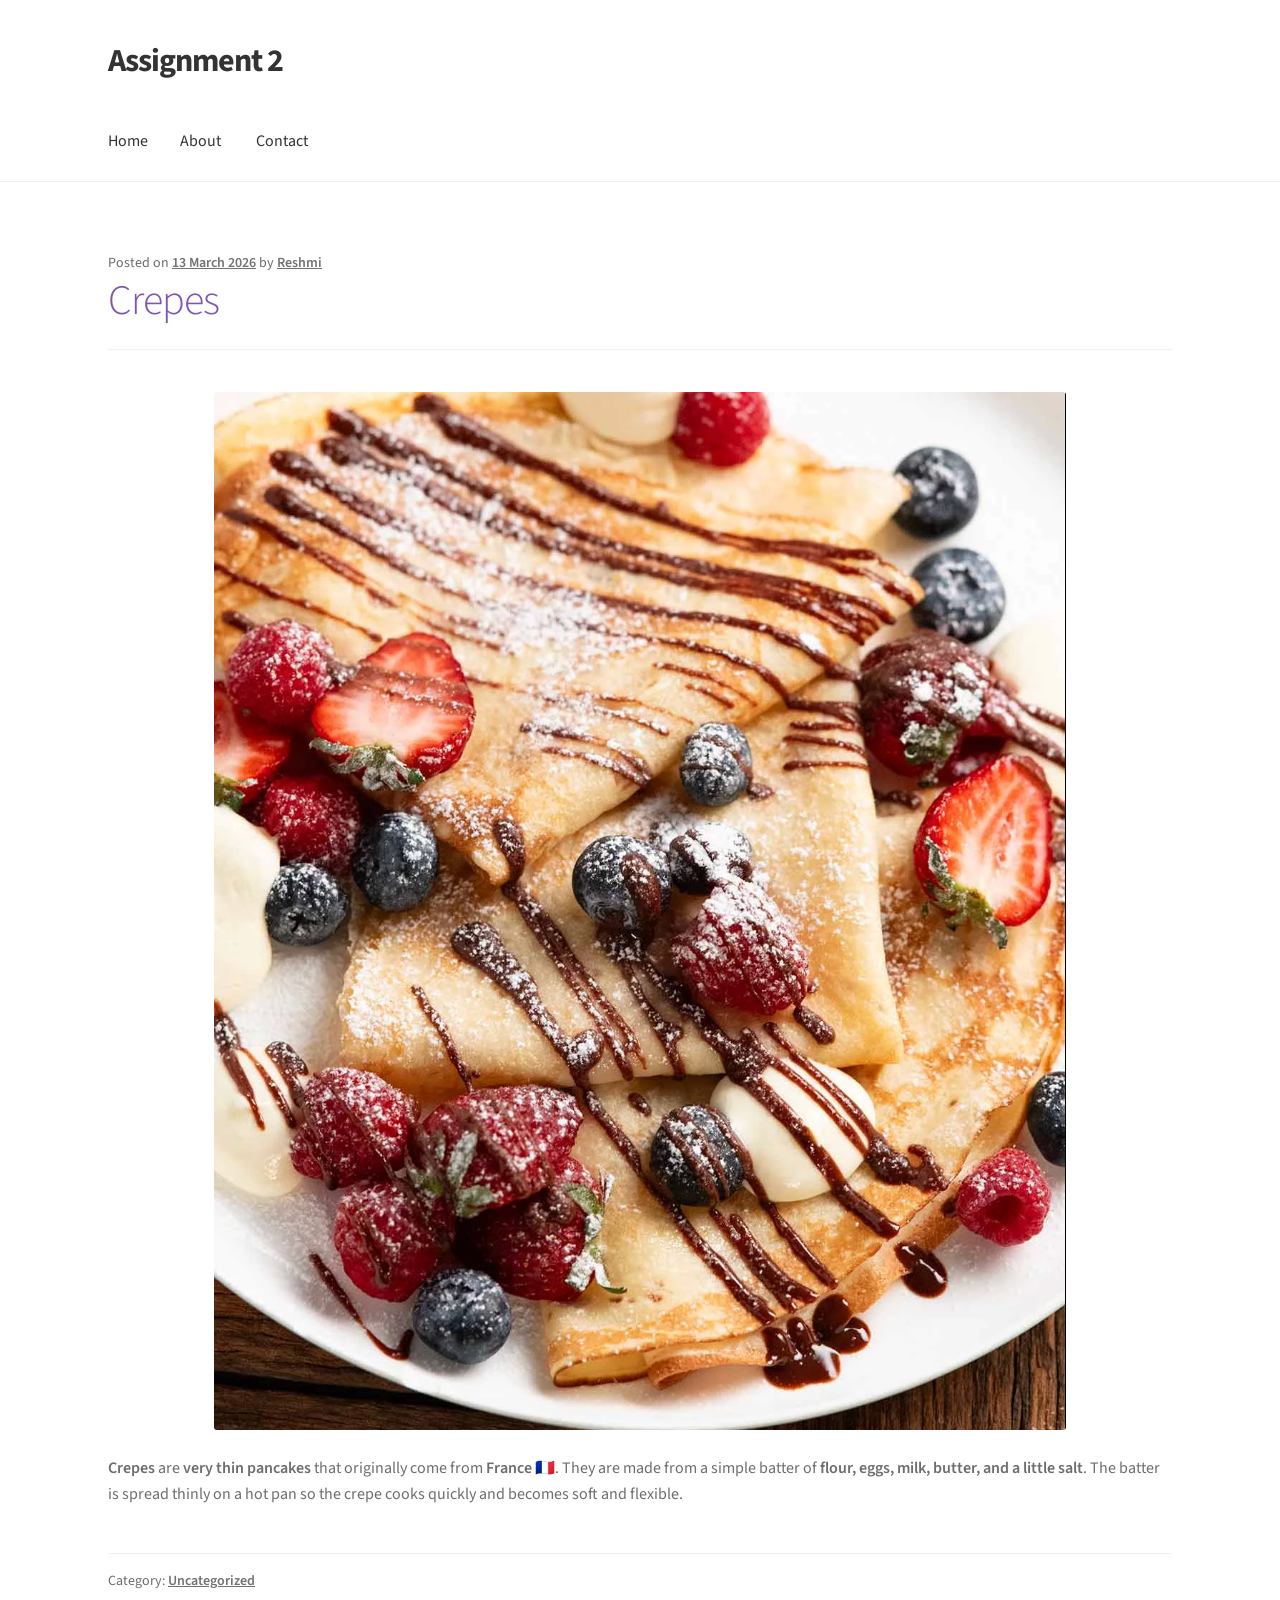
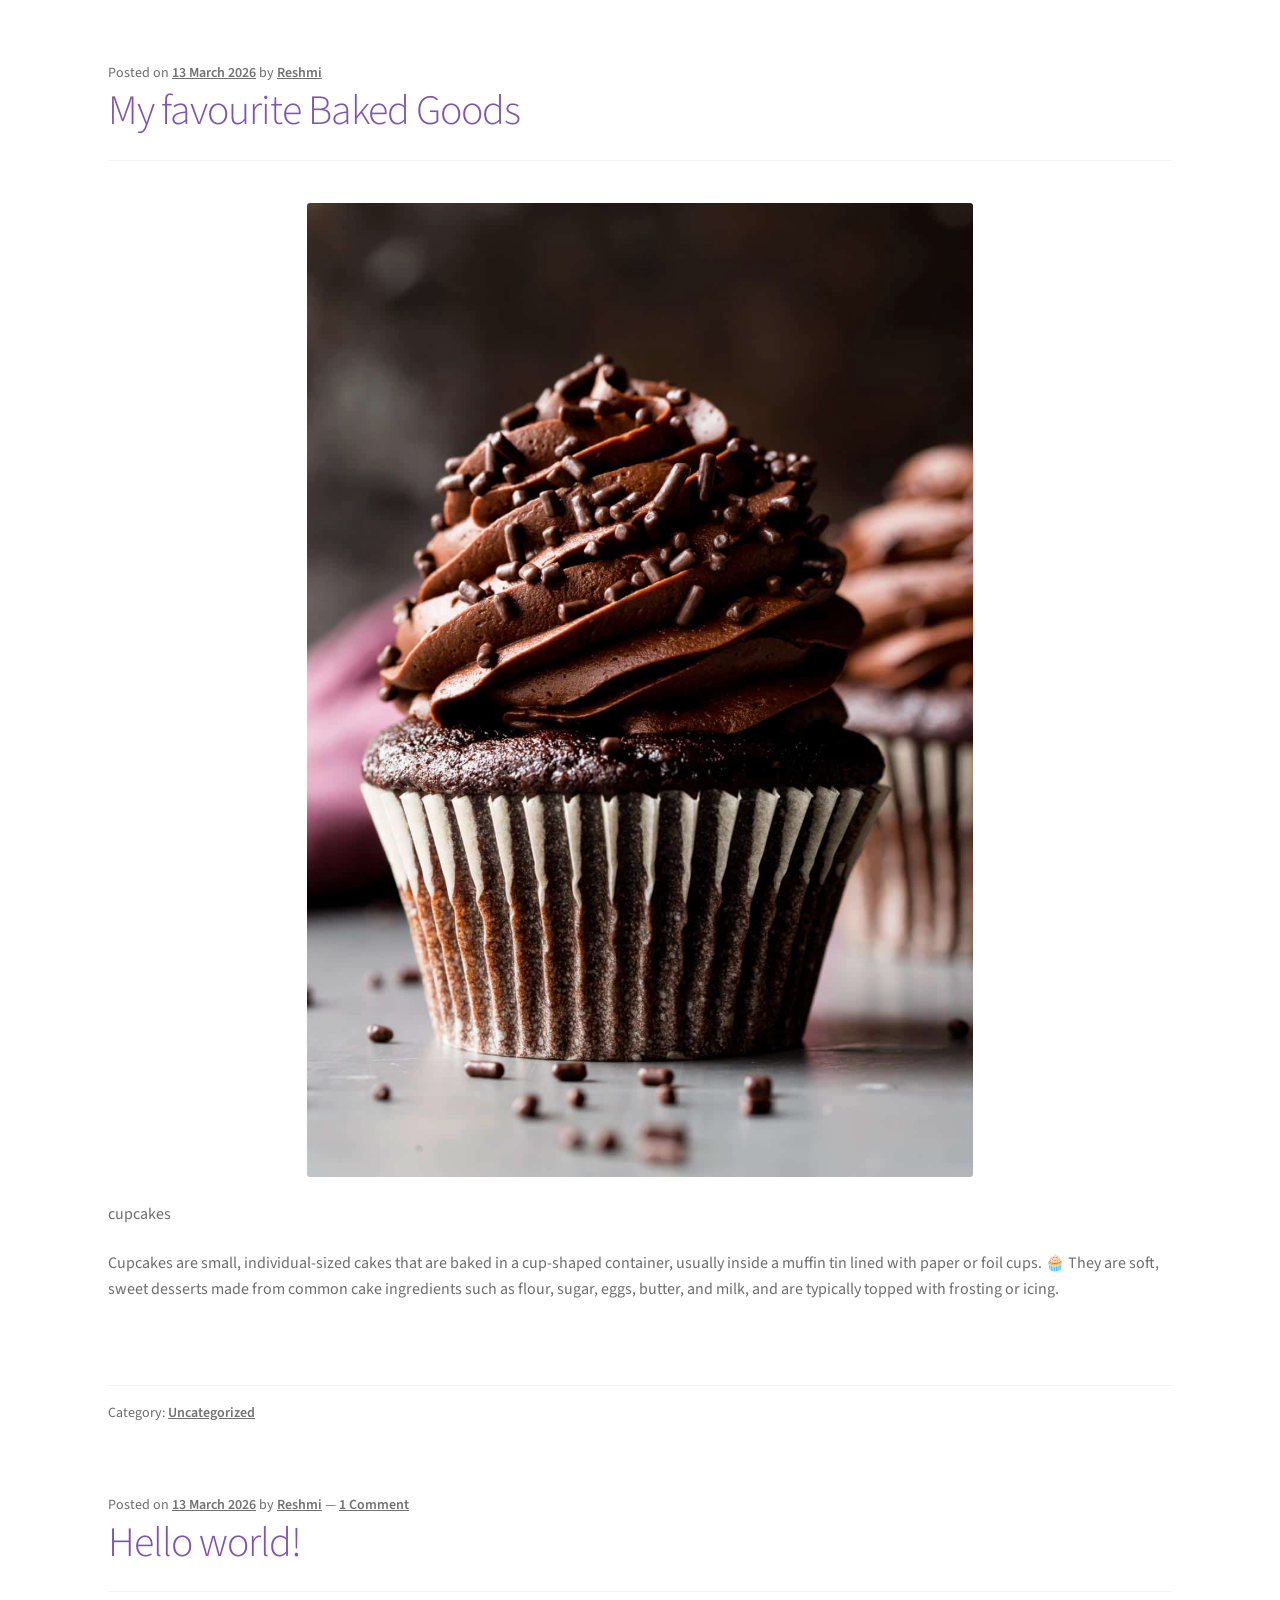
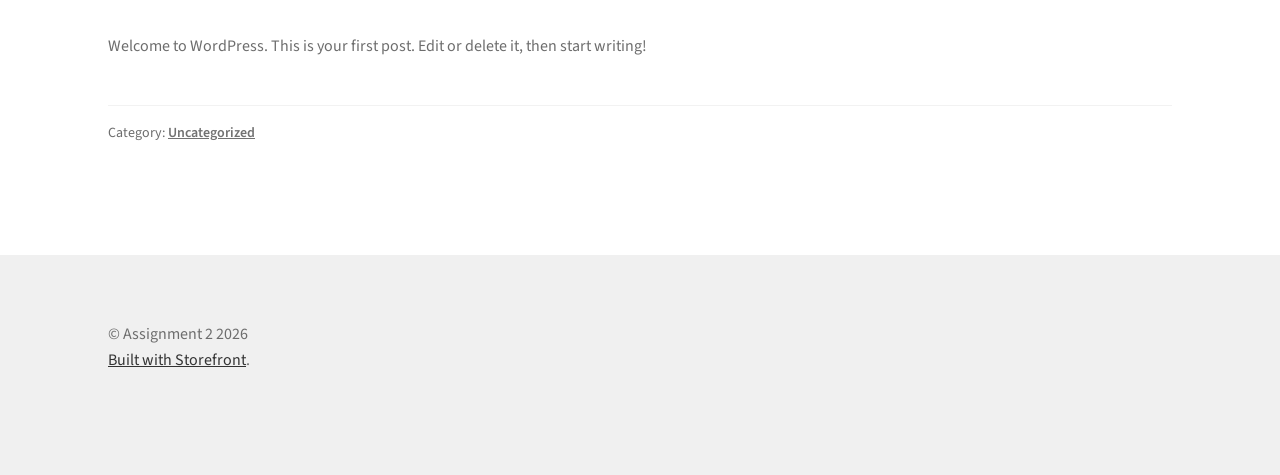
<file: index.html>
<!doctype html>
<html lang="en-CA">
<head>
<meta charset="UTF-8">
<meta name="viewport" content="width=device-width, initial-scale=1">
<link rel="profile" href="https://gmpg.org/xfn/11">
<link rel="pingback" href="/xmlrpc.php">

<title>Assignment 2</title>
<meta name='robots' content='max-image-preview:large' />
<link rel='dns-prefetch' href='//localhost' />
<link rel='dns-prefetch' href='//fonts.googleapis.com' />
<link rel="alternate" type="application/rss+xml" title="Assignment 2 &raquo; Feed" href="/feed/" />
<link rel="alternate" type="application/rss+xml" title="Assignment 2 &raquo; Comments Feed" href="/comments/feed/" />
<style id='wp-img-auto-sizes-contain-inline-css'>
img:is([sizes=auto i],[sizes^="auto," i]){contain-intrinsic-size:3000px 1500px}
/*# sourceURL=wp-img-auto-sizes-contain-inline-css */
</style>
<style id='wp-emoji-styles-inline-css'>

	img.wp-smiley, img.emoji {
		display: inline !important;
		border: none !important;
		box-shadow: none !important;
		height: 1em !important;
		width: 1em !important;
		margin: 0 0.07em !important;
		vertical-align: -0.1em !important;
		background: none !important;
		padding: 0 !important;
	}
/*# sourceURL=wp-emoji-styles-inline-css */
</style>
<style id='wp-block-library-inline-css'>
:root{--wp-block-synced-color:#7a00df;--wp-block-synced-color--rgb:122,0,223;--wp-bound-block-color:var(--wp-block-synced-color);--wp-editor-canvas-background:#ddd;--wp-admin-theme-color:#007cba;--wp-admin-theme-color--rgb:0,124,186;--wp-admin-theme-color-darker-10:#006ba1;--wp-admin-theme-color-darker-10--rgb:0,107,160.5;--wp-admin-theme-color-darker-20:#005a87;--wp-admin-theme-color-darker-20--rgb:0,90,135;--wp-admin-border-width-focus:2px}@media (min-resolution:192dpi){:root{--wp-admin-border-width-focus:1.5px}}.wp-element-button{cursor:pointer}:root .has-very-light-gray-background-color{background-color:#eee}:root .has-very-dark-gray-background-color{background-color:#313131}:root .has-very-light-gray-color{color:#eee}:root .has-very-dark-gray-color{color:#313131}:root .has-vivid-green-cyan-to-vivid-cyan-blue-gradient-background{background:linear-gradient(135deg,#00d084,#0693e3)}:root .has-purple-crush-gradient-background{background:linear-gradient(135deg,#34e2e4,#4721fb 50%,#ab1dfe)}:root .has-hazy-dawn-gradient-background{background:linear-gradient(135deg,#faaca8,#dad0ec)}:root .has-subdued-olive-gradient-background{background:linear-gradient(135deg,#fafae1,#67a671)}:root .has-atomic-cream-gradient-background{background:linear-gradient(135deg,#fdd79a,#004a59)}:root .has-nightshade-gradient-background{background:linear-gradient(135deg,#330968,#31cdcf)}:root .has-midnight-gradient-background{background:linear-gradient(135deg,#020381,#2874fc)}:root{--wp--preset--font-size--normal:16px;--wp--preset--font-size--huge:42px}.has-regular-font-size{font-size:1em}.has-larger-font-size{font-size:2.625em}.has-normal-font-size{font-size:var(--wp--preset--font-size--normal)}.has-huge-font-size{font-size:var(--wp--preset--font-size--huge)}.has-text-align-center{text-align:center}.has-text-align-left{text-align:left}.has-text-align-right{text-align:right}.has-fit-text{white-space:nowrap!important}#end-resizable-editor-section{display:none}.aligncenter{clear:both}.items-justified-left{justify-content:flex-start}.items-justified-center{justify-content:center}.items-justified-right{justify-content:flex-end}.items-justified-space-between{justify-content:space-between}.screen-reader-text{border:0;clip-path:inset(50%);height:1px;margin:-1px;overflow:hidden;padding:0;position:absolute;width:1px;word-wrap:normal!important}.screen-reader-text:focus{background-color:#ddd;clip-path:none;color:#444;display:block;font-size:1em;height:auto;left:5px;line-height:normal;padding:15px 23px 14px;text-decoration:none;top:5px;width:auto;z-index:100000}html :where(.has-border-color){border-style:solid}html :where([style*=border-top-color]){border-top-style:solid}html :where([style*=border-right-color]){border-right-style:solid}html :where([style*=border-bottom-color]){border-bottom-style:solid}html :where([style*=border-left-color]){border-left-style:solid}html :where([style*=border-width]){border-style:solid}html :where([style*=border-top-width]){border-top-style:solid}html :where([style*=border-right-width]){border-right-style:solid}html :where([style*=border-bottom-width]){border-bottom-style:solid}html :where([style*=border-left-width]){border-left-style:solid}html :where(img[class*=wp-image-]){height:auto;max-width:100%}:where(figure){margin:0 0 1em}html :where(.is-position-sticky){--wp-admin--admin-bar--position-offset:var(--wp-admin--admin-bar--height,0px)}@media screen and (max-width:600px){html :where(.is-position-sticky){--wp-admin--admin-bar--position-offset:0px}}

/*# sourceURL=wp-block-library-inline-css */
</style>
<style id='wp-block-heading-inline-css'>
h1:where(.wp-block-heading).has-background,h2:where(.wp-block-heading).has-background,h3:where(.wp-block-heading).has-background,h4:where(.wp-block-heading).has-background,h5:where(.wp-block-heading).has-background,h6:where(.wp-block-heading).has-background{padding:1.25em 2.375em}h1.has-text-align-left[style*=writing-mode]:where([style*=vertical-lr]),h1.has-text-align-right[style*=writing-mode]:where([style*=vertical-rl]),h2.has-text-align-left[style*=writing-mode]:where([style*=vertical-lr]),h2.has-text-align-right[style*=writing-mode]:where([style*=vertical-rl]),h3.has-text-align-left[style*=writing-mode]:where([style*=vertical-lr]),h3.has-text-align-right[style*=writing-mode]:where([style*=vertical-rl]),h4.has-text-align-left[style*=writing-mode]:where([style*=vertical-lr]),h4.has-text-align-right[style*=writing-mode]:where([style*=vertical-rl]),h5.has-text-align-left[style*=writing-mode]:where([style*=vertical-lr]),h5.has-text-align-right[style*=writing-mode]:where([style*=vertical-rl]),h6.has-text-align-left[style*=writing-mode]:where([style*=vertical-lr]),h6.has-text-align-right[style*=writing-mode]:where([style*=vertical-rl]){rotate:180deg}
/*# sourceURL=/wp-includes/blocks/heading/style.min.css */
</style>
<style id='wp-block-paragraph-inline-css'>
.is-small-text{font-size:.875em}.is-regular-text{font-size:1em}.is-large-text{font-size:2.25em}.is-larger-text{font-size:3em}.has-drop-cap:not(:focus):first-letter{float:left;font-size:8.4em;font-style:normal;font-weight:100;line-height:.68;margin:.05em .1em 0 0;text-transform:uppercase}body.rtl .has-drop-cap:not(:focus):first-letter{float:none;margin-left:.1em}p.has-drop-cap.has-background{overflow:hidden}:root :where(p.has-background){padding:1.25em 2.375em}:where(p.has-text-color:not(.has-link-color)) a{color:inherit}p.has-text-align-left[style*="writing-mode:vertical-lr"],p.has-text-align-right[style*="writing-mode:vertical-rl"]{rotate:180deg}
/*# sourceURL=/wp-includes/blocks/paragraph/style.min.css */
</style>

<style id='classic-theme-styles-inline-css'>
/*! This file is auto-generated */
.wp-block-button__link{color:#fff;background-color:#32373c;border-radius:9999px;box-shadow:none;text-decoration:none;padding:calc(.667em + 2px) calc(1.333em + 2px);font-size:1.125em}.wp-block-file__button{background:#32373c;color:#fff;text-decoration:none}
/*# sourceURL=/wp-includes/css/classic-themes.min.css */
</style>
<link rel='stylesheet' id='storefront-gutenberg-blocks-css' href='/wp-content/themes/storefront/assets/css/base/gutenberg-blocks.css?ver=4.6.2' media='all' />
<style id='storefront-gutenberg-blocks-inline-css'>

				.wp-block-button__link:not(.has-text-color) {
					color: #333333;
				}

				.wp-block-button__link:not(.has-text-color):hover,
				.wp-block-button__link:not(.has-text-color):focus,
				.wp-block-button__link:not(.has-text-color):active {
					color: #333333;
				}

				.wp-block-button__link:not(.has-background) {
					background-color: #eeeeee;
				}

				.wp-block-button__link:not(.has-background):hover,
				.wp-block-button__link:not(.has-background):focus,
				.wp-block-button__link:not(.has-background):active {
					border-color: #d5d5d5;
					background-color: #d5d5d5;
				}

				.wc-block-grid__products .wc-block-grid__product .wp-block-button__link {
					background-color: #eeeeee;
					border-color: #eeeeee;
					color: #333333;
				}

				.wp-block-quote footer,
				.wp-block-quote cite,
				.wp-block-quote__citation {
					color: #6d6d6d;
				}

				.wp-block-pullquote cite,
				.wp-block-pullquote footer,
				.wp-block-pullquote__citation {
					color: #6d6d6d;
				}

				.wp-block-image figcaption {
					color: #6d6d6d;
				}

				.wp-block-separator.is-style-dots::before {
					color: #333333;
				}

				.wp-block-file a.wp-block-file__button {
					color: #333333;
					background-color: #eeeeee;
					border-color: #eeeeee;
				}

				.wp-block-file a.wp-block-file__button:hover,
				.wp-block-file a.wp-block-file__button:focus,
				.wp-block-file a.wp-block-file__button:active {
					color: #333333;
					background-color: #d5d5d5;
				}

				.wp-block-code,
				.wp-block-preformatted pre {
					color: #6d6d6d;
				}

				.wp-block-table:not( .has-background ):not( .is-style-stripes ) tbody tr:nth-child(2n) td {
					background-color: #fdfdfd;
				}

				.wp-block-cover .wp-block-cover__inner-container h1:not(.has-text-color),
				.wp-block-cover .wp-block-cover__inner-container h2:not(.has-text-color),
				.wp-block-cover .wp-block-cover__inner-container h3:not(.has-text-color),
				.wp-block-cover .wp-block-cover__inner-container h4:not(.has-text-color),
				.wp-block-cover .wp-block-cover__inner-container h5:not(.has-text-color),
				.wp-block-cover .wp-block-cover__inner-container h6:not(.has-text-color) {
					color: #000000;
				}

				div.wc-block-components-price-slider__range-input-progress,
				.rtl .wc-block-components-price-slider__range-input-progress {
					--range-color: #7f54b3;
				}

				/* Target only IE11 */
				@media all and (-ms-high-contrast: none), (-ms-high-contrast: active) {
					.wc-block-components-price-slider__range-input-progress {
						background: #7f54b3;
					}
				}

				.wc-block-components-button:not(.is-link) {
					background-color: #333333;
					color: #ffffff;
				}

				.wc-block-components-button:not(.is-link):hover,
				.wc-block-components-button:not(.is-link):focus,
				.wc-block-components-button:not(.is-link):active {
					background-color: #1a1a1a;
					color: #ffffff;
				}

				.wc-block-components-button:not(.is-link):disabled {
					background-color: #333333;
					color: #ffffff;
				}

				.wc-block-cart__submit-container {
					background-color: #ffffff;
				}

				.wc-block-cart__submit-container::before {
					color: rgba(220,220,220,0.5);
				}

				.wc-block-components-order-summary-item__quantity {
					background-color: #ffffff;
					border-color: #6d6d6d;
					box-shadow: 0 0 0 2px #ffffff;
					color: #6d6d6d;
				}
			
/*# sourceURL=storefront-gutenberg-blocks-inline-css */
</style>
<style id='global-styles-inline-css'>
:root{--wp--preset--aspect-ratio--square: 1;--wp--preset--aspect-ratio--4-3: 4/3;--wp--preset--aspect-ratio--3-4: 3/4;--wp--preset--aspect-ratio--3-2: 3/2;--wp--preset--aspect-ratio--2-3: 2/3;--wp--preset--aspect-ratio--16-9: 16/9;--wp--preset--aspect-ratio--9-16: 9/16;--wp--preset--color--black: #000000;--wp--preset--color--cyan-bluish-gray: #abb8c3;--wp--preset--color--white: #ffffff;--wp--preset--color--pale-pink: #f78da7;--wp--preset--color--vivid-red: #cf2e2e;--wp--preset--color--luminous-vivid-orange: #ff6900;--wp--preset--color--luminous-vivid-amber: #fcb900;--wp--preset--color--light-green-cyan: #7bdcb5;--wp--preset--color--vivid-green-cyan: #00d084;--wp--preset--color--pale-cyan-blue: #8ed1fc;--wp--preset--color--vivid-cyan-blue: #0693e3;--wp--preset--color--vivid-purple: #9b51e0;--wp--preset--gradient--vivid-cyan-blue-to-vivid-purple: linear-gradient(135deg,rgb(6,147,227) 0%,rgb(155,81,224) 100%);--wp--preset--gradient--light-green-cyan-to-vivid-green-cyan: linear-gradient(135deg,rgb(122,220,180) 0%,rgb(0,208,130) 100%);--wp--preset--gradient--luminous-vivid-amber-to-luminous-vivid-orange: linear-gradient(135deg,rgb(252,185,0) 0%,rgb(255,105,0) 100%);--wp--preset--gradient--luminous-vivid-orange-to-vivid-red: linear-gradient(135deg,rgb(255,105,0) 0%,rgb(207,46,46) 100%);--wp--preset--gradient--very-light-gray-to-cyan-bluish-gray: linear-gradient(135deg,rgb(238,238,238) 0%,rgb(169,184,195) 100%);--wp--preset--gradient--cool-to-warm-spectrum: linear-gradient(135deg,rgb(74,234,220) 0%,rgb(151,120,209) 20%,rgb(207,42,186) 40%,rgb(238,44,130) 60%,rgb(251,105,98) 80%,rgb(254,248,76) 100%);--wp--preset--gradient--blush-light-purple: linear-gradient(135deg,rgb(255,206,236) 0%,rgb(152,150,240) 100%);--wp--preset--gradient--blush-bordeaux: linear-gradient(135deg,rgb(254,205,165) 0%,rgb(254,45,45) 50%,rgb(107,0,62) 100%);--wp--preset--gradient--luminous-dusk: linear-gradient(135deg,rgb(255,203,112) 0%,rgb(199,81,192) 50%,rgb(65,88,208) 100%);--wp--preset--gradient--pale-ocean: linear-gradient(135deg,rgb(255,245,203) 0%,rgb(182,227,212) 50%,rgb(51,167,181) 100%);--wp--preset--gradient--electric-grass: linear-gradient(135deg,rgb(202,248,128) 0%,rgb(113,206,126) 100%);--wp--preset--gradient--midnight: linear-gradient(135deg,rgb(2,3,129) 0%,rgb(40,116,252) 100%);--wp--preset--font-size--small: 14px;--wp--preset--font-size--medium: 23px;--wp--preset--font-size--large: 26px;--wp--preset--font-size--x-large: 42px;--wp--preset--font-size--normal: 16px;--wp--preset--font-size--huge: 37px;--wp--preset--spacing--20: 0.44rem;--wp--preset--spacing--30: 0.67rem;--wp--preset--spacing--40: 1rem;--wp--preset--spacing--50: 1.5rem;--wp--preset--spacing--60: 2.25rem;--wp--preset--spacing--70: 3.38rem;--wp--preset--spacing--80: 5.06rem;--wp--preset--shadow--natural: 6px 6px 9px rgba(0, 0, 0, 0.2);--wp--preset--shadow--deep: 12px 12px 50px rgba(0, 0, 0, 0.4);--wp--preset--shadow--sharp: 6px 6px 0px rgba(0, 0, 0, 0.2);--wp--preset--shadow--outlined: 6px 6px 0px -3px rgb(255, 255, 255), 6px 6px rgb(0, 0, 0);--wp--preset--shadow--crisp: 6px 6px 0px rgb(0, 0, 0);}:root :where(.is-layout-flow) > :first-child{margin-block-start: 0;}:root :where(.is-layout-flow) > :last-child{margin-block-end: 0;}:root :where(.is-layout-flow) > *{margin-block-start: 24px;margin-block-end: 0;}:root :where(.is-layout-constrained) > :first-child{margin-block-start: 0;}:root :where(.is-layout-constrained) > :last-child{margin-block-end: 0;}:root :where(.is-layout-constrained) > *{margin-block-start: 24px;margin-block-end: 0;}:root :where(.is-layout-flex){gap: 24px;}:root :where(.is-layout-grid){gap: 24px;}body .is-layout-flex{display: flex;}.is-layout-flex{flex-wrap: wrap;align-items: center;}.is-layout-flex > :is(*, div){margin: 0;}body .is-layout-grid{display: grid;}.is-layout-grid > :is(*, div){margin: 0;}.has-black-color{color: var(--wp--preset--color--black) !important;}.has-cyan-bluish-gray-color{color: var(--wp--preset--color--cyan-bluish-gray) !important;}.has-white-color{color: var(--wp--preset--color--white) !important;}.has-pale-pink-color{color: var(--wp--preset--color--pale-pink) !important;}.has-vivid-red-color{color: var(--wp--preset--color--vivid-red) !important;}.has-luminous-vivid-orange-color{color: var(--wp--preset--color--luminous-vivid-orange) !important;}.has-luminous-vivid-amber-color{color: var(--wp--preset--color--luminous-vivid-amber) !important;}.has-light-green-cyan-color{color: var(--wp--preset--color--light-green-cyan) !important;}.has-vivid-green-cyan-color{color: var(--wp--preset--color--vivid-green-cyan) !important;}.has-pale-cyan-blue-color{color: var(--wp--preset--color--pale-cyan-blue) !important;}.has-vivid-cyan-blue-color{color: var(--wp--preset--color--vivid-cyan-blue) !important;}.has-vivid-purple-color{color: var(--wp--preset--color--vivid-purple) !important;}.has-black-background-color{background-color: var(--wp--preset--color--black) !important;}.has-cyan-bluish-gray-background-color{background-color: var(--wp--preset--color--cyan-bluish-gray) !important;}.has-white-background-color{background-color: var(--wp--preset--color--white) !important;}.has-pale-pink-background-color{background-color: var(--wp--preset--color--pale-pink) !important;}.has-vivid-red-background-color{background-color: var(--wp--preset--color--vivid-red) !important;}.has-luminous-vivid-orange-background-color{background-color: var(--wp--preset--color--luminous-vivid-orange) !important;}.has-luminous-vivid-amber-background-color{background-color: var(--wp--preset--color--luminous-vivid-amber) !important;}.has-light-green-cyan-background-color{background-color: var(--wp--preset--color--light-green-cyan) !important;}.has-vivid-green-cyan-background-color{background-color: var(--wp--preset--color--vivid-green-cyan) !important;}.has-pale-cyan-blue-background-color{background-color: var(--wp--preset--color--pale-cyan-blue) !important;}.has-vivid-cyan-blue-background-color{background-color: var(--wp--preset--color--vivid-cyan-blue) !important;}.has-vivid-purple-background-color{background-color: var(--wp--preset--color--vivid-purple) !important;}.has-black-border-color{border-color: var(--wp--preset--color--black) !important;}.has-cyan-bluish-gray-border-color{border-color: var(--wp--preset--color--cyan-bluish-gray) !important;}.has-white-border-color{border-color: var(--wp--preset--color--white) !important;}.has-pale-pink-border-color{border-color: var(--wp--preset--color--pale-pink) !important;}.has-vivid-red-border-color{border-color: var(--wp--preset--color--vivid-red) !important;}.has-luminous-vivid-orange-border-color{border-color: var(--wp--preset--color--luminous-vivid-orange) !important;}.has-luminous-vivid-amber-border-color{border-color: var(--wp--preset--color--luminous-vivid-amber) !important;}.has-light-green-cyan-border-color{border-color: var(--wp--preset--color--light-green-cyan) !important;}.has-vivid-green-cyan-border-color{border-color: var(--wp--preset--color--vivid-green-cyan) !important;}.has-pale-cyan-blue-border-color{border-color: var(--wp--preset--color--pale-cyan-blue) !important;}.has-vivid-cyan-blue-border-color{border-color: var(--wp--preset--color--vivid-cyan-blue) !important;}.has-vivid-purple-border-color{border-color: var(--wp--preset--color--vivid-purple) !important;}.has-vivid-cyan-blue-to-vivid-purple-gradient-background{background: var(--wp--preset--gradient--vivid-cyan-blue-to-vivid-purple) !important;}.has-light-green-cyan-to-vivid-green-cyan-gradient-background{background: var(--wp--preset--gradient--light-green-cyan-to-vivid-green-cyan) !important;}.has-luminous-vivid-amber-to-luminous-vivid-orange-gradient-background{background: var(--wp--preset--gradient--luminous-vivid-amber-to-luminous-vivid-orange) !important;}.has-luminous-vivid-orange-to-vivid-red-gradient-background{background: var(--wp--preset--gradient--luminous-vivid-orange-to-vivid-red) !important;}.has-very-light-gray-to-cyan-bluish-gray-gradient-background{background: var(--wp--preset--gradient--very-light-gray-to-cyan-bluish-gray) !important;}.has-cool-to-warm-spectrum-gradient-background{background: var(--wp--preset--gradient--cool-to-warm-spectrum) !important;}.has-blush-light-purple-gradient-background{background: var(--wp--preset--gradient--blush-light-purple) !important;}.has-blush-bordeaux-gradient-background{background: var(--wp--preset--gradient--blush-bordeaux) !important;}.has-luminous-dusk-gradient-background{background: var(--wp--preset--gradient--luminous-dusk) !important;}.has-pale-ocean-gradient-background{background: var(--wp--preset--gradient--pale-ocean) !important;}.has-electric-grass-gradient-background{background: var(--wp--preset--gradient--electric-grass) !important;}.has-midnight-gradient-background{background: var(--wp--preset--gradient--midnight) !important;}.has-small-font-size{font-size: var(--wp--preset--font-size--small) !important;}.has-medium-font-size{font-size: var(--wp--preset--font-size--medium) !important;}.has-large-font-size{font-size: var(--wp--preset--font-size--large) !important;}.has-x-large-font-size{font-size: var(--wp--preset--font-size--x-large) !important;}
/*# sourceURL=global-styles-inline-css */
</style>

<link rel='stylesheet' id='parent-style-css' href='/wp-content/themes/storefront/style.css?ver=6.9.4' media='all' />
<link rel='stylesheet' id='child-style-css' href='/wp-content/themes/storefront_child/style.css?ver=6.9.4' media='all' />
<link rel='stylesheet' id='storefront-style-css' href='/wp-content/themes/storefront/style.css?ver=4.6.2' media='all' />
<style id='storefront-style-inline-css'>

			.main-navigation ul li a,
			.site-title a,
			ul.menu li a,
			.site-branding h1 a,
			button.menu-toggle,
			button.menu-toggle:hover,
			.handheld-navigation .dropdown-toggle {
				color: #333333;
			}

			button.menu-toggle,
			button.menu-toggle:hover {
				border-color: #333333;
			}

			.main-navigation ul li a:hover,
			.main-navigation ul li:hover > a,
			.site-title a:hover,
			.site-header ul.menu li.current-menu-item > a {
				color: #747474;
			}

			table:not( .has-background ) th {
				background-color: #f8f8f8;
			}

			table:not( .has-background ) tbody td {
				background-color: #fdfdfd;
			}

			table:not( .has-background ) tbody tr:nth-child(2n) td,
			fieldset,
			fieldset legend {
				background-color: #fbfbfb;
			}

			.site-header,
			.secondary-navigation ul ul,
			.main-navigation ul.menu > li.menu-item-has-children:after,
			.secondary-navigation ul.menu ul,
			.storefront-handheld-footer-bar,
			.storefront-handheld-footer-bar ul li > a,
			.storefront-handheld-footer-bar ul li.search .site-search,
			button.menu-toggle,
			button.menu-toggle:hover {
				background-color: #ffffff;
			}

			p.site-description,
			.site-header,
			.storefront-handheld-footer-bar {
				color: #404040;
			}

			button.menu-toggle:after,
			button.menu-toggle:before,
			button.menu-toggle span:before {
				background-color: #333333;
			}

			h1, h2, h3, h4, h5, h6, .wc-block-grid__product-title {
				color: #333333;
			}

			.widget h1 {
				border-bottom-color: #333333;
			}

			body,
			.secondary-navigation a {
				color: #6d6d6d;
			}

			.widget-area .widget a,
			.hentry .entry-header .posted-on a,
			.hentry .entry-header .post-author a,
			.hentry .entry-header .post-comments a,
			.hentry .entry-header .byline a {
				color: #727272;
			}

			a {
				color: #7f54b3;
			}

			a:focus,
			button:focus,
			.button.alt:focus,
			input:focus,
			textarea:focus,
			input[type="button"]:focus,
			input[type="reset"]:focus,
			input[type="submit"]:focus,
			input[type="email"]:focus,
			input[type="tel"]:focus,
			input[type="url"]:focus,
			input[type="password"]:focus,
			input[type="search"]:focus {
				outline-color: #7f54b3;
			}

			button, input[type="button"], input[type="reset"], input[type="submit"], .button, .widget a.button {
				background-color: #eeeeee;
				border-color: #eeeeee;
				color: #333333;
			}

			button:hover, input[type="button"]:hover, input[type="reset"]:hover, input[type="submit"]:hover, .button:hover, .widget a.button:hover {
				background-color: #d5d5d5;
				border-color: #d5d5d5;
				color: #333333;
			}

			button.alt, input[type="button"].alt, input[type="reset"].alt, input[type="submit"].alt, .button.alt, .widget-area .widget a.button.alt {
				background-color: #333333;
				border-color: #333333;
				color: #ffffff;
			}

			button.alt:hover, input[type="button"].alt:hover, input[type="reset"].alt:hover, input[type="submit"].alt:hover, .button.alt:hover, .widget-area .widget a.button.alt:hover {
				background-color: #1a1a1a;
				border-color: #1a1a1a;
				color: #ffffff;
			}

			.pagination .page-numbers li .page-numbers.current {
				background-color: #e6e6e6;
				color: #636363;
			}

			#comments .comment-list .comment-content .comment-text {
				background-color: #f8f8f8;
			}

			.site-footer {
				background-color: #f0f0f0;
				color: #6d6d6d;
			}

			.site-footer a:not(.button):not(.components-button) {
				color: #333333;
			}

			.site-footer .storefront-handheld-footer-bar a:not(.button):not(.components-button) {
				color: #333333;
			}

			.site-footer h1, .site-footer h2, .site-footer h3, .site-footer h4, .site-footer h5, .site-footer h6, .site-footer .widget .widget-title, .site-footer .widget .widgettitle {
				color: #333333;
			}

			.page-template-template-homepage.has-post-thumbnail .type-page.has-post-thumbnail .entry-title {
				color: #000000;
			}

			.page-template-template-homepage.has-post-thumbnail .type-page.has-post-thumbnail .entry-content {
				color: #000000;
			}

			@media screen and ( min-width: 768px ) {
				.secondary-navigation ul.menu a:hover {
					color: #595959;
				}

				.secondary-navigation ul.menu a {
					color: #404040;
				}

				.main-navigation ul.menu ul.sub-menu,
				.main-navigation ul.nav-menu ul.children {
					background-color: #f0f0f0;
				}

				.site-header {
					border-bottom-color: #f0f0f0;
				}
			}
/*# sourceURL=storefront-style-inline-css */
</style>
<link rel='stylesheet' id='storefront-icons-css' href='/wp-content/themes/storefront/assets/css/base/icons.css?ver=4.6.2' media='all' />
<link rel='stylesheet' id='storefront-fonts-css' href='https://fonts.googleapis.com/css?family=Source+Sans+Pro%3A400%2C300%2C300italic%2C400italic%2C600%2C700%2C900&#038;subset=latin%2Clatin-ext&#038;ver=4.6.2' media='all' />
<link rel='stylesheet' id='storefront-child-style-css' href='/wp-content/themes/storefront_child/style.css?ver=6.9.4' media='all' />
<script src="/wp-content/themes/storefront_child/customElements.js?ver=6.9.4" id="custom_javascript-js"></script>
<link rel="https://api.w.org/" href="/wp-json/" /><link rel="EditURI" type="application/rsd+xml" title="RSD" href="/xmlrpc.php?rsd" />
<meta name="generator" content="WordPress 6.9.4" />
</head>

<body class="home blog wp-embed-responsive wp-theme-storefront wp-child-theme-storefront_child no-wc-breadcrumb storefront-full-width-content storefront-align-wide right-sidebar">



<div id="page" class="hfeed site">
	
	<header id="masthead" class="site-header" role="banner" style="">

		<div class="col-full">		<a class="skip-link screen-reader-text" href="#site-navigation">Skip to navigation</a>
		<a class="skip-link screen-reader-text" href="#content">Skip to content</a>
				<div class="site-branding">
			<h1 class="beta site-title"><a href="/" rel="home">Assignment 2</a></h1>		</div>
		</div><div class="storefront-primary-navigation"><div class="col-full">		<nav id="site-navigation" class="main-navigation" role="navigation" aria-label="Primary Navigation">
		<button id="site-navigation-menu-toggle" class="menu-toggle" aria-controls="site-navigation" aria-expanded="false"><span>Menu</span></button>
			<div class="menu"><ul>
<li class="current_page_item"><a href="/">Home</a></li><li class="page_item page-item-11"><a href="/about/">About</a></li>
<li class="page_item page-item-13"><a href="/contact/">Contact</a></li>
</ul></div>
<div class="menu"><ul>
<li class="current_page_item"><a href="/">Home</a></li><li class="page_item page-item-11"><a href="/about/">About</a></li>
<li class="page_item page-item-13"><a href="/contact/">Contact</a></li>
</ul></div>
		</nav><!-- #site-navigation -->
		</div></div>
	</header><!-- #masthead -->

	
	<div id="content" class="site-content" tabindex="-1">
		<div class="col-full">

		
	<div id="primary" class="content-area">
		<main id="main" class="site-main" role="main">

		
<article id="post-8" class="post-8 post type-post status-publish format-standard has-post-thumbnail hentry category-uncategorized">

			<header class="entry-header">
		
			<span class="posted-on">Posted on <a href="/crepes/" rel="bookmark"><time class="entry-date published updated" datetime="2026-03-13T23:19:53-04:00">13 March 2026</time></a></span> <span class="post-author">by <a href="/author/reshmi/" rel="author">Reshmi</a></span> <h2 class="alpha entry-title"><a href="/crepes/" rel="bookmark">Crepes</a></h2>		</header><!-- .entry-header -->
				<div class="entry-content">
		<img width="852" height="1038" src="/wp-content/uploads/2026/03/Screenshot-2026-03-13-at-11.19.04a¯PM.png" class="attachment- size- wp-post-image" alt="" decoding="async" fetchpriority="high" srcset="/wp-content/uploads/2026/03/Screenshot-2026-03-13-at-11.19.04a¯PM.png 852w, /wp-content/uploads/2026/03/Screenshot-2026-03-13-at-11.19.04a¯PM-246x300.png 246w, /wp-content/uploads/2026/03/Screenshot-2026-03-13-at-11.19.04a¯PM-841x1024.png 841w, /wp-content/uploads/2026/03/Screenshot-2026-03-13-at-11.19.04a¯PM-768x936.png 768w" sizes="(max-width: 852px) 100vw, 852px" />
<p><strong>Crepes</strong> are <strong>very thin pancakes</strong> that originally come from <strong>France</strong> 🇫🇷. They are made from a simple batter of <strong>flour, eggs, milk, butter, and a little salt</strong>. The batter is spread thinly on a hot pan so the crepe cooks quickly and becomes soft and flexible.<br></p>
		</div><!-- .entry-content -->
		
		<aside class="entry-taxonomy">
						<div class="cat-links">
				Category: <a href="/category/uncategorized/" rel="category tag">Uncategorized</a>			</div>
			
					</aside>

		
</article><!-- #post-## -->

<article id="post-5" class="post-5 post type-post status-publish format-standard has-post-thumbnail hentry category-uncategorized">

			<header class="entry-header">
		
			<span class="posted-on">Posted on <a href="/my-favourite-baked-goods/" rel="bookmark"><time class="entry-date published updated" datetime="2026-03-13T23:18:12-04:00">13 March 2026</time></a></span> <span class="post-author">by <a href="/author/reshmi/" rel="author">Reshmi</a></span> <h2 class="alpha entry-title"><a href="/my-favourite-baked-goods/" rel="bookmark">My favourite Baked Goods</a></h2>		</header><!-- .entry-header -->
				<div class="entry-content">
		<img width="666" height="974" src="/wp-content/uploads/2026/03/Screenshot-2026-03-13-at-11.17.42a¯PM.png" class="attachment- size- wp-post-image" alt="" decoding="async" srcset="/wp-content/uploads/2026/03/Screenshot-2026-03-13-at-11.17.42a¯PM.png 666w, /wp-content/uploads/2026/03/Screenshot-2026-03-13-at-11.17.42a¯PM-205x300.png 205w" sizes="(max-width: 666px) 100vw, 666px" />
<p>cupcakes </p>



<p>Cupcakes are small, individual-sized cakes that are baked in a cup-shaped container, usually inside a muffin tin lined with paper or foil cups. 🧁 They are soft, sweet desserts made from common cake ingredients such as flour, sugar, eggs, butter, and milk, and are typically topped with frosting or icing.</p>



<h3 class="wp-block-heading"></h3>



<p></p>
		</div><!-- .entry-content -->
		
		<aside class="entry-taxonomy">
						<div class="cat-links">
				Category: <a href="/category/uncategorized/" rel="category tag">Uncategorized</a>			</div>
			
					</aside>

		
</article><!-- #post-## -->

<article id="post-1" class="post-1 post type-post status-publish format-standard hentry category-uncategorized">

			<header class="entry-header">
		
			<span class="posted-on">Posted on <a href="/hello-world/" rel="bookmark"><time class="entry-date published updated" datetime="2026-03-13T23:14:52-04:00">13 March 2026</time></a></span> <span class="post-author">by <a href="/author/reshmi/" rel="author">Reshmi</a></span> <span class="post-comments">&mdash; <a href="/hello-world/#comments">1 Comment</a></span><h2 class="alpha entry-title"><a href="/hello-world/" rel="bookmark">Hello world!</a></h2>		</header><!-- .entry-header -->
				<div class="entry-content">
		
<p>Welcome to WordPress. This is your first post. Edit or delete it, then start writing!</p>
		</div><!-- .entry-content -->
		
		<aside class="entry-taxonomy">
						<div class="cat-links">
				Category: <a href="/category/uncategorized/" rel="category tag">Uncategorized</a>			</div>
			
					</aside>

		
</article><!-- #post-## -->

		</main><!-- #main -->
	</div><!-- #primary -->


		</div><!-- .col-full -->
	</div><!-- #content -->

	
	<footer id="colophon" class="site-footer" role="contentinfo">
		<div class="col-full">

					<div class="site-info">
			&copy; Assignment 2 2026
							<br />
				<a href="https://woocommerce.com/products/storefront/" target="_blank" title="Storefront -  The perfect platform for your next WooCommerce project." rel="noreferrer nofollow">Built with Storefront</a>.					</div><!-- .site-info -->
		
		</div><!-- .col-full -->
	</footer><!-- #colophon -->

	
</div><!-- #page -->

<script type="speculationrules">
{"prefetch":[{"source":"document","where":{"and":[{"href_matches":"/*"},{"not":{"href_matches":["/wp-*.php","/wp-admin/*","/wp-content/uploads/*","/wp-content/*","/wp-content/plugins/*","/wp-content/themes/storefront_child/*","/wp-content/themes/storefront/*","/*\\?(.+)"]}},{"not":{"selector_matches":"a[rel~=\"nofollow\"]"}},{"not":{"selector_matches":".no-prefetch, .no-prefetch a"}}]},"eagerness":"conservative"}]}
</script>
<script src="/wp-content/themes/storefront/assets/js/navigation.min.js?ver=4.6.2" id="storefront-navigation-js"></script>
<script id="wp-emoji-settings" type="application/json">
{"baseUrl":"https://s.w.org/images/core/emoji/17.0.2/72x72/","ext":".png","svgUrl":"https://s.w.org/images/core/emoji/17.0.2/svg/","svgExt":".svg","source":{"concatemoji":"/wp-includes/js/wp-emoji-release.min.js?ver=6.9.4"}}
</script>
<script type="module">
/*! This file is auto-generated */
const a=JSON.parse(document.getElementById("wp-emoji-settings").textContent),o=(window._wpemojiSettings=a,"wpEmojiSettingsSupports"),s=["flag","emoji"];function i(e){try{var t={supportTests:e,timestamp:(new Date).valueOf()};sessionStorage.setItem(o,JSON.stringify(t))}catch(e){}}function c(e,t,n){e.clearRect(0,0,e.canvas.width,e.canvas.height),e.fillText(t,0,0);t=new Uint32Array(e.getImageData(0,0,e.canvas.width,e.canvas.height).data);e.clearRect(0,0,e.canvas.width,e.canvas.height),e.fillText(n,0,0);const a=new Uint32Array(e.getImageData(0,0,e.canvas.width,e.canvas.height).data);return t.every((e,t)=>e===a[t])}function p(e,t){e.clearRect(0,0,e.canvas.width,e.canvas.height),e.fillText(t,0,0);var n=e.getImageData(16,16,1,1);for(let e=0;e<n.data.length;e++)if(0!==n.data[e])return!1;return!0}function u(e,t,n,a){switch(t){case"flag":return n(e,"\ud83c\udff3\ufe0f\u200d\u26a7\ufe0f","\ud83c\udff3\ufe0f\u200b\u26a7\ufe0f")?!1:!n(e,"\ud83c\udde8\ud83c\uddf6","\ud83c\udde8\u200b\ud83c\uddf6")&&!n(e,"\ud83c\udff4\udb40\udc67\udb40\udc62\udb40\udc65\udb40\udc6e\udb40\udc67\udb40\udc7f","\ud83c\udff4\u200b\udb40\udc67\u200b\udb40\udc62\u200b\udb40\udc65\u200b\udb40\udc6e\u200b\udb40\udc67\u200b\udb40\udc7f");case"emoji":return!a(e,"\ud83e\u1fac8")}return!1}function f(e,t,n,a){let r;const o=(r="undefined"!=typeof WorkerGlobalScope&&self instanceof WorkerGlobalScope?new OffscreenCanvas(300,150):document.createElement("canvas")).getContext("2d",{willReadFrequently:!0}),s=(o.textBaseline="top",o.font="600 32px Arial",{});return e.forEach(e=>{s[e]=t(o,e,n,a)}),s}function r(e){var t=document.createElement("script");t.src=e,t.defer=!0,document.head.appendChild(t)}a.supports={everything:!0,everythingExceptFlag:!0},new Promise(t=>{let n=function(){try{var e=JSON.parse(sessionStorage.getItem(o));if("object"==typeof e&&"number"==typeof e.timestamp&&(new Date).valueOf()<e.timestamp+604800&&"object"==typeof e.supportTests)return e.supportTests}catch(e){}return null}();if(!n){if("undefined"!=typeof Worker&&"undefined"!=typeof OffscreenCanvas&&"undefined"!=typeof URL&&URL.createObjectURL&&"undefined"!=typeof Blob)try{var e="postMessage("+f.toString()+"("+[JSON.stringify(s),u.toString(),c.toString(),p.toString()].join(",")+"));",a=new Blob([e],{type:"text/javascript"});const r=new Worker(URL.createObjectURL(a),{name:"wpTestEmojiSupports"});return void(r.onmessage=e=>{i(n=e.data),r.terminate(),t(n)})}catch(e){}i(n=f(s,u,c,p))}t(n)}).then(e=>{for(const n in e)a.supports[n]=e[n],a.supports.everything=a.supports.everything&&a.supports[n],"flag"!==n&&(a.supports.everythingExceptFlag=a.supports.everythingExceptFlag&&a.supports[n]);var t;a.supports.everythingExceptFlag=a.supports.everythingExceptFlag&&!a.supports.flag,a.supports.everything||((t=a.source||{}).concatemoji?r(t.concatemoji):t.wpemoji&&t.twemoji&&(r(t.twemoji),r(t.wpemoji)))});
//# sourceURL=/wp-includes/js/wp-emoji-loader.min.js
</script>

</body>
</html>
</file>
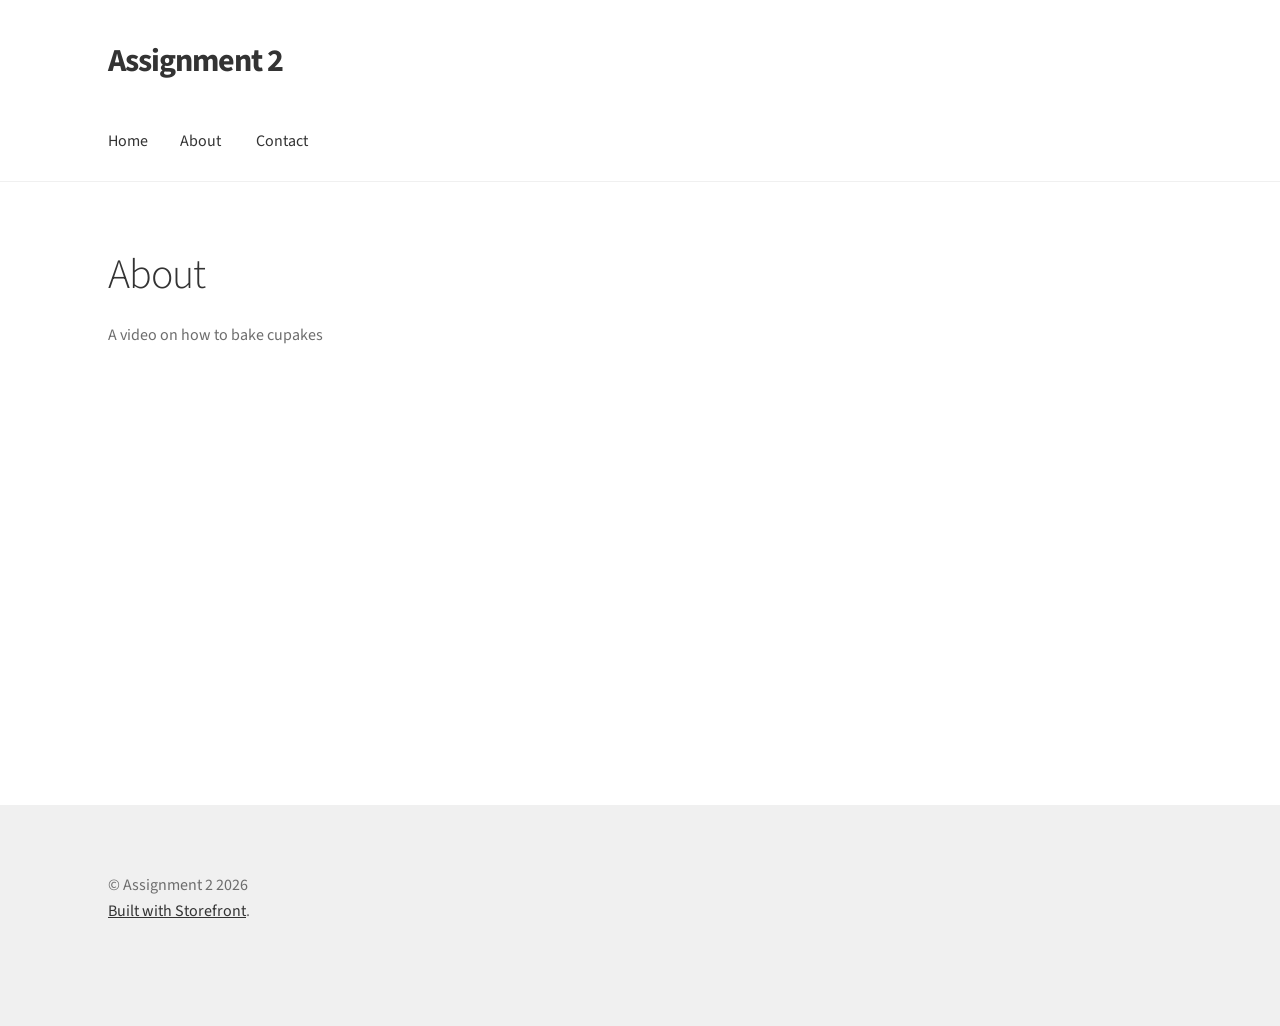
<file: about/index.html>
<!doctype html>
<html lang="en-CA">
<head>
<meta charset="UTF-8">
<meta name="viewport" content="width=device-width, initial-scale=1">
<link rel="profile" href="https://gmpg.org/xfn/11">
<link rel="pingback" href="/xmlrpc.php">

<title>About &#8211; Assignment 2</title>
<meta name='robots' content='max-image-preview:large' />
<link rel='dns-prefetch' href='//localhost' />
<link rel='dns-prefetch' href='//fonts.googleapis.com' />
<link rel="alternate" type="application/rss+xml" title="Assignment 2 &raquo; Feed" href="/feed/" />
<link rel="alternate" type="application/rss+xml" title="Assignment 2 &raquo; Comments Feed" href="/comments/feed/" />
<link rel="alternate" title="oEmbed (JSON)" type="application/json+oembed" href="/wp-json/oembed/1.0/embed?url=http%3A%2F%2Flocalhost%3A8000%2Fabout%2F" />
<link rel="alternate" title="oEmbed (XML)" type="text/xml+oembed" href="/wp-json/oembed/1.0/embed?url=http%3A%2F%2Flocalhost%3A8000%2Fabout%2F&#038;format=xml" />
<style id='wp-img-auto-sizes-contain-inline-css'>
img:is([sizes=auto i],[sizes^="auto," i]){contain-intrinsic-size:3000px 1500px}
/*# sourceURL=wp-img-auto-sizes-contain-inline-css */
</style>
<style id='wp-emoji-styles-inline-css'>

	img.wp-smiley, img.emoji {
		display: inline !important;
		border: none !important;
		box-shadow: none !important;
		height: 1em !important;
		width: 1em !important;
		margin: 0 0.07em !important;
		vertical-align: -0.1em !important;
		background: none !important;
		padding: 0 !important;
	}
/*# sourceURL=wp-emoji-styles-inline-css */
</style>
<style id='wp-block-library-inline-css'>
:root{--wp-block-synced-color:#7a00df;--wp-block-synced-color--rgb:122,0,223;--wp-bound-block-color:var(--wp-block-synced-color);--wp-editor-canvas-background:#ddd;--wp-admin-theme-color:#007cba;--wp-admin-theme-color--rgb:0,124,186;--wp-admin-theme-color-darker-10:#006ba1;--wp-admin-theme-color-darker-10--rgb:0,107,160.5;--wp-admin-theme-color-darker-20:#005a87;--wp-admin-theme-color-darker-20--rgb:0,90,135;--wp-admin-border-width-focus:2px}@media (min-resolution:192dpi){:root{--wp-admin-border-width-focus:1.5px}}.wp-element-button{cursor:pointer}:root .has-very-light-gray-background-color{background-color:#eee}:root .has-very-dark-gray-background-color{background-color:#313131}:root .has-very-light-gray-color{color:#eee}:root .has-very-dark-gray-color{color:#313131}:root .has-vivid-green-cyan-to-vivid-cyan-blue-gradient-background{background:linear-gradient(135deg,#00d084,#0693e3)}:root .has-purple-crush-gradient-background{background:linear-gradient(135deg,#34e2e4,#4721fb 50%,#ab1dfe)}:root .has-hazy-dawn-gradient-background{background:linear-gradient(135deg,#faaca8,#dad0ec)}:root .has-subdued-olive-gradient-background{background:linear-gradient(135deg,#fafae1,#67a671)}:root .has-atomic-cream-gradient-background{background:linear-gradient(135deg,#fdd79a,#004a59)}:root .has-nightshade-gradient-background{background:linear-gradient(135deg,#330968,#31cdcf)}:root .has-midnight-gradient-background{background:linear-gradient(135deg,#020381,#2874fc)}:root{--wp--preset--font-size--normal:16px;--wp--preset--font-size--huge:42px}.has-regular-font-size{font-size:1em}.has-larger-font-size{font-size:2.625em}.has-normal-font-size{font-size:var(--wp--preset--font-size--normal)}.has-huge-font-size{font-size:var(--wp--preset--font-size--huge)}.has-text-align-center{text-align:center}.has-text-align-left{text-align:left}.has-text-align-right{text-align:right}.has-fit-text{white-space:nowrap!important}#end-resizable-editor-section{display:none}.aligncenter{clear:both}.items-justified-left{justify-content:flex-start}.items-justified-center{justify-content:center}.items-justified-right{justify-content:flex-end}.items-justified-space-between{justify-content:space-between}.screen-reader-text{border:0;clip-path:inset(50%);height:1px;margin:-1px;overflow:hidden;padding:0;position:absolute;width:1px;word-wrap:normal!important}.screen-reader-text:focus{background-color:#ddd;clip-path:none;color:#444;display:block;font-size:1em;height:auto;left:5px;line-height:normal;padding:15px 23px 14px;text-decoration:none;top:5px;width:auto;z-index:100000}html :where(.has-border-color){border-style:solid}html :where([style*=border-top-color]){border-top-style:solid}html :where([style*=border-right-color]){border-right-style:solid}html :where([style*=border-bottom-color]){border-bottom-style:solid}html :where([style*=border-left-color]){border-left-style:solid}html :where([style*=border-width]){border-style:solid}html :where([style*=border-top-width]){border-top-style:solid}html :where([style*=border-right-width]){border-right-style:solid}html :where([style*=border-bottom-width]){border-bottom-style:solid}html :where([style*=border-left-width]){border-left-style:solid}html :where(img[class*=wp-image-]){height:auto;max-width:100%}:where(figure){margin:0 0 1em}html :where(.is-position-sticky){--wp-admin--admin-bar--position-offset:var(--wp-admin--admin-bar--height,0px)}@media screen and (max-width:600px){html :where(.is-position-sticky){--wp-admin--admin-bar--position-offset:0px}}

/*# sourceURL=wp-block-library-inline-css */
</style>
<style id='wp-block-paragraph-inline-css'>
.is-small-text{font-size:.875em}.is-regular-text{font-size:1em}.is-large-text{font-size:2.25em}.is-larger-text{font-size:3em}.has-drop-cap:not(:focus):first-letter{float:left;font-size:8.4em;font-style:normal;font-weight:100;line-height:.68;margin:.05em .1em 0 0;text-transform:uppercase}body.rtl .has-drop-cap:not(:focus):first-letter{float:none;margin-left:.1em}p.has-drop-cap.has-background{overflow:hidden}:root :where(p.has-background){padding:1.25em 2.375em}:where(p.has-text-color:not(.has-link-color)) a{color:inherit}p.has-text-align-left[style*="writing-mode:vertical-lr"],p.has-text-align-right[style*="writing-mode:vertical-rl"]{rotate:180deg}
/*# sourceURL=/wp-includes/blocks/paragraph/style.min.css */
</style>

<style id='classic-theme-styles-inline-css'>
/*! This file is auto-generated */
.wp-block-button__link{color:#fff;background-color:#32373c;border-radius:9999px;box-shadow:none;text-decoration:none;padding:calc(.667em + 2px) calc(1.333em + 2px);font-size:1.125em}.wp-block-file__button{background:#32373c;color:#fff;text-decoration:none}
/*# sourceURL=/wp-includes/css/classic-themes.min.css */
</style>
<link rel='stylesheet' id='storefront-gutenberg-blocks-css' href='/wp-content/themes/storefront/assets/css/base/gutenberg-blocks.css?ver=4.6.2' media='all' />
<style id='storefront-gutenberg-blocks-inline-css'>

				.wp-block-button__link:not(.has-text-color) {
					color: #333333;
				}

				.wp-block-button__link:not(.has-text-color):hover,
				.wp-block-button__link:not(.has-text-color):focus,
				.wp-block-button__link:not(.has-text-color):active {
					color: #333333;
				}

				.wp-block-button__link:not(.has-background) {
					background-color: #eeeeee;
				}

				.wp-block-button__link:not(.has-background):hover,
				.wp-block-button__link:not(.has-background):focus,
				.wp-block-button__link:not(.has-background):active {
					border-color: #d5d5d5;
					background-color: #d5d5d5;
				}

				.wc-block-grid__products .wc-block-grid__product .wp-block-button__link {
					background-color: #eeeeee;
					border-color: #eeeeee;
					color: #333333;
				}

				.wp-block-quote footer,
				.wp-block-quote cite,
				.wp-block-quote__citation {
					color: #6d6d6d;
				}

				.wp-block-pullquote cite,
				.wp-block-pullquote footer,
				.wp-block-pullquote__citation {
					color: #6d6d6d;
				}

				.wp-block-image figcaption {
					color: #6d6d6d;
				}

				.wp-block-separator.is-style-dots::before {
					color: #333333;
				}

				.wp-block-file a.wp-block-file__button {
					color: #333333;
					background-color: #eeeeee;
					border-color: #eeeeee;
				}

				.wp-block-file a.wp-block-file__button:hover,
				.wp-block-file a.wp-block-file__button:focus,
				.wp-block-file a.wp-block-file__button:active {
					color: #333333;
					background-color: #d5d5d5;
				}

				.wp-block-code,
				.wp-block-preformatted pre {
					color: #6d6d6d;
				}

				.wp-block-table:not( .has-background ):not( .is-style-stripes ) tbody tr:nth-child(2n) td {
					background-color: #fdfdfd;
				}

				.wp-block-cover .wp-block-cover__inner-container h1:not(.has-text-color),
				.wp-block-cover .wp-block-cover__inner-container h2:not(.has-text-color),
				.wp-block-cover .wp-block-cover__inner-container h3:not(.has-text-color),
				.wp-block-cover .wp-block-cover__inner-container h4:not(.has-text-color),
				.wp-block-cover .wp-block-cover__inner-container h5:not(.has-text-color),
				.wp-block-cover .wp-block-cover__inner-container h6:not(.has-text-color) {
					color: #000000;
				}

				div.wc-block-components-price-slider__range-input-progress,
				.rtl .wc-block-components-price-slider__range-input-progress {
					--range-color: #7f54b3;
				}

				/* Target only IE11 */
				@media all and (-ms-high-contrast: none), (-ms-high-contrast: active) {
					.wc-block-components-price-slider__range-input-progress {
						background: #7f54b3;
					}
				}

				.wc-block-components-button:not(.is-link) {
					background-color: #333333;
					color: #ffffff;
				}

				.wc-block-components-button:not(.is-link):hover,
				.wc-block-components-button:not(.is-link):focus,
				.wc-block-components-button:not(.is-link):active {
					background-color: #1a1a1a;
					color: #ffffff;
				}

				.wc-block-components-button:not(.is-link):disabled {
					background-color: #333333;
					color: #ffffff;
				}

				.wc-block-cart__submit-container {
					background-color: #ffffff;
				}

				.wc-block-cart__submit-container::before {
					color: rgba(220,220,220,0.5);
				}

				.wc-block-components-order-summary-item__quantity {
					background-color: #ffffff;
					border-color: #6d6d6d;
					box-shadow: 0 0 0 2px #ffffff;
					color: #6d6d6d;
				}
			
/*# sourceURL=storefront-gutenberg-blocks-inline-css */
</style>
<style id='global-styles-inline-css'>
:root{--wp--preset--aspect-ratio--square: 1;--wp--preset--aspect-ratio--4-3: 4/3;--wp--preset--aspect-ratio--3-4: 3/4;--wp--preset--aspect-ratio--3-2: 3/2;--wp--preset--aspect-ratio--2-3: 2/3;--wp--preset--aspect-ratio--16-9: 16/9;--wp--preset--aspect-ratio--9-16: 9/16;--wp--preset--color--black: #000000;--wp--preset--color--cyan-bluish-gray: #abb8c3;--wp--preset--color--white: #ffffff;--wp--preset--color--pale-pink: #f78da7;--wp--preset--color--vivid-red: #cf2e2e;--wp--preset--color--luminous-vivid-orange: #ff6900;--wp--preset--color--luminous-vivid-amber: #fcb900;--wp--preset--color--light-green-cyan: #7bdcb5;--wp--preset--color--vivid-green-cyan: #00d084;--wp--preset--color--pale-cyan-blue: #8ed1fc;--wp--preset--color--vivid-cyan-blue: #0693e3;--wp--preset--color--vivid-purple: #9b51e0;--wp--preset--gradient--vivid-cyan-blue-to-vivid-purple: linear-gradient(135deg,rgb(6,147,227) 0%,rgb(155,81,224) 100%);--wp--preset--gradient--light-green-cyan-to-vivid-green-cyan: linear-gradient(135deg,rgb(122,220,180) 0%,rgb(0,208,130) 100%);--wp--preset--gradient--luminous-vivid-amber-to-luminous-vivid-orange: linear-gradient(135deg,rgb(252,185,0) 0%,rgb(255,105,0) 100%);--wp--preset--gradient--luminous-vivid-orange-to-vivid-red: linear-gradient(135deg,rgb(255,105,0) 0%,rgb(207,46,46) 100%);--wp--preset--gradient--very-light-gray-to-cyan-bluish-gray: linear-gradient(135deg,rgb(238,238,238) 0%,rgb(169,184,195) 100%);--wp--preset--gradient--cool-to-warm-spectrum: linear-gradient(135deg,rgb(74,234,220) 0%,rgb(151,120,209) 20%,rgb(207,42,186) 40%,rgb(238,44,130) 60%,rgb(251,105,98) 80%,rgb(254,248,76) 100%);--wp--preset--gradient--blush-light-purple: linear-gradient(135deg,rgb(255,206,236) 0%,rgb(152,150,240) 100%);--wp--preset--gradient--blush-bordeaux: linear-gradient(135deg,rgb(254,205,165) 0%,rgb(254,45,45) 50%,rgb(107,0,62) 100%);--wp--preset--gradient--luminous-dusk: linear-gradient(135deg,rgb(255,203,112) 0%,rgb(199,81,192) 50%,rgb(65,88,208) 100%);--wp--preset--gradient--pale-ocean: linear-gradient(135deg,rgb(255,245,203) 0%,rgb(182,227,212) 50%,rgb(51,167,181) 100%);--wp--preset--gradient--electric-grass: linear-gradient(135deg,rgb(202,248,128) 0%,rgb(113,206,126) 100%);--wp--preset--gradient--midnight: linear-gradient(135deg,rgb(2,3,129) 0%,rgb(40,116,252) 100%);--wp--preset--font-size--small: 14px;--wp--preset--font-size--medium: 23px;--wp--preset--font-size--large: 26px;--wp--preset--font-size--x-large: 42px;--wp--preset--font-size--normal: 16px;--wp--preset--font-size--huge: 37px;--wp--preset--spacing--20: 0.44rem;--wp--preset--spacing--30: 0.67rem;--wp--preset--spacing--40: 1rem;--wp--preset--spacing--50: 1.5rem;--wp--preset--spacing--60: 2.25rem;--wp--preset--spacing--70: 3.38rem;--wp--preset--spacing--80: 5.06rem;--wp--preset--shadow--natural: 6px 6px 9px rgba(0, 0, 0, 0.2);--wp--preset--shadow--deep: 12px 12px 50px rgba(0, 0, 0, 0.4);--wp--preset--shadow--sharp: 6px 6px 0px rgba(0, 0, 0, 0.2);--wp--preset--shadow--outlined: 6px 6px 0px -3px rgb(255, 255, 255), 6px 6px rgb(0, 0, 0);--wp--preset--shadow--crisp: 6px 6px 0px rgb(0, 0, 0);}:root :where(.is-layout-flow) > :first-child{margin-block-start: 0;}:root :where(.is-layout-flow) > :last-child{margin-block-end: 0;}:root :where(.is-layout-flow) > *{margin-block-start: 24px;margin-block-end: 0;}:root :where(.is-layout-constrained) > :first-child{margin-block-start: 0;}:root :where(.is-layout-constrained) > :last-child{margin-block-end: 0;}:root :where(.is-layout-constrained) > *{margin-block-start: 24px;margin-block-end: 0;}:root :where(.is-layout-flex){gap: 24px;}:root :where(.is-layout-grid){gap: 24px;}body .is-layout-flex{display: flex;}.is-layout-flex{flex-wrap: wrap;align-items: center;}.is-layout-flex > :is(*, div){margin: 0;}body .is-layout-grid{display: grid;}.is-layout-grid > :is(*, div){margin: 0;}.has-black-color{color: var(--wp--preset--color--black) !important;}.has-cyan-bluish-gray-color{color: var(--wp--preset--color--cyan-bluish-gray) !important;}.has-white-color{color: var(--wp--preset--color--white) !important;}.has-pale-pink-color{color: var(--wp--preset--color--pale-pink) !important;}.has-vivid-red-color{color: var(--wp--preset--color--vivid-red) !important;}.has-luminous-vivid-orange-color{color: var(--wp--preset--color--luminous-vivid-orange) !important;}.has-luminous-vivid-amber-color{color: var(--wp--preset--color--luminous-vivid-amber) !important;}.has-light-green-cyan-color{color: var(--wp--preset--color--light-green-cyan) !important;}.has-vivid-green-cyan-color{color: var(--wp--preset--color--vivid-green-cyan) !important;}.has-pale-cyan-blue-color{color: var(--wp--preset--color--pale-cyan-blue) !important;}.has-vivid-cyan-blue-color{color: var(--wp--preset--color--vivid-cyan-blue) !important;}.has-vivid-purple-color{color: var(--wp--preset--color--vivid-purple) !important;}.has-black-background-color{background-color: var(--wp--preset--color--black) !important;}.has-cyan-bluish-gray-background-color{background-color: var(--wp--preset--color--cyan-bluish-gray) !important;}.has-white-background-color{background-color: var(--wp--preset--color--white) !important;}.has-pale-pink-background-color{background-color: var(--wp--preset--color--pale-pink) !important;}.has-vivid-red-background-color{background-color: var(--wp--preset--color--vivid-red) !important;}.has-luminous-vivid-orange-background-color{background-color: var(--wp--preset--color--luminous-vivid-orange) !important;}.has-luminous-vivid-amber-background-color{background-color: var(--wp--preset--color--luminous-vivid-amber) !important;}.has-light-green-cyan-background-color{background-color: var(--wp--preset--color--light-green-cyan) !important;}.has-vivid-green-cyan-background-color{background-color: var(--wp--preset--color--vivid-green-cyan) !important;}.has-pale-cyan-blue-background-color{background-color: var(--wp--preset--color--pale-cyan-blue) !important;}.has-vivid-cyan-blue-background-color{background-color: var(--wp--preset--color--vivid-cyan-blue) !important;}.has-vivid-purple-background-color{background-color: var(--wp--preset--color--vivid-purple) !important;}.has-black-border-color{border-color: var(--wp--preset--color--black) !important;}.has-cyan-bluish-gray-border-color{border-color: var(--wp--preset--color--cyan-bluish-gray) !important;}.has-white-border-color{border-color: var(--wp--preset--color--white) !important;}.has-pale-pink-border-color{border-color: var(--wp--preset--color--pale-pink) !important;}.has-vivid-red-border-color{border-color: var(--wp--preset--color--vivid-red) !important;}.has-luminous-vivid-orange-border-color{border-color: var(--wp--preset--color--luminous-vivid-orange) !important;}.has-luminous-vivid-amber-border-color{border-color: var(--wp--preset--color--luminous-vivid-amber) !important;}.has-light-green-cyan-border-color{border-color: var(--wp--preset--color--light-green-cyan) !important;}.has-vivid-green-cyan-border-color{border-color: var(--wp--preset--color--vivid-green-cyan) !important;}.has-pale-cyan-blue-border-color{border-color: var(--wp--preset--color--pale-cyan-blue) !important;}.has-vivid-cyan-blue-border-color{border-color: var(--wp--preset--color--vivid-cyan-blue) !important;}.has-vivid-purple-border-color{border-color: var(--wp--preset--color--vivid-purple) !important;}.has-vivid-cyan-blue-to-vivid-purple-gradient-background{background: var(--wp--preset--gradient--vivid-cyan-blue-to-vivid-purple) !important;}.has-light-green-cyan-to-vivid-green-cyan-gradient-background{background: var(--wp--preset--gradient--light-green-cyan-to-vivid-green-cyan) !important;}.has-luminous-vivid-amber-to-luminous-vivid-orange-gradient-background{background: var(--wp--preset--gradient--luminous-vivid-amber-to-luminous-vivid-orange) !important;}.has-luminous-vivid-orange-to-vivid-red-gradient-background{background: var(--wp--preset--gradient--luminous-vivid-orange-to-vivid-red) !important;}.has-very-light-gray-to-cyan-bluish-gray-gradient-background{background: var(--wp--preset--gradient--very-light-gray-to-cyan-bluish-gray) !important;}.has-cool-to-warm-spectrum-gradient-background{background: var(--wp--preset--gradient--cool-to-warm-spectrum) !important;}.has-blush-light-purple-gradient-background{background: var(--wp--preset--gradient--blush-light-purple) !important;}.has-blush-bordeaux-gradient-background{background: var(--wp--preset--gradient--blush-bordeaux) !important;}.has-luminous-dusk-gradient-background{background: var(--wp--preset--gradient--luminous-dusk) !important;}.has-pale-ocean-gradient-background{background: var(--wp--preset--gradient--pale-ocean) !important;}.has-electric-grass-gradient-background{background: var(--wp--preset--gradient--electric-grass) !important;}.has-midnight-gradient-background{background: var(--wp--preset--gradient--midnight) !important;}.has-small-font-size{font-size: var(--wp--preset--font-size--small) !important;}.has-medium-font-size{font-size: var(--wp--preset--font-size--medium) !important;}.has-large-font-size{font-size: var(--wp--preset--font-size--large) !important;}.has-x-large-font-size{font-size: var(--wp--preset--font-size--x-large) !important;}
/*# sourceURL=global-styles-inline-css */
</style>

<link rel='stylesheet' id='parent-style-css' href='/wp-content/themes/storefront/style.css?ver=6.9.4' media='all' />
<link rel='stylesheet' id='child-style-css' href='/wp-content/themes/storefront_child/style.css?ver=6.9.4' media='all' />
<link rel='stylesheet' id='storefront-style-css' href='/wp-content/themes/storefront/style.css?ver=4.6.2' media='all' />
<style id='storefront-style-inline-css'>

			.main-navigation ul li a,
			.site-title a,
			ul.menu li a,
			.site-branding h1 a,
			button.menu-toggle,
			button.menu-toggle:hover,
			.handheld-navigation .dropdown-toggle {
				color: #333333;
			}

			button.menu-toggle,
			button.menu-toggle:hover {
				border-color: #333333;
			}

			.main-navigation ul li a:hover,
			.main-navigation ul li:hover > a,
			.site-title a:hover,
			.site-header ul.menu li.current-menu-item > a {
				color: #747474;
			}

			table:not( .has-background ) th {
				background-color: #f8f8f8;
			}

			table:not( .has-background ) tbody td {
				background-color: #fdfdfd;
			}

			table:not( .has-background ) tbody tr:nth-child(2n) td,
			fieldset,
			fieldset legend {
				background-color: #fbfbfb;
			}

			.site-header,
			.secondary-navigation ul ul,
			.main-navigation ul.menu > li.menu-item-has-children:after,
			.secondary-navigation ul.menu ul,
			.storefront-handheld-footer-bar,
			.storefront-handheld-footer-bar ul li > a,
			.storefront-handheld-footer-bar ul li.search .site-search,
			button.menu-toggle,
			button.menu-toggle:hover {
				background-color: #ffffff;
			}

			p.site-description,
			.site-header,
			.storefront-handheld-footer-bar {
				color: #404040;
			}

			button.menu-toggle:after,
			button.menu-toggle:before,
			button.menu-toggle span:before {
				background-color: #333333;
			}

			h1, h2, h3, h4, h5, h6, .wc-block-grid__product-title {
				color: #333333;
			}

			.widget h1 {
				border-bottom-color: #333333;
			}

			body,
			.secondary-navigation a {
				color: #6d6d6d;
			}

			.widget-area .widget a,
			.hentry .entry-header .posted-on a,
			.hentry .entry-header .post-author a,
			.hentry .entry-header .post-comments a,
			.hentry .entry-header .byline a {
				color: #727272;
			}

			a {
				color: #7f54b3;
			}

			a:focus,
			button:focus,
			.button.alt:focus,
			input:focus,
			textarea:focus,
			input[type="button"]:focus,
			input[type="reset"]:focus,
			input[type="submit"]:focus,
			input[type="email"]:focus,
			input[type="tel"]:focus,
			input[type="url"]:focus,
			input[type="password"]:focus,
			input[type="search"]:focus {
				outline-color: #7f54b3;
			}

			button, input[type="button"], input[type="reset"], input[type="submit"], .button, .widget a.button {
				background-color: #eeeeee;
				border-color: #eeeeee;
				color: #333333;
			}

			button:hover, input[type="button"]:hover, input[type="reset"]:hover, input[type="submit"]:hover, .button:hover, .widget a.button:hover {
				background-color: #d5d5d5;
				border-color: #d5d5d5;
				color: #333333;
			}

			button.alt, input[type="button"].alt, input[type="reset"].alt, input[type="submit"].alt, .button.alt, .widget-area .widget a.button.alt {
				background-color: #333333;
				border-color: #333333;
				color: #ffffff;
			}

			button.alt:hover, input[type="button"].alt:hover, input[type="reset"].alt:hover, input[type="submit"].alt:hover, .button.alt:hover, .widget-area .widget a.button.alt:hover {
				background-color: #1a1a1a;
				border-color: #1a1a1a;
				color: #ffffff;
			}

			.pagination .page-numbers li .page-numbers.current {
				background-color: #e6e6e6;
				color: #636363;
			}

			#comments .comment-list .comment-content .comment-text {
				background-color: #f8f8f8;
			}

			.site-footer {
				background-color: #f0f0f0;
				color: #6d6d6d;
			}

			.site-footer a:not(.button):not(.components-button) {
				color: #333333;
			}

			.site-footer .storefront-handheld-footer-bar a:not(.button):not(.components-button) {
				color: #333333;
			}

			.site-footer h1, .site-footer h2, .site-footer h3, .site-footer h4, .site-footer h5, .site-footer h6, .site-footer .widget .widget-title, .site-footer .widget .widgettitle {
				color: #333333;
			}

			.page-template-template-homepage.has-post-thumbnail .type-page.has-post-thumbnail .entry-title {
				color: #000000;
			}

			.page-template-template-homepage.has-post-thumbnail .type-page.has-post-thumbnail .entry-content {
				color: #000000;
			}

			@media screen and ( min-width: 768px ) {
				.secondary-navigation ul.menu a:hover {
					color: #595959;
				}

				.secondary-navigation ul.menu a {
					color: #404040;
				}

				.main-navigation ul.menu ul.sub-menu,
				.main-navigation ul.nav-menu ul.children {
					background-color: #f0f0f0;
				}

				.site-header {
					border-bottom-color: #f0f0f0;
				}
			}
/*# sourceURL=storefront-style-inline-css */
</style>
<link rel='stylesheet' id='storefront-icons-css' href='/wp-content/themes/storefront/assets/css/base/icons.css?ver=4.6.2' media='all' />
<link rel='stylesheet' id='storefront-fonts-css' href='https://fonts.googleapis.com/css?family=Source+Sans+Pro%3A400%2C300%2C300italic%2C400italic%2C600%2C700%2C900&#038;subset=latin%2Clatin-ext&#038;ver=4.6.2' media='all' />
<link rel='stylesheet' id='storefront-child-style-css' href='/wp-content/themes/storefront_child/style.css?ver=6.9.4' media='all' />
<script src="/wp-content/themes/storefront_child/customElements.js?ver=6.9.4" id="custom_javascript-js"></script>
<link rel="https://api.w.org/" href="/wp-json/" /><link rel="alternate" title="JSON" type="application/json" href="/wp-json/wp/v2/pages/11" /><link rel="EditURI" type="application/rsd+xml" title="RSD" href="/xmlrpc.php?rsd" />
<meta name="generator" content="WordPress 6.9.4" />
<link rel="canonical" href="/about/" />
<link rel='shortlink' href='/?p=11' />
</head>

<body class="wp-singular page-template-default page page-id-11 wp-embed-responsive wp-theme-storefront wp-child-theme-storefront_child no-wc-breadcrumb storefront-full-width-content storefront-align-wide right-sidebar">



<div id="page" class="hfeed site">
	
	<header id="masthead" class="site-header" role="banner" style="">

		<div class="col-full">		<a class="skip-link screen-reader-text" href="#site-navigation">Skip to navigation</a>
		<a class="skip-link screen-reader-text" href="#content">Skip to content</a>
				<div class="site-branding">
			<div class="beta site-title"><a href="/" rel="home">Assignment 2</a></div>		</div>
		</div><div class="storefront-primary-navigation"><div class="col-full">		<nav id="site-navigation" class="main-navigation" role="navigation" aria-label="Primary Navigation">
		<button id="site-navigation-menu-toggle" class="menu-toggle" aria-controls="site-navigation" aria-expanded="false"><span>Menu</span></button>
			<div class="menu"><ul>
<li ><a href="/">Home</a></li><li class="page_item page-item-11 current_page_item"><a href="/about/" aria-current="page">About</a></li>
<li class="page_item page-item-13"><a href="/contact/">Contact</a></li>
</ul></div>
<div class="menu"><ul>
<li ><a href="/">Home</a></li><li class="page_item page-item-11 current_page_item"><a href="/about/" aria-current="page">About</a></li>
<li class="page_item page-item-13"><a href="/contact/">Contact</a></li>
</ul></div>
		</nav><!-- #site-navigation -->
		</div></div>
	</header><!-- #masthead -->

	
	<div id="content" class="site-content" tabindex="-1">
		<div class="col-full">

		
	<div id="primary" class="content-area">
		<main id="main" class="site-main" role="main">

			
<article id="post-11" class="post-11 page type-page status-publish hentry">
			<header class="entry-header">
			<h1 class="entry-title">About</h1>		</header><!-- .entry-header -->
				<div class="entry-content">
			
<p>A video on how to bake cupakes</p>



<p></p>

<iframe width="560" height="315" src="https://www.youtube.com/embed/uU7eOlSL6Hk?si=GN6E2W8pvD47PURA" title="YouTube video player" frameborder="0" allow="accelerometer; autoplay; clipboard-write; encrypted-media; gyroscope; picture-in-picture; web-share" referrerpolicy="strict-origin-when-cross-origin" allowfullscreen></iframe>					</div><!-- .entry-content -->
		</article><!-- #post-## -->

		</main><!-- #main -->
	</div><!-- #primary -->


		</div><!-- .col-full -->
	</div><!-- #content -->

	
	<footer id="colophon" class="site-footer" role="contentinfo">
		<div class="col-full">

					<div class="site-info">
			&copy; Assignment 2 2026
							<br />
				<a href="https://woocommerce.com/products/storefront/" target="_blank" title="Storefront -  The perfect platform for your next WooCommerce project." rel="noreferrer nofollow">Built with Storefront</a>.					</div><!-- .site-info -->
		
		</div><!-- .col-full -->
	</footer><!-- #colophon -->

	
</div><!-- #page -->

<script type="speculationrules">
{"prefetch":[{"source":"document","where":{"and":[{"href_matches":"/*"},{"not":{"href_matches":["/wp-*.php","/wp-admin/*","/wp-content/uploads/*","/wp-content/*","/wp-content/plugins/*","/wp-content/themes/storefront_child/*","/wp-content/themes/storefront/*","/*\\?(.+)"]}},{"not":{"selector_matches":"a[rel~=\"nofollow\"]"}},{"not":{"selector_matches":".no-prefetch, .no-prefetch a"}}]},"eagerness":"conservative"}]}
</script>
<script src="/wp-content/themes/storefront/assets/js/navigation.min.js?ver=4.6.2" id="storefront-navigation-js"></script>
<script id="wp-emoji-settings" type="application/json">
{"baseUrl":"https://s.w.org/images/core/emoji/17.0.2/72x72/","ext":".png","svgUrl":"https://s.w.org/images/core/emoji/17.0.2/svg/","svgExt":".svg","source":{"concatemoji":"/wp-includes/js/wp-emoji-release.min.js?ver=6.9.4"}}
</script>
<script type="module">
/*! This file is auto-generated */
const a=JSON.parse(document.getElementById("wp-emoji-settings").textContent),o=(window._wpemojiSettings=a,"wpEmojiSettingsSupports"),s=["flag","emoji"];function i(e){try{var t={supportTests:e,timestamp:(new Date).valueOf()};sessionStorage.setItem(o,JSON.stringify(t))}catch(e){}}function c(e,t,n){e.clearRect(0,0,e.canvas.width,e.canvas.height),e.fillText(t,0,0);t=new Uint32Array(e.getImageData(0,0,e.canvas.width,e.canvas.height).data);e.clearRect(0,0,e.canvas.width,e.canvas.height),e.fillText(n,0,0);const a=new Uint32Array(e.getImageData(0,0,e.canvas.width,e.canvas.height).data);return t.every((e,t)=>e===a[t])}function p(e,t){e.clearRect(0,0,e.canvas.width,e.canvas.height),e.fillText(t,0,0);var n=e.getImageData(16,16,1,1);for(let e=0;e<n.data.length;e++)if(0!==n.data[e])return!1;return!0}function u(e,t,n,a){switch(t){case"flag":return n(e,"\ud83c\udff3\ufe0f\u200d\u26a7\ufe0f","\ud83c\udff3\ufe0f\u200b\u26a7\ufe0f")?!1:!n(e,"\ud83c\udde8\ud83c\uddf6","\ud83c\udde8\u200b\ud83c\uddf6")&&!n(e,"\ud83c\udff4\udb40\udc67\udb40\udc62\udb40\udc65\udb40\udc6e\udb40\udc67\udb40\udc7f","\ud83c\udff4\u200b\udb40\udc67\u200b\udb40\udc62\u200b\udb40\udc65\u200b\udb40\udc6e\u200b\udb40\udc67\u200b\udb40\udc7f");case"emoji":return!a(e,"\ud83e\u1fac8")}return!1}function f(e,t,n,a){let r;const o=(r="undefined"!=typeof WorkerGlobalScope&&self instanceof WorkerGlobalScope?new OffscreenCanvas(300,150):document.createElement("canvas")).getContext("2d",{willReadFrequently:!0}),s=(o.textBaseline="top",o.font="600 32px Arial",{});return e.forEach(e=>{s[e]=t(o,e,n,a)}),s}function r(e){var t=document.createElement("script");t.src=e,t.defer=!0,document.head.appendChild(t)}a.supports={everything:!0,everythingExceptFlag:!0},new Promise(t=>{let n=function(){try{var e=JSON.parse(sessionStorage.getItem(o));if("object"==typeof e&&"number"==typeof e.timestamp&&(new Date).valueOf()<e.timestamp+604800&&"object"==typeof e.supportTests)return e.supportTests}catch(e){}return null}();if(!n){if("undefined"!=typeof Worker&&"undefined"!=typeof OffscreenCanvas&&"undefined"!=typeof URL&&URL.createObjectURL&&"undefined"!=typeof Blob)try{var e="postMessage("+f.toString()+"("+[JSON.stringify(s),u.toString(),c.toString(),p.toString()].join(",")+"));",a=new Blob([e],{type:"text/javascript"});const r=new Worker(URL.createObjectURL(a),{name:"wpTestEmojiSupports"});return void(r.onmessage=e=>{i(n=e.data),r.terminate(),t(n)})}catch(e){}i(n=f(s,u,c,p))}t(n)}).then(e=>{for(const n in e)a.supports[n]=e[n],a.supports.everything=a.supports.everything&&a.supports[n],"flag"!==n&&(a.supports.everythingExceptFlag=a.supports.everythingExceptFlag&&a.supports[n]);var t;a.supports.everythingExceptFlag=a.supports.everythingExceptFlag&&!a.supports.flag,a.supports.everything||((t=a.source||{}).concatemoji?r(t.concatemoji):t.wpemoji&&t.twemoji&&(r(t.twemoji),r(t.wpemoji)))});
//# sourceURL=/wp-includes/js/wp-emoji-loader.min.js
</script>

</body>
</html>
</file>
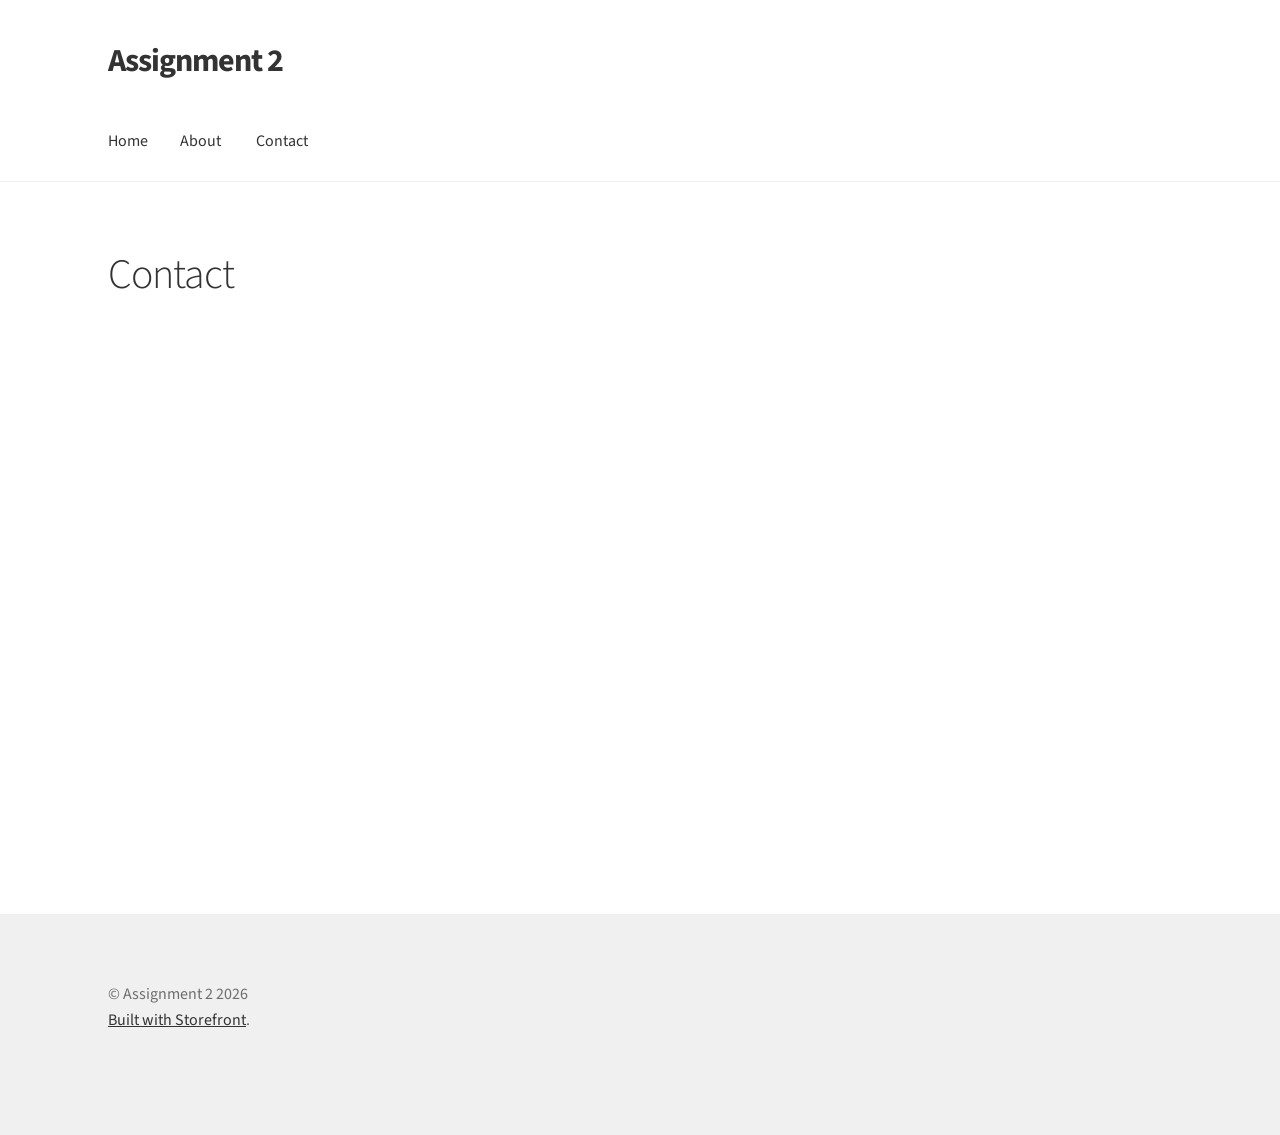
<file: contact/index.html>
<!doctype html>
<html lang="en-CA">
<head>
<meta charset="UTF-8">
<meta name="viewport" content="width=device-width, initial-scale=1">
<link rel="profile" href="https://gmpg.org/xfn/11">
<link rel="pingback" href="/xmlrpc.php">

<title>Contact &#8211; Assignment 2</title>
<meta name='robots' content='max-image-preview:large' />
<link rel='dns-prefetch' href='//localhost' />
<link rel='dns-prefetch' href='//fonts.googleapis.com' />
<link rel="alternate" type="application/rss+xml" title="Assignment 2 &raquo; Feed" href="/feed/" />
<link rel="alternate" type="application/rss+xml" title="Assignment 2 &raquo; Comments Feed" href="/comments/feed/" />
<link rel="alternate" title="oEmbed (JSON)" type="application/json+oembed" href="/wp-json/oembed/1.0/embed?url=http%3A%2F%2Flocalhost%3A8000%2Fcontact%2F" />
<link rel="alternate" title="oEmbed (XML)" type="text/xml+oembed" href="/wp-json/oembed/1.0/embed?url=http%3A%2F%2Flocalhost%3A8000%2Fcontact%2F&#038;format=xml" />
<style id='wp-img-auto-sizes-contain-inline-css'>
img:is([sizes=auto i],[sizes^="auto," i]){contain-intrinsic-size:3000px 1500px}
/*# sourceURL=wp-img-auto-sizes-contain-inline-css */
</style>
<style id='wp-emoji-styles-inline-css'>

	img.wp-smiley, img.emoji {
		display: inline !important;
		border: none !important;
		box-shadow: none !important;
		height: 1em !important;
		width: 1em !important;
		margin: 0 0.07em !important;
		vertical-align: -0.1em !important;
		background: none !important;
		padding: 0 !important;
	}
/*# sourceURL=wp-emoji-styles-inline-css */
</style>
<style id='wp-block-library-inline-css'>
:root{--wp-block-synced-color:#7a00df;--wp-block-synced-color--rgb:122,0,223;--wp-bound-block-color:var(--wp-block-synced-color);--wp-editor-canvas-background:#ddd;--wp-admin-theme-color:#007cba;--wp-admin-theme-color--rgb:0,124,186;--wp-admin-theme-color-darker-10:#006ba1;--wp-admin-theme-color-darker-10--rgb:0,107,160.5;--wp-admin-theme-color-darker-20:#005a87;--wp-admin-theme-color-darker-20--rgb:0,90,135;--wp-admin-border-width-focus:2px}@media (min-resolution:192dpi){:root{--wp-admin-border-width-focus:1.5px}}.wp-element-button{cursor:pointer}:root .has-very-light-gray-background-color{background-color:#eee}:root .has-very-dark-gray-background-color{background-color:#313131}:root .has-very-light-gray-color{color:#eee}:root .has-very-dark-gray-color{color:#313131}:root .has-vivid-green-cyan-to-vivid-cyan-blue-gradient-background{background:linear-gradient(135deg,#00d084,#0693e3)}:root .has-purple-crush-gradient-background{background:linear-gradient(135deg,#34e2e4,#4721fb 50%,#ab1dfe)}:root .has-hazy-dawn-gradient-background{background:linear-gradient(135deg,#faaca8,#dad0ec)}:root .has-subdued-olive-gradient-background{background:linear-gradient(135deg,#fafae1,#67a671)}:root .has-atomic-cream-gradient-background{background:linear-gradient(135deg,#fdd79a,#004a59)}:root .has-nightshade-gradient-background{background:linear-gradient(135deg,#330968,#31cdcf)}:root .has-midnight-gradient-background{background:linear-gradient(135deg,#020381,#2874fc)}:root{--wp--preset--font-size--normal:16px;--wp--preset--font-size--huge:42px}.has-regular-font-size{font-size:1em}.has-larger-font-size{font-size:2.625em}.has-normal-font-size{font-size:var(--wp--preset--font-size--normal)}.has-huge-font-size{font-size:var(--wp--preset--font-size--huge)}.has-text-align-center{text-align:center}.has-text-align-left{text-align:left}.has-text-align-right{text-align:right}.has-fit-text{white-space:nowrap!important}#end-resizable-editor-section{display:none}.aligncenter{clear:both}.items-justified-left{justify-content:flex-start}.items-justified-center{justify-content:center}.items-justified-right{justify-content:flex-end}.items-justified-space-between{justify-content:space-between}.screen-reader-text{border:0;clip-path:inset(50%);height:1px;margin:-1px;overflow:hidden;padding:0;position:absolute;width:1px;word-wrap:normal!important}.screen-reader-text:focus{background-color:#ddd;clip-path:none;color:#444;display:block;font-size:1em;height:auto;left:5px;line-height:normal;padding:15px 23px 14px;text-decoration:none;top:5px;width:auto;z-index:100000}html :where(.has-border-color){border-style:solid}html :where([style*=border-top-color]){border-top-style:solid}html :where([style*=border-right-color]){border-right-style:solid}html :where([style*=border-bottom-color]){border-bottom-style:solid}html :where([style*=border-left-color]){border-left-style:solid}html :where([style*=border-width]){border-style:solid}html :where([style*=border-top-width]){border-top-style:solid}html :where([style*=border-right-width]){border-right-style:solid}html :where([style*=border-bottom-width]){border-bottom-style:solid}html :where([style*=border-left-width]){border-left-style:solid}html :where(img[class*=wp-image-]){height:auto;max-width:100%}:where(figure){margin:0 0 1em}html :where(.is-position-sticky){--wp-admin--admin-bar--position-offset:var(--wp-admin--admin-bar--height,0px)}@media screen and (max-width:600px){html :where(.is-position-sticky){--wp-admin--admin-bar--position-offset:0px}}

/*# sourceURL=wp-block-library-inline-css */
</style>
<style id='classic-theme-styles-inline-css'>
/*! This file is auto-generated */
.wp-block-button__link{color:#fff;background-color:#32373c;border-radius:9999px;box-shadow:none;text-decoration:none;padding:calc(.667em + 2px) calc(1.333em + 2px);font-size:1.125em}.wp-block-file__button{background:#32373c;color:#fff;text-decoration:none}
/*# sourceURL=/wp-includes/css/classic-themes.min.css */
</style>
<link rel='stylesheet' id='storefront-gutenberg-blocks-css' href='/wp-content/themes/storefront/assets/css/base/gutenberg-blocks.css?ver=4.6.2' media='all' />
<style id='storefront-gutenberg-blocks-inline-css'>

				.wp-block-button__link:not(.has-text-color) {
					color: #333333;
				}

				.wp-block-button__link:not(.has-text-color):hover,
				.wp-block-button__link:not(.has-text-color):focus,
				.wp-block-button__link:not(.has-text-color):active {
					color: #333333;
				}

				.wp-block-button__link:not(.has-background) {
					background-color: #eeeeee;
				}

				.wp-block-button__link:not(.has-background):hover,
				.wp-block-button__link:not(.has-background):focus,
				.wp-block-button__link:not(.has-background):active {
					border-color: #d5d5d5;
					background-color: #d5d5d5;
				}

				.wc-block-grid__products .wc-block-grid__product .wp-block-button__link {
					background-color: #eeeeee;
					border-color: #eeeeee;
					color: #333333;
				}

				.wp-block-quote footer,
				.wp-block-quote cite,
				.wp-block-quote__citation {
					color: #6d6d6d;
				}

				.wp-block-pullquote cite,
				.wp-block-pullquote footer,
				.wp-block-pullquote__citation {
					color: #6d6d6d;
				}

				.wp-block-image figcaption {
					color: #6d6d6d;
				}

				.wp-block-separator.is-style-dots::before {
					color: #333333;
				}

				.wp-block-file a.wp-block-file__button {
					color: #333333;
					background-color: #eeeeee;
					border-color: #eeeeee;
				}

				.wp-block-file a.wp-block-file__button:hover,
				.wp-block-file a.wp-block-file__button:focus,
				.wp-block-file a.wp-block-file__button:active {
					color: #333333;
					background-color: #d5d5d5;
				}

				.wp-block-code,
				.wp-block-preformatted pre {
					color: #6d6d6d;
				}

				.wp-block-table:not( .has-background ):not( .is-style-stripes ) tbody tr:nth-child(2n) td {
					background-color: #fdfdfd;
				}

				.wp-block-cover .wp-block-cover__inner-container h1:not(.has-text-color),
				.wp-block-cover .wp-block-cover__inner-container h2:not(.has-text-color),
				.wp-block-cover .wp-block-cover__inner-container h3:not(.has-text-color),
				.wp-block-cover .wp-block-cover__inner-container h4:not(.has-text-color),
				.wp-block-cover .wp-block-cover__inner-container h5:not(.has-text-color),
				.wp-block-cover .wp-block-cover__inner-container h6:not(.has-text-color) {
					color: #000000;
				}

				div.wc-block-components-price-slider__range-input-progress,
				.rtl .wc-block-components-price-slider__range-input-progress {
					--range-color: #7f54b3;
				}

				/* Target only IE11 */
				@media all and (-ms-high-contrast: none), (-ms-high-contrast: active) {
					.wc-block-components-price-slider__range-input-progress {
						background: #7f54b3;
					}
				}

				.wc-block-components-button:not(.is-link) {
					background-color: #333333;
					color: #ffffff;
				}

				.wc-block-components-button:not(.is-link):hover,
				.wc-block-components-button:not(.is-link):focus,
				.wc-block-components-button:not(.is-link):active {
					background-color: #1a1a1a;
					color: #ffffff;
				}

				.wc-block-components-button:not(.is-link):disabled {
					background-color: #333333;
					color: #ffffff;
				}

				.wc-block-cart__submit-container {
					background-color: #ffffff;
				}

				.wc-block-cart__submit-container::before {
					color: rgba(220,220,220,0.5);
				}

				.wc-block-components-order-summary-item__quantity {
					background-color: #ffffff;
					border-color: #6d6d6d;
					box-shadow: 0 0 0 2px #ffffff;
					color: #6d6d6d;
				}
			
/*# sourceURL=storefront-gutenberg-blocks-inline-css */
</style>
<style id='global-styles-inline-css'>
:root{--wp--preset--aspect-ratio--square: 1;--wp--preset--aspect-ratio--4-3: 4/3;--wp--preset--aspect-ratio--3-4: 3/4;--wp--preset--aspect-ratio--3-2: 3/2;--wp--preset--aspect-ratio--2-3: 2/3;--wp--preset--aspect-ratio--16-9: 16/9;--wp--preset--aspect-ratio--9-16: 9/16;--wp--preset--color--black: #000000;--wp--preset--color--cyan-bluish-gray: #abb8c3;--wp--preset--color--white: #ffffff;--wp--preset--color--pale-pink: #f78da7;--wp--preset--color--vivid-red: #cf2e2e;--wp--preset--color--luminous-vivid-orange: #ff6900;--wp--preset--color--luminous-vivid-amber: #fcb900;--wp--preset--color--light-green-cyan: #7bdcb5;--wp--preset--color--vivid-green-cyan: #00d084;--wp--preset--color--pale-cyan-blue: #8ed1fc;--wp--preset--color--vivid-cyan-blue: #0693e3;--wp--preset--color--vivid-purple: #9b51e0;--wp--preset--gradient--vivid-cyan-blue-to-vivid-purple: linear-gradient(135deg,rgb(6,147,227) 0%,rgb(155,81,224) 100%);--wp--preset--gradient--light-green-cyan-to-vivid-green-cyan: linear-gradient(135deg,rgb(122,220,180) 0%,rgb(0,208,130) 100%);--wp--preset--gradient--luminous-vivid-amber-to-luminous-vivid-orange: linear-gradient(135deg,rgb(252,185,0) 0%,rgb(255,105,0) 100%);--wp--preset--gradient--luminous-vivid-orange-to-vivid-red: linear-gradient(135deg,rgb(255,105,0) 0%,rgb(207,46,46) 100%);--wp--preset--gradient--very-light-gray-to-cyan-bluish-gray: linear-gradient(135deg,rgb(238,238,238) 0%,rgb(169,184,195) 100%);--wp--preset--gradient--cool-to-warm-spectrum: linear-gradient(135deg,rgb(74,234,220) 0%,rgb(151,120,209) 20%,rgb(207,42,186) 40%,rgb(238,44,130) 60%,rgb(251,105,98) 80%,rgb(254,248,76) 100%);--wp--preset--gradient--blush-light-purple: linear-gradient(135deg,rgb(255,206,236) 0%,rgb(152,150,240) 100%);--wp--preset--gradient--blush-bordeaux: linear-gradient(135deg,rgb(254,205,165) 0%,rgb(254,45,45) 50%,rgb(107,0,62) 100%);--wp--preset--gradient--luminous-dusk: linear-gradient(135deg,rgb(255,203,112) 0%,rgb(199,81,192) 50%,rgb(65,88,208) 100%);--wp--preset--gradient--pale-ocean: linear-gradient(135deg,rgb(255,245,203) 0%,rgb(182,227,212) 50%,rgb(51,167,181) 100%);--wp--preset--gradient--electric-grass: linear-gradient(135deg,rgb(202,248,128) 0%,rgb(113,206,126) 100%);--wp--preset--gradient--midnight: linear-gradient(135deg,rgb(2,3,129) 0%,rgb(40,116,252) 100%);--wp--preset--font-size--small: 14px;--wp--preset--font-size--medium: 23px;--wp--preset--font-size--large: 26px;--wp--preset--font-size--x-large: 42px;--wp--preset--font-size--normal: 16px;--wp--preset--font-size--huge: 37px;--wp--preset--spacing--20: 0.44rem;--wp--preset--spacing--30: 0.67rem;--wp--preset--spacing--40: 1rem;--wp--preset--spacing--50: 1.5rem;--wp--preset--spacing--60: 2.25rem;--wp--preset--spacing--70: 3.38rem;--wp--preset--spacing--80: 5.06rem;--wp--preset--shadow--natural: 6px 6px 9px rgba(0, 0, 0, 0.2);--wp--preset--shadow--deep: 12px 12px 50px rgba(0, 0, 0, 0.4);--wp--preset--shadow--sharp: 6px 6px 0px rgba(0, 0, 0, 0.2);--wp--preset--shadow--outlined: 6px 6px 0px -3px rgb(255, 255, 255), 6px 6px rgb(0, 0, 0);--wp--preset--shadow--crisp: 6px 6px 0px rgb(0, 0, 0);}:root :where(.is-layout-flow) > :first-child{margin-block-start: 0;}:root :where(.is-layout-flow) > :last-child{margin-block-end: 0;}:root :where(.is-layout-flow) > *{margin-block-start: 24px;margin-block-end: 0;}:root :where(.is-layout-constrained) > :first-child{margin-block-start: 0;}:root :where(.is-layout-constrained) > :last-child{margin-block-end: 0;}:root :where(.is-layout-constrained) > *{margin-block-start: 24px;margin-block-end: 0;}:root :where(.is-layout-flex){gap: 24px;}:root :where(.is-layout-grid){gap: 24px;}body .is-layout-flex{display: flex;}.is-layout-flex{flex-wrap: wrap;align-items: center;}.is-layout-flex > :is(*, div){margin: 0;}body .is-layout-grid{display: grid;}.is-layout-grid > :is(*, div){margin: 0;}.has-black-color{color: var(--wp--preset--color--black) !important;}.has-cyan-bluish-gray-color{color: var(--wp--preset--color--cyan-bluish-gray) !important;}.has-white-color{color: var(--wp--preset--color--white) !important;}.has-pale-pink-color{color: var(--wp--preset--color--pale-pink) !important;}.has-vivid-red-color{color: var(--wp--preset--color--vivid-red) !important;}.has-luminous-vivid-orange-color{color: var(--wp--preset--color--luminous-vivid-orange) !important;}.has-luminous-vivid-amber-color{color: var(--wp--preset--color--luminous-vivid-amber) !important;}.has-light-green-cyan-color{color: var(--wp--preset--color--light-green-cyan) !important;}.has-vivid-green-cyan-color{color: var(--wp--preset--color--vivid-green-cyan) !important;}.has-pale-cyan-blue-color{color: var(--wp--preset--color--pale-cyan-blue) !important;}.has-vivid-cyan-blue-color{color: var(--wp--preset--color--vivid-cyan-blue) !important;}.has-vivid-purple-color{color: var(--wp--preset--color--vivid-purple) !important;}.has-black-background-color{background-color: var(--wp--preset--color--black) !important;}.has-cyan-bluish-gray-background-color{background-color: var(--wp--preset--color--cyan-bluish-gray) !important;}.has-white-background-color{background-color: var(--wp--preset--color--white) !important;}.has-pale-pink-background-color{background-color: var(--wp--preset--color--pale-pink) !important;}.has-vivid-red-background-color{background-color: var(--wp--preset--color--vivid-red) !important;}.has-luminous-vivid-orange-background-color{background-color: var(--wp--preset--color--luminous-vivid-orange) !important;}.has-luminous-vivid-amber-background-color{background-color: var(--wp--preset--color--luminous-vivid-amber) !important;}.has-light-green-cyan-background-color{background-color: var(--wp--preset--color--light-green-cyan) !important;}.has-vivid-green-cyan-background-color{background-color: var(--wp--preset--color--vivid-green-cyan) !important;}.has-pale-cyan-blue-background-color{background-color: var(--wp--preset--color--pale-cyan-blue) !important;}.has-vivid-cyan-blue-background-color{background-color: var(--wp--preset--color--vivid-cyan-blue) !important;}.has-vivid-purple-background-color{background-color: var(--wp--preset--color--vivid-purple) !important;}.has-black-border-color{border-color: var(--wp--preset--color--black) !important;}.has-cyan-bluish-gray-border-color{border-color: var(--wp--preset--color--cyan-bluish-gray) !important;}.has-white-border-color{border-color: var(--wp--preset--color--white) !important;}.has-pale-pink-border-color{border-color: var(--wp--preset--color--pale-pink) !important;}.has-vivid-red-border-color{border-color: var(--wp--preset--color--vivid-red) !important;}.has-luminous-vivid-orange-border-color{border-color: var(--wp--preset--color--luminous-vivid-orange) !important;}.has-luminous-vivid-amber-border-color{border-color: var(--wp--preset--color--luminous-vivid-amber) !important;}.has-light-green-cyan-border-color{border-color: var(--wp--preset--color--light-green-cyan) !important;}.has-vivid-green-cyan-border-color{border-color: var(--wp--preset--color--vivid-green-cyan) !important;}.has-pale-cyan-blue-border-color{border-color: var(--wp--preset--color--pale-cyan-blue) !important;}.has-vivid-cyan-blue-border-color{border-color: var(--wp--preset--color--vivid-cyan-blue) !important;}.has-vivid-purple-border-color{border-color: var(--wp--preset--color--vivid-purple) !important;}.has-vivid-cyan-blue-to-vivid-purple-gradient-background{background: var(--wp--preset--gradient--vivid-cyan-blue-to-vivid-purple) !important;}.has-light-green-cyan-to-vivid-green-cyan-gradient-background{background: var(--wp--preset--gradient--light-green-cyan-to-vivid-green-cyan) !important;}.has-luminous-vivid-amber-to-luminous-vivid-orange-gradient-background{background: var(--wp--preset--gradient--luminous-vivid-amber-to-luminous-vivid-orange) !important;}.has-luminous-vivid-orange-to-vivid-red-gradient-background{background: var(--wp--preset--gradient--luminous-vivid-orange-to-vivid-red) !important;}.has-very-light-gray-to-cyan-bluish-gray-gradient-background{background: var(--wp--preset--gradient--very-light-gray-to-cyan-bluish-gray) !important;}.has-cool-to-warm-spectrum-gradient-background{background: var(--wp--preset--gradient--cool-to-warm-spectrum) !important;}.has-blush-light-purple-gradient-background{background: var(--wp--preset--gradient--blush-light-purple) !important;}.has-blush-bordeaux-gradient-background{background: var(--wp--preset--gradient--blush-bordeaux) !important;}.has-luminous-dusk-gradient-background{background: var(--wp--preset--gradient--luminous-dusk) !important;}.has-pale-ocean-gradient-background{background: var(--wp--preset--gradient--pale-ocean) !important;}.has-electric-grass-gradient-background{background: var(--wp--preset--gradient--electric-grass) !important;}.has-midnight-gradient-background{background: var(--wp--preset--gradient--midnight) !important;}.has-small-font-size{font-size: var(--wp--preset--font-size--small) !important;}.has-medium-font-size{font-size: var(--wp--preset--font-size--medium) !important;}.has-large-font-size{font-size: var(--wp--preset--font-size--large) !important;}.has-x-large-font-size{font-size: var(--wp--preset--font-size--x-large) !important;}
/*# sourceURL=global-styles-inline-css */
</style>

<link rel='stylesheet' id='parent-style-css' href='/wp-content/themes/storefront/style.css?ver=6.9.4' media='all' />
<link rel='stylesheet' id='child-style-css' href='/wp-content/themes/storefront_child/style.css?ver=6.9.4' media='all' />
<link rel='stylesheet' id='storefront-style-css' href='/wp-content/themes/storefront/style.css?ver=4.6.2' media='all' />
<style id='storefront-style-inline-css'>

			.main-navigation ul li a,
			.site-title a,
			ul.menu li a,
			.site-branding h1 a,
			button.menu-toggle,
			button.menu-toggle:hover,
			.handheld-navigation .dropdown-toggle {
				color: #333333;
			}

			button.menu-toggle,
			button.menu-toggle:hover {
				border-color: #333333;
			}

			.main-navigation ul li a:hover,
			.main-navigation ul li:hover > a,
			.site-title a:hover,
			.site-header ul.menu li.current-menu-item > a {
				color: #747474;
			}

			table:not( .has-background ) th {
				background-color: #f8f8f8;
			}

			table:not( .has-background ) tbody td {
				background-color: #fdfdfd;
			}

			table:not( .has-background ) tbody tr:nth-child(2n) td,
			fieldset,
			fieldset legend {
				background-color: #fbfbfb;
			}

			.site-header,
			.secondary-navigation ul ul,
			.main-navigation ul.menu > li.menu-item-has-children:after,
			.secondary-navigation ul.menu ul,
			.storefront-handheld-footer-bar,
			.storefront-handheld-footer-bar ul li > a,
			.storefront-handheld-footer-bar ul li.search .site-search,
			button.menu-toggle,
			button.menu-toggle:hover {
				background-color: #ffffff;
			}

			p.site-description,
			.site-header,
			.storefront-handheld-footer-bar {
				color: #404040;
			}

			button.menu-toggle:after,
			button.menu-toggle:before,
			button.menu-toggle span:before {
				background-color: #333333;
			}

			h1, h2, h3, h4, h5, h6, .wc-block-grid__product-title {
				color: #333333;
			}

			.widget h1 {
				border-bottom-color: #333333;
			}

			body,
			.secondary-navigation a {
				color: #6d6d6d;
			}

			.widget-area .widget a,
			.hentry .entry-header .posted-on a,
			.hentry .entry-header .post-author a,
			.hentry .entry-header .post-comments a,
			.hentry .entry-header .byline a {
				color: #727272;
			}

			a {
				color: #7f54b3;
			}

			a:focus,
			button:focus,
			.button.alt:focus,
			input:focus,
			textarea:focus,
			input[type="button"]:focus,
			input[type="reset"]:focus,
			input[type="submit"]:focus,
			input[type="email"]:focus,
			input[type="tel"]:focus,
			input[type="url"]:focus,
			input[type="password"]:focus,
			input[type="search"]:focus {
				outline-color: #7f54b3;
			}

			button, input[type="button"], input[type="reset"], input[type="submit"], .button, .widget a.button {
				background-color: #eeeeee;
				border-color: #eeeeee;
				color: #333333;
			}

			button:hover, input[type="button"]:hover, input[type="reset"]:hover, input[type="submit"]:hover, .button:hover, .widget a.button:hover {
				background-color: #d5d5d5;
				border-color: #d5d5d5;
				color: #333333;
			}

			button.alt, input[type="button"].alt, input[type="reset"].alt, input[type="submit"].alt, .button.alt, .widget-area .widget a.button.alt {
				background-color: #333333;
				border-color: #333333;
				color: #ffffff;
			}

			button.alt:hover, input[type="button"].alt:hover, input[type="reset"].alt:hover, input[type="submit"].alt:hover, .button.alt:hover, .widget-area .widget a.button.alt:hover {
				background-color: #1a1a1a;
				border-color: #1a1a1a;
				color: #ffffff;
			}

			.pagination .page-numbers li .page-numbers.current {
				background-color: #e6e6e6;
				color: #636363;
			}

			#comments .comment-list .comment-content .comment-text {
				background-color: #f8f8f8;
			}

			.site-footer {
				background-color: #f0f0f0;
				color: #6d6d6d;
			}

			.site-footer a:not(.button):not(.components-button) {
				color: #333333;
			}

			.site-footer .storefront-handheld-footer-bar a:not(.button):not(.components-button) {
				color: #333333;
			}

			.site-footer h1, .site-footer h2, .site-footer h3, .site-footer h4, .site-footer h5, .site-footer h6, .site-footer .widget .widget-title, .site-footer .widget .widgettitle {
				color: #333333;
			}

			.page-template-template-homepage.has-post-thumbnail .type-page.has-post-thumbnail .entry-title {
				color: #000000;
			}

			.page-template-template-homepage.has-post-thumbnail .type-page.has-post-thumbnail .entry-content {
				color: #000000;
			}

			@media screen and ( min-width: 768px ) {
				.secondary-navigation ul.menu a:hover {
					color: #595959;
				}

				.secondary-navigation ul.menu a {
					color: #404040;
				}

				.main-navigation ul.menu ul.sub-menu,
				.main-navigation ul.nav-menu ul.children {
					background-color: #f0f0f0;
				}

				.site-header {
					border-bottom-color: #f0f0f0;
				}
			}
/*# sourceURL=storefront-style-inline-css */
</style>
<link rel='stylesheet' id='storefront-icons-css' href='/wp-content/themes/storefront/assets/css/base/icons.css?ver=4.6.2' media='all' />
<link rel='stylesheet' id='storefront-fonts-css' href='https://fonts.googleapis.com/css?family=Source+Sans+Pro%3A400%2C300%2C300italic%2C400italic%2C600%2C700%2C900&#038;subset=latin%2Clatin-ext&#038;ver=4.6.2' media='all' />
<link rel='stylesheet' id='storefront-child-style-css' href='/wp-content/themes/storefront_child/style.css?ver=6.9.4' media='all' />
<script src="/wp-content/themes/storefront_child/customElements.js?ver=6.9.4" id="custom_javascript-js"></script>
<link rel="https://api.w.org/" href="/wp-json/" /><link rel="alternate" title="JSON" type="application/json" href="/wp-json/wp/v2/pages/13" /><link rel="EditURI" type="application/rsd+xml" title="RSD" href="/xmlrpc.php?rsd" />
<meta name="generator" content="WordPress 6.9.4" />
<link rel="canonical" href="/contact/" />
<link rel='shortlink' href='/?p=13' />
</head>

<body class="wp-singular page-template-default page page-id-13 wp-embed-responsive wp-theme-storefront wp-child-theme-storefront_child no-wc-breadcrumb storefront-full-width-content storefront-align-wide right-sidebar">



<div id="page" class="hfeed site">
	
	<header id="masthead" class="site-header" role="banner" style="">

		<div class="col-full">		<a class="skip-link screen-reader-text" href="#site-navigation">Skip to navigation</a>
		<a class="skip-link screen-reader-text" href="#content">Skip to content</a>
				<div class="site-branding">
			<div class="beta site-title"><a href="/" rel="home">Assignment 2</a></div>		</div>
		</div><div class="storefront-primary-navigation"><div class="col-full">		<nav id="site-navigation" class="main-navigation" role="navigation" aria-label="Primary Navigation">
		<button id="site-navigation-menu-toggle" class="menu-toggle" aria-controls="site-navigation" aria-expanded="false"><span>Menu</span></button>
			<div class="menu"><ul>
<li ><a href="/">Home</a></li><li class="page_item page-item-11"><a href="/about/">About</a></li>
<li class="page_item page-item-13 current_page_item"><a href="/contact/" aria-current="page">Contact</a></li>
</ul></div>
<div class="menu"><ul>
<li ><a href="/">Home</a></li><li class="page_item page-item-11"><a href="/about/">About</a></li>
<li class="page_item page-item-13 current_page_item"><a href="/contact/" aria-current="page">Contact</a></li>
</ul></div>
		</nav><!-- #site-navigation -->
		</div></div>
	</header><!-- #masthead -->

	
	<div id="content" class="site-content" tabindex="-1">
		<div class="col-full">

		
	<div id="primary" class="content-area">
		<main id="main" class="site-main" role="main">

			
<article id="post-13" class="post-13 page type-page status-publish hentry">
			<header class="entry-header">
			<h1 class="entry-title">Contact</h1>		</header><!-- .entry-header -->
				<div class="entry-content">
			<p><iframe src="https://www.google.com/maps/embed?pb=!1m18!1m12!1m3!1d46107.603949583434!2d-79.81395765136723!3d43.75780200000001!2m3!1f0!2f0!3f0!3m2!1i1024!2i768!4f13.1!3m3!1m2!1s0x882b3d2bbf5d5ded%3A0xca0235762a1785e8!2sRed%20Moon%20Bakery!5e0!3m2!1sen!2sca!4v1773458613932!5m2!1sen!2sca" width="600" height="450" style="border:0;" allowfullscreen="" loading="lazy" referrerpolicy="no-referrer-when-downgrade"></iframe></p>
					</div><!-- .entry-content -->
		</article><!-- #post-## -->

		</main><!-- #main -->
	</div><!-- #primary -->


		</div><!-- .col-full -->
	</div><!-- #content -->

	
	<footer id="colophon" class="site-footer" role="contentinfo">
		<div class="col-full">

					<div class="site-info">
			&copy; Assignment 2 2026
							<br />
				<a href="https://woocommerce.com/products/storefront/" target="_blank" title="Storefront -  The perfect platform for your next WooCommerce project." rel="noreferrer nofollow">Built with Storefront</a>.					</div><!-- .site-info -->
		
		</div><!-- .col-full -->
	</footer><!-- #colophon -->

	
</div><!-- #page -->

<script type="speculationrules">
{"prefetch":[{"source":"document","where":{"and":[{"href_matches":"/*"},{"not":{"href_matches":["/wp-*.php","/wp-admin/*","/wp-content/uploads/*","/wp-content/*","/wp-content/plugins/*","/wp-content/themes/storefront_child/*","/wp-content/themes/storefront/*","/*\\?(.+)"]}},{"not":{"selector_matches":"a[rel~=\"nofollow\"]"}},{"not":{"selector_matches":".no-prefetch, .no-prefetch a"}}]},"eagerness":"conservative"}]}
</script>
<script src="/wp-content/themes/storefront/assets/js/navigation.min.js?ver=4.6.2" id="storefront-navigation-js"></script>
<script id="wp-emoji-settings" type="application/json">
{"baseUrl":"https://s.w.org/images/core/emoji/17.0.2/72x72/","ext":".png","svgUrl":"https://s.w.org/images/core/emoji/17.0.2/svg/","svgExt":".svg","source":{"concatemoji":"/wp-includes/js/wp-emoji-release.min.js?ver=6.9.4"}}
</script>
<script type="module">
/*! This file is auto-generated */
const a=JSON.parse(document.getElementById("wp-emoji-settings").textContent),o=(window._wpemojiSettings=a,"wpEmojiSettingsSupports"),s=["flag","emoji"];function i(e){try{var t={supportTests:e,timestamp:(new Date).valueOf()};sessionStorage.setItem(o,JSON.stringify(t))}catch(e){}}function c(e,t,n){e.clearRect(0,0,e.canvas.width,e.canvas.height),e.fillText(t,0,0);t=new Uint32Array(e.getImageData(0,0,e.canvas.width,e.canvas.height).data);e.clearRect(0,0,e.canvas.width,e.canvas.height),e.fillText(n,0,0);const a=new Uint32Array(e.getImageData(0,0,e.canvas.width,e.canvas.height).data);return t.every((e,t)=>e===a[t])}function p(e,t){e.clearRect(0,0,e.canvas.width,e.canvas.height),e.fillText(t,0,0);var n=e.getImageData(16,16,1,1);for(let e=0;e<n.data.length;e++)if(0!==n.data[e])return!1;return!0}function u(e,t,n,a){switch(t){case"flag":return n(e,"\ud83c\udff3\ufe0f\u200d\u26a7\ufe0f","\ud83c\udff3\ufe0f\u200b\u26a7\ufe0f")?!1:!n(e,"\ud83c\udde8\ud83c\uddf6","\ud83c\udde8\u200b\ud83c\uddf6")&&!n(e,"\ud83c\udff4\udb40\udc67\udb40\udc62\udb40\udc65\udb40\udc6e\udb40\udc67\udb40\udc7f","\ud83c\udff4\u200b\udb40\udc67\u200b\udb40\udc62\u200b\udb40\udc65\u200b\udb40\udc6e\u200b\udb40\udc67\u200b\udb40\udc7f");case"emoji":return!a(e,"\ud83e\u1fac8")}return!1}function f(e,t,n,a){let r;const o=(r="undefined"!=typeof WorkerGlobalScope&&self instanceof WorkerGlobalScope?new OffscreenCanvas(300,150):document.createElement("canvas")).getContext("2d",{willReadFrequently:!0}),s=(o.textBaseline="top",o.font="600 32px Arial",{});return e.forEach(e=>{s[e]=t(o,e,n,a)}),s}function r(e){var t=document.createElement("script");t.src=e,t.defer=!0,document.head.appendChild(t)}a.supports={everything:!0,everythingExceptFlag:!0},new Promise(t=>{let n=function(){try{var e=JSON.parse(sessionStorage.getItem(o));if("object"==typeof e&&"number"==typeof e.timestamp&&(new Date).valueOf()<e.timestamp+604800&&"object"==typeof e.supportTests)return e.supportTests}catch(e){}return null}();if(!n){if("undefined"!=typeof Worker&&"undefined"!=typeof OffscreenCanvas&&"undefined"!=typeof URL&&URL.createObjectURL&&"undefined"!=typeof Blob)try{var e="postMessage("+f.toString()+"("+[JSON.stringify(s),u.toString(),c.toString(),p.toString()].join(",")+"));",a=new Blob([e],{type:"text/javascript"});const r=new Worker(URL.createObjectURL(a),{name:"wpTestEmojiSupports"});return void(r.onmessage=e=>{i(n=e.data),r.terminate(),t(n)})}catch(e){}i(n=f(s,u,c,p))}t(n)}).then(e=>{for(const n in e)a.supports[n]=e[n],a.supports.everything=a.supports.everything&&a.supports[n],"flag"!==n&&(a.supports.everythingExceptFlag=a.supports.everythingExceptFlag&&a.supports[n]);var t;a.supports.everythingExceptFlag=a.supports.everythingExceptFlag&&!a.supports.flag,a.supports.everything||((t=a.source||{}).concatemoji?r(t.concatemoji):t.wpemoji&&t.twemoji&&(r(t.twemoji),r(t.wpemoji)))});
//# sourceURL=/wp-includes/js/wp-emoji-loader.min.js
</script>

</body>
</html>
</file>
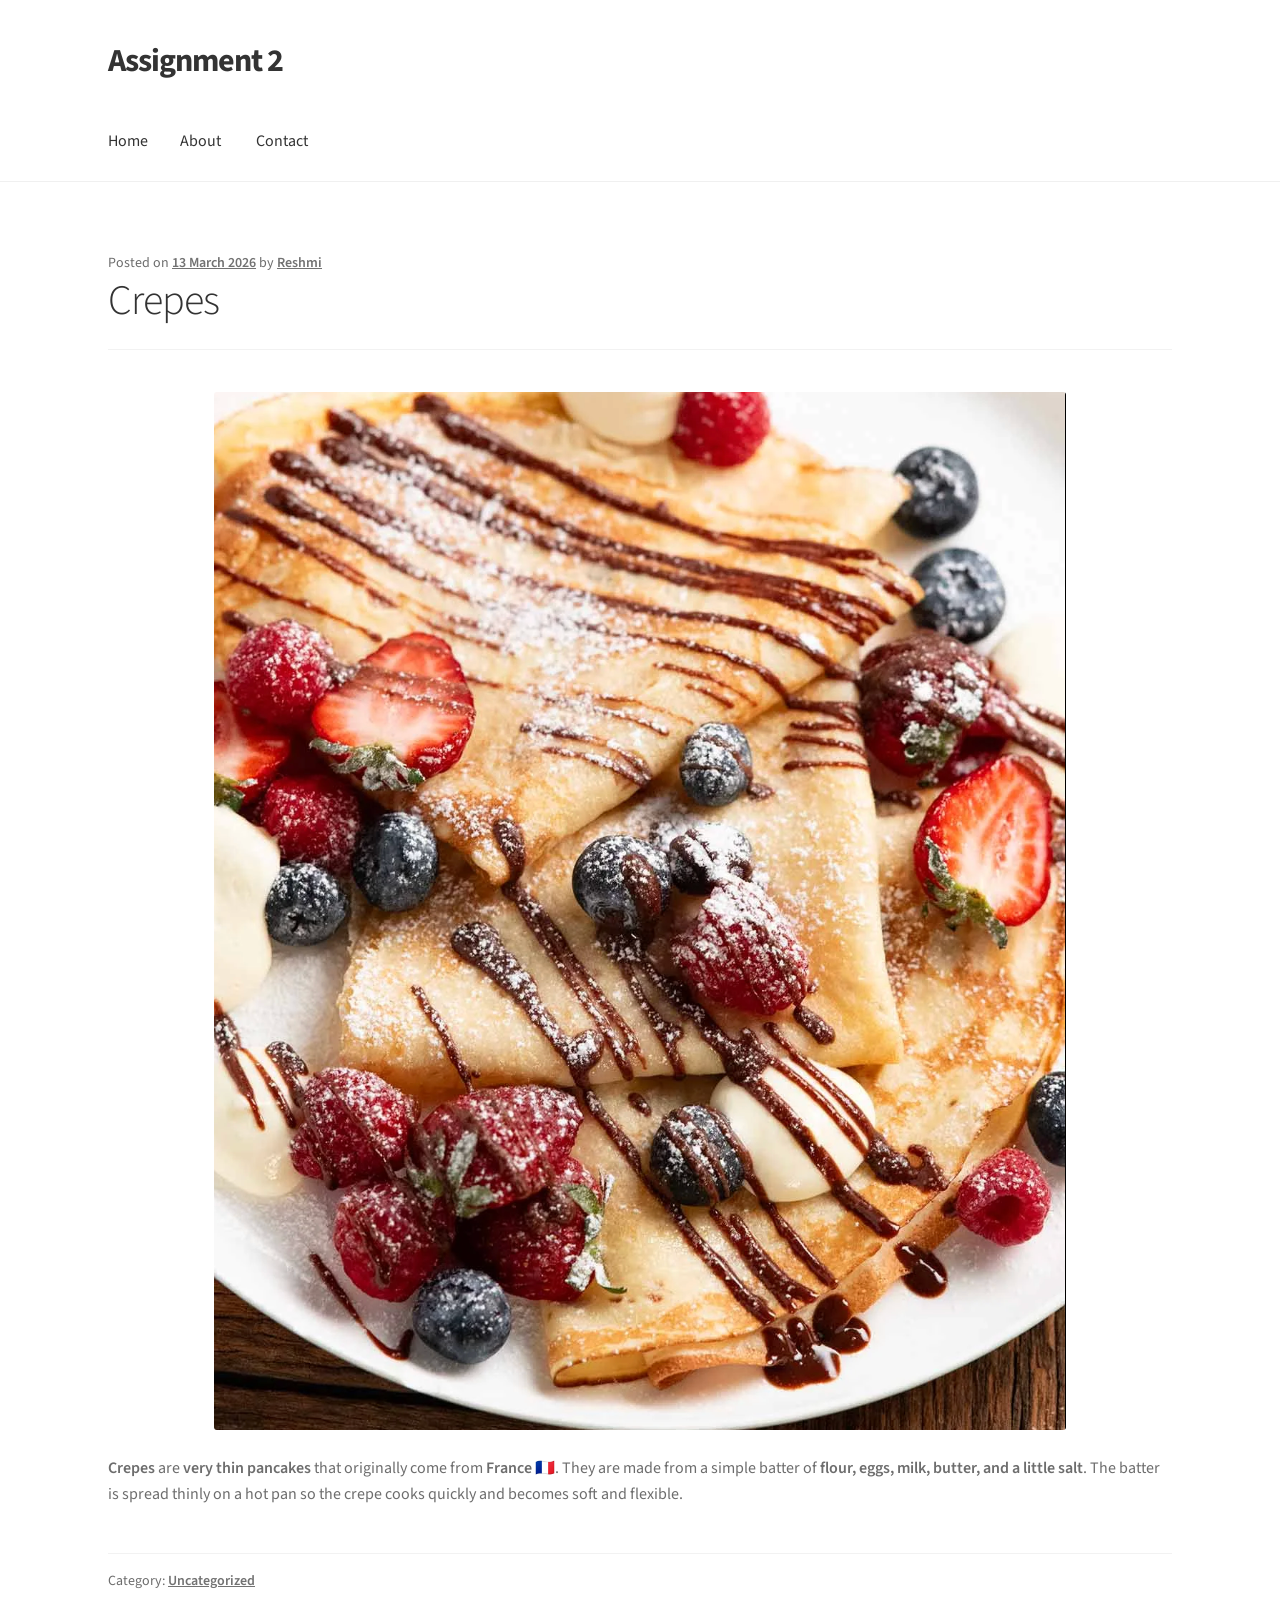
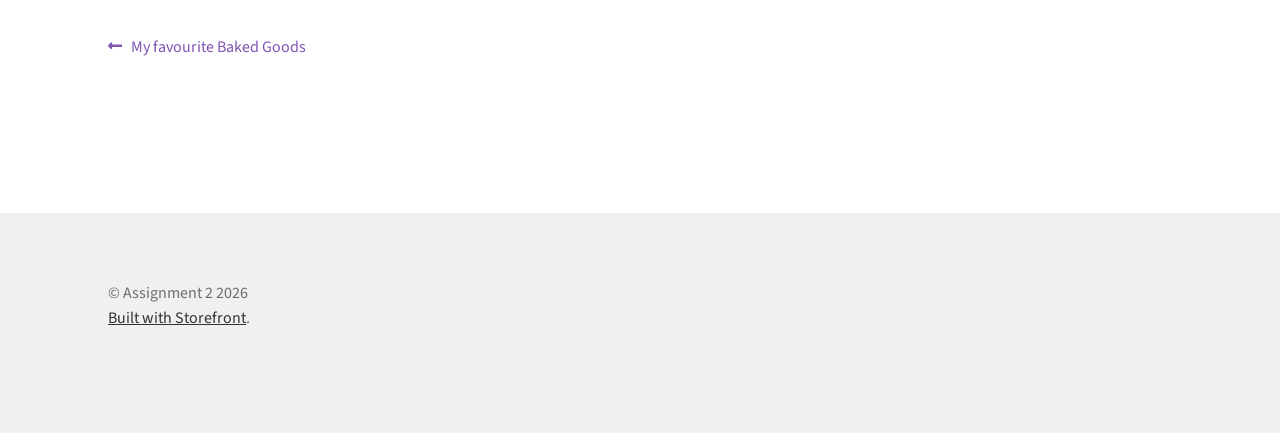
<file: crepes/index.html>
<!doctype html>
<html lang="en-CA">
<head>
<meta charset="UTF-8">
<meta name="viewport" content="width=device-width, initial-scale=1">
<link rel="profile" href="https://gmpg.org/xfn/11">
<link rel="pingback" href="/xmlrpc.php">

<title>Crepes &#8211; Assignment 2</title>
<meta name='robots' content='max-image-preview:large' />
<link rel='dns-prefetch' href='//localhost' />
<link rel='dns-prefetch' href='//fonts.googleapis.com' />
<link rel="alternate" type="application/rss+xml" title="Assignment 2 &raquo; Feed" href="/feed/" />
<link rel="alternate" type="application/rss+xml" title="Assignment 2 &raquo; Comments Feed" href="/comments/feed/" />
<link rel="alternate" type="application/rss+xml" title="Assignment 2 &raquo; Crepes Comments Feed" href="/crepes/feed/" />
<link rel="alternate" title="oEmbed (JSON)" type="application/json+oembed" href="/wp-json/oembed/1.0/embed?url=http%3A%2F%2Flocalhost%3A8000%2Fcrepes%2F" />
<link rel="alternate" title="oEmbed (XML)" type="text/xml+oembed" href="/wp-json/oembed/1.0/embed?url=http%3A%2F%2Flocalhost%3A8000%2Fcrepes%2F&#038;format=xml" />
<style id='wp-img-auto-sizes-contain-inline-css'>
img:is([sizes=auto i],[sizes^="auto," i]){contain-intrinsic-size:3000px 1500px}
/*# sourceURL=wp-img-auto-sizes-contain-inline-css */
</style>
<style id='wp-emoji-styles-inline-css'>

	img.wp-smiley, img.emoji {
		display: inline !important;
		border: none !important;
		box-shadow: none !important;
		height: 1em !important;
		width: 1em !important;
		margin: 0 0.07em !important;
		vertical-align: -0.1em !important;
		background: none !important;
		padding: 0 !important;
	}
/*# sourceURL=wp-emoji-styles-inline-css */
</style>
<style id='wp-block-library-inline-css'>
:root{--wp-block-synced-color:#7a00df;--wp-block-synced-color--rgb:122,0,223;--wp-bound-block-color:var(--wp-block-synced-color);--wp-editor-canvas-background:#ddd;--wp-admin-theme-color:#007cba;--wp-admin-theme-color--rgb:0,124,186;--wp-admin-theme-color-darker-10:#006ba1;--wp-admin-theme-color-darker-10--rgb:0,107,160.5;--wp-admin-theme-color-darker-20:#005a87;--wp-admin-theme-color-darker-20--rgb:0,90,135;--wp-admin-border-width-focus:2px}@media (min-resolution:192dpi){:root{--wp-admin-border-width-focus:1.5px}}.wp-element-button{cursor:pointer}:root .has-very-light-gray-background-color{background-color:#eee}:root .has-very-dark-gray-background-color{background-color:#313131}:root .has-very-light-gray-color{color:#eee}:root .has-very-dark-gray-color{color:#313131}:root .has-vivid-green-cyan-to-vivid-cyan-blue-gradient-background{background:linear-gradient(135deg,#00d084,#0693e3)}:root .has-purple-crush-gradient-background{background:linear-gradient(135deg,#34e2e4,#4721fb 50%,#ab1dfe)}:root .has-hazy-dawn-gradient-background{background:linear-gradient(135deg,#faaca8,#dad0ec)}:root .has-subdued-olive-gradient-background{background:linear-gradient(135deg,#fafae1,#67a671)}:root .has-atomic-cream-gradient-background{background:linear-gradient(135deg,#fdd79a,#004a59)}:root .has-nightshade-gradient-background{background:linear-gradient(135deg,#330968,#31cdcf)}:root .has-midnight-gradient-background{background:linear-gradient(135deg,#020381,#2874fc)}:root{--wp--preset--font-size--normal:16px;--wp--preset--font-size--huge:42px}.has-regular-font-size{font-size:1em}.has-larger-font-size{font-size:2.625em}.has-normal-font-size{font-size:var(--wp--preset--font-size--normal)}.has-huge-font-size{font-size:var(--wp--preset--font-size--huge)}.has-text-align-center{text-align:center}.has-text-align-left{text-align:left}.has-text-align-right{text-align:right}.has-fit-text{white-space:nowrap!important}#end-resizable-editor-section{display:none}.aligncenter{clear:both}.items-justified-left{justify-content:flex-start}.items-justified-center{justify-content:center}.items-justified-right{justify-content:flex-end}.items-justified-space-between{justify-content:space-between}.screen-reader-text{border:0;clip-path:inset(50%);height:1px;margin:-1px;overflow:hidden;padding:0;position:absolute;width:1px;word-wrap:normal!important}.screen-reader-text:focus{background-color:#ddd;clip-path:none;color:#444;display:block;font-size:1em;height:auto;left:5px;line-height:normal;padding:15px 23px 14px;text-decoration:none;top:5px;width:auto;z-index:100000}html :where(.has-border-color){border-style:solid}html :where([style*=border-top-color]){border-top-style:solid}html :where([style*=border-right-color]){border-right-style:solid}html :where([style*=border-bottom-color]){border-bottom-style:solid}html :where([style*=border-left-color]){border-left-style:solid}html :where([style*=border-width]){border-style:solid}html :where([style*=border-top-width]){border-top-style:solid}html :where([style*=border-right-width]){border-right-style:solid}html :where([style*=border-bottom-width]){border-bottom-style:solid}html :where([style*=border-left-width]){border-left-style:solid}html :where(img[class*=wp-image-]){height:auto;max-width:100%}:where(figure){margin:0 0 1em}html :where(.is-position-sticky){--wp-admin--admin-bar--position-offset:var(--wp-admin--admin-bar--height,0px)}@media screen and (max-width:600px){html :where(.is-position-sticky){--wp-admin--admin-bar--position-offset:0px}}

/*# sourceURL=wp-block-library-inline-css */
</style>
<style id='wp-block-paragraph-inline-css'>
.is-small-text{font-size:.875em}.is-regular-text{font-size:1em}.is-large-text{font-size:2.25em}.is-larger-text{font-size:3em}.has-drop-cap:not(:focus):first-letter{float:left;font-size:8.4em;font-style:normal;font-weight:100;line-height:.68;margin:.05em .1em 0 0;text-transform:uppercase}body.rtl .has-drop-cap:not(:focus):first-letter{float:none;margin-left:.1em}p.has-drop-cap.has-background{overflow:hidden}:root :where(p.has-background){padding:1.25em 2.375em}:where(p.has-text-color:not(.has-link-color)) a{color:inherit}p.has-text-align-left[style*="writing-mode:vertical-lr"],p.has-text-align-right[style*="writing-mode:vertical-rl"]{rotate:180deg}
/*# sourceURL=/wp-includes/blocks/paragraph/style.min.css */
</style>

<style id='classic-theme-styles-inline-css'>
/*! This file is auto-generated */
.wp-block-button__link{color:#fff;background-color:#32373c;border-radius:9999px;box-shadow:none;text-decoration:none;padding:calc(.667em + 2px) calc(1.333em + 2px);font-size:1.125em}.wp-block-file__button{background:#32373c;color:#fff;text-decoration:none}
/*# sourceURL=/wp-includes/css/classic-themes.min.css */
</style>
<link rel='stylesheet' id='storefront-gutenberg-blocks-css' href='/wp-content/themes/storefront/assets/css/base/gutenberg-blocks.css?ver=4.6.2' media='all' />
<style id='storefront-gutenberg-blocks-inline-css'>

				.wp-block-button__link:not(.has-text-color) {
					color: #333333;
				}

				.wp-block-button__link:not(.has-text-color):hover,
				.wp-block-button__link:not(.has-text-color):focus,
				.wp-block-button__link:not(.has-text-color):active {
					color: #333333;
				}

				.wp-block-button__link:not(.has-background) {
					background-color: #eeeeee;
				}

				.wp-block-button__link:not(.has-background):hover,
				.wp-block-button__link:not(.has-background):focus,
				.wp-block-button__link:not(.has-background):active {
					border-color: #d5d5d5;
					background-color: #d5d5d5;
				}

				.wc-block-grid__products .wc-block-grid__product .wp-block-button__link {
					background-color: #eeeeee;
					border-color: #eeeeee;
					color: #333333;
				}

				.wp-block-quote footer,
				.wp-block-quote cite,
				.wp-block-quote__citation {
					color: #6d6d6d;
				}

				.wp-block-pullquote cite,
				.wp-block-pullquote footer,
				.wp-block-pullquote__citation {
					color: #6d6d6d;
				}

				.wp-block-image figcaption {
					color: #6d6d6d;
				}

				.wp-block-separator.is-style-dots::before {
					color: #333333;
				}

				.wp-block-file a.wp-block-file__button {
					color: #333333;
					background-color: #eeeeee;
					border-color: #eeeeee;
				}

				.wp-block-file a.wp-block-file__button:hover,
				.wp-block-file a.wp-block-file__button:focus,
				.wp-block-file a.wp-block-file__button:active {
					color: #333333;
					background-color: #d5d5d5;
				}

				.wp-block-code,
				.wp-block-preformatted pre {
					color: #6d6d6d;
				}

				.wp-block-table:not( .has-background ):not( .is-style-stripes ) tbody tr:nth-child(2n) td {
					background-color: #fdfdfd;
				}

				.wp-block-cover .wp-block-cover__inner-container h1:not(.has-text-color),
				.wp-block-cover .wp-block-cover__inner-container h2:not(.has-text-color),
				.wp-block-cover .wp-block-cover__inner-container h3:not(.has-text-color),
				.wp-block-cover .wp-block-cover__inner-container h4:not(.has-text-color),
				.wp-block-cover .wp-block-cover__inner-container h5:not(.has-text-color),
				.wp-block-cover .wp-block-cover__inner-container h6:not(.has-text-color) {
					color: #000000;
				}

				div.wc-block-components-price-slider__range-input-progress,
				.rtl .wc-block-components-price-slider__range-input-progress {
					--range-color: #7f54b3;
				}

				/* Target only IE11 */
				@media all and (-ms-high-contrast: none), (-ms-high-contrast: active) {
					.wc-block-components-price-slider__range-input-progress {
						background: #7f54b3;
					}
				}

				.wc-block-components-button:not(.is-link) {
					background-color: #333333;
					color: #ffffff;
				}

				.wc-block-components-button:not(.is-link):hover,
				.wc-block-components-button:not(.is-link):focus,
				.wc-block-components-button:not(.is-link):active {
					background-color: #1a1a1a;
					color: #ffffff;
				}

				.wc-block-components-button:not(.is-link):disabled {
					background-color: #333333;
					color: #ffffff;
				}

				.wc-block-cart__submit-container {
					background-color: #ffffff;
				}

				.wc-block-cart__submit-container::before {
					color: rgba(220,220,220,0.5);
				}

				.wc-block-components-order-summary-item__quantity {
					background-color: #ffffff;
					border-color: #6d6d6d;
					box-shadow: 0 0 0 2px #ffffff;
					color: #6d6d6d;
				}
			
/*# sourceURL=storefront-gutenberg-blocks-inline-css */
</style>
<style id='global-styles-inline-css'>
:root{--wp--preset--aspect-ratio--square: 1;--wp--preset--aspect-ratio--4-3: 4/3;--wp--preset--aspect-ratio--3-4: 3/4;--wp--preset--aspect-ratio--3-2: 3/2;--wp--preset--aspect-ratio--2-3: 2/3;--wp--preset--aspect-ratio--16-9: 16/9;--wp--preset--aspect-ratio--9-16: 9/16;--wp--preset--color--black: #000000;--wp--preset--color--cyan-bluish-gray: #abb8c3;--wp--preset--color--white: #ffffff;--wp--preset--color--pale-pink: #f78da7;--wp--preset--color--vivid-red: #cf2e2e;--wp--preset--color--luminous-vivid-orange: #ff6900;--wp--preset--color--luminous-vivid-amber: #fcb900;--wp--preset--color--light-green-cyan: #7bdcb5;--wp--preset--color--vivid-green-cyan: #00d084;--wp--preset--color--pale-cyan-blue: #8ed1fc;--wp--preset--color--vivid-cyan-blue: #0693e3;--wp--preset--color--vivid-purple: #9b51e0;--wp--preset--gradient--vivid-cyan-blue-to-vivid-purple: linear-gradient(135deg,rgb(6,147,227) 0%,rgb(155,81,224) 100%);--wp--preset--gradient--light-green-cyan-to-vivid-green-cyan: linear-gradient(135deg,rgb(122,220,180) 0%,rgb(0,208,130) 100%);--wp--preset--gradient--luminous-vivid-amber-to-luminous-vivid-orange: linear-gradient(135deg,rgb(252,185,0) 0%,rgb(255,105,0) 100%);--wp--preset--gradient--luminous-vivid-orange-to-vivid-red: linear-gradient(135deg,rgb(255,105,0) 0%,rgb(207,46,46) 100%);--wp--preset--gradient--very-light-gray-to-cyan-bluish-gray: linear-gradient(135deg,rgb(238,238,238) 0%,rgb(169,184,195) 100%);--wp--preset--gradient--cool-to-warm-spectrum: linear-gradient(135deg,rgb(74,234,220) 0%,rgb(151,120,209) 20%,rgb(207,42,186) 40%,rgb(238,44,130) 60%,rgb(251,105,98) 80%,rgb(254,248,76) 100%);--wp--preset--gradient--blush-light-purple: linear-gradient(135deg,rgb(255,206,236) 0%,rgb(152,150,240) 100%);--wp--preset--gradient--blush-bordeaux: linear-gradient(135deg,rgb(254,205,165) 0%,rgb(254,45,45) 50%,rgb(107,0,62) 100%);--wp--preset--gradient--luminous-dusk: linear-gradient(135deg,rgb(255,203,112) 0%,rgb(199,81,192) 50%,rgb(65,88,208) 100%);--wp--preset--gradient--pale-ocean: linear-gradient(135deg,rgb(255,245,203) 0%,rgb(182,227,212) 50%,rgb(51,167,181) 100%);--wp--preset--gradient--electric-grass: linear-gradient(135deg,rgb(202,248,128) 0%,rgb(113,206,126) 100%);--wp--preset--gradient--midnight: linear-gradient(135deg,rgb(2,3,129) 0%,rgb(40,116,252) 100%);--wp--preset--font-size--small: 14px;--wp--preset--font-size--medium: 23px;--wp--preset--font-size--large: 26px;--wp--preset--font-size--x-large: 42px;--wp--preset--font-size--normal: 16px;--wp--preset--font-size--huge: 37px;--wp--preset--spacing--20: 0.44rem;--wp--preset--spacing--30: 0.67rem;--wp--preset--spacing--40: 1rem;--wp--preset--spacing--50: 1.5rem;--wp--preset--spacing--60: 2.25rem;--wp--preset--spacing--70: 3.38rem;--wp--preset--spacing--80: 5.06rem;--wp--preset--shadow--natural: 6px 6px 9px rgba(0, 0, 0, 0.2);--wp--preset--shadow--deep: 12px 12px 50px rgba(0, 0, 0, 0.4);--wp--preset--shadow--sharp: 6px 6px 0px rgba(0, 0, 0, 0.2);--wp--preset--shadow--outlined: 6px 6px 0px -3px rgb(255, 255, 255), 6px 6px rgb(0, 0, 0);--wp--preset--shadow--crisp: 6px 6px 0px rgb(0, 0, 0);}:root :where(.is-layout-flow) > :first-child{margin-block-start: 0;}:root :where(.is-layout-flow) > :last-child{margin-block-end: 0;}:root :where(.is-layout-flow) > *{margin-block-start: 24px;margin-block-end: 0;}:root :where(.is-layout-constrained) > :first-child{margin-block-start: 0;}:root :where(.is-layout-constrained) > :last-child{margin-block-end: 0;}:root :where(.is-layout-constrained) > *{margin-block-start: 24px;margin-block-end: 0;}:root :where(.is-layout-flex){gap: 24px;}:root :where(.is-layout-grid){gap: 24px;}body .is-layout-flex{display: flex;}.is-layout-flex{flex-wrap: wrap;align-items: center;}.is-layout-flex > :is(*, div){margin: 0;}body .is-layout-grid{display: grid;}.is-layout-grid > :is(*, div){margin: 0;}.has-black-color{color: var(--wp--preset--color--black) !important;}.has-cyan-bluish-gray-color{color: var(--wp--preset--color--cyan-bluish-gray) !important;}.has-white-color{color: var(--wp--preset--color--white) !important;}.has-pale-pink-color{color: var(--wp--preset--color--pale-pink) !important;}.has-vivid-red-color{color: var(--wp--preset--color--vivid-red) !important;}.has-luminous-vivid-orange-color{color: var(--wp--preset--color--luminous-vivid-orange) !important;}.has-luminous-vivid-amber-color{color: var(--wp--preset--color--luminous-vivid-amber) !important;}.has-light-green-cyan-color{color: var(--wp--preset--color--light-green-cyan) !important;}.has-vivid-green-cyan-color{color: var(--wp--preset--color--vivid-green-cyan) !important;}.has-pale-cyan-blue-color{color: var(--wp--preset--color--pale-cyan-blue) !important;}.has-vivid-cyan-blue-color{color: var(--wp--preset--color--vivid-cyan-blue) !important;}.has-vivid-purple-color{color: var(--wp--preset--color--vivid-purple) !important;}.has-black-background-color{background-color: var(--wp--preset--color--black) !important;}.has-cyan-bluish-gray-background-color{background-color: var(--wp--preset--color--cyan-bluish-gray) !important;}.has-white-background-color{background-color: var(--wp--preset--color--white) !important;}.has-pale-pink-background-color{background-color: var(--wp--preset--color--pale-pink) !important;}.has-vivid-red-background-color{background-color: var(--wp--preset--color--vivid-red) !important;}.has-luminous-vivid-orange-background-color{background-color: var(--wp--preset--color--luminous-vivid-orange) !important;}.has-luminous-vivid-amber-background-color{background-color: var(--wp--preset--color--luminous-vivid-amber) !important;}.has-light-green-cyan-background-color{background-color: var(--wp--preset--color--light-green-cyan) !important;}.has-vivid-green-cyan-background-color{background-color: var(--wp--preset--color--vivid-green-cyan) !important;}.has-pale-cyan-blue-background-color{background-color: var(--wp--preset--color--pale-cyan-blue) !important;}.has-vivid-cyan-blue-background-color{background-color: var(--wp--preset--color--vivid-cyan-blue) !important;}.has-vivid-purple-background-color{background-color: var(--wp--preset--color--vivid-purple) !important;}.has-black-border-color{border-color: var(--wp--preset--color--black) !important;}.has-cyan-bluish-gray-border-color{border-color: var(--wp--preset--color--cyan-bluish-gray) !important;}.has-white-border-color{border-color: var(--wp--preset--color--white) !important;}.has-pale-pink-border-color{border-color: var(--wp--preset--color--pale-pink) !important;}.has-vivid-red-border-color{border-color: var(--wp--preset--color--vivid-red) !important;}.has-luminous-vivid-orange-border-color{border-color: var(--wp--preset--color--luminous-vivid-orange) !important;}.has-luminous-vivid-amber-border-color{border-color: var(--wp--preset--color--luminous-vivid-amber) !important;}.has-light-green-cyan-border-color{border-color: var(--wp--preset--color--light-green-cyan) !important;}.has-vivid-green-cyan-border-color{border-color: var(--wp--preset--color--vivid-green-cyan) !important;}.has-pale-cyan-blue-border-color{border-color: var(--wp--preset--color--pale-cyan-blue) !important;}.has-vivid-cyan-blue-border-color{border-color: var(--wp--preset--color--vivid-cyan-blue) !important;}.has-vivid-purple-border-color{border-color: var(--wp--preset--color--vivid-purple) !important;}.has-vivid-cyan-blue-to-vivid-purple-gradient-background{background: var(--wp--preset--gradient--vivid-cyan-blue-to-vivid-purple) !important;}.has-light-green-cyan-to-vivid-green-cyan-gradient-background{background: var(--wp--preset--gradient--light-green-cyan-to-vivid-green-cyan) !important;}.has-luminous-vivid-amber-to-luminous-vivid-orange-gradient-background{background: var(--wp--preset--gradient--luminous-vivid-amber-to-luminous-vivid-orange) !important;}.has-luminous-vivid-orange-to-vivid-red-gradient-background{background: var(--wp--preset--gradient--luminous-vivid-orange-to-vivid-red) !important;}.has-very-light-gray-to-cyan-bluish-gray-gradient-background{background: var(--wp--preset--gradient--very-light-gray-to-cyan-bluish-gray) !important;}.has-cool-to-warm-spectrum-gradient-background{background: var(--wp--preset--gradient--cool-to-warm-spectrum) !important;}.has-blush-light-purple-gradient-background{background: var(--wp--preset--gradient--blush-light-purple) !important;}.has-blush-bordeaux-gradient-background{background: var(--wp--preset--gradient--blush-bordeaux) !important;}.has-luminous-dusk-gradient-background{background: var(--wp--preset--gradient--luminous-dusk) !important;}.has-pale-ocean-gradient-background{background: var(--wp--preset--gradient--pale-ocean) !important;}.has-electric-grass-gradient-background{background: var(--wp--preset--gradient--electric-grass) !important;}.has-midnight-gradient-background{background: var(--wp--preset--gradient--midnight) !important;}.has-small-font-size{font-size: var(--wp--preset--font-size--small) !important;}.has-medium-font-size{font-size: var(--wp--preset--font-size--medium) !important;}.has-large-font-size{font-size: var(--wp--preset--font-size--large) !important;}.has-x-large-font-size{font-size: var(--wp--preset--font-size--x-large) !important;}
/*# sourceURL=global-styles-inline-css */
</style>

<link rel='stylesheet' id='parent-style-css' href='/wp-content/themes/storefront/style.css?ver=6.9.4' media='all' />
<link rel='stylesheet' id='child-style-css' href='/wp-content/themes/storefront_child/style.css?ver=6.9.4' media='all' />
<link rel='stylesheet' id='storefront-style-css' href='/wp-content/themes/storefront/style.css?ver=4.6.2' media='all' />
<style id='storefront-style-inline-css'>

			.main-navigation ul li a,
			.site-title a,
			ul.menu li a,
			.site-branding h1 a,
			button.menu-toggle,
			button.menu-toggle:hover,
			.handheld-navigation .dropdown-toggle {
				color: #333333;
			}

			button.menu-toggle,
			button.menu-toggle:hover {
				border-color: #333333;
			}

			.main-navigation ul li a:hover,
			.main-navigation ul li:hover > a,
			.site-title a:hover,
			.site-header ul.menu li.current-menu-item > a {
				color: #747474;
			}

			table:not( .has-background ) th {
				background-color: #f8f8f8;
			}

			table:not( .has-background ) tbody td {
				background-color: #fdfdfd;
			}

			table:not( .has-background ) tbody tr:nth-child(2n) td,
			fieldset,
			fieldset legend {
				background-color: #fbfbfb;
			}

			.site-header,
			.secondary-navigation ul ul,
			.main-navigation ul.menu > li.menu-item-has-children:after,
			.secondary-navigation ul.menu ul,
			.storefront-handheld-footer-bar,
			.storefront-handheld-footer-bar ul li > a,
			.storefront-handheld-footer-bar ul li.search .site-search,
			button.menu-toggle,
			button.menu-toggle:hover {
				background-color: #ffffff;
			}

			p.site-description,
			.site-header,
			.storefront-handheld-footer-bar {
				color: #404040;
			}

			button.menu-toggle:after,
			button.menu-toggle:before,
			button.menu-toggle span:before {
				background-color: #333333;
			}

			h1, h2, h3, h4, h5, h6, .wc-block-grid__product-title {
				color: #333333;
			}

			.widget h1 {
				border-bottom-color: #333333;
			}

			body,
			.secondary-navigation a {
				color: #6d6d6d;
			}

			.widget-area .widget a,
			.hentry .entry-header .posted-on a,
			.hentry .entry-header .post-author a,
			.hentry .entry-header .post-comments a,
			.hentry .entry-header .byline a {
				color: #727272;
			}

			a {
				color: #7f54b3;
			}

			a:focus,
			button:focus,
			.button.alt:focus,
			input:focus,
			textarea:focus,
			input[type="button"]:focus,
			input[type="reset"]:focus,
			input[type="submit"]:focus,
			input[type="email"]:focus,
			input[type="tel"]:focus,
			input[type="url"]:focus,
			input[type="password"]:focus,
			input[type="search"]:focus {
				outline-color: #7f54b3;
			}

			button, input[type="button"], input[type="reset"], input[type="submit"], .button, .widget a.button {
				background-color: #eeeeee;
				border-color: #eeeeee;
				color: #333333;
			}

			button:hover, input[type="button"]:hover, input[type="reset"]:hover, input[type="submit"]:hover, .button:hover, .widget a.button:hover {
				background-color: #d5d5d5;
				border-color: #d5d5d5;
				color: #333333;
			}

			button.alt, input[type="button"].alt, input[type="reset"].alt, input[type="submit"].alt, .button.alt, .widget-area .widget a.button.alt {
				background-color: #333333;
				border-color: #333333;
				color: #ffffff;
			}

			button.alt:hover, input[type="button"].alt:hover, input[type="reset"].alt:hover, input[type="submit"].alt:hover, .button.alt:hover, .widget-area .widget a.button.alt:hover {
				background-color: #1a1a1a;
				border-color: #1a1a1a;
				color: #ffffff;
			}

			.pagination .page-numbers li .page-numbers.current {
				background-color: #e6e6e6;
				color: #636363;
			}

			#comments .comment-list .comment-content .comment-text {
				background-color: #f8f8f8;
			}

			.site-footer {
				background-color: #f0f0f0;
				color: #6d6d6d;
			}

			.site-footer a:not(.button):not(.components-button) {
				color: #333333;
			}

			.site-footer .storefront-handheld-footer-bar a:not(.button):not(.components-button) {
				color: #333333;
			}

			.site-footer h1, .site-footer h2, .site-footer h3, .site-footer h4, .site-footer h5, .site-footer h6, .site-footer .widget .widget-title, .site-footer .widget .widgettitle {
				color: #333333;
			}

			.page-template-template-homepage.has-post-thumbnail .type-page.has-post-thumbnail .entry-title {
				color: #000000;
			}

			.page-template-template-homepage.has-post-thumbnail .type-page.has-post-thumbnail .entry-content {
				color: #000000;
			}

			@media screen and ( min-width: 768px ) {
				.secondary-navigation ul.menu a:hover {
					color: #595959;
				}

				.secondary-navigation ul.menu a {
					color: #404040;
				}

				.main-navigation ul.menu ul.sub-menu,
				.main-navigation ul.nav-menu ul.children {
					background-color: #f0f0f0;
				}

				.site-header {
					border-bottom-color: #f0f0f0;
				}
			}
/*# sourceURL=storefront-style-inline-css */
</style>
<link rel='stylesheet' id='storefront-icons-css' href='/wp-content/themes/storefront/assets/css/base/icons.css?ver=4.6.2' media='all' />
<link rel='stylesheet' id='storefront-fonts-css' href='https://fonts.googleapis.com/css?family=Source+Sans+Pro%3A400%2C300%2C300italic%2C400italic%2C600%2C700%2C900&#038;subset=latin%2Clatin-ext&#038;ver=4.6.2' media='all' />
<link rel='stylesheet' id='storefront-child-style-css' href='/wp-content/themes/storefront_child/style.css?ver=6.9.4' media='all' />
<script src="/wp-content/themes/storefront_child/customElements.js?ver=6.9.4" id="custom_javascript-js"></script>
<link rel="https://api.w.org/" href="/wp-json/" /><link rel="alternate" title="JSON" type="application/json" href="/wp-json/wp/v2/posts/8" /><link rel="EditURI" type="application/rsd+xml" title="RSD" href="/xmlrpc.php?rsd" />
<meta name="generator" content="WordPress 6.9.4" />
<link rel="canonical" href="/crepes/" />
<link rel='shortlink' href='/?p=8' />
</head>

<body class="wp-singular post-template-default single single-post postid-8 single-format-standard wp-embed-responsive wp-theme-storefront wp-child-theme-storefront_child no-wc-breadcrumb storefront-full-width-content storefront-align-wide right-sidebar">



<div id="page" class="hfeed site">
	
	<header id="masthead" class="site-header" role="banner" style="">

		<div class="col-full">		<a class="skip-link screen-reader-text" href="#site-navigation">Skip to navigation</a>
		<a class="skip-link screen-reader-text" href="#content">Skip to content</a>
				<div class="site-branding">
			<div class="beta site-title"><a href="/" rel="home">Assignment 2</a></div>		</div>
		</div><div class="storefront-primary-navigation"><div class="col-full">		<nav id="site-navigation" class="main-navigation" role="navigation" aria-label="Primary Navigation">
		<button id="site-navigation-menu-toggle" class="menu-toggle" aria-controls="site-navigation" aria-expanded="false"><span>Menu</span></button>
			<div class="menu"><ul>
<li ><a href="/">Home</a></li><li class="page_item page-item-11"><a href="/about/">About</a></li>
<li class="page_item page-item-13"><a href="/contact/">Contact</a></li>
</ul></div>
<div class="menu"><ul>
<li ><a href="/">Home</a></li><li class="page_item page-item-11"><a href="/about/">About</a></li>
<li class="page_item page-item-13"><a href="/contact/">Contact</a></li>
</ul></div>
		</nav><!-- #site-navigation -->
		</div></div>
	</header><!-- #masthead -->

	
	<div id="content" class="site-content" tabindex="-1">
		<div class="col-full">

		
	<div id="primary" class="content-area">
		<main id="main" class="site-main" role="main">

		
<article id="post-8" class="post-8 post type-post status-publish format-standard has-post-thumbnail hentry category-uncategorized">

			<header class="entry-header">
		
			<span class="posted-on">Posted on <a href="/crepes/" rel="bookmark"><time class="entry-date published updated" datetime="2026-03-13T23:19:53-04:00">13 March 2026</time></a></span> <span class="post-author">by <a href="/author/reshmi/" rel="author">Reshmi</a></span> <h1 class="entry-title">Crepes</h1>		</header><!-- .entry-header -->
				<div class="entry-content">
		<img width="852" height="1038" src="/wp-content/uploads/2026/03/Screenshot-2026-03-13-at-11.19.04a¯PM.png" class="attachment- size- wp-post-image" alt="" decoding="async" fetchpriority="high" srcset="/wp-content/uploads/2026/03/Screenshot-2026-03-13-at-11.19.04a¯PM.png 852w, /wp-content/uploads/2026/03/Screenshot-2026-03-13-at-11.19.04a¯PM-246x300.png 246w, /wp-content/uploads/2026/03/Screenshot-2026-03-13-at-11.19.04a¯PM-841x1024.png 841w, /wp-content/uploads/2026/03/Screenshot-2026-03-13-at-11.19.04a¯PM-768x936.png 768w" sizes="(max-width: 852px) 100vw, 852px" />
<p><strong>Crepes</strong> are <strong>very thin pancakes</strong> that originally come from <strong>France</strong> 🇫🇷. They are made from a simple batter of <strong>flour, eggs, milk, butter, and a little salt</strong>. The batter is spread thinly on a hot pan so the crepe cooks quickly and becomes soft and flexible.<br></p>
		</div><!-- .entry-content -->
		
		<aside class="entry-taxonomy">
						<div class="cat-links">
				Category: <a href="/category/uncategorized/" rel="category tag">Uncategorized</a>			</div>
			
					</aside>

		<nav id="post-navigation" class="navigation post-navigation" role="navigation" aria-label="Post Navigation"><h2 class="screen-reader-text">Post navigation</h2><div class="nav-links"><div class="nav-previous"><a href="/my-favourite-baked-goods/" rel="prev"><span class="screen-reader-text">Previous post: </span>My favourite Baked Goods</a></div></div></nav>
</article><!-- #post-## -->

		</main><!-- #main -->
	</div><!-- #primary -->


		</div><!-- .col-full -->
	</div><!-- #content -->

	
	<footer id="colophon" class="site-footer" role="contentinfo">
		<div class="col-full">

					<div class="site-info">
			&copy; Assignment 2 2026
							<br />
				<a href="https://woocommerce.com/products/storefront/" target="_blank" title="Storefront -  The perfect platform for your next WooCommerce project." rel="noreferrer nofollow">Built with Storefront</a>.					</div><!-- .site-info -->
		
		</div><!-- .col-full -->
	</footer><!-- #colophon -->

	
</div><!-- #page -->

<script type="speculationrules">
{"prefetch":[{"source":"document","where":{"and":[{"href_matches":"/*"},{"not":{"href_matches":["/wp-*.php","/wp-admin/*","/wp-content/uploads/*","/wp-content/*","/wp-content/plugins/*","/wp-content/themes/storefront_child/*","/wp-content/themes/storefront/*","/*\\?(.+)"]}},{"not":{"selector_matches":"a[rel~=\"nofollow\"]"}},{"not":{"selector_matches":".no-prefetch, .no-prefetch a"}}]},"eagerness":"conservative"}]}
</script>
<script src="/wp-content/themes/storefront/assets/js/navigation.min.js?ver=4.6.2" id="storefront-navigation-js"></script>
<script id="wp-emoji-settings" type="application/json">
{"baseUrl":"https://s.w.org/images/core/emoji/17.0.2/72x72/","ext":".png","svgUrl":"https://s.w.org/images/core/emoji/17.0.2/svg/","svgExt":".svg","source":{"concatemoji":"/wp-includes/js/wp-emoji-release.min.js?ver=6.9.4"}}
</script>
<script type="module">
/*! This file is auto-generated */
const a=JSON.parse(document.getElementById("wp-emoji-settings").textContent),o=(window._wpemojiSettings=a,"wpEmojiSettingsSupports"),s=["flag","emoji"];function i(e){try{var t={supportTests:e,timestamp:(new Date).valueOf()};sessionStorage.setItem(o,JSON.stringify(t))}catch(e){}}function c(e,t,n){e.clearRect(0,0,e.canvas.width,e.canvas.height),e.fillText(t,0,0);t=new Uint32Array(e.getImageData(0,0,e.canvas.width,e.canvas.height).data);e.clearRect(0,0,e.canvas.width,e.canvas.height),e.fillText(n,0,0);const a=new Uint32Array(e.getImageData(0,0,e.canvas.width,e.canvas.height).data);return t.every((e,t)=>e===a[t])}function p(e,t){e.clearRect(0,0,e.canvas.width,e.canvas.height),e.fillText(t,0,0);var n=e.getImageData(16,16,1,1);for(let e=0;e<n.data.length;e++)if(0!==n.data[e])return!1;return!0}function u(e,t,n,a){switch(t){case"flag":return n(e,"\ud83c\udff3\ufe0f\u200d\u26a7\ufe0f","\ud83c\udff3\ufe0f\u200b\u26a7\ufe0f")?!1:!n(e,"\ud83c\udde8\ud83c\uddf6","\ud83c\udde8\u200b\ud83c\uddf6")&&!n(e,"\ud83c\udff4\udb40\udc67\udb40\udc62\udb40\udc65\udb40\udc6e\udb40\udc67\udb40\udc7f","\ud83c\udff4\u200b\udb40\udc67\u200b\udb40\udc62\u200b\udb40\udc65\u200b\udb40\udc6e\u200b\udb40\udc67\u200b\udb40\udc7f");case"emoji":return!a(e,"\ud83e\u1fac8")}return!1}function f(e,t,n,a){let r;const o=(r="undefined"!=typeof WorkerGlobalScope&&self instanceof WorkerGlobalScope?new OffscreenCanvas(300,150):document.createElement("canvas")).getContext("2d",{willReadFrequently:!0}),s=(o.textBaseline="top",o.font="600 32px Arial",{});return e.forEach(e=>{s[e]=t(o,e,n,a)}),s}function r(e){var t=document.createElement("script");t.src=e,t.defer=!0,document.head.appendChild(t)}a.supports={everything:!0,everythingExceptFlag:!0},new Promise(t=>{let n=function(){try{var e=JSON.parse(sessionStorage.getItem(o));if("object"==typeof e&&"number"==typeof e.timestamp&&(new Date).valueOf()<e.timestamp+604800&&"object"==typeof e.supportTests)return e.supportTests}catch(e){}return null}();if(!n){if("undefined"!=typeof Worker&&"undefined"!=typeof OffscreenCanvas&&"undefined"!=typeof URL&&URL.createObjectURL&&"undefined"!=typeof Blob)try{var e="postMessage("+f.toString()+"("+[JSON.stringify(s),u.toString(),c.toString(),p.toString()].join(",")+"));",a=new Blob([e],{type:"text/javascript"});const r=new Worker(URL.createObjectURL(a),{name:"wpTestEmojiSupports"});return void(r.onmessage=e=>{i(n=e.data),r.terminate(),t(n)})}catch(e){}i(n=f(s,u,c,p))}t(n)}).then(e=>{for(const n in e)a.supports[n]=e[n],a.supports.everything=a.supports.everything&&a.supports[n],"flag"!==n&&(a.supports.everythingExceptFlag=a.supports.everythingExceptFlag&&a.supports[n]);var t;a.supports.everythingExceptFlag=a.supports.everythingExceptFlag&&!a.supports.flag,a.supports.everything||((t=a.source||{}).concatemoji?r(t.concatemoji):t.wpemoji&&t.twemoji&&(r(t.twemoji),r(t.wpemoji)))});
//# sourceURL=/wp-includes/js/wp-emoji-loader.min.js
</script>

</body>
</html>
</file>
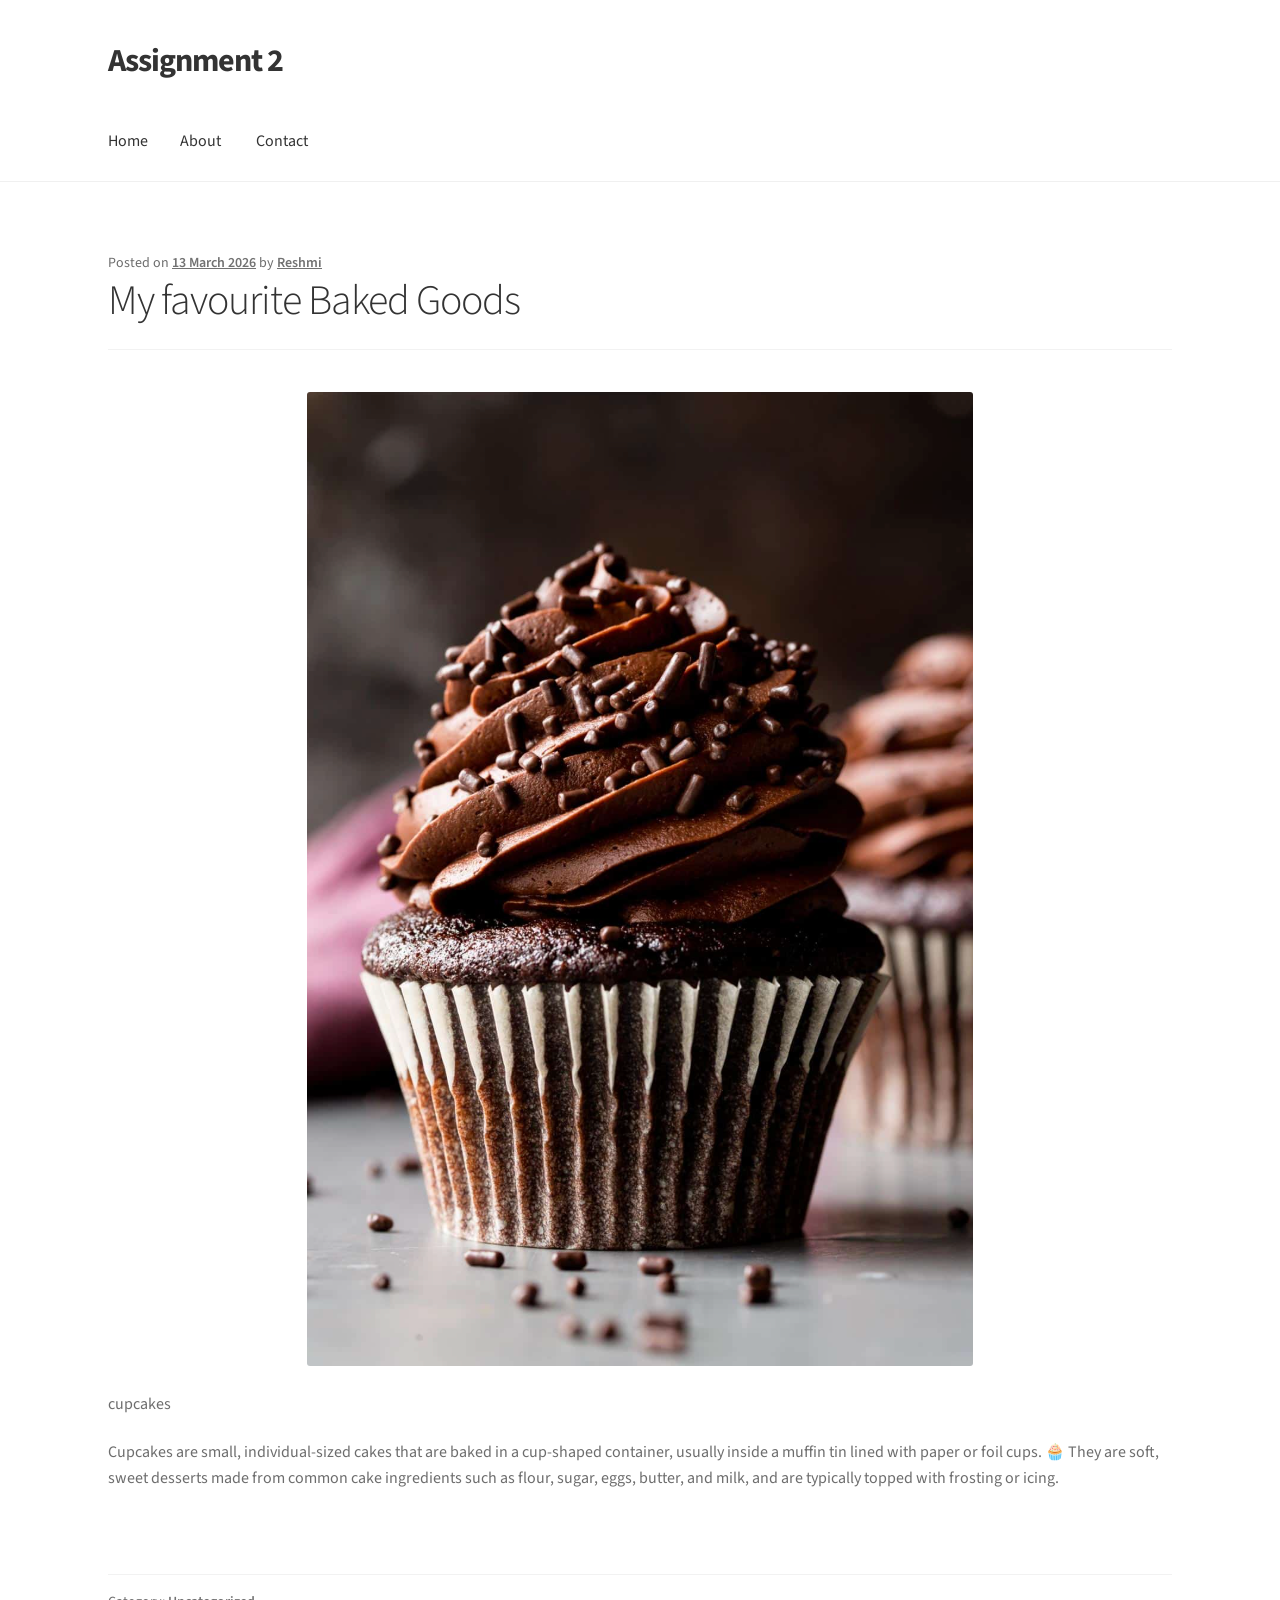
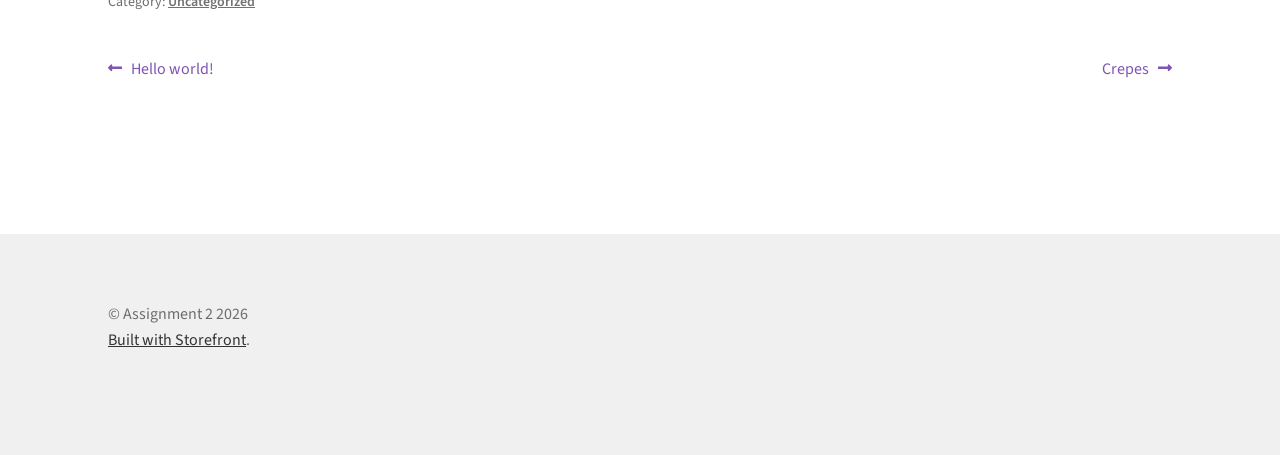
<file: my-favourite-baked-goods/index.html>
<!doctype html>
<html lang="en-CA">
<head>
<meta charset="UTF-8">
<meta name="viewport" content="width=device-width, initial-scale=1">
<link rel="profile" href="https://gmpg.org/xfn/11">
<link rel="pingback" href="/xmlrpc.php">

<title>My favourite Baked Goods &#8211; Assignment 2</title>
<meta name='robots' content='max-image-preview:large' />
<link rel='dns-prefetch' href='//localhost' />
<link rel='dns-prefetch' href='//fonts.googleapis.com' />
<link rel="alternate" type="application/rss+xml" title="Assignment 2 &raquo; Feed" href="/feed/" />
<link rel="alternate" type="application/rss+xml" title="Assignment 2 &raquo; Comments Feed" href="/comments/feed/" />
<link rel="alternate" type="application/rss+xml" title="Assignment 2 &raquo; My favourite Baked Goods Comments Feed" href="/my-favourite-baked-goods/feed/" />
<link rel="alternate" title="oEmbed (JSON)" type="application/json+oembed" href="/wp-json/oembed/1.0/embed?url=http%3A%2F%2Flocalhost%3A8000%2Fmy-favourite-baked-goods%2F" />
<link rel="alternate" title="oEmbed (XML)" type="text/xml+oembed" href="/wp-json/oembed/1.0/embed?url=http%3A%2F%2Flocalhost%3A8000%2Fmy-favourite-baked-goods%2F&#038;format=xml" />
<style id='wp-img-auto-sizes-contain-inline-css'>
img:is([sizes=auto i],[sizes^="auto," i]){contain-intrinsic-size:3000px 1500px}
/*# sourceURL=wp-img-auto-sizes-contain-inline-css */
</style>
<style id='wp-emoji-styles-inline-css'>

	img.wp-smiley, img.emoji {
		display: inline !important;
		border: none !important;
		box-shadow: none !important;
		height: 1em !important;
		width: 1em !important;
		margin: 0 0.07em !important;
		vertical-align: -0.1em !important;
		background: none !important;
		padding: 0 !important;
	}
/*# sourceURL=wp-emoji-styles-inline-css */
</style>
<style id='wp-block-library-inline-css'>
:root{--wp-block-synced-color:#7a00df;--wp-block-synced-color--rgb:122,0,223;--wp-bound-block-color:var(--wp-block-synced-color);--wp-editor-canvas-background:#ddd;--wp-admin-theme-color:#007cba;--wp-admin-theme-color--rgb:0,124,186;--wp-admin-theme-color-darker-10:#006ba1;--wp-admin-theme-color-darker-10--rgb:0,107,160.5;--wp-admin-theme-color-darker-20:#005a87;--wp-admin-theme-color-darker-20--rgb:0,90,135;--wp-admin-border-width-focus:2px}@media (min-resolution:192dpi){:root{--wp-admin-border-width-focus:1.5px}}.wp-element-button{cursor:pointer}:root .has-very-light-gray-background-color{background-color:#eee}:root .has-very-dark-gray-background-color{background-color:#313131}:root .has-very-light-gray-color{color:#eee}:root .has-very-dark-gray-color{color:#313131}:root .has-vivid-green-cyan-to-vivid-cyan-blue-gradient-background{background:linear-gradient(135deg,#00d084,#0693e3)}:root .has-purple-crush-gradient-background{background:linear-gradient(135deg,#34e2e4,#4721fb 50%,#ab1dfe)}:root .has-hazy-dawn-gradient-background{background:linear-gradient(135deg,#faaca8,#dad0ec)}:root .has-subdued-olive-gradient-background{background:linear-gradient(135deg,#fafae1,#67a671)}:root .has-atomic-cream-gradient-background{background:linear-gradient(135deg,#fdd79a,#004a59)}:root .has-nightshade-gradient-background{background:linear-gradient(135deg,#330968,#31cdcf)}:root .has-midnight-gradient-background{background:linear-gradient(135deg,#020381,#2874fc)}:root{--wp--preset--font-size--normal:16px;--wp--preset--font-size--huge:42px}.has-regular-font-size{font-size:1em}.has-larger-font-size{font-size:2.625em}.has-normal-font-size{font-size:var(--wp--preset--font-size--normal)}.has-huge-font-size{font-size:var(--wp--preset--font-size--huge)}.has-text-align-center{text-align:center}.has-text-align-left{text-align:left}.has-text-align-right{text-align:right}.has-fit-text{white-space:nowrap!important}#end-resizable-editor-section{display:none}.aligncenter{clear:both}.items-justified-left{justify-content:flex-start}.items-justified-center{justify-content:center}.items-justified-right{justify-content:flex-end}.items-justified-space-between{justify-content:space-between}.screen-reader-text{border:0;clip-path:inset(50%);height:1px;margin:-1px;overflow:hidden;padding:0;position:absolute;width:1px;word-wrap:normal!important}.screen-reader-text:focus{background-color:#ddd;clip-path:none;color:#444;display:block;font-size:1em;height:auto;left:5px;line-height:normal;padding:15px 23px 14px;text-decoration:none;top:5px;width:auto;z-index:100000}html :where(.has-border-color){border-style:solid}html :where([style*=border-top-color]){border-top-style:solid}html :where([style*=border-right-color]){border-right-style:solid}html :where([style*=border-bottom-color]){border-bottom-style:solid}html :where([style*=border-left-color]){border-left-style:solid}html :where([style*=border-width]){border-style:solid}html :where([style*=border-top-width]){border-top-style:solid}html :where([style*=border-right-width]){border-right-style:solid}html :where([style*=border-bottom-width]){border-bottom-style:solid}html :where([style*=border-left-width]){border-left-style:solid}html :where(img[class*=wp-image-]){height:auto;max-width:100%}:where(figure){margin:0 0 1em}html :where(.is-position-sticky){--wp-admin--admin-bar--position-offset:var(--wp-admin--admin-bar--height,0px)}@media screen and (max-width:600px){html :where(.is-position-sticky){--wp-admin--admin-bar--position-offset:0px}}

/*# sourceURL=wp-block-library-inline-css */
</style>
<style id='wp-block-heading-inline-css'>
h1:where(.wp-block-heading).has-background,h2:where(.wp-block-heading).has-background,h3:where(.wp-block-heading).has-background,h4:where(.wp-block-heading).has-background,h5:where(.wp-block-heading).has-background,h6:where(.wp-block-heading).has-background{padding:1.25em 2.375em}h1.has-text-align-left[style*=writing-mode]:where([style*=vertical-lr]),h1.has-text-align-right[style*=writing-mode]:where([style*=vertical-rl]),h2.has-text-align-left[style*=writing-mode]:where([style*=vertical-lr]),h2.has-text-align-right[style*=writing-mode]:where([style*=vertical-rl]),h3.has-text-align-left[style*=writing-mode]:where([style*=vertical-lr]),h3.has-text-align-right[style*=writing-mode]:where([style*=vertical-rl]),h4.has-text-align-left[style*=writing-mode]:where([style*=vertical-lr]),h4.has-text-align-right[style*=writing-mode]:where([style*=vertical-rl]),h5.has-text-align-left[style*=writing-mode]:where([style*=vertical-lr]),h5.has-text-align-right[style*=writing-mode]:where([style*=vertical-rl]),h6.has-text-align-left[style*=writing-mode]:where([style*=vertical-lr]),h6.has-text-align-right[style*=writing-mode]:where([style*=vertical-rl]){rotate:180deg}
/*# sourceURL=/wp-includes/blocks/heading/style.min.css */
</style>
<style id='wp-block-paragraph-inline-css'>
.is-small-text{font-size:.875em}.is-regular-text{font-size:1em}.is-large-text{font-size:2.25em}.is-larger-text{font-size:3em}.has-drop-cap:not(:focus):first-letter{float:left;font-size:8.4em;font-style:normal;font-weight:100;line-height:.68;margin:.05em .1em 0 0;text-transform:uppercase}body.rtl .has-drop-cap:not(:focus):first-letter{float:none;margin-left:.1em}p.has-drop-cap.has-background{overflow:hidden}:root :where(p.has-background){padding:1.25em 2.375em}:where(p.has-text-color:not(.has-link-color)) a{color:inherit}p.has-text-align-left[style*="writing-mode:vertical-lr"],p.has-text-align-right[style*="writing-mode:vertical-rl"]{rotate:180deg}
/*# sourceURL=/wp-includes/blocks/paragraph/style.min.css */
</style>

<style id='classic-theme-styles-inline-css'>
/*! This file is auto-generated */
.wp-block-button__link{color:#fff;background-color:#32373c;border-radius:9999px;box-shadow:none;text-decoration:none;padding:calc(.667em + 2px) calc(1.333em + 2px);font-size:1.125em}.wp-block-file__button{background:#32373c;color:#fff;text-decoration:none}
/*# sourceURL=/wp-includes/css/classic-themes.min.css */
</style>
<link rel='stylesheet' id='storefront-gutenberg-blocks-css' href='/wp-content/themes/storefront/assets/css/base/gutenberg-blocks.css?ver=4.6.2' media='all' />
<style id='storefront-gutenberg-blocks-inline-css'>

				.wp-block-button__link:not(.has-text-color) {
					color: #333333;
				}

				.wp-block-button__link:not(.has-text-color):hover,
				.wp-block-button__link:not(.has-text-color):focus,
				.wp-block-button__link:not(.has-text-color):active {
					color: #333333;
				}

				.wp-block-button__link:not(.has-background) {
					background-color: #eeeeee;
				}

				.wp-block-button__link:not(.has-background):hover,
				.wp-block-button__link:not(.has-background):focus,
				.wp-block-button__link:not(.has-background):active {
					border-color: #d5d5d5;
					background-color: #d5d5d5;
				}

				.wc-block-grid__products .wc-block-grid__product .wp-block-button__link {
					background-color: #eeeeee;
					border-color: #eeeeee;
					color: #333333;
				}

				.wp-block-quote footer,
				.wp-block-quote cite,
				.wp-block-quote__citation {
					color: #6d6d6d;
				}

				.wp-block-pullquote cite,
				.wp-block-pullquote footer,
				.wp-block-pullquote__citation {
					color: #6d6d6d;
				}

				.wp-block-image figcaption {
					color: #6d6d6d;
				}

				.wp-block-separator.is-style-dots::before {
					color: #333333;
				}

				.wp-block-file a.wp-block-file__button {
					color: #333333;
					background-color: #eeeeee;
					border-color: #eeeeee;
				}

				.wp-block-file a.wp-block-file__button:hover,
				.wp-block-file a.wp-block-file__button:focus,
				.wp-block-file a.wp-block-file__button:active {
					color: #333333;
					background-color: #d5d5d5;
				}

				.wp-block-code,
				.wp-block-preformatted pre {
					color: #6d6d6d;
				}

				.wp-block-table:not( .has-background ):not( .is-style-stripes ) tbody tr:nth-child(2n) td {
					background-color: #fdfdfd;
				}

				.wp-block-cover .wp-block-cover__inner-container h1:not(.has-text-color),
				.wp-block-cover .wp-block-cover__inner-container h2:not(.has-text-color),
				.wp-block-cover .wp-block-cover__inner-container h3:not(.has-text-color),
				.wp-block-cover .wp-block-cover__inner-container h4:not(.has-text-color),
				.wp-block-cover .wp-block-cover__inner-container h5:not(.has-text-color),
				.wp-block-cover .wp-block-cover__inner-container h6:not(.has-text-color) {
					color: #000000;
				}

				div.wc-block-components-price-slider__range-input-progress,
				.rtl .wc-block-components-price-slider__range-input-progress {
					--range-color: #7f54b3;
				}

				/* Target only IE11 */
				@media all and (-ms-high-contrast: none), (-ms-high-contrast: active) {
					.wc-block-components-price-slider__range-input-progress {
						background: #7f54b3;
					}
				}

				.wc-block-components-button:not(.is-link) {
					background-color: #333333;
					color: #ffffff;
				}

				.wc-block-components-button:not(.is-link):hover,
				.wc-block-components-button:not(.is-link):focus,
				.wc-block-components-button:not(.is-link):active {
					background-color: #1a1a1a;
					color: #ffffff;
				}

				.wc-block-components-button:not(.is-link):disabled {
					background-color: #333333;
					color: #ffffff;
				}

				.wc-block-cart__submit-container {
					background-color: #ffffff;
				}

				.wc-block-cart__submit-container::before {
					color: rgba(220,220,220,0.5);
				}

				.wc-block-components-order-summary-item__quantity {
					background-color: #ffffff;
					border-color: #6d6d6d;
					box-shadow: 0 0 0 2px #ffffff;
					color: #6d6d6d;
				}
			
/*# sourceURL=storefront-gutenberg-blocks-inline-css */
</style>
<style id='global-styles-inline-css'>
:root{--wp--preset--aspect-ratio--square: 1;--wp--preset--aspect-ratio--4-3: 4/3;--wp--preset--aspect-ratio--3-4: 3/4;--wp--preset--aspect-ratio--3-2: 3/2;--wp--preset--aspect-ratio--2-3: 2/3;--wp--preset--aspect-ratio--16-9: 16/9;--wp--preset--aspect-ratio--9-16: 9/16;--wp--preset--color--black: #000000;--wp--preset--color--cyan-bluish-gray: #abb8c3;--wp--preset--color--white: #ffffff;--wp--preset--color--pale-pink: #f78da7;--wp--preset--color--vivid-red: #cf2e2e;--wp--preset--color--luminous-vivid-orange: #ff6900;--wp--preset--color--luminous-vivid-amber: #fcb900;--wp--preset--color--light-green-cyan: #7bdcb5;--wp--preset--color--vivid-green-cyan: #00d084;--wp--preset--color--pale-cyan-blue: #8ed1fc;--wp--preset--color--vivid-cyan-blue: #0693e3;--wp--preset--color--vivid-purple: #9b51e0;--wp--preset--gradient--vivid-cyan-blue-to-vivid-purple: linear-gradient(135deg,rgb(6,147,227) 0%,rgb(155,81,224) 100%);--wp--preset--gradient--light-green-cyan-to-vivid-green-cyan: linear-gradient(135deg,rgb(122,220,180) 0%,rgb(0,208,130) 100%);--wp--preset--gradient--luminous-vivid-amber-to-luminous-vivid-orange: linear-gradient(135deg,rgb(252,185,0) 0%,rgb(255,105,0) 100%);--wp--preset--gradient--luminous-vivid-orange-to-vivid-red: linear-gradient(135deg,rgb(255,105,0) 0%,rgb(207,46,46) 100%);--wp--preset--gradient--very-light-gray-to-cyan-bluish-gray: linear-gradient(135deg,rgb(238,238,238) 0%,rgb(169,184,195) 100%);--wp--preset--gradient--cool-to-warm-spectrum: linear-gradient(135deg,rgb(74,234,220) 0%,rgb(151,120,209) 20%,rgb(207,42,186) 40%,rgb(238,44,130) 60%,rgb(251,105,98) 80%,rgb(254,248,76) 100%);--wp--preset--gradient--blush-light-purple: linear-gradient(135deg,rgb(255,206,236) 0%,rgb(152,150,240) 100%);--wp--preset--gradient--blush-bordeaux: linear-gradient(135deg,rgb(254,205,165) 0%,rgb(254,45,45) 50%,rgb(107,0,62) 100%);--wp--preset--gradient--luminous-dusk: linear-gradient(135deg,rgb(255,203,112) 0%,rgb(199,81,192) 50%,rgb(65,88,208) 100%);--wp--preset--gradient--pale-ocean: linear-gradient(135deg,rgb(255,245,203) 0%,rgb(182,227,212) 50%,rgb(51,167,181) 100%);--wp--preset--gradient--electric-grass: linear-gradient(135deg,rgb(202,248,128) 0%,rgb(113,206,126) 100%);--wp--preset--gradient--midnight: linear-gradient(135deg,rgb(2,3,129) 0%,rgb(40,116,252) 100%);--wp--preset--font-size--small: 14px;--wp--preset--font-size--medium: 23px;--wp--preset--font-size--large: 26px;--wp--preset--font-size--x-large: 42px;--wp--preset--font-size--normal: 16px;--wp--preset--font-size--huge: 37px;--wp--preset--spacing--20: 0.44rem;--wp--preset--spacing--30: 0.67rem;--wp--preset--spacing--40: 1rem;--wp--preset--spacing--50: 1.5rem;--wp--preset--spacing--60: 2.25rem;--wp--preset--spacing--70: 3.38rem;--wp--preset--spacing--80: 5.06rem;--wp--preset--shadow--natural: 6px 6px 9px rgba(0, 0, 0, 0.2);--wp--preset--shadow--deep: 12px 12px 50px rgba(0, 0, 0, 0.4);--wp--preset--shadow--sharp: 6px 6px 0px rgba(0, 0, 0, 0.2);--wp--preset--shadow--outlined: 6px 6px 0px -3px rgb(255, 255, 255), 6px 6px rgb(0, 0, 0);--wp--preset--shadow--crisp: 6px 6px 0px rgb(0, 0, 0);}:root :where(.is-layout-flow) > :first-child{margin-block-start: 0;}:root :where(.is-layout-flow) > :last-child{margin-block-end: 0;}:root :where(.is-layout-flow) > *{margin-block-start: 24px;margin-block-end: 0;}:root :where(.is-layout-constrained) > :first-child{margin-block-start: 0;}:root :where(.is-layout-constrained) > :last-child{margin-block-end: 0;}:root :where(.is-layout-constrained) > *{margin-block-start: 24px;margin-block-end: 0;}:root :where(.is-layout-flex){gap: 24px;}:root :where(.is-layout-grid){gap: 24px;}body .is-layout-flex{display: flex;}.is-layout-flex{flex-wrap: wrap;align-items: center;}.is-layout-flex > :is(*, div){margin: 0;}body .is-layout-grid{display: grid;}.is-layout-grid > :is(*, div){margin: 0;}.has-black-color{color: var(--wp--preset--color--black) !important;}.has-cyan-bluish-gray-color{color: var(--wp--preset--color--cyan-bluish-gray) !important;}.has-white-color{color: var(--wp--preset--color--white) !important;}.has-pale-pink-color{color: var(--wp--preset--color--pale-pink) !important;}.has-vivid-red-color{color: var(--wp--preset--color--vivid-red) !important;}.has-luminous-vivid-orange-color{color: var(--wp--preset--color--luminous-vivid-orange) !important;}.has-luminous-vivid-amber-color{color: var(--wp--preset--color--luminous-vivid-amber) !important;}.has-light-green-cyan-color{color: var(--wp--preset--color--light-green-cyan) !important;}.has-vivid-green-cyan-color{color: var(--wp--preset--color--vivid-green-cyan) !important;}.has-pale-cyan-blue-color{color: var(--wp--preset--color--pale-cyan-blue) !important;}.has-vivid-cyan-blue-color{color: var(--wp--preset--color--vivid-cyan-blue) !important;}.has-vivid-purple-color{color: var(--wp--preset--color--vivid-purple) !important;}.has-black-background-color{background-color: var(--wp--preset--color--black) !important;}.has-cyan-bluish-gray-background-color{background-color: var(--wp--preset--color--cyan-bluish-gray) !important;}.has-white-background-color{background-color: var(--wp--preset--color--white) !important;}.has-pale-pink-background-color{background-color: var(--wp--preset--color--pale-pink) !important;}.has-vivid-red-background-color{background-color: var(--wp--preset--color--vivid-red) !important;}.has-luminous-vivid-orange-background-color{background-color: var(--wp--preset--color--luminous-vivid-orange) !important;}.has-luminous-vivid-amber-background-color{background-color: var(--wp--preset--color--luminous-vivid-amber) !important;}.has-light-green-cyan-background-color{background-color: var(--wp--preset--color--light-green-cyan) !important;}.has-vivid-green-cyan-background-color{background-color: var(--wp--preset--color--vivid-green-cyan) !important;}.has-pale-cyan-blue-background-color{background-color: var(--wp--preset--color--pale-cyan-blue) !important;}.has-vivid-cyan-blue-background-color{background-color: var(--wp--preset--color--vivid-cyan-blue) !important;}.has-vivid-purple-background-color{background-color: var(--wp--preset--color--vivid-purple) !important;}.has-black-border-color{border-color: var(--wp--preset--color--black) !important;}.has-cyan-bluish-gray-border-color{border-color: var(--wp--preset--color--cyan-bluish-gray) !important;}.has-white-border-color{border-color: var(--wp--preset--color--white) !important;}.has-pale-pink-border-color{border-color: var(--wp--preset--color--pale-pink) !important;}.has-vivid-red-border-color{border-color: var(--wp--preset--color--vivid-red) !important;}.has-luminous-vivid-orange-border-color{border-color: var(--wp--preset--color--luminous-vivid-orange) !important;}.has-luminous-vivid-amber-border-color{border-color: var(--wp--preset--color--luminous-vivid-amber) !important;}.has-light-green-cyan-border-color{border-color: var(--wp--preset--color--light-green-cyan) !important;}.has-vivid-green-cyan-border-color{border-color: var(--wp--preset--color--vivid-green-cyan) !important;}.has-pale-cyan-blue-border-color{border-color: var(--wp--preset--color--pale-cyan-blue) !important;}.has-vivid-cyan-blue-border-color{border-color: var(--wp--preset--color--vivid-cyan-blue) !important;}.has-vivid-purple-border-color{border-color: var(--wp--preset--color--vivid-purple) !important;}.has-vivid-cyan-blue-to-vivid-purple-gradient-background{background: var(--wp--preset--gradient--vivid-cyan-blue-to-vivid-purple) !important;}.has-light-green-cyan-to-vivid-green-cyan-gradient-background{background: var(--wp--preset--gradient--light-green-cyan-to-vivid-green-cyan) !important;}.has-luminous-vivid-amber-to-luminous-vivid-orange-gradient-background{background: var(--wp--preset--gradient--luminous-vivid-amber-to-luminous-vivid-orange) !important;}.has-luminous-vivid-orange-to-vivid-red-gradient-background{background: var(--wp--preset--gradient--luminous-vivid-orange-to-vivid-red) !important;}.has-very-light-gray-to-cyan-bluish-gray-gradient-background{background: var(--wp--preset--gradient--very-light-gray-to-cyan-bluish-gray) !important;}.has-cool-to-warm-spectrum-gradient-background{background: var(--wp--preset--gradient--cool-to-warm-spectrum) !important;}.has-blush-light-purple-gradient-background{background: var(--wp--preset--gradient--blush-light-purple) !important;}.has-blush-bordeaux-gradient-background{background: var(--wp--preset--gradient--blush-bordeaux) !important;}.has-luminous-dusk-gradient-background{background: var(--wp--preset--gradient--luminous-dusk) !important;}.has-pale-ocean-gradient-background{background: var(--wp--preset--gradient--pale-ocean) !important;}.has-electric-grass-gradient-background{background: var(--wp--preset--gradient--electric-grass) !important;}.has-midnight-gradient-background{background: var(--wp--preset--gradient--midnight) !important;}.has-small-font-size{font-size: var(--wp--preset--font-size--small) !important;}.has-medium-font-size{font-size: var(--wp--preset--font-size--medium) !important;}.has-large-font-size{font-size: var(--wp--preset--font-size--large) !important;}.has-x-large-font-size{font-size: var(--wp--preset--font-size--x-large) !important;}
/*# sourceURL=global-styles-inline-css */
</style>

<link rel='stylesheet' id='parent-style-css' href='/wp-content/themes/storefront/style.css?ver=6.9.4' media='all' />
<link rel='stylesheet' id='child-style-css' href='/wp-content/themes/storefront_child/style.css?ver=6.9.4' media='all' />
<link rel='stylesheet' id='storefront-style-css' href='/wp-content/themes/storefront/style.css?ver=4.6.2' media='all' />
<style id='storefront-style-inline-css'>

			.main-navigation ul li a,
			.site-title a,
			ul.menu li a,
			.site-branding h1 a,
			button.menu-toggle,
			button.menu-toggle:hover,
			.handheld-navigation .dropdown-toggle {
				color: #333333;
			}

			button.menu-toggle,
			button.menu-toggle:hover {
				border-color: #333333;
			}

			.main-navigation ul li a:hover,
			.main-navigation ul li:hover > a,
			.site-title a:hover,
			.site-header ul.menu li.current-menu-item > a {
				color: #747474;
			}

			table:not( .has-background ) th {
				background-color: #f8f8f8;
			}

			table:not( .has-background ) tbody td {
				background-color: #fdfdfd;
			}

			table:not( .has-background ) tbody tr:nth-child(2n) td,
			fieldset,
			fieldset legend {
				background-color: #fbfbfb;
			}

			.site-header,
			.secondary-navigation ul ul,
			.main-navigation ul.menu > li.menu-item-has-children:after,
			.secondary-navigation ul.menu ul,
			.storefront-handheld-footer-bar,
			.storefront-handheld-footer-bar ul li > a,
			.storefront-handheld-footer-bar ul li.search .site-search,
			button.menu-toggle,
			button.menu-toggle:hover {
				background-color: #ffffff;
			}

			p.site-description,
			.site-header,
			.storefront-handheld-footer-bar {
				color: #404040;
			}

			button.menu-toggle:after,
			button.menu-toggle:before,
			button.menu-toggle span:before {
				background-color: #333333;
			}

			h1, h2, h3, h4, h5, h6, .wc-block-grid__product-title {
				color: #333333;
			}

			.widget h1 {
				border-bottom-color: #333333;
			}

			body,
			.secondary-navigation a {
				color: #6d6d6d;
			}

			.widget-area .widget a,
			.hentry .entry-header .posted-on a,
			.hentry .entry-header .post-author a,
			.hentry .entry-header .post-comments a,
			.hentry .entry-header .byline a {
				color: #727272;
			}

			a {
				color: #7f54b3;
			}

			a:focus,
			button:focus,
			.button.alt:focus,
			input:focus,
			textarea:focus,
			input[type="button"]:focus,
			input[type="reset"]:focus,
			input[type="submit"]:focus,
			input[type="email"]:focus,
			input[type="tel"]:focus,
			input[type="url"]:focus,
			input[type="password"]:focus,
			input[type="search"]:focus {
				outline-color: #7f54b3;
			}

			button, input[type="button"], input[type="reset"], input[type="submit"], .button, .widget a.button {
				background-color: #eeeeee;
				border-color: #eeeeee;
				color: #333333;
			}

			button:hover, input[type="button"]:hover, input[type="reset"]:hover, input[type="submit"]:hover, .button:hover, .widget a.button:hover {
				background-color: #d5d5d5;
				border-color: #d5d5d5;
				color: #333333;
			}

			button.alt, input[type="button"].alt, input[type="reset"].alt, input[type="submit"].alt, .button.alt, .widget-area .widget a.button.alt {
				background-color: #333333;
				border-color: #333333;
				color: #ffffff;
			}

			button.alt:hover, input[type="button"].alt:hover, input[type="reset"].alt:hover, input[type="submit"].alt:hover, .button.alt:hover, .widget-area .widget a.button.alt:hover {
				background-color: #1a1a1a;
				border-color: #1a1a1a;
				color: #ffffff;
			}

			.pagination .page-numbers li .page-numbers.current {
				background-color: #e6e6e6;
				color: #636363;
			}

			#comments .comment-list .comment-content .comment-text {
				background-color: #f8f8f8;
			}

			.site-footer {
				background-color: #f0f0f0;
				color: #6d6d6d;
			}

			.site-footer a:not(.button):not(.components-button) {
				color: #333333;
			}

			.site-footer .storefront-handheld-footer-bar a:not(.button):not(.components-button) {
				color: #333333;
			}

			.site-footer h1, .site-footer h2, .site-footer h3, .site-footer h4, .site-footer h5, .site-footer h6, .site-footer .widget .widget-title, .site-footer .widget .widgettitle {
				color: #333333;
			}

			.page-template-template-homepage.has-post-thumbnail .type-page.has-post-thumbnail .entry-title {
				color: #000000;
			}

			.page-template-template-homepage.has-post-thumbnail .type-page.has-post-thumbnail .entry-content {
				color: #000000;
			}

			@media screen and ( min-width: 768px ) {
				.secondary-navigation ul.menu a:hover {
					color: #595959;
				}

				.secondary-navigation ul.menu a {
					color: #404040;
				}

				.main-navigation ul.menu ul.sub-menu,
				.main-navigation ul.nav-menu ul.children {
					background-color: #f0f0f0;
				}

				.site-header {
					border-bottom-color: #f0f0f0;
				}
			}
/*# sourceURL=storefront-style-inline-css */
</style>
<link rel='stylesheet' id='storefront-icons-css' href='/wp-content/themes/storefront/assets/css/base/icons.css?ver=4.6.2' media='all' />
<link rel='stylesheet' id='storefront-fonts-css' href='https://fonts.googleapis.com/css?family=Source+Sans+Pro%3A400%2C300%2C300italic%2C400italic%2C600%2C700%2C900&#038;subset=latin%2Clatin-ext&#038;ver=4.6.2' media='all' />
<link rel='stylesheet' id='storefront-child-style-css' href='/wp-content/themes/storefront_child/style.css?ver=6.9.4' media='all' />
<script src="/wp-content/themes/storefront_child/customElements.js?ver=6.9.4" id="custom_javascript-js"></script>
<link rel="https://api.w.org/" href="/wp-json/" /><link rel="alternate" title="JSON" type="application/json" href="/wp-json/wp/v2/posts/5" /><link rel="EditURI" type="application/rsd+xml" title="RSD" href="/xmlrpc.php?rsd" />
<meta name="generator" content="WordPress 6.9.4" />
<link rel="canonical" href="/my-favourite-baked-goods/" />
<link rel='shortlink' href='/?p=5' />
</head>

<body class="wp-singular post-template-default single single-post postid-5 single-format-standard wp-embed-responsive wp-theme-storefront wp-child-theme-storefront_child no-wc-breadcrumb storefront-full-width-content storefront-align-wide right-sidebar">



<div id="page" class="hfeed site">
	
	<header id="masthead" class="site-header" role="banner" style="">

		<div class="col-full">		<a class="skip-link screen-reader-text" href="#site-navigation">Skip to navigation</a>
		<a class="skip-link screen-reader-text" href="#content">Skip to content</a>
				<div class="site-branding">
			<div class="beta site-title"><a href="/" rel="home">Assignment 2</a></div>		</div>
		</div><div class="storefront-primary-navigation"><div class="col-full">		<nav id="site-navigation" class="main-navigation" role="navigation" aria-label="Primary Navigation">
		<button id="site-navigation-menu-toggle" class="menu-toggle" aria-controls="site-navigation" aria-expanded="false"><span>Menu</span></button>
			<div class="menu"><ul>
<li ><a href="/">Home</a></li><li class="page_item page-item-11"><a href="/about/">About</a></li>
<li class="page_item page-item-13"><a href="/contact/">Contact</a></li>
</ul></div>
<div class="menu"><ul>
<li ><a href="/">Home</a></li><li class="page_item page-item-11"><a href="/about/">About</a></li>
<li class="page_item page-item-13"><a href="/contact/">Contact</a></li>
</ul></div>
		</nav><!-- #site-navigation -->
		</div></div>
	</header><!-- #masthead -->

	
	<div id="content" class="site-content" tabindex="-1">
		<div class="col-full">

		
	<div id="primary" class="content-area">
		<main id="main" class="site-main" role="main">

		
<article id="post-5" class="post-5 post type-post status-publish format-standard has-post-thumbnail hentry category-uncategorized">

			<header class="entry-header">
		
			<span class="posted-on">Posted on <a href="/my-favourite-baked-goods/" rel="bookmark"><time class="entry-date published updated" datetime="2026-03-13T23:18:12-04:00">13 March 2026</time></a></span> <span class="post-author">by <a href="/author/reshmi/" rel="author">Reshmi</a></span> <h1 class="entry-title">My favourite Baked Goods</h1>		</header><!-- .entry-header -->
				<div class="entry-content">
		<img width="666" height="974" src="/wp-content/uploads/2026/03/Screenshot-2026-03-13-at-11.17.42a¯PM.png" class="attachment- size- wp-post-image" alt="" decoding="async" fetchpriority="high" srcset="/wp-content/uploads/2026/03/Screenshot-2026-03-13-at-11.17.42a¯PM.png 666w, /wp-content/uploads/2026/03/Screenshot-2026-03-13-at-11.17.42a¯PM-205x300.png 205w" sizes="(max-width: 666px) 100vw, 666px" />
<p>cupcakes </p>



<p>Cupcakes are small, individual-sized cakes that are baked in a cup-shaped container, usually inside a muffin tin lined with paper or foil cups. 🧁 They are soft, sweet desserts made from common cake ingredients such as flour, sugar, eggs, butter, and milk, and are typically topped with frosting or icing.</p>



<h3 class="wp-block-heading"></h3>



<p></p>
		</div><!-- .entry-content -->
		
		<aside class="entry-taxonomy">
						<div class="cat-links">
				Category: <a href="/category/uncategorized/" rel="category tag">Uncategorized</a>			</div>
			
					</aside>

		<nav id="post-navigation" class="navigation post-navigation" role="navigation" aria-label="Post Navigation"><h2 class="screen-reader-text">Post navigation</h2><div class="nav-links"><div class="nav-previous"><a href="/hello-world/" rel="prev"><span class="screen-reader-text">Previous post: </span>Hello world!</a></div><div class="nav-next"><a href="/crepes/" rel="next"><span class="screen-reader-text">Next post: </span>Crepes</a></div></div></nav>
</article><!-- #post-## -->

		</main><!-- #main -->
	</div><!-- #primary -->


		</div><!-- .col-full -->
	</div><!-- #content -->

	
	<footer id="colophon" class="site-footer" role="contentinfo">
		<div class="col-full">

					<div class="site-info">
			&copy; Assignment 2 2026
							<br />
				<a href="https://woocommerce.com/products/storefront/" target="_blank" title="Storefront -  The perfect platform for your next WooCommerce project." rel="noreferrer nofollow">Built with Storefront</a>.					</div><!-- .site-info -->
		
		</div><!-- .col-full -->
	</footer><!-- #colophon -->

	
</div><!-- #page -->

<script type="speculationrules">
{"prefetch":[{"source":"document","where":{"and":[{"href_matches":"/*"},{"not":{"href_matches":["/wp-*.php","/wp-admin/*","/wp-content/uploads/*","/wp-content/*","/wp-content/plugins/*","/wp-content/themes/storefront_child/*","/wp-content/themes/storefront/*","/*\\?(.+)"]}},{"not":{"selector_matches":"a[rel~=\"nofollow\"]"}},{"not":{"selector_matches":".no-prefetch, .no-prefetch a"}}]},"eagerness":"conservative"}]}
</script>
<script src="/wp-content/themes/storefront/assets/js/navigation.min.js?ver=4.6.2" id="storefront-navigation-js"></script>
<script id="wp-emoji-settings" type="application/json">
{"baseUrl":"https://s.w.org/images/core/emoji/17.0.2/72x72/","ext":".png","svgUrl":"https://s.w.org/images/core/emoji/17.0.2/svg/","svgExt":".svg","source":{"concatemoji":"/wp-includes/js/wp-emoji-release.min.js?ver=6.9.4"}}
</script>
<script type="module">
/*! This file is auto-generated */
const a=JSON.parse(document.getElementById("wp-emoji-settings").textContent),o=(window._wpemojiSettings=a,"wpEmojiSettingsSupports"),s=["flag","emoji"];function i(e){try{var t={supportTests:e,timestamp:(new Date).valueOf()};sessionStorage.setItem(o,JSON.stringify(t))}catch(e){}}function c(e,t,n){e.clearRect(0,0,e.canvas.width,e.canvas.height),e.fillText(t,0,0);t=new Uint32Array(e.getImageData(0,0,e.canvas.width,e.canvas.height).data);e.clearRect(0,0,e.canvas.width,e.canvas.height),e.fillText(n,0,0);const a=new Uint32Array(e.getImageData(0,0,e.canvas.width,e.canvas.height).data);return t.every((e,t)=>e===a[t])}function p(e,t){e.clearRect(0,0,e.canvas.width,e.canvas.height),e.fillText(t,0,0);var n=e.getImageData(16,16,1,1);for(let e=0;e<n.data.length;e++)if(0!==n.data[e])return!1;return!0}function u(e,t,n,a){switch(t){case"flag":return n(e,"\ud83c\udff3\ufe0f\u200d\u26a7\ufe0f","\ud83c\udff3\ufe0f\u200b\u26a7\ufe0f")?!1:!n(e,"\ud83c\udde8\ud83c\uddf6","\ud83c\udde8\u200b\ud83c\uddf6")&&!n(e,"\ud83c\udff4\udb40\udc67\udb40\udc62\udb40\udc65\udb40\udc6e\udb40\udc67\udb40\udc7f","\ud83c\udff4\u200b\udb40\udc67\u200b\udb40\udc62\u200b\udb40\udc65\u200b\udb40\udc6e\u200b\udb40\udc67\u200b\udb40\udc7f");case"emoji":return!a(e,"\ud83e\u1fac8")}return!1}function f(e,t,n,a){let r;const o=(r="undefined"!=typeof WorkerGlobalScope&&self instanceof WorkerGlobalScope?new OffscreenCanvas(300,150):document.createElement("canvas")).getContext("2d",{willReadFrequently:!0}),s=(o.textBaseline="top",o.font="600 32px Arial",{});return e.forEach(e=>{s[e]=t(o,e,n,a)}),s}function r(e){var t=document.createElement("script");t.src=e,t.defer=!0,document.head.appendChild(t)}a.supports={everything:!0,everythingExceptFlag:!0},new Promise(t=>{let n=function(){try{var e=JSON.parse(sessionStorage.getItem(o));if("object"==typeof e&&"number"==typeof e.timestamp&&(new Date).valueOf()<e.timestamp+604800&&"object"==typeof e.supportTests)return e.supportTests}catch(e){}return null}();if(!n){if("undefined"!=typeof Worker&&"undefined"!=typeof OffscreenCanvas&&"undefined"!=typeof URL&&URL.createObjectURL&&"undefined"!=typeof Blob)try{var e="postMessage("+f.toString()+"("+[JSON.stringify(s),u.toString(),c.toString(),p.toString()].join(",")+"));",a=new Blob([e],{type:"text/javascript"});const r=new Worker(URL.createObjectURL(a),{name:"wpTestEmojiSupports"});return void(r.onmessage=e=>{i(n=e.data),r.terminate(),t(n)})}catch(e){}i(n=f(s,u,c,p))}t(n)}).then(e=>{for(const n in e)a.supports[n]=e[n],a.supports.everything=a.supports.everything&&a.supports[n],"flag"!==n&&(a.supports.everythingExceptFlag=a.supports.everythingExceptFlag&&a.supports[n]);var t;a.supports.everythingExceptFlag=a.supports.everythingExceptFlag&&!a.supports.flag,a.supports.everything||((t=a.source||{}).concatemoji?r(t.concatemoji):t.wpemoji&&t.twemoji&&(r(t.twemoji),r(t.wpemoji)))});
//# sourceURL=/wp-includes/js/wp-emoji-loader.min.js
</script>

</body>
</html>
</file>
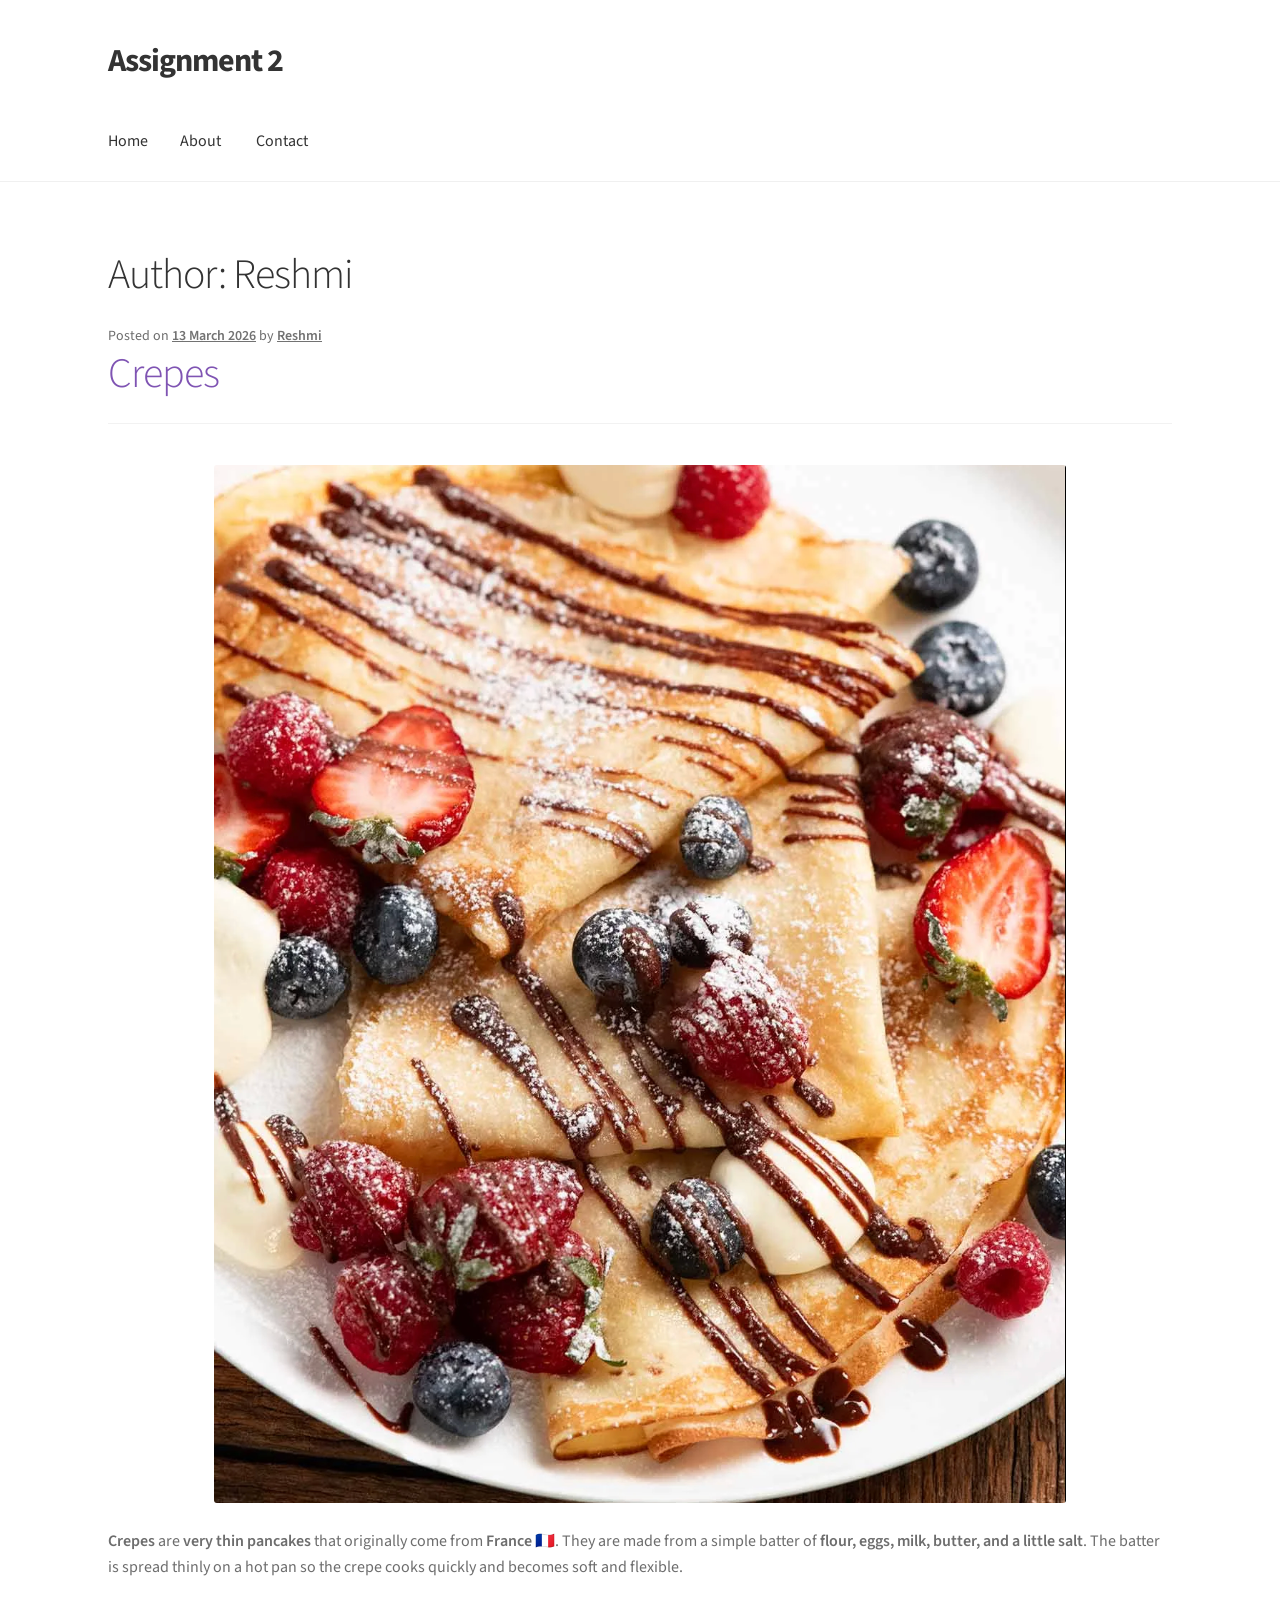
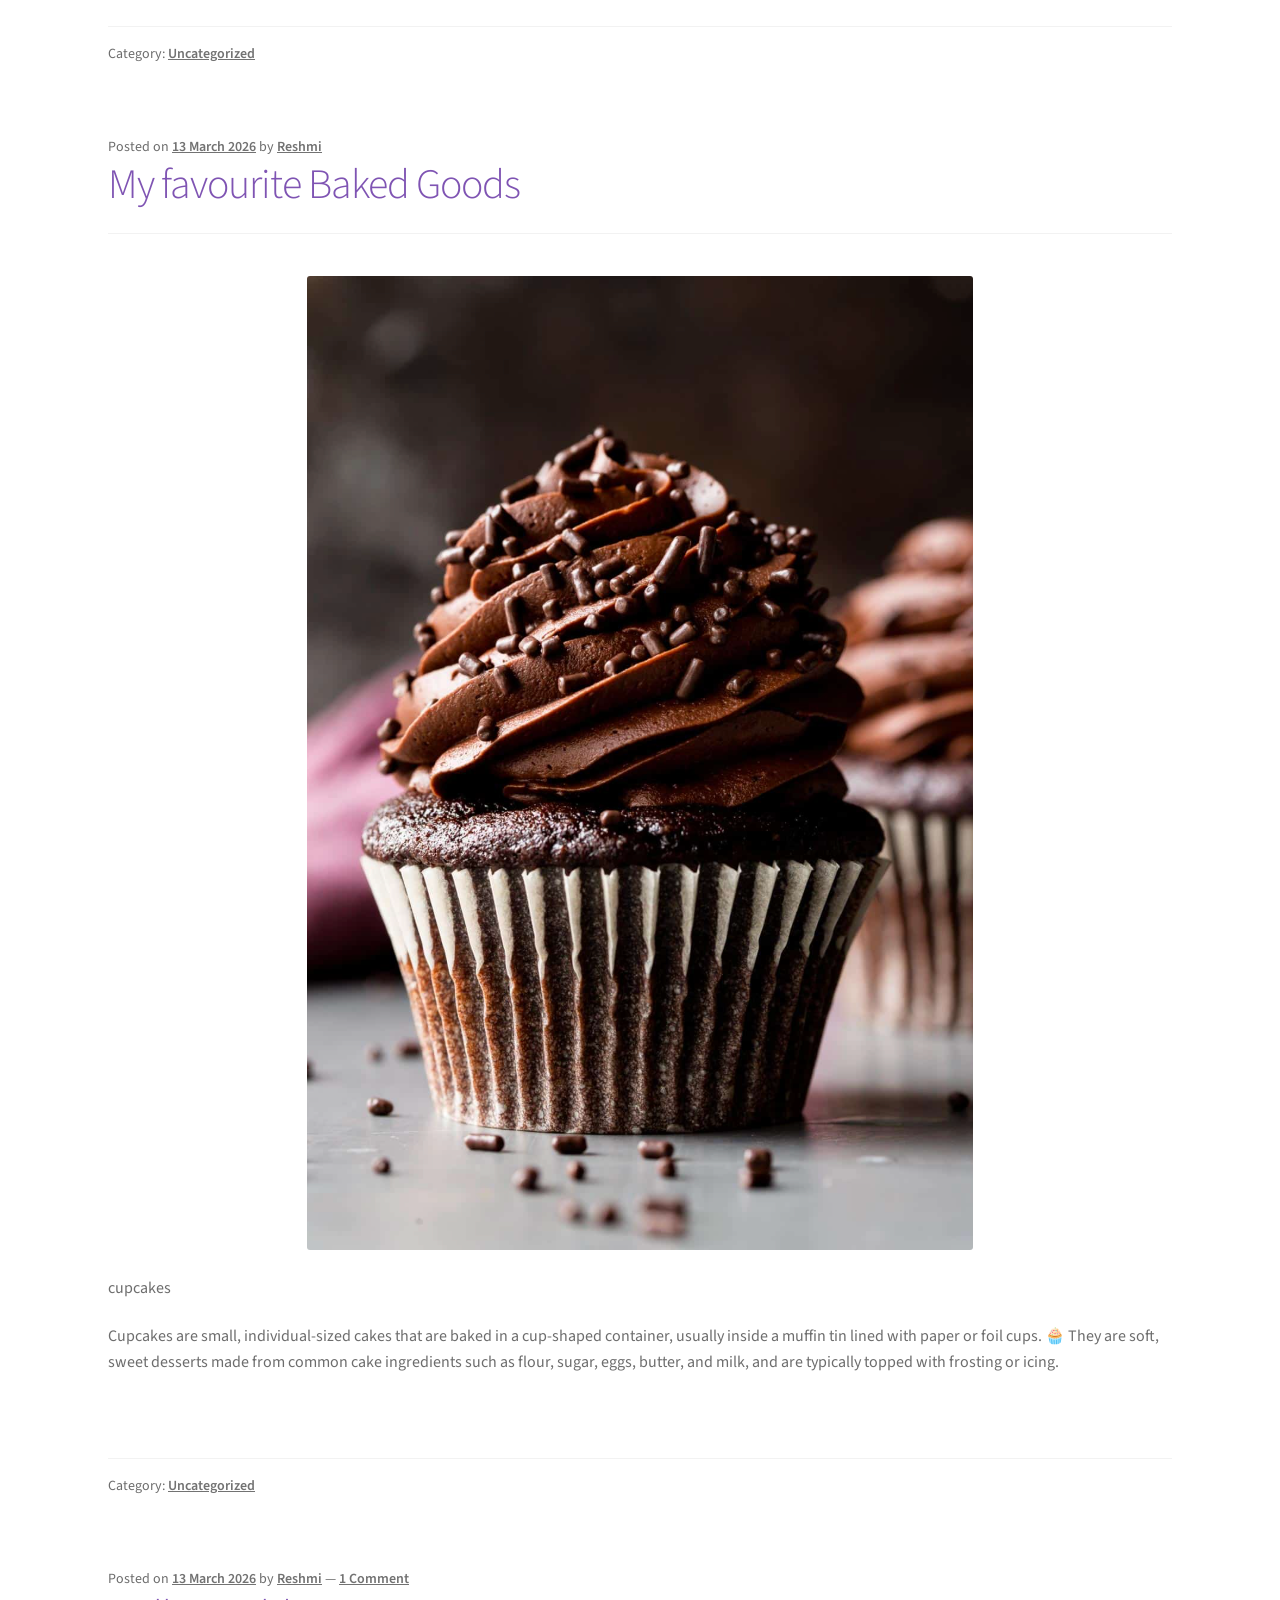
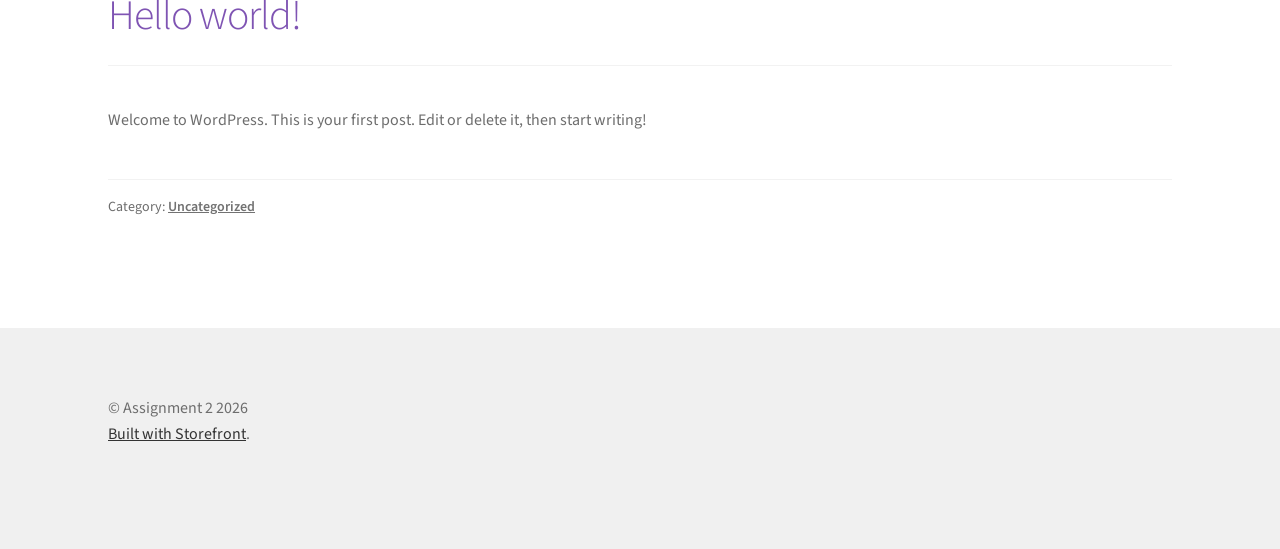
<file: author/reshmi/index.html>
<!doctype html>
<html lang="en-CA">
<head>
<meta charset="UTF-8">
<meta name="viewport" content="width=device-width, initial-scale=1">
<link rel="profile" href="https://gmpg.org/xfn/11">
<link rel="pingback" href="/xmlrpc.php">

<title>Reshmi &#8211; Assignment 2</title>
<meta name='robots' content='max-image-preview:large' />
<link rel='dns-prefetch' href='//localhost' />
<link rel='dns-prefetch' href='//fonts.googleapis.com' />
<link rel="alternate" type="application/rss+xml" title="Assignment 2 &raquo; Feed" href="/feed/" />
<link rel="alternate" type="application/rss+xml" title="Assignment 2 &raquo; Comments Feed" href="/comments/feed/" />
<link rel="alternate" type="application/rss+xml" title="Assignment 2 &raquo; Posts by Reshmi Feed" href="/author/reshmi/feed/" />
<style id='wp-img-auto-sizes-contain-inline-css'>
img:is([sizes=auto i],[sizes^="auto," i]){contain-intrinsic-size:3000px 1500px}
/*# sourceURL=wp-img-auto-sizes-contain-inline-css */
</style>
<style id='wp-emoji-styles-inline-css'>

	img.wp-smiley, img.emoji {
		display: inline !important;
		border: none !important;
		box-shadow: none !important;
		height: 1em !important;
		width: 1em !important;
		margin: 0 0.07em !important;
		vertical-align: -0.1em !important;
		background: none !important;
		padding: 0 !important;
	}
/*# sourceURL=wp-emoji-styles-inline-css */
</style>
<style id='wp-block-library-inline-css'>
:root{--wp-block-synced-color:#7a00df;--wp-block-synced-color--rgb:122,0,223;--wp-bound-block-color:var(--wp-block-synced-color);--wp-editor-canvas-background:#ddd;--wp-admin-theme-color:#007cba;--wp-admin-theme-color--rgb:0,124,186;--wp-admin-theme-color-darker-10:#006ba1;--wp-admin-theme-color-darker-10--rgb:0,107,160.5;--wp-admin-theme-color-darker-20:#005a87;--wp-admin-theme-color-darker-20--rgb:0,90,135;--wp-admin-border-width-focus:2px}@media (min-resolution:192dpi){:root{--wp-admin-border-width-focus:1.5px}}.wp-element-button{cursor:pointer}:root .has-very-light-gray-background-color{background-color:#eee}:root .has-very-dark-gray-background-color{background-color:#313131}:root .has-very-light-gray-color{color:#eee}:root .has-very-dark-gray-color{color:#313131}:root .has-vivid-green-cyan-to-vivid-cyan-blue-gradient-background{background:linear-gradient(135deg,#00d084,#0693e3)}:root .has-purple-crush-gradient-background{background:linear-gradient(135deg,#34e2e4,#4721fb 50%,#ab1dfe)}:root .has-hazy-dawn-gradient-background{background:linear-gradient(135deg,#faaca8,#dad0ec)}:root .has-subdued-olive-gradient-background{background:linear-gradient(135deg,#fafae1,#67a671)}:root .has-atomic-cream-gradient-background{background:linear-gradient(135deg,#fdd79a,#004a59)}:root .has-nightshade-gradient-background{background:linear-gradient(135deg,#330968,#31cdcf)}:root .has-midnight-gradient-background{background:linear-gradient(135deg,#020381,#2874fc)}:root{--wp--preset--font-size--normal:16px;--wp--preset--font-size--huge:42px}.has-regular-font-size{font-size:1em}.has-larger-font-size{font-size:2.625em}.has-normal-font-size{font-size:var(--wp--preset--font-size--normal)}.has-huge-font-size{font-size:var(--wp--preset--font-size--huge)}.has-text-align-center{text-align:center}.has-text-align-left{text-align:left}.has-text-align-right{text-align:right}.has-fit-text{white-space:nowrap!important}#end-resizable-editor-section{display:none}.aligncenter{clear:both}.items-justified-left{justify-content:flex-start}.items-justified-center{justify-content:center}.items-justified-right{justify-content:flex-end}.items-justified-space-between{justify-content:space-between}.screen-reader-text{border:0;clip-path:inset(50%);height:1px;margin:-1px;overflow:hidden;padding:0;position:absolute;width:1px;word-wrap:normal!important}.screen-reader-text:focus{background-color:#ddd;clip-path:none;color:#444;display:block;font-size:1em;height:auto;left:5px;line-height:normal;padding:15px 23px 14px;text-decoration:none;top:5px;width:auto;z-index:100000}html :where(.has-border-color){border-style:solid}html :where([style*=border-top-color]){border-top-style:solid}html :where([style*=border-right-color]){border-right-style:solid}html :where([style*=border-bottom-color]){border-bottom-style:solid}html :where([style*=border-left-color]){border-left-style:solid}html :where([style*=border-width]){border-style:solid}html :where([style*=border-top-width]){border-top-style:solid}html :where([style*=border-right-width]){border-right-style:solid}html :where([style*=border-bottom-width]){border-bottom-style:solid}html :where([style*=border-left-width]){border-left-style:solid}html :where(img[class*=wp-image-]){height:auto;max-width:100%}:where(figure){margin:0 0 1em}html :where(.is-position-sticky){--wp-admin--admin-bar--position-offset:var(--wp-admin--admin-bar--height,0px)}@media screen and (max-width:600px){html :where(.is-position-sticky){--wp-admin--admin-bar--position-offset:0px}}

/*# sourceURL=wp-block-library-inline-css */
</style>
<style id='wp-block-heading-inline-css'>
h1:where(.wp-block-heading).has-background,h2:where(.wp-block-heading).has-background,h3:where(.wp-block-heading).has-background,h4:where(.wp-block-heading).has-background,h5:where(.wp-block-heading).has-background,h6:where(.wp-block-heading).has-background{padding:1.25em 2.375em}h1.has-text-align-left[style*=writing-mode]:where([style*=vertical-lr]),h1.has-text-align-right[style*=writing-mode]:where([style*=vertical-rl]),h2.has-text-align-left[style*=writing-mode]:where([style*=vertical-lr]),h2.has-text-align-right[style*=writing-mode]:where([style*=vertical-rl]),h3.has-text-align-left[style*=writing-mode]:where([style*=vertical-lr]),h3.has-text-align-right[style*=writing-mode]:where([style*=vertical-rl]),h4.has-text-align-left[style*=writing-mode]:where([style*=vertical-lr]),h4.has-text-align-right[style*=writing-mode]:where([style*=vertical-rl]),h5.has-text-align-left[style*=writing-mode]:where([style*=vertical-lr]),h5.has-text-align-right[style*=writing-mode]:where([style*=vertical-rl]),h6.has-text-align-left[style*=writing-mode]:where([style*=vertical-lr]),h6.has-text-align-right[style*=writing-mode]:where([style*=vertical-rl]){rotate:180deg}
/*# sourceURL=/wp-includes/blocks/heading/style.min.css */
</style>
<style id='wp-block-paragraph-inline-css'>
.is-small-text{font-size:.875em}.is-regular-text{font-size:1em}.is-large-text{font-size:2.25em}.is-larger-text{font-size:3em}.has-drop-cap:not(:focus):first-letter{float:left;font-size:8.4em;font-style:normal;font-weight:100;line-height:.68;margin:.05em .1em 0 0;text-transform:uppercase}body.rtl .has-drop-cap:not(:focus):first-letter{float:none;margin-left:.1em}p.has-drop-cap.has-background{overflow:hidden}:root :where(p.has-background){padding:1.25em 2.375em}:where(p.has-text-color:not(.has-link-color)) a{color:inherit}p.has-text-align-left[style*="writing-mode:vertical-lr"],p.has-text-align-right[style*="writing-mode:vertical-rl"]{rotate:180deg}
/*# sourceURL=/wp-includes/blocks/paragraph/style.min.css */
</style>

<style id='classic-theme-styles-inline-css'>
/*! This file is auto-generated */
.wp-block-button__link{color:#fff;background-color:#32373c;border-radius:9999px;box-shadow:none;text-decoration:none;padding:calc(.667em + 2px) calc(1.333em + 2px);font-size:1.125em}.wp-block-file__button{background:#32373c;color:#fff;text-decoration:none}
/*# sourceURL=/wp-includes/css/classic-themes.min.css */
</style>
<link rel='stylesheet' id='storefront-gutenberg-blocks-css' href='/wp-content/themes/storefront/assets/css/base/gutenberg-blocks.css?ver=4.6.2' media='all' />
<style id='storefront-gutenberg-blocks-inline-css'>

				.wp-block-button__link:not(.has-text-color) {
					color: #333333;
				}

				.wp-block-button__link:not(.has-text-color):hover,
				.wp-block-button__link:not(.has-text-color):focus,
				.wp-block-button__link:not(.has-text-color):active {
					color: #333333;
				}

				.wp-block-button__link:not(.has-background) {
					background-color: #eeeeee;
				}

				.wp-block-button__link:not(.has-background):hover,
				.wp-block-button__link:not(.has-background):focus,
				.wp-block-button__link:not(.has-background):active {
					border-color: #d5d5d5;
					background-color: #d5d5d5;
				}

				.wc-block-grid__products .wc-block-grid__product .wp-block-button__link {
					background-color: #eeeeee;
					border-color: #eeeeee;
					color: #333333;
				}

				.wp-block-quote footer,
				.wp-block-quote cite,
				.wp-block-quote__citation {
					color: #6d6d6d;
				}

				.wp-block-pullquote cite,
				.wp-block-pullquote footer,
				.wp-block-pullquote__citation {
					color: #6d6d6d;
				}

				.wp-block-image figcaption {
					color: #6d6d6d;
				}

				.wp-block-separator.is-style-dots::before {
					color: #333333;
				}

				.wp-block-file a.wp-block-file__button {
					color: #333333;
					background-color: #eeeeee;
					border-color: #eeeeee;
				}

				.wp-block-file a.wp-block-file__button:hover,
				.wp-block-file a.wp-block-file__button:focus,
				.wp-block-file a.wp-block-file__button:active {
					color: #333333;
					background-color: #d5d5d5;
				}

				.wp-block-code,
				.wp-block-preformatted pre {
					color: #6d6d6d;
				}

				.wp-block-table:not( .has-background ):not( .is-style-stripes ) tbody tr:nth-child(2n) td {
					background-color: #fdfdfd;
				}

				.wp-block-cover .wp-block-cover__inner-container h1:not(.has-text-color),
				.wp-block-cover .wp-block-cover__inner-container h2:not(.has-text-color),
				.wp-block-cover .wp-block-cover__inner-container h3:not(.has-text-color),
				.wp-block-cover .wp-block-cover__inner-container h4:not(.has-text-color),
				.wp-block-cover .wp-block-cover__inner-container h5:not(.has-text-color),
				.wp-block-cover .wp-block-cover__inner-container h6:not(.has-text-color) {
					color: #000000;
				}

				div.wc-block-components-price-slider__range-input-progress,
				.rtl .wc-block-components-price-slider__range-input-progress {
					--range-color: #7f54b3;
				}

				/* Target only IE11 */
				@media all and (-ms-high-contrast: none), (-ms-high-contrast: active) {
					.wc-block-components-price-slider__range-input-progress {
						background: #7f54b3;
					}
				}

				.wc-block-components-button:not(.is-link) {
					background-color: #333333;
					color: #ffffff;
				}

				.wc-block-components-button:not(.is-link):hover,
				.wc-block-components-button:not(.is-link):focus,
				.wc-block-components-button:not(.is-link):active {
					background-color: #1a1a1a;
					color: #ffffff;
				}

				.wc-block-components-button:not(.is-link):disabled {
					background-color: #333333;
					color: #ffffff;
				}

				.wc-block-cart__submit-container {
					background-color: #ffffff;
				}

				.wc-block-cart__submit-container::before {
					color: rgba(220,220,220,0.5);
				}

				.wc-block-components-order-summary-item__quantity {
					background-color: #ffffff;
					border-color: #6d6d6d;
					box-shadow: 0 0 0 2px #ffffff;
					color: #6d6d6d;
				}
			
/*# sourceURL=storefront-gutenberg-blocks-inline-css */
</style>
<style id='global-styles-inline-css'>
:root{--wp--preset--aspect-ratio--square: 1;--wp--preset--aspect-ratio--4-3: 4/3;--wp--preset--aspect-ratio--3-4: 3/4;--wp--preset--aspect-ratio--3-2: 3/2;--wp--preset--aspect-ratio--2-3: 2/3;--wp--preset--aspect-ratio--16-9: 16/9;--wp--preset--aspect-ratio--9-16: 9/16;--wp--preset--color--black: #000000;--wp--preset--color--cyan-bluish-gray: #abb8c3;--wp--preset--color--white: #ffffff;--wp--preset--color--pale-pink: #f78da7;--wp--preset--color--vivid-red: #cf2e2e;--wp--preset--color--luminous-vivid-orange: #ff6900;--wp--preset--color--luminous-vivid-amber: #fcb900;--wp--preset--color--light-green-cyan: #7bdcb5;--wp--preset--color--vivid-green-cyan: #00d084;--wp--preset--color--pale-cyan-blue: #8ed1fc;--wp--preset--color--vivid-cyan-blue: #0693e3;--wp--preset--color--vivid-purple: #9b51e0;--wp--preset--gradient--vivid-cyan-blue-to-vivid-purple: linear-gradient(135deg,rgb(6,147,227) 0%,rgb(155,81,224) 100%);--wp--preset--gradient--light-green-cyan-to-vivid-green-cyan: linear-gradient(135deg,rgb(122,220,180) 0%,rgb(0,208,130) 100%);--wp--preset--gradient--luminous-vivid-amber-to-luminous-vivid-orange: linear-gradient(135deg,rgb(252,185,0) 0%,rgb(255,105,0) 100%);--wp--preset--gradient--luminous-vivid-orange-to-vivid-red: linear-gradient(135deg,rgb(255,105,0) 0%,rgb(207,46,46) 100%);--wp--preset--gradient--very-light-gray-to-cyan-bluish-gray: linear-gradient(135deg,rgb(238,238,238) 0%,rgb(169,184,195) 100%);--wp--preset--gradient--cool-to-warm-spectrum: linear-gradient(135deg,rgb(74,234,220) 0%,rgb(151,120,209) 20%,rgb(207,42,186) 40%,rgb(238,44,130) 60%,rgb(251,105,98) 80%,rgb(254,248,76) 100%);--wp--preset--gradient--blush-light-purple: linear-gradient(135deg,rgb(255,206,236) 0%,rgb(152,150,240) 100%);--wp--preset--gradient--blush-bordeaux: linear-gradient(135deg,rgb(254,205,165) 0%,rgb(254,45,45) 50%,rgb(107,0,62) 100%);--wp--preset--gradient--luminous-dusk: linear-gradient(135deg,rgb(255,203,112) 0%,rgb(199,81,192) 50%,rgb(65,88,208) 100%);--wp--preset--gradient--pale-ocean: linear-gradient(135deg,rgb(255,245,203) 0%,rgb(182,227,212) 50%,rgb(51,167,181) 100%);--wp--preset--gradient--electric-grass: linear-gradient(135deg,rgb(202,248,128) 0%,rgb(113,206,126) 100%);--wp--preset--gradient--midnight: linear-gradient(135deg,rgb(2,3,129) 0%,rgb(40,116,252) 100%);--wp--preset--font-size--small: 14px;--wp--preset--font-size--medium: 23px;--wp--preset--font-size--large: 26px;--wp--preset--font-size--x-large: 42px;--wp--preset--font-size--normal: 16px;--wp--preset--font-size--huge: 37px;--wp--preset--spacing--20: 0.44rem;--wp--preset--spacing--30: 0.67rem;--wp--preset--spacing--40: 1rem;--wp--preset--spacing--50: 1.5rem;--wp--preset--spacing--60: 2.25rem;--wp--preset--spacing--70: 3.38rem;--wp--preset--spacing--80: 5.06rem;--wp--preset--shadow--natural: 6px 6px 9px rgba(0, 0, 0, 0.2);--wp--preset--shadow--deep: 12px 12px 50px rgba(0, 0, 0, 0.4);--wp--preset--shadow--sharp: 6px 6px 0px rgba(0, 0, 0, 0.2);--wp--preset--shadow--outlined: 6px 6px 0px -3px rgb(255, 255, 255), 6px 6px rgb(0, 0, 0);--wp--preset--shadow--crisp: 6px 6px 0px rgb(0, 0, 0);}:root :where(.is-layout-flow) > :first-child{margin-block-start: 0;}:root :where(.is-layout-flow) > :last-child{margin-block-end: 0;}:root :where(.is-layout-flow) > *{margin-block-start: 24px;margin-block-end: 0;}:root :where(.is-layout-constrained) > :first-child{margin-block-start: 0;}:root :where(.is-layout-constrained) > :last-child{margin-block-end: 0;}:root :where(.is-layout-constrained) > *{margin-block-start: 24px;margin-block-end: 0;}:root :where(.is-layout-flex){gap: 24px;}:root :where(.is-layout-grid){gap: 24px;}body .is-layout-flex{display: flex;}.is-layout-flex{flex-wrap: wrap;align-items: center;}.is-layout-flex > :is(*, div){margin: 0;}body .is-layout-grid{display: grid;}.is-layout-grid > :is(*, div){margin: 0;}.has-black-color{color: var(--wp--preset--color--black) !important;}.has-cyan-bluish-gray-color{color: var(--wp--preset--color--cyan-bluish-gray) !important;}.has-white-color{color: var(--wp--preset--color--white) !important;}.has-pale-pink-color{color: var(--wp--preset--color--pale-pink) !important;}.has-vivid-red-color{color: var(--wp--preset--color--vivid-red) !important;}.has-luminous-vivid-orange-color{color: var(--wp--preset--color--luminous-vivid-orange) !important;}.has-luminous-vivid-amber-color{color: var(--wp--preset--color--luminous-vivid-amber) !important;}.has-light-green-cyan-color{color: var(--wp--preset--color--light-green-cyan) !important;}.has-vivid-green-cyan-color{color: var(--wp--preset--color--vivid-green-cyan) !important;}.has-pale-cyan-blue-color{color: var(--wp--preset--color--pale-cyan-blue) !important;}.has-vivid-cyan-blue-color{color: var(--wp--preset--color--vivid-cyan-blue) !important;}.has-vivid-purple-color{color: var(--wp--preset--color--vivid-purple) !important;}.has-black-background-color{background-color: var(--wp--preset--color--black) !important;}.has-cyan-bluish-gray-background-color{background-color: var(--wp--preset--color--cyan-bluish-gray) !important;}.has-white-background-color{background-color: var(--wp--preset--color--white) !important;}.has-pale-pink-background-color{background-color: var(--wp--preset--color--pale-pink) !important;}.has-vivid-red-background-color{background-color: var(--wp--preset--color--vivid-red) !important;}.has-luminous-vivid-orange-background-color{background-color: var(--wp--preset--color--luminous-vivid-orange) !important;}.has-luminous-vivid-amber-background-color{background-color: var(--wp--preset--color--luminous-vivid-amber) !important;}.has-light-green-cyan-background-color{background-color: var(--wp--preset--color--light-green-cyan) !important;}.has-vivid-green-cyan-background-color{background-color: var(--wp--preset--color--vivid-green-cyan) !important;}.has-pale-cyan-blue-background-color{background-color: var(--wp--preset--color--pale-cyan-blue) !important;}.has-vivid-cyan-blue-background-color{background-color: var(--wp--preset--color--vivid-cyan-blue) !important;}.has-vivid-purple-background-color{background-color: var(--wp--preset--color--vivid-purple) !important;}.has-black-border-color{border-color: var(--wp--preset--color--black) !important;}.has-cyan-bluish-gray-border-color{border-color: var(--wp--preset--color--cyan-bluish-gray) !important;}.has-white-border-color{border-color: var(--wp--preset--color--white) !important;}.has-pale-pink-border-color{border-color: var(--wp--preset--color--pale-pink) !important;}.has-vivid-red-border-color{border-color: var(--wp--preset--color--vivid-red) !important;}.has-luminous-vivid-orange-border-color{border-color: var(--wp--preset--color--luminous-vivid-orange) !important;}.has-luminous-vivid-amber-border-color{border-color: var(--wp--preset--color--luminous-vivid-amber) !important;}.has-light-green-cyan-border-color{border-color: var(--wp--preset--color--light-green-cyan) !important;}.has-vivid-green-cyan-border-color{border-color: var(--wp--preset--color--vivid-green-cyan) !important;}.has-pale-cyan-blue-border-color{border-color: var(--wp--preset--color--pale-cyan-blue) !important;}.has-vivid-cyan-blue-border-color{border-color: var(--wp--preset--color--vivid-cyan-blue) !important;}.has-vivid-purple-border-color{border-color: var(--wp--preset--color--vivid-purple) !important;}.has-vivid-cyan-blue-to-vivid-purple-gradient-background{background: var(--wp--preset--gradient--vivid-cyan-blue-to-vivid-purple) !important;}.has-light-green-cyan-to-vivid-green-cyan-gradient-background{background: var(--wp--preset--gradient--light-green-cyan-to-vivid-green-cyan) !important;}.has-luminous-vivid-amber-to-luminous-vivid-orange-gradient-background{background: var(--wp--preset--gradient--luminous-vivid-amber-to-luminous-vivid-orange) !important;}.has-luminous-vivid-orange-to-vivid-red-gradient-background{background: var(--wp--preset--gradient--luminous-vivid-orange-to-vivid-red) !important;}.has-very-light-gray-to-cyan-bluish-gray-gradient-background{background: var(--wp--preset--gradient--very-light-gray-to-cyan-bluish-gray) !important;}.has-cool-to-warm-spectrum-gradient-background{background: var(--wp--preset--gradient--cool-to-warm-spectrum) !important;}.has-blush-light-purple-gradient-background{background: var(--wp--preset--gradient--blush-light-purple) !important;}.has-blush-bordeaux-gradient-background{background: var(--wp--preset--gradient--blush-bordeaux) !important;}.has-luminous-dusk-gradient-background{background: var(--wp--preset--gradient--luminous-dusk) !important;}.has-pale-ocean-gradient-background{background: var(--wp--preset--gradient--pale-ocean) !important;}.has-electric-grass-gradient-background{background: var(--wp--preset--gradient--electric-grass) !important;}.has-midnight-gradient-background{background: var(--wp--preset--gradient--midnight) !important;}.has-small-font-size{font-size: var(--wp--preset--font-size--small) !important;}.has-medium-font-size{font-size: var(--wp--preset--font-size--medium) !important;}.has-large-font-size{font-size: var(--wp--preset--font-size--large) !important;}.has-x-large-font-size{font-size: var(--wp--preset--font-size--x-large) !important;}
/*# sourceURL=global-styles-inline-css */
</style>

<link rel='stylesheet' id='parent-style-css' href='/wp-content/themes/storefront/style.css?ver=6.9.4' media='all' />
<link rel='stylesheet' id='child-style-css' href='/wp-content/themes/storefront_child/style.css?ver=6.9.4' media='all' />
<link rel='stylesheet' id='storefront-style-css' href='/wp-content/themes/storefront/style.css?ver=4.6.2' media='all' />
<style id='storefront-style-inline-css'>

			.main-navigation ul li a,
			.site-title a,
			ul.menu li a,
			.site-branding h1 a,
			button.menu-toggle,
			button.menu-toggle:hover,
			.handheld-navigation .dropdown-toggle {
				color: #333333;
			}

			button.menu-toggle,
			button.menu-toggle:hover {
				border-color: #333333;
			}

			.main-navigation ul li a:hover,
			.main-navigation ul li:hover > a,
			.site-title a:hover,
			.site-header ul.menu li.current-menu-item > a {
				color: #747474;
			}

			table:not( .has-background ) th {
				background-color: #f8f8f8;
			}

			table:not( .has-background ) tbody td {
				background-color: #fdfdfd;
			}

			table:not( .has-background ) tbody tr:nth-child(2n) td,
			fieldset,
			fieldset legend {
				background-color: #fbfbfb;
			}

			.site-header,
			.secondary-navigation ul ul,
			.main-navigation ul.menu > li.menu-item-has-children:after,
			.secondary-navigation ul.menu ul,
			.storefront-handheld-footer-bar,
			.storefront-handheld-footer-bar ul li > a,
			.storefront-handheld-footer-bar ul li.search .site-search,
			button.menu-toggle,
			button.menu-toggle:hover {
				background-color: #ffffff;
			}

			p.site-description,
			.site-header,
			.storefront-handheld-footer-bar {
				color: #404040;
			}

			button.menu-toggle:after,
			button.menu-toggle:before,
			button.menu-toggle span:before {
				background-color: #333333;
			}

			h1, h2, h3, h4, h5, h6, .wc-block-grid__product-title {
				color: #333333;
			}

			.widget h1 {
				border-bottom-color: #333333;
			}

			body,
			.secondary-navigation a {
				color: #6d6d6d;
			}

			.widget-area .widget a,
			.hentry .entry-header .posted-on a,
			.hentry .entry-header .post-author a,
			.hentry .entry-header .post-comments a,
			.hentry .entry-header .byline a {
				color: #727272;
			}

			a {
				color: #7f54b3;
			}

			a:focus,
			button:focus,
			.button.alt:focus,
			input:focus,
			textarea:focus,
			input[type="button"]:focus,
			input[type="reset"]:focus,
			input[type="submit"]:focus,
			input[type="email"]:focus,
			input[type="tel"]:focus,
			input[type="url"]:focus,
			input[type="password"]:focus,
			input[type="search"]:focus {
				outline-color: #7f54b3;
			}

			button, input[type="button"], input[type="reset"], input[type="submit"], .button, .widget a.button {
				background-color: #eeeeee;
				border-color: #eeeeee;
				color: #333333;
			}

			button:hover, input[type="button"]:hover, input[type="reset"]:hover, input[type="submit"]:hover, .button:hover, .widget a.button:hover {
				background-color: #d5d5d5;
				border-color: #d5d5d5;
				color: #333333;
			}

			button.alt, input[type="button"].alt, input[type="reset"].alt, input[type="submit"].alt, .button.alt, .widget-area .widget a.button.alt {
				background-color: #333333;
				border-color: #333333;
				color: #ffffff;
			}

			button.alt:hover, input[type="button"].alt:hover, input[type="reset"].alt:hover, input[type="submit"].alt:hover, .button.alt:hover, .widget-area .widget a.button.alt:hover {
				background-color: #1a1a1a;
				border-color: #1a1a1a;
				color: #ffffff;
			}

			.pagination .page-numbers li .page-numbers.current {
				background-color: #e6e6e6;
				color: #636363;
			}

			#comments .comment-list .comment-content .comment-text {
				background-color: #f8f8f8;
			}

			.site-footer {
				background-color: #f0f0f0;
				color: #6d6d6d;
			}

			.site-footer a:not(.button):not(.components-button) {
				color: #333333;
			}

			.site-footer .storefront-handheld-footer-bar a:not(.button):not(.components-button) {
				color: #333333;
			}

			.site-footer h1, .site-footer h2, .site-footer h3, .site-footer h4, .site-footer h5, .site-footer h6, .site-footer .widget .widget-title, .site-footer .widget .widgettitle {
				color: #333333;
			}

			.page-template-template-homepage.has-post-thumbnail .type-page.has-post-thumbnail .entry-title {
				color: #000000;
			}

			.page-template-template-homepage.has-post-thumbnail .type-page.has-post-thumbnail .entry-content {
				color: #000000;
			}

			@media screen and ( min-width: 768px ) {
				.secondary-navigation ul.menu a:hover {
					color: #595959;
				}

				.secondary-navigation ul.menu a {
					color: #404040;
				}

				.main-navigation ul.menu ul.sub-menu,
				.main-navigation ul.nav-menu ul.children {
					background-color: #f0f0f0;
				}

				.site-header {
					border-bottom-color: #f0f0f0;
				}
			}
/*# sourceURL=storefront-style-inline-css */
</style>
<link rel='stylesheet' id='storefront-icons-css' href='/wp-content/themes/storefront/assets/css/base/icons.css?ver=4.6.2' media='all' />
<link rel='stylesheet' id='storefront-fonts-css' href='https://fonts.googleapis.com/css?family=Source+Sans+Pro%3A400%2C300%2C300italic%2C400italic%2C600%2C700%2C900&#038;subset=latin%2Clatin-ext&#038;ver=4.6.2' media='all' />
<link rel='stylesheet' id='storefront-child-style-css' href='/wp-content/themes/storefront_child/style.css?ver=6.9.4' media='all' />
<script src="/wp-content/themes/storefront_child/customElements.js?ver=6.9.4" id="custom_javascript-js"></script>
<link rel="https://api.w.org/" href="/wp-json/" /><link rel="alternate" title="JSON" type="application/json" href="/wp-json/wp/v2/users/1" /><link rel="EditURI" type="application/rsd+xml" title="RSD" href="/xmlrpc.php?rsd" />
<meta name="generator" content="WordPress 6.9.4" />
</head>

<body class="archive author author-reshmi author-1 wp-embed-responsive wp-theme-storefront wp-child-theme-storefront_child no-wc-breadcrumb storefront-full-width-content storefront-align-wide right-sidebar">



<div id="page" class="hfeed site">
	
	<header id="masthead" class="site-header" role="banner" style="">

		<div class="col-full">		<a class="skip-link screen-reader-text" href="#site-navigation">Skip to navigation</a>
		<a class="skip-link screen-reader-text" href="#content">Skip to content</a>
				<div class="site-branding">
			<div class="beta site-title"><a href="/" rel="home">Assignment 2</a></div>		</div>
		</div><div class="storefront-primary-navigation"><div class="col-full">		<nav id="site-navigation" class="main-navigation" role="navigation" aria-label="Primary Navigation">
		<button id="site-navigation-menu-toggle" class="menu-toggle" aria-controls="site-navigation" aria-expanded="false"><span>Menu</span></button>
			<div class="menu"><ul>
<li ><a href="/">Home</a></li><li class="page_item page-item-11"><a href="/about/">About</a></li>
<li class="page_item page-item-13"><a href="/contact/">Contact</a></li>
</ul></div>
<div class="menu"><ul>
<li ><a href="/">Home</a></li><li class="page_item page-item-11"><a href="/about/">About</a></li>
<li class="page_item page-item-13"><a href="/contact/">Contact</a></li>
</ul></div>
		</nav><!-- #site-navigation -->
		</div></div>
	</header><!-- #masthead -->

	
	<div id="content" class="site-content" tabindex="-1">
		<div class="col-full">

		
	<div id="primary" class="content-area">
		<main id="main" class="site-main" role="main">

		
			<header class="page-header">
				<h1 class="page-title">Author: <span>Reshmi</span></h1>			</header><!-- .page-header -->

			
<article id="post-8" class="post-8 post type-post status-publish format-standard has-post-thumbnail hentry category-uncategorized">

			<header class="entry-header">
		
			<span class="posted-on">Posted on <a href="/crepes/" rel="bookmark"><time class="entry-date published updated" datetime="2026-03-13T23:19:53-04:00">13 March 2026</time></a></span> <span class="post-author">by <a href="/author/reshmi/" rel="author">Reshmi</a></span> <h2 class="alpha entry-title"><a href="/crepes/" rel="bookmark">Crepes</a></h2>		</header><!-- .entry-header -->
				<div class="entry-content">
		<img width="852" height="1038" src="/wp-content/uploads/2026/03/Screenshot-2026-03-13-at-11.19.04a¯PM.png" class="attachment- size- wp-post-image" alt="" decoding="async" fetchpriority="high" srcset="/wp-content/uploads/2026/03/Screenshot-2026-03-13-at-11.19.04a¯PM.png 852w, /wp-content/uploads/2026/03/Screenshot-2026-03-13-at-11.19.04a¯PM-246x300.png 246w, /wp-content/uploads/2026/03/Screenshot-2026-03-13-at-11.19.04a¯PM-841x1024.png 841w, /wp-content/uploads/2026/03/Screenshot-2026-03-13-at-11.19.04a¯PM-768x936.png 768w" sizes="(max-width: 852px) 100vw, 852px" />
<p><strong>Crepes</strong> are <strong>very thin pancakes</strong> that originally come from <strong>France</strong> 🇫🇷. They are made from a simple batter of <strong>flour, eggs, milk, butter, and a little salt</strong>. The batter is spread thinly on a hot pan so the crepe cooks quickly and becomes soft and flexible.<br></p>
		</div><!-- .entry-content -->
		
		<aside class="entry-taxonomy">
						<div class="cat-links">
				Category: <a href="/category/uncategorized/" rel="category tag">Uncategorized</a>			</div>
			
					</aside>

		
</article><!-- #post-## -->

<article id="post-5" class="post-5 post type-post status-publish format-standard has-post-thumbnail hentry category-uncategorized">

			<header class="entry-header">
		
			<span class="posted-on">Posted on <a href="/my-favourite-baked-goods/" rel="bookmark"><time class="entry-date published updated" datetime="2026-03-13T23:18:12-04:00">13 March 2026</time></a></span> <span class="post-author">by <a href="/author/reshmi/" rel="author">Reshmi</a></span> <h2 class="alpha entry-title"><a href="/my-favourite-baked-goods/" rel="bookmark">My favourite Baked Goods</a></h2>		</header><!-- .entry-header -->
				<div class="entry-content">
		<img width="666" height="974" src="/wp-content/uploads/2026/03/Screenshot-2026-03-13-at-11.17.42a¯PM.png" class="attachment- size- wp-post-image" alt="" decoding="async" srcset="/wp-content/uploads/2026/03/Screenshot-2026-03-13-at-11.17.42a¯PM.png 666w, /wp-content/uploads/2026/03/Screenshot-2026-03-13-at-11.17.42a¯PM-205x300.png 205w" sizes="(max-width: 666px) 100vw, 666px" />
<p>cupcakes </p>



<p>Cupcakes are small, individual-sized cakes that are baked in a cup-shaped container, usually inside a muffin tin lined with paper or foil cups. 🧁 They are soft, sweet desserts made from common cake ingredients such as flour, sugar, eggs, butter, and milk, and are typically topped with frosting or icing.</p>



<h3 class="wp-block-heading"></h3>



<p></p>
		</div><!-- .entry-content -->
		
		<aside class="entry-taxonomy">
						<div class="cat-links">
				Category: <a href="/category/uncategorized/" rel="category tag">Uncategorized</a>			</div>
			
					</aside>

		
</article><!-- #post-## -->

<article id="post-1" class="post-1 post type-post status-publish format-standard hentry category-uncategorized">

			<header class="entry-header">
		
			<span class="posted-on">Posted on <a href="/hello-world/" rel="bookmark"><time class="entry-date published updated" datetime="2026-03-13T23:14:52-04:00">13 March 2026</time></a></span> <span class="post-author">by <a href="/author/reshmi/" rel="author">Reshmi</a></span> <span class="post-comments">&mdash; <a href="/hello-world/#comments">1 Comment</a></span><h2 class="alpha entry-title"><a href="/hello-world/" rel="bookmark">Hello world!</a></h2>		</header><!-- .entry-header -->
				<div class="entry-content">
		
<p>Welcome to WordPress. This is your first post. Edit or delete it, then start writing!</p>
		</div><!-- .entry-content -->
		
		<aside class="entry-taxonomy">
						<div class="cat-links">
				Category: <a href="/category/uncategorized/" rel="category tag">Uncategorized</a>			</div>
			
					</aside>

		
</article><!-- #post-## -->

		</main><!-- #main -->
	</div><!-- #primary -->


		</div><!-- .col-full -->
	</div><!-- #content -->

	
	<footer id="colophon" class="site-footer" role="contentinfo">
		<div class="col-full">

					<div class="site-info">
			&copy; Assignment 2 2026
							<br />
				<a href="https://woocommerce.com/products/storefront/" target="_blank" title="Storefront -  The perfect platform for your next WooCommerce project." rel="noreferrer nofollow">Built with Storefront</a>.					</div><!-- .site-info -->
		
		</div><!-- .col-full -->
	</footer><!-- #colophon -->

	
</div><!-- #page -->

<script type="speculationrules">
{"prefetch":[{"source":"document","where":{"and":[{"href_matches":"/*"},{"not":{"href_matches":["/wp-*.php","/wp-admin/*","/wp-content/uploads/*","/wp-content/*","/wp-content/plugins/*","/wp-content/themes/storefront_child/*","/wp-content/themes/storefront/*","/*\\?(.+)"]}},{"not":{"selector_matches":"a[rel~=\"nofollow\"]"}},{"not":{"selector_matches":".no-prefetch, .no-prefetch a"}}]},"eagerness":"conservative"}]}
</script>
<script src="/wp-content/themes/storefront/assets/js/navigation.min.js?ver=4.6.2" id="storefront-navigation-js"></script>
<script id="wp-emoji-settings" type="application/json">
{"baseUrl":"https://s.w.org/images/core/emoji/17.0.2/72x72/","ext":".png","svgUrl":"https://s.w.org/images/core/emoji/17.0.2/svg/","svgExt":".svg","source":{"concatemoji":"/wp-includes/js/wp-emoji-release.min.js?ver=6.9.4"}}
</script>
<script type="module">
/*! This file is auto-generated */
const a=JSON.parse(document.getElementById("wp-emoji-settings").textContent),o=(window._wpemojiSettings=a,"wpEmojiSettingsSupports"),s=["flag","emoji"];function i(e){try{var t={supportTests:e,timestamp:(new Date).valueOf()};sessionStorage.setItem(o,JSON.stringify(t))}catch(e){}}function c(e,t,n){e.clearRect(0,0,e.canvas.width,e.canvas.height),e.fillText(t,0,0);t=new Uint32Array(e.getImageData(0,0,e.canvas.width,e.canvas.height).data);e.clearRect(0,0,e.canvas.width,e.canvas.height),e.fillText(n,0,0);const a=new Uint32Array(e.getImageData(0,0,e.canvas.width,e.canvas.height).data);return t.every((e,t)=>e===a[t])}function p(e,t){e.clearRect(0,0,e.canvas.width,e.canvas.height),e.fillText(t,0,0);var n=e.getImageData(16,16,1,1);for(let e=0;e<n.data.length;e++)if(0!==n.data[e])return!1;return!0}function u(e,t,n,a){switch(t){case"flag":return n(e,"\ud83c\udff3\ufe0f\u200d\u26a7\ufe0f","\ud83c\udff3\ufe0f\u200b\u26a7\ufe0f")?!1:!n(e,"\ud83c\udde8\ud83c\uddf6","\ud83c\udde8\u200b\ud83c\uddf6")&&!n(e,"\ud83c\udff4\udb40\udc67\udb40\udc62\udb40\udc65\udb40\udc6e\udb40\udc67\udb40\udc7f","\ud83c\udff4\u200b\udb40\udc67\u200b\udb40\udc62\u200b\udb40\udc65\u200b\udb40\udc6e\u200b\udb40\udc67\u200b\udb40\udc7f");case"emoji":return!a(e,"\ud83e\u1fac8")}return!1}function f(e,t,n,a){let r;const o=(r="undefined"!=typeof WorkerGlobalScope&&self instanceof WorkerGlobalScope?new OffscreenCanvas(300,150):document.createElement("canvas")).getContext("2d",{willReadFrequently:!0}),s=(o.textBaseline="top",o.font="600 32px Arial",{});return e.forEach(e=>{s[e]=t(o,e,n,a)}),s}function r(e){var t=document.createElement("script");t.src=e,t.defer=!0,document.head.appendChild(t)}a.supports={everything:!0,everythingExceptFlag:!0},new Promise(t=>{let n=function(){try{var e=JSON.parse(sessionStorage.getItem(o));if("object"==typeof e&&"number"==typeof e.timestamp&&(new Date).valueOf()<e.timestamp+604800&&"object"==typeof e.supportTests)return e.supportTests}catch(e){}return null}();if(!n){if("undefined"!=typeof Worker&&"undefined"!=typeof OffscreenCanvas&&"undefined"!=typeof URL&&URL.createObjectURL&&"undefined"!=typeof Blob)try{var e="postMessage("+f.toString()+"("+[JSON.stringify(s),u.toString(),c.toString(),p.toString()].join(",")+"));",a=new Blob([e],{type:"text/javascript"});const r=new Worker(URL.createObjectURL(a),{name:"wpTestEmojiSupports"});return void(r.onmessage=e=>{i(n=e.data),r.terminate(),t(n)})}catch(e){}i(n=f(s,u,c,p))}t(n)}).then(e=>{for(const n in e)a.supports[n]=e[n],a.supports.everything=a.supports.everything&&a.supports[n],"flag"!==n&&(a.supports.everythingExceptFlag=a.supports.everythingExceptFlag&&a.supports[n]);var t;a.supports.everythingExceptFlag=a.supports.everythingExceptFlag&&!a.supports.flag,a.supports.everything||((t=a.source||{}).concatemoji?r(t.concatemoji):t.wpemoji&&t.twemoji&&(r(t.twemoji),r(t.wpemoji)))});
//# sourceURL=/wp-includes/js/wp-emoji-loader.min.js
</script>

</body>
</html>
</file>
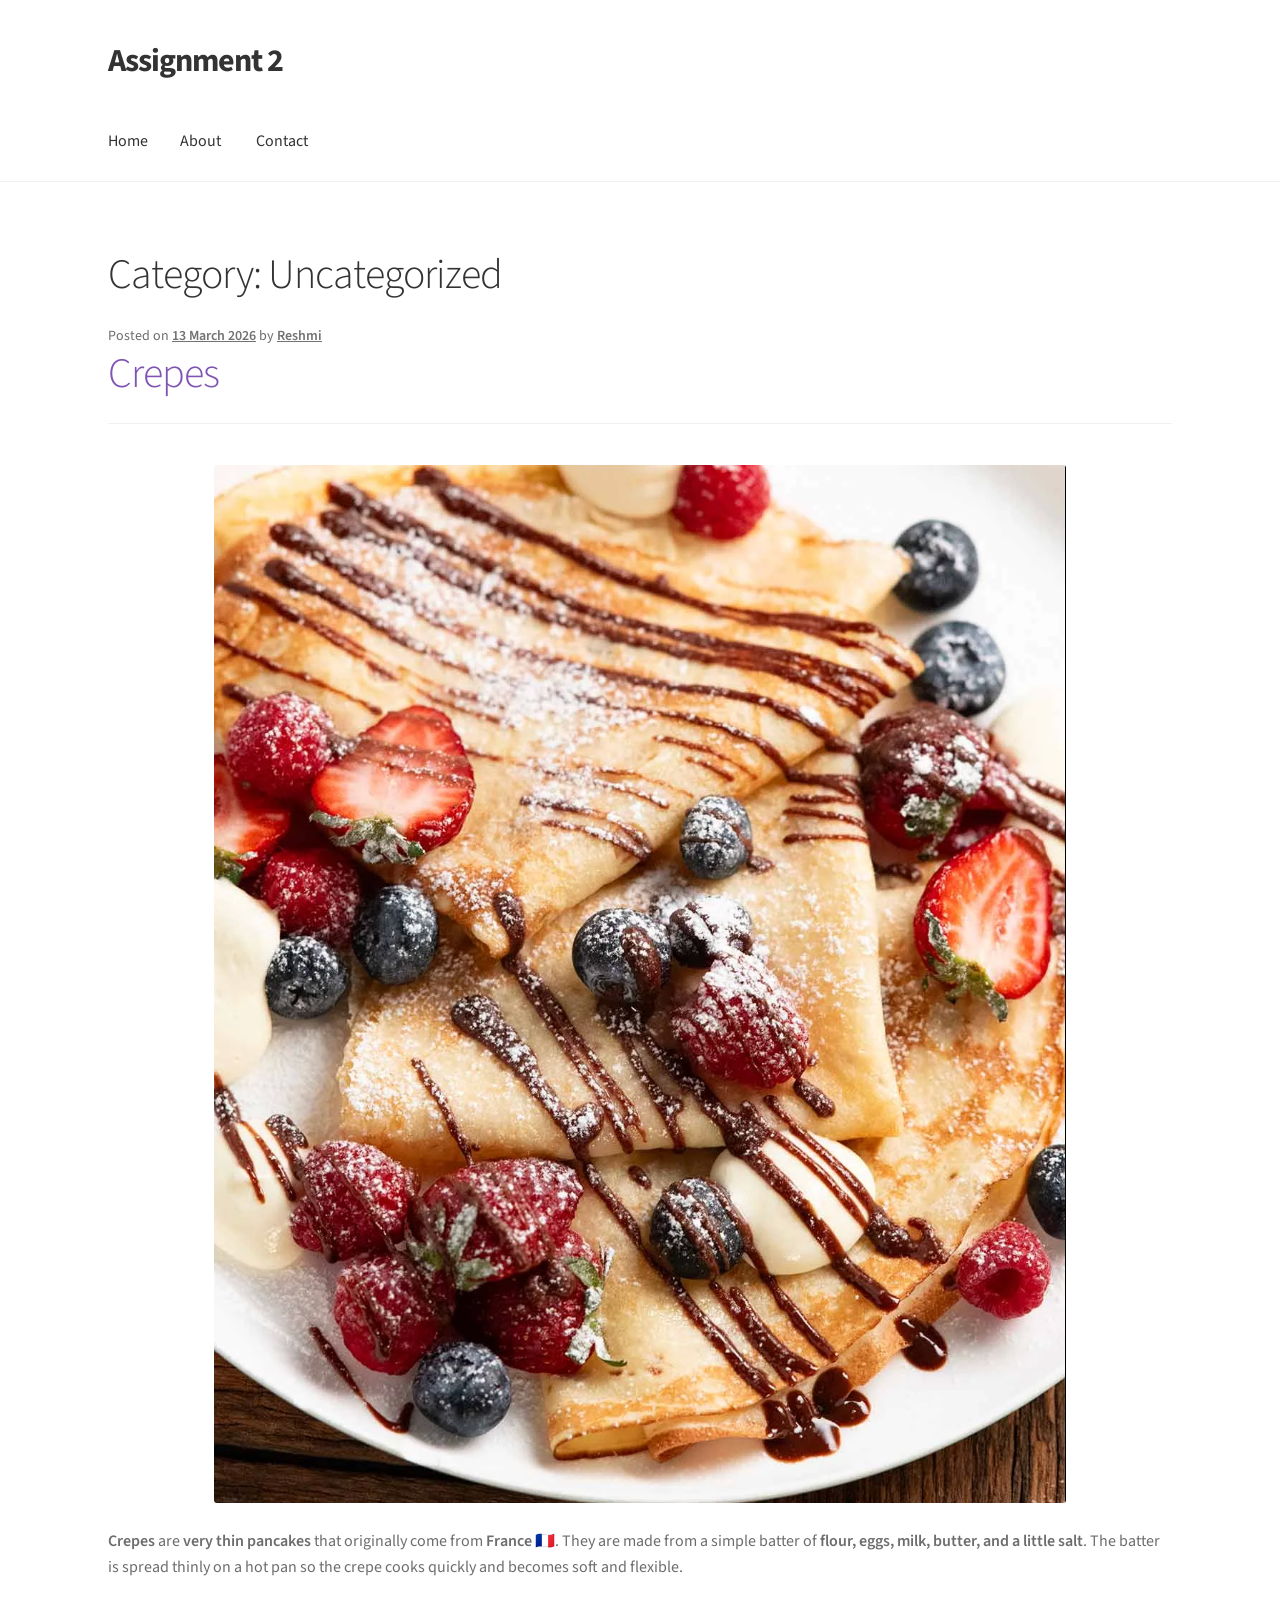
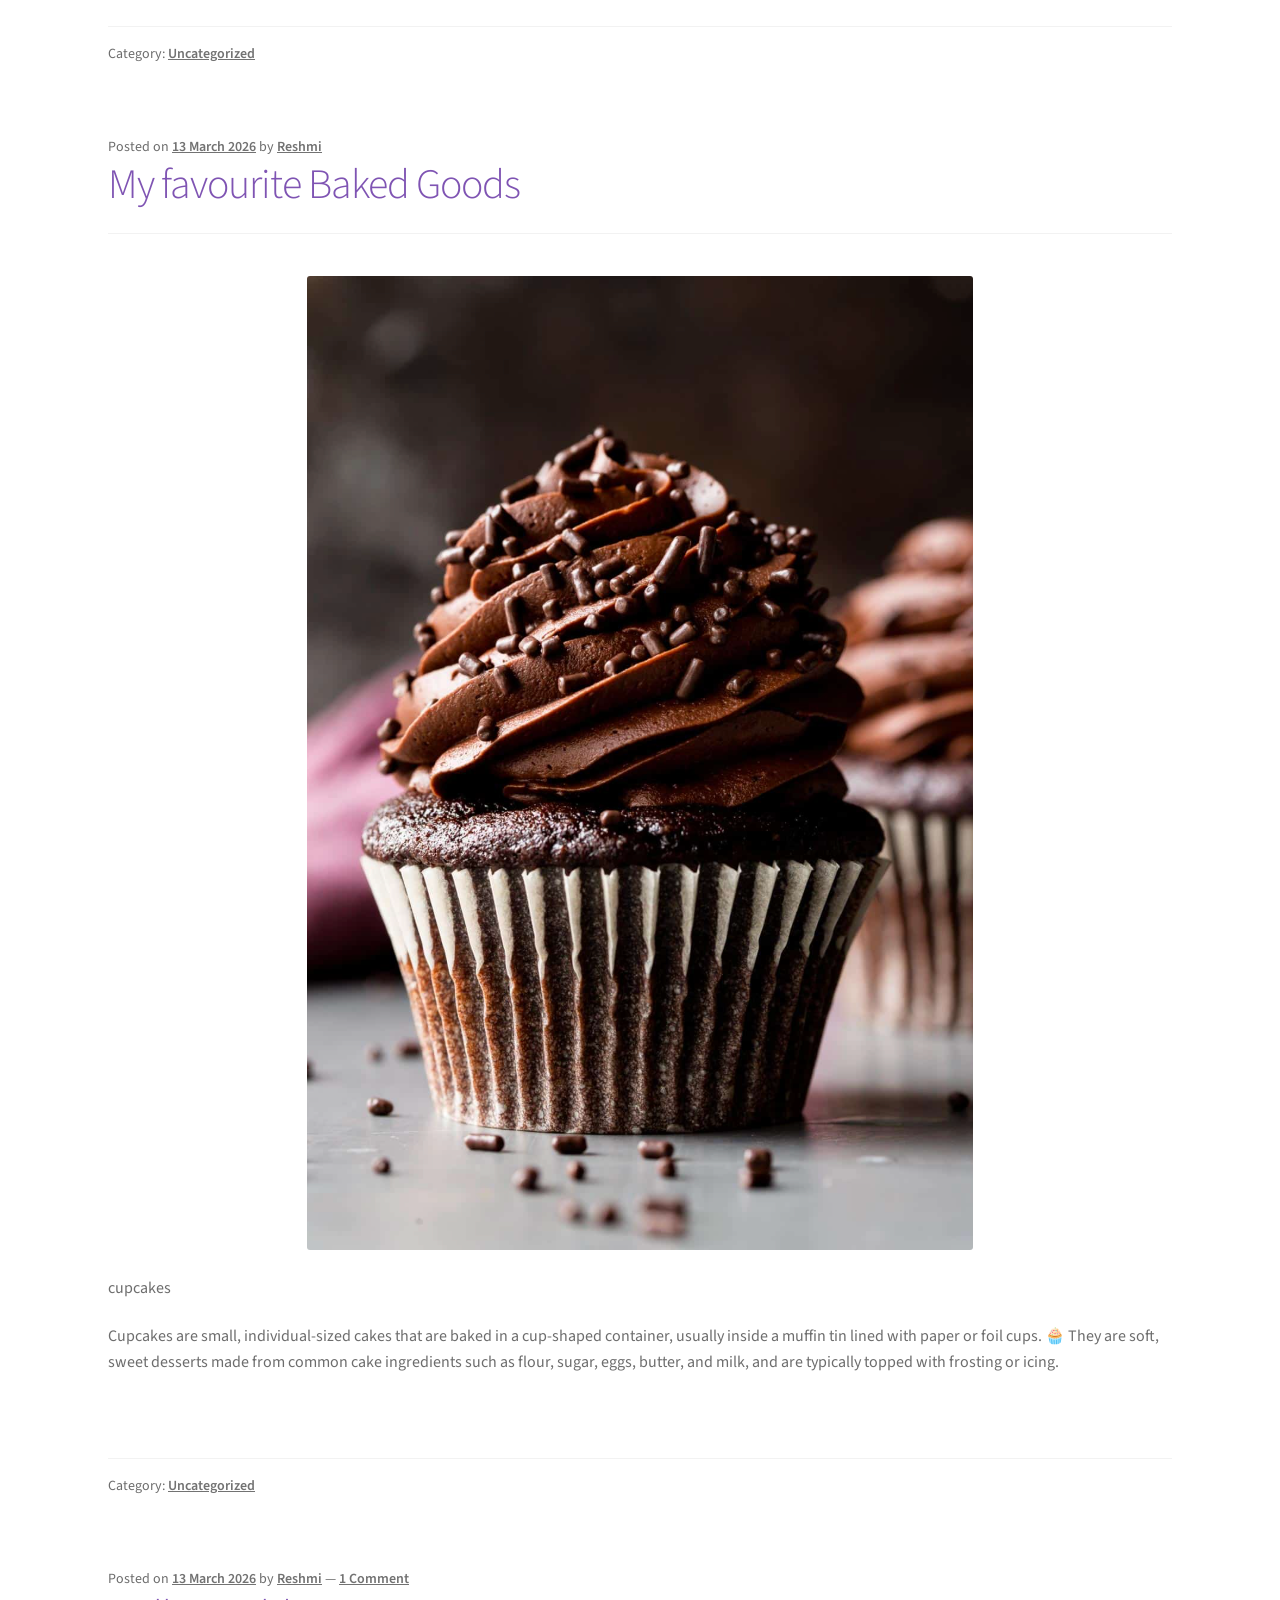
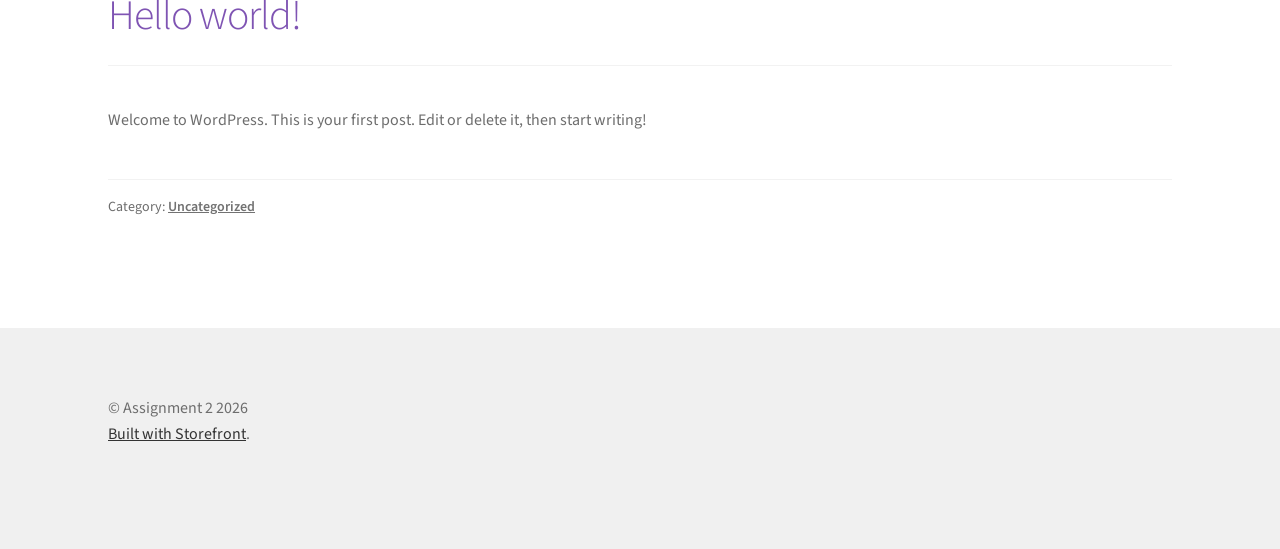
<file: category/uncategorized/index.html>
<!doctype html>
<html lang="en-CA">
<head>
<meta charset="UTF-8">
<meta name="viewport" content="width=device-width, initial-scale=1">
<link rel="profile" href="https://gmpg.org/xfn/11">
<link rel="pingback" href="/xmlrpc.php">

<title>Uncategorized &#8211; Assignment 2</title>
<meta name='robots' content='max-image-preview:large' />
<link rel='dns-prefetch' href='//localhost' />
<link rel='dns-prefetch' href='//fonts.googleapis.com' />
<link rel="alternate" type="application/rss+xml" title="Assignment 2 &raquo; Feed" href="/feed/" />
<link rel="alternate" type="application/rss+xml" title="Assignment 2 &raquo; Comments Feed" href="/comments/feed/" />
<link rel="alternate" type="application/rss+xml" title="Assignment 2 &raquo; Uncategorized Category Feed" href="/category/uncategorized/feed/" />
<style id='wp-img-auto-sizes-contain-inline-css'>
img:is([sizes=auto i],[sizes^="auto," i]){contain-intrinsic-size:3000px 1500px}
/*# sourceURL=wp-img-auto-sizes-contain-inline-css */
</style>
<style id='wp-emoji-styles-inline-css'>

	img.wp-smiley, img.emoji {
		display: inline !important;
		border: none !important;
		box-shadow: none !important;
		height: 1em !important;
		width: 1em !important;
		margin: 0 0.07em !important;
		vertical-align: -0.1em !important;
		background: none !important;
		padding: 0 !important;
	}
/*# sourceURL=wp-emoji-styles-inline-css */
</style>
<style id='wp-block-library-inline-css'>
:root{--wp-block-synced-color:#7a00df;--wp-block-synced-color--rgb:122,0,223;--wp-bound-block-color:var(--wp-block-synced-color);--wp-editor-canvas-background:#ddd;--wp-admin-theme-color:#007cba;--wp-admin-theme-color--rgb:0,124,186;--wp-admin-theme-color-darker-10:#006ba1;--wp-admin-theme-color-darker-10--rgb:0,107,160.5;--wp-admin-theme-color-darker-20:#005a87;--wp-admin-theme-color-darker-20--rgb:0,90,135;--wp-admin-border-width-focus:2px}@media (min-resolution:192dpi){:root{--wp-admin-border-width-focus:1.5px}}.wp-element-button{cursor:pointer}:root .has-very-light-gray-background-color{background-color:#eee}:root .has-very-dark-gray-background-color{background-color:#313131}:root .has-very-light-gray-color{color:#eee}:root .has-very-dark-gray-color{color:#313131}:root .has-vivid-green-cyan-to-vivid-cyan-blue-gradient-background{background:linear-gradient(135deg,#00d084,#0693e3)}:root .has-purple-crush-gradient-background{background:linear-gradient(135deg,#34e2e4,#4721fb 50%,#ab1dfe)}:root .has-hazy-dawn-gradient-background{background:linear-gradient(135deg,#faaca8,#dad0ec)}:root .has-subdued-olive-gradient-background{background:linear-gradient(135deg,#fafae1,#67a671)}:root .has-atomic-cream-gradient-background{background:linear-gradient(135deg,#fdd79a,#004a59)}:root .has-nightshade-gradient-background{background:linear-gradient(135deg,#330968,#31cdcf)}:root .has-midnight-gradient-background{background:linear-gradient(135deg,#020381,#2874fc)}:root{--wp--preset--font-size--normal:16px;--wp--preset--font-size--huge:42px}.has-regular-font-size{font-size:1em}.has-larger-font-size{font-size:2.625em}.has-normal-font-size{font-size:var(--wp--preset--font-size--normal)}.has-huge-font-size{font-size:var(--wp--preset--font-size--huge)}.has-text-align-center{text-align:center}.has-text-align-left{text-align:left}.has-text-align-right{text-align:right}.has-fit-text{white-space:nowrap!important}#end-resizable-editor-section{display:none}.aligncenter{clear:both}.items-justified-left{justify-content:flex-start}.items-justified-center{justify-content:center}.items-justified-right{justify-content:flex-end}.items-justified-space-between{justify-content:space-between}.screen-reader-text{border:0;clip-path:inset(50%);height:1px;margin:-1px;overflow:hidden;padding:0;position:absolute;width:1px;word-wrap:normal!important}.screen-reader-text:focus{background-color:#ddd;clip-path:none;color:#444;display:block;font-size:1em;height:auto;left:5px;line-height:normal;padding:15px 23px 14px;text-decoration:none;top:5px;width:auto;z-index:100000}html :where(.has-border-color){border-style:solid}html :where([style*=border-top-color]){border-top-style:solid}html :where([style*=border-right-color]){border-right-style:solid}html :where([style*=border-bottom-color]){border-bottom-style:solid}html :where([style*=border-left-color]){border-left-style:solid}html :where([style*=border-width]){border-style:solid}html :where([style*=border-top-width]){border-top-style:solid}html :where([style*=border-right-width]){border-right-style:solid}html :where([style*=border-bottom-width]){border-bottom-style:solid}html :where([style*=border-left-width]){border-left-style:solid}html :where(img[class*=wp-image-]){height:auto;max-width:100%}:where(figure){margin:0 0 1em}html :where(.is-position-sticky){--wp-admin--admin-bar--position-offset:var(--wp-admin--admin-bar--height,0px)}@media screen and (max-width:600px){html :where(.is-position-sticky){--wp-admin--admin-bar--position-offset:0px}}

/*# sourceURL=wp-block-library-inline-css */
</style>
<style id='wp-block-heading-inline-css'>
h1:where(.wp-block-heading).has-background,h2:where(.wp-block-heading).has-background,h3:where(.wp-block-heading).has-background,h4:where(.wp-block-heading).has-background,h5:where(.wp-block-heading).has-background,h6:where(.wp-block-heading).has-background{padding:1.25em 2.375em}h1.has-text-align-left[style*=writing-mode]:where([style*=vertical-lr]),h1.has-text-align-right[style*=writing-mode]:where([style*=vertical-rl]),h2.has-text-align-left[style*=writing-mode]:where([style*=vertical-lr]),h2.has-text-align-right[style*=writing-mode]:where([style*=vertical-rl]),h3.has-text-align-left[style*=writing-mode]:where([style*=vertical-lr]),h3.has-text-align-right[style*=writing-mode]:where([style*=vertical-rl]),h4.has-text-align-left[style*=writing-mode]:where([style*=vertical-lr]),h4.has-text-align-right[style*=writing-mode]:where([style*=vertical-rl]),h5.has-text-align-left[style*=writing-mode]:where([style*=vertical-lr]),h5.has-text-align-right[style*=writing-mode]:where([style*=vertical-rl]),h6.has-text-align-left[style*=writing-mode]:where([style*=vertical-lr]),h6.has-text-align-right[style*=writing-mode]:where([style*=vertical-rl]){rotate:180deg}
/*# sourceURL=/wp-includes/blocks/heading/style.min.css */
</style>
<style id='wp-block-paragraph-inline-css'>
.is-small-text{font-size:.875em}.is-regular-text{font-size:1em}.is-large-text{font-size:2.25em}.is-larger-text{font-size:3em}.has-drop-cap:not(:focus):first-letter{float:left;font-size:8.4em;font-style:normal;font-weight:100;line-height:.68;margin:.05em .1em 0 0;text-transform:uppercase}body.rtl .has-drop-cap:not(:focus):first-letter{float:none;margin-left:.1em}p.has-drop-cap.has-background{overflow:hidden}:root :where(p.has-background){padding:1.25em 2.375em}:where(p.has-text-color:not(.has-link-color)) a{color:inherit}p.has-text-align-left[style*="writing-mode:vertical-lr"],p.has-text-align-right[style*="writing-mode:vertical-rl"]{rotate:180deg}
/*# sourceURL=/wp-includes/blocks/paragraph/style.min.css */
</style>

<style id='classic-theme-styles-inline-css'>
/*! This file is auto-generated */
.wp-block-button__link{color:#fff;background-color:#32373c;border-radius:9999px;box-shadow:none;text-decoration:none;padding:calc(.667em + 2px) calc(1.333em + 2px);font-size:1.125em}.wp-block-file__button{background:#32373c;color:#fff;text-decoration:none}
/*# sourceURL=/wp-includes/css/classic-themes.min.css */
</style>
<link rel='stylesheet' id='storefront-gutenberg-blocks-css' href='/wp-content/themes/storefront/assets/css/base/gutenberg-blocks.css?ver=4.6.2' media='all' />
<style id='storefront-gutenberg-blocks-inline-css'>

				.wp-block-button__link:not(.has-text-color) {
					color: #333333;
				}

				.wp-block-button__link:not(.has-text-color):hover,
				.wp-block-button__link:not(.has-text-color):focus,
				.wp-block-button__link:not(.has-text-color):active {
					color: #333333;
				}

				.wp-block-button__link:not(.has-background) {
					background-color: #eeeeee;
				}

				.wp-block-button__link:not(.has-background):hover,
				.wp-block-button__link:not(.has-background):focus,
				.wp-block-button__link:not(.has-background):active {
					border-color: #d5d5d5;
					background-color: #d5d5d5;
				}

				.wc-block-grid__products .wc-block-grid__product .wp-block-button__link {
					background-color: #eeeeee;
					border-color: #eeeeee;
					color: #333333;
				}

				.wp-block-quote footer,
				.wp-block-quote cite,
				.wp-block-quote__citation {
					color: #6d6d6d;
				}

				.wp-block-pullquote cite,
				.wp-block-pullquote footer,
				.wp-block-pullquote__citation {
					color: #6d6d6d;
				}

				.wp-block-image figcaption {
					color: #6d6d6d;
				}

				.wp-block-separator.is-style-dots::before {
					color: #333333;
				}

				.wp-block-file a.wp-block-file__button {
					color: #333333;
					background-color: #eeeeee;
					border-color: #eeeeee;
				}

				.wp-block-file a.wp-block-file__button:hover,
				.wp-block-file a.wp-block-file__button:focus,
				.wp-block-file a.wp-block-file__button:active {
					color: #333333;
					background-color: #d5d5d5;
				}

				.wp-block-code,
				.wp-block-preformatted pre {
					color: #6d6d6d;
				}

				.wp-block-table:not( .has-background ):not( .is-style-stripes ) tbody tr:nth-child(2n) td {
					background-color: #fdfdfd;
				}

				.wp-block-cover .wp-block-cover__inner-container h1:not(.has-text-color),
				.wp-block-cover .wp-block-cover__inner-container h2:not(.has-text-color),
				.wp-block-cover .wp-block-cover__inner-container h3:not(.has-text-color),
				.wp-block-cover .wp-block-cover__inner-container h4:not(.has-text-color),
				.wp-block-cover .wp-block-cover__inner-container h5:not(.has-text-color),
				.wp-block-cover .wp-block-cover__inner-container h6:not(.has-text-color) {
					color: #000000;
				}

				div.wc-block-components-price-slider__range-input-progress,
				.rtl .wc-block-components-price-slider__range-input-progress {
					--range-color: #7f54b3;
				}

				/* Target only IE11 */
				@media all and (-ms-high-contrast: none), (-ms-high-contrast: active) {
					.wc-block-components-price-slider__range-input-progress {
						background: #7f54b3;
					}
				}

				.wc-block-components-button:not(.is-link) {
					background-color: #333333;
					color: #ffffff;
				}

				.wc-block-components-button:not(.is-link):hover,
				.wc-block-components-button:not(.is-link):focus,
				.wc-block-components-button:not(.is-link):active {
					background-color: #1a1a1a;
					color: #ffffff;
				}

				.wc-block-components-button:not(.is-link):disabled {
					background-color: #333333;
					color: #ffffff;
				}

				.wc-block-cart__submit-container {
					background-color: #ffffff;
				}

				.wc-block-cart__submit-container::before {
					color: rgba(220,220,220,0.5);
				}

				.wc-block-components-order-summary-item__quantity {
					background-color: #ffffff;
					border-color: #6d6d6d;
					box-shadow: 0 0 0 2px #ffffff;
					color: #6d6d6d;
				}
			
/*# sourceURL=storefront-gutenberg-blocks-inline-css */
</style>
<style id='global-styles-inline-css'>
:root{--wp--preset--aspect-ratio--square: 1;--wp--preset--aspect-ratio--4-3: 4/3;--wp--preset--aspect-ratio--3-4: 3/4;--wp--preset--aspect-ratio--3-2: 3/2;--wp--preset--aspect-ratio--2-3: 2/3;--wp--preset--aspect-ratio--16-9: 16/9;--wp--preset--aspect-ratio--9-16: 9/16;--wp--preset--color--black: #000000;--wp--preset--color--cyan-bluish-gray: #abb8c3;--wp--preset--color--white: #ffffff;--wp--preset--color--pale-pink: #f78da7;--wp--preset--color--vivid-red: #cf2e2e;--wp--preset--color--luminous-vivid-orange: #ff6900;--wp--preset--color--luminous-vivid-amber: #fcb900;--wp--preset--color--light-green-cyan: #7bdcb5;--wp--preset--color--vivid-green-cyan: #00d084;--wp--preset--color--pale-cyan-blue: #8ed1fc;--wp--preset--color--vivid-cyan-blue: #0693e3;--wp--preset--color--vivid-purple: #9b51e0;--wp--preset--gradient--vivid-cyan-blue-to-vivid-purple: linear-gradient(135deg,rgb(6,147,227) 0%,rgb(155,81,224) 100%);--wp--preset--gradient--light-green-cyan-to-vivid-green-cyan: linear-gradient(135deg,rgb(122,220,180) 0%,rgb(0,208,130) 100%);--wp--preset--gradient--luminous-vivid-amber-to-luminous-vivid-orange: linear-gradient(135deg,rgb(252,185,0) 0%,rgb(255,105,0) 100%);--wp--preset--gradient--luminous-vivid-orange-to-vivid-red: linear-gradient(135deg,rgb(255,105,0) 0%,rgb(207,46,46) 100%);--wp--preset--gradient--very-light-gray-to-cyan-bluish-gray: linear-gradient(135deg,rgb(238,238,238) 0%,rgb(169,184,195) 100%);--wp--preset--gradient--cool-to-warm-spectrum: linear-gradient(135deg,rgb(74,234,220) 0%,rgb(151,120,209) 20%,rgb(207,42,186) 40%,rgb(238,44,130) 60%,rgb(251,105,98) 80%,rgb(254,248,76) 100%);--wp--preset--gradient--blush-light-purple: linear-gradient(135deg,rgb(255,206,236) 0%,rgb(152,150,240) 100%);--wp--preset--gradient--blush-bordeaux: linear-gradient(135deg,rgb(254,205,165) 0%,rgb(254,45,45) 50%,rgb(107,0,62) 100%);--wp--preset--gradient--luminous-dusk: linear-gradient(135deg,rgb(255,203,112) 0%,rgb(199,81,192) 50%,rgb(65,88,208) 100%);--wp--preset--gradient--pale-ocean: linear-gradient(135deg,rgb(255,245,203) 0%,rgb(182,227,212) 50%,rgb(51,167,181) 100%);--wp--preset--gradient--electric-grass: linear-gradient(135deg,rgb(202,248,128) 0%,rgb(113,206,126) 100%);--wp--preset--gradient--midnight: linear-gradient(135deg,rgb(2,3,129) 0%,rgb(40,116,252) 100%);--wp--preset--font-size--small: 14px;--wp--preset--font-size--medium: 23px;--wp--preset--font-size--large: 26px;--wp--preset--font-size--x-large: 42px;--wp--preset--font-size--normal: 16px;--wp--preset--font-size--huge: 37px;--wp--preset--spacing--20: 0.44rem;--wp--preset--spacing--30: 0.67rem;--wp--preset--spacing--40: 1rem;--wp--preset--spacing--50: 1.5rem;--wp--preset--spacing--60: 2.25rem;--wp--preset--spacing--70: 3.38rem;--wp--preset--spacing--80: 5.06rem;--wp--preset--shadow--natural: 6px 6px 9px rgba(0, 0, 0, 0.2);--wp--preset--shadow--deep: 12px 12px 50px rgba(0, 0, 0, 0.4);--wp--preset--shadow--sharp: 6px 6px 0px rgba(0, 0, 0, 0.2);--wp--preset--shadow--outlined: 6px 6px 0px -3px rgb(255, 255, 255), 6px 6px rgb(0, 0, 0);--wp--preset--shadow--crisp: 6px 6px 0px rgb(0, 0, 0);}:root :where(.is-layout-flow) > :first-child{margin-block-start: 0;}:root :where(.is-layout-flow) > :last-child{margin-block-end: 0;}:root :where(.is-layout-flow) > *{margin-block-start: 24px;margin-block-end: 0;}:root :where(.is-layout-constrained) > :first-child{margin-block-start: 0;}:root :where(.is-layout-constrained) > :last-child{margin-block-end: 0;}:root :where(.is-layout-constrained) > *{margin-block-start: 24px;margin-block-end: 0;}:root :where(.is-layout-flex){gap: 24px;}:root :where(.is-layout-grid){gap: 24px;}body .is-layout-flex{display: flex;}.is-layout-flex{flex-wrap: wrap;align-items: center;}.is-layout-flex > :is(*, div){margin: 0;}body .is-layout-grid{display: grid;}.is-layout-grid > :is(*, div){margin: 0;}.has-black-color{color: var(--wp--preset--color--black) !important;}.has-cyan-bluish-gray-color{color: var(--wp--preset--color--cyan-bluish-gray) !important;}.has-white-color{color: var(--wp--preset--color--white) !important;}.has-pale-pink-color{color: var(--wp--preset--color--pale-pink) !important;}.has-vivid-red-color{color: var(--wp--preset--color--vivid-red) !important;}.has-luminous-vivid-orange-color{color: var(--wp--preset--color--luminous-vivid-orange) !important;}.has-luminous-vivid-amber-color{color: var(--wp--preset--color--luminous-vivid-amber) !important;}.has-light-green-cyan-color{color: var(--wp--preset--color--light-green-cyan) !important;}.has-vivid-green-cyan-color{color: var(--wp--preset--color--vivid-green-cyan) !important;}.has-pale-cyan-blue-color{color: var(--wp--preset--color--pale-cyan-blue) !important;}.has-vivid-cyan-blue-color{color: var(--wp--preset--color--vivid-cyan-blue) !important;}.has-vivid-purple-color{color: var(--wp--preset--color--vivid-purple) !important;}.has-black-background-color{background-color: var(--wp--preset--color--black) !important;}.has-cyan-bluish-gray-background-color{background-color: var(--wp--preset--color--cyan-bluish-gray) !important;}.has-white-background-color{background-color: var(--wp--preset--color--white) !important;}.has-pale-pink-background-color{background-color: var(--wp--preset--color--pale-pink) !important;}.has-vivid-red-background-color{background-color: var(--wp--preset--color--vivid-red) !important;}.has-luminous-vivid-orange-background-color{background-color: var(--wp--preset--color--luminous-vivid-orange) !important;}.has-luminous-vivid-amber-background-color{background-color: var(--wp--preset--color--luminous-vivid-amber) !important;}.has-light-green-cyan-background-color{background-color: var(--wp--preset--color--light-green-cyan) !important;}.has-vivid-green-cyan-background-color{background-color: var(--wp--preset--color--vivid-green-cyan) !important;}.has-pale-cyan-blue-background-color{background-color: var(--wp--preset--color--pale-cyan-blue) !important;}.has-vivid-cyan-blue-background-color{background-color: var(--wp--preset--color--vivid-cyan-blue) !important;}.has-vivid-purple-background-color{background-color: var(--wp--preset--color--vivid-purple) !important;}.has-black-border-color{border-color: var(--wp--preset--color--black) !important;}.has-cyan-bluish-gray-border-color{border-color: var(--wp--preset--color--cyan-bluish-gray) !important;}.has-white-border-color{border-color: var(--wp--preset--color--white) !important;}.has-pale-pink-border-color{border-color: var(--wp--preset--color--pale-pink) !important;}.has-vivid-red-border-color{border-color: var(--wp--preset--color--vivid-red) !important;}.has-luminous-vivid-orange-border-color{border-color: var(--wp--preset--color--luminous-vivid-orange) !important;}.has-luminous-vivid-amber-border-color{border-color: var(--wp--preset--color--luminous-vivid-amber) !important;}.has-light-green-cyan-border-color{border-color: var(--wp--preset--color--light-green-cyan) !important;}.has-vivid-green-cyan-border-color{border-color: var(--wp--preset--color--vivid-green-cyan) !important;}.has-pale-cyan-blue-border-color{border-color: var(--wp--preset--color--pale-cyan-blue) !important;}.has-vivid-cyan-blue-border-color{border-color: var(--wp--preset--color--vivid-cyan-blue) !important;}.has-vivid-purple-border-color{border-color: var(--wp--preset--color--vivid-purple) !important;}.has-vivid-cyan-blue-to-vivid-purple-gradient-background{background: var(--wp--preset--gradient--vivid-cyan-blue-to-vivid-purple) !important;}.has-light-green-cyan-to-vivid-green-cyan-gradient-background{background: var(--wp--preset--gradient--light-green-cyan-to-vivid-green-cyan) !important;}.has-luminous-vivid-amber-to-luminous-vivid-orange-gradient-background{background: var(--wp--preset--gradient--luminous-vivid-amber-to-luminous-vivid-orange) !important;}.has-luminous-vivid-orange-to-vivid-red-gradient-background{background: var(--wp--preset--gradient--luminous-vivid-orange-to-vivid-red) !important;}.has-very-light-gray-to-cyan-bluish-gray-gradient-background{background: var(--wp--preset--gradient--very-light-gray-to-cyan-bluish-gray) !important;}.has-cool-to-warm-spectrum-gradient-background{background: var(--wp--preset--gradient--cool-to-warm-spectrum) !important;}.has-blush-light-purple-gradient-background{background: var(--wp--preset--gradient--blush-light-purple) !important;}.has-blush-bordeaux-gradient-background{background: var(--wp--preset--gradient--blush-bordeaux) !important;}.has-luminous-dusk-gradient-background{background: var(--wp--preset--gradient--luminous-dusk) !important;}.has-pale-ocean-gradient-background{background: var(--wp--preset--gradient--pale-ocean) !important;}.has-electric-grass-gradient-background{background: var(--wp--preset--gradient--electric-grass) !important;}.has-midnight-gradient-background{background: var(--wp--preset--gradient--midnight) !important;}.has-small-font-size{font-size: var(--wp--preset--font-size--small) !important;}.has-medium-font-size{font-size: var(--wp--preset--font-size--medium) !important;}.has-large-font-size{font-size: var(--wp--preset--font-size--large) !important;}.has-x-large-font-size{font-size: var(--wp--preset--font-size--x-large) !important;}
/*# sourceURL=global-styles-inline-css */
</style>

<link rel='stylesheet' id='parent-style-css' href='/wp-content/themes/storefront/style.css?ver=6.9.4' media='all' />
<link rel='stylesheet' id='child-style-css' href='/wp-content/themes/storefront_child/style.css?ver=6.9.4' media='all' />
<link rel='stylesheet' id='storefront-style-css' href='/wp-content/themes/storefront/style.css?ver=4.6.2' media='all' />
<style id='storefront-style-inline-css'>

			.main-navigation ul li a,
			.site-title a,
			ul.menu li a,
			.site-branding h1 a,
			button.menu-toggle,
			button.menu-toggle:hover,
			.handheld-navigation .dropdown-toggle {
				color: #333333;
			}

			button.menu-toggle,
			button.menu-toggle:hover {
				border-color: #333333;
			}

			.main-navigation ul li a:hover,
			.main-navigation ul li:hover > a,
			.site-title a:hover,
			.site-header ul.menu li.current-menu-item > a {
				color: #747474;
			}

			table:not( .has-background ) th {
				background-color: #f8f8f8;
			}

			table:not( .has-background ) tbody td {
				background-color: #fdfdfd;
			}

			table:not( .has-background ) tbody tr:nth-child(2n) td,
			fieldset,
			fieldset legend {
				background-color: #fbfbfb;
			}

			.site-header,
			.secondary-navigation ul ul,
			.main-navigation ul.menu > li.menu-item-has-children:after,
			.secondary-navigation ul.menu ul,
			.storefront-handheld-footer-bar,
			.storefront-handheld-footer-bar ul li > a,
			.storefront-handheld-footer-bar ul li.search .site-search,
			button.menu-toggle,
			button.menu-toggle:hover {
				background-color: #ffffff;
			}

			p.site-description,
			.site-header,
			.storefront-handheld-footer-bar {
				color: #404040;
			}

			button.menu-toggle:after,
			button.menu-toggle:before,
			button.menu-toggle span:before {
				background-color: #333333;
			}

			h1, h2, h3, h4, h5, h6, .wc-block-grid__product-title {
				color: #333333;
			}

			.widget h1 {
				border-bottom-color: #333333;
			}

			body,
			.secondary-navigation a {
				color: #6d6d6d;
			}

			.widget-area .widget a,
			.hentry .entry-header .posted-on a,
			.hentry .entry-header .post-author a,
			.hentry .entry-header .post-comments a,
			.hentry .entry-header .byline a {
				color: #727272;
			}

			a {
				color: #7f54b3;
			}

			a:focus,
			button:focus,
			.button.alt:focus,
			input:focus,
			textarea:focus,
			input[type="button"]:focus,
			input[type="reset"]:focus,
			input[type="submit"]:focus,
			input[type="email"]:focus,
			input[type="tel"]:focus,
			input[type="url"]:focus,
			input[type="password"]:focus,
			input[type="search"]:focus {
				outline-color: #7f54b3;
			}

			button, input[type="button"], input[type="reset"], input[type="submit"], .button, .widget a.button {
				background-color: #eeeeee;
				border-color: #eeeeee;
				color: #333333;
			}

			button:hover, input[type="button"]:hover, input[type="reset"]:hover, input[type="submit"]:hover, .button:hover, .widget a.button:hover {
				background-color: #d5d5d5;
				border-color: #d5d5d5;
				color: #333333;
			}

			button.alt, input[type="button"].alt, input[type="reset"].alt, input[type="submit"].alt, .button.alt, .widget-area .widget a.button.alt {
				background-color: #333333;
				border-color: #333333;
				color: #ffffff;
			}

			button.alt:hover, input[type="button"].alt:hover, input[type="reset"].alt:hover, input[type="submit"].alt:hover, .button.alt:hover, .widget-area .widget a.button.alt:hover {
				background-color: #1a1a1a;
				border-color: #1a1a1a;
				color: #ffffff;
			}

			.pagination .page-numbers li .page-numbers.current {
				background-color: #e6e6e6;
				color: #636363;
			}

			#comments .comment-list .comment-content .comment-text {
				background-color: #f8f8f8;
			}

			.site-footer {
				background-color: #f0f0f0;
				color: #6d6d6d;
			}

			.site-footer a:not(.button):not(.components-button) {
				color: #333333;
			}

			.site-footer .storefront-handheld-footer-bar a:not(.button):not(.components-button) {
				color: #333333;
			}

			.site-footer h1, .site-footer h2, .site-footer h3, .site-footer h4, .site-footer h5, .site-footer h6, .site-footer .widget .widget-title, .site-footer .widget .widgettitle {
				color: #333333;
			}

			.page-template-template-homepage.has-post-thumbnail .type-page.has-post-thumbnail .entry-title {
				color: #000000;
			}

			.page-template-template-homepage.has-post-thumbnail .type-page.has-post-thumbnail .entry-content {
				color: #000000;
			}

			@media screen and ( min-width: 768px ) {
				.secondary-navigation ul.menu a:hover {
					color: #595959;
				}

				.secondary-navigation ul.menu a {
					color: #404040;
				}

				.main-navigation ul.menu ul.sub-menu,
				.main-navigation ul.nav-menu ul.children {
					background-color: #f0f0f0;
				}

				.site-header {
					border-bottom-color: #f0f0f0;
				}
			}
/*# sourceURL=storefront-style-inline-css */
</style>
<link rel='stylesheet' id='storefront-icons-css' href='/wp-content/themes/storefront/assets/css/base/icons.css?ver=4.6.2' media='all' />
<link rel='stylesheet' id='storefront-fonts-css' href='https://fonts.googleapis.com/css?family=Source+Sans+Pro%3A400%2C300%2C300italic%2C400italic%2C600%2C700%2C900&#038;subset=latin%2Clatin-ext&#038;ver=4.6.2' media='all' />
<link rel='stylesheet' id='storefront-child-style-css' href='/wp-content/themes/storefront_child/style.css?ver=6.9.4' media='all' />
<script src="/wp-content/themes/storefront_child/customElements.js?ver=6.9.4" id="custom_javascript-js"></script>
<link rel="https://api.w.org/" href="/wp-json/" /><link rel="alternate" title="JSON" type="application/json" href="/wp-json/wp/v2/categories/1" /><link rel="EditURI" type="application/rsd+xml" title="RSD" href="/xmlrpc.php?rsd" />
<meta name="generator" content="WordPress 6.9.4" />
</head>

<body class="archive category category-uncategorized category-1 wp-embed-responsive wp-theme-storefront wp-child-theme-storefront_child no-wc-breadcrumb storefront-full-width-content storefront-align-wide right-sidebar">



<div id="page" class="hfeed site">
	
	<header id="masthead" class="site-header" role="banner" style="">

		<div class="col-full">		<a class="skip-link screen-reader-text" href="#site-navigation">Skip to navigation</a>
		<a class="skip-link screen-reader-text" href="#content">Skip to content</a>
				<div class="site-branding">
			<div class="beta site-title"><a href="/" rel="home">Assignment 2</a></div>		</div>
		</div><div class="storefront-primary-navigation"><div class="col-full">		<nav id="site-navigation" class="main-navigation" role="navigation" aria-label="Primary Navigation">
		<button id="site-navigation-menu-toggle" class="menu-toggle" aria-controls="site-navigation" aria-expanded="false"><span>Menu</span></button>
			<div class="menu"><ul>
<li ><a href="/">Home</a></li><li class="page_item page-item-11"><a href="/about/">About</a></li>
<li class="page_item page-item-13"><a href="/contact/">Contact</a></li>
</ul></div>
<div class="menu"><ul>
<li ><a href="/">Home</a></li><li class="page_item page-item-11"><a href="/about/">About</a></li>
<li class="page_item page-item-13"><a href="/contact/">Contact</a></li>
</ul></div>
		</nav><!-- #site-navigation -->
		</div></div>
	</header><!-- #masthead -->

	
	<div id="content" class="site-content" tabindex="-1">
		<div class="col-full">

		
	<div id="primary" class="content-area">
		<main id="main" class="site-main" role="main">

		
			<header class="page-header">
				<h1 class="page-title">Category: <span>Uncategorized</span></h1>			</header><!-- .page-header -->

			
<article id="post-8" class="post-8 post type-post status-publish format-standard has-post-thumbnail hentry category-uncategorized">

			<header class="entry-header">
		
			<span class="posted-on">Posted on <a href="/crepes/" rel="bookmark"><time class="entry-date published updated" datetime="2026-03-13T23:19:53-04:00">13 March 2026</time></a></span> <span class="post-author">by <a href="/author/reshmi/" rel="author">Reshmi</a></span> <h2 class="alpha entry-title"><a href="/crepes/" rel="bookmark">Crepes</a></h2>		</header><!-- .entry-header -->
				<div class="entry-content">
		<img width="852" height="1038" src="/wp-content/uploads/2026/03/Screenshot-2026-03-13-at-11.19.04a¯PM.png" class="attachment- size- wp-post-image" alt="" decoding="async" fetchpriority="high" srcset="/wp-content/uploads/2026/03/Screenshot-2026-03-13-at-11.19.04a¯PM.png 852w, /wp-content/uploads/2026/03/Screenshot-2026-03-13-at-11.19.04a¯PM-246x300.png 246w, /wp-content/uploads/2026/03/Screenshot-2026-03-13-at-11.19.04a¯PM-841x1024.png 841w, /wp-content/uploads/2026/03/Screenshot-2026-03-13-at-11.19.04a¯PM-768x936.png 768w" sizes="(max-width: 852px) 100vw, 852px" />
<p><strong>Crepes</strong> are <strong>very thin pancakes</strong> that originally come from <strong>France</strong> 🇫🇷. They are made from a simple batter of <strong>flour, eggs, milk, butter, and a little salt</strong>. The batter is spread thinly on a hot pan so the crepe cooks quickly and becomes soft and flexible.<br></p>
		</div><!-- .entry-content -->
		
		<aside class="entry-taxonomy">
						<div class="cat-links">
				Category: <a href="/category/uncategorized/" rel="category tag">Uncategorized</a>			</div>
			
					</aside>

		
</article><!-- #post-## -->

<article id="post-5" class="post-5 post type-post status-publish format-standard has-post-thumbnail hentry category-uncategorized">

			<header class="entry-header">
		
			<span class="posted-on">Posted on <a href="/my-favourite-baked-goods/" rel="bookmark"><time class="entry-date published updated" datetime="2026-03-13T23:18:12-04:00">13 March 2026</time></a></span> <span class="post-author">by <a href="/author/reshmi/" rel="author">Reshmi</a></span> <h2 class="alpha entry-title"><a href="/my-favourite-baked-goods/" rel="bookmark">My favourite Baked Goods</a></h2>		</header><!-- .entry-header -->
				<div class="entry-content">
		<img width="666" height="974" src="/wp-content/uploads/2026/03/Screenshot-2026-03-13-at-11.17.42a¯PM.png" class="attachment- size- wp-post-image" alt="" decoding="async" srcset="/wp-content/uploads/2026/03/Screenshot-2026-03-13-at-11.17.42a¯PM.png 666w, /wp-content/uploads/2026/03/Screenshot-2026-03-13-at-11.17.42a¯PM-205x300.png 205w" sizes="(max-width: 666px) 100vw, 666px" />
<p>cupcakes </p>



<p>Cupcakes are small, individual-sized cakes that are baked in a cup-shaped container, usually inside a muffin tin lined with paper or foil cups. 🧁 They are soft, sweet desserts made from common cake ingredients such as flour, sugar, eggs, butter, and milk, and are typically topped with frosting or icing.</p>



<h3 class="wp-block-heading"></h3>



<p></p>
		</div><!-- .entry-content -->
		
		<aside class="entry-taxonomy">
						<div class="cat-links">
				Category: <a href="/category/uncategorized/" rel="category tag">Uncategorized</a>			</div>
			
					</aside>

		
</article><!-- #post-## -->

<article id="post-1" class="post-1 post type-post status-publish format-standard hentry category-uncategorized">

			<header class="entry-header">
		
			<span class="posted-on">Posted on <a href="/hello-world/" rel="bookmark"><time class="entry-date published updated" datetime="2026-03-13T23:14:52-04:00">13 March 2026</time></a></span> <span class="post-author">by <a href="/author/reshmi/" rel="author">Reshmi</a></span> <span class="post-comments">&mdash; <a href="/hello-world/#comments">1 Comment</a></span><h2 class="alpha entry-title"><a href="/hello-world/" rel="bookmark">Hello world!</a></h2>		</header><!-- .entry-header -->
				<div class="entry-content">
		
<p>Welcome to WordPress. This is your first post. Edit or delete it, then start writing!</p>
		</div><!-- .entry-content -->
		
		<aside class="entry-taxonomy">
						<div class="cat-links">
				Category: <a href="/category/uncategorized/" rel="category tag">Uncategorized</a>			</div>
			
					</aside>

		
</article><!-- #post-## -->

		</main><!-- #main -->
	</div><!-- #primary -->


		</div><!-- .col-full -->
	</div><!-- #content -->

	
	<footer id="colophon" class="site-footer" role="contentinfo">
		<div class="col-full">

					<div class="site-info">
			&copy; Assignment 2 2026
							<br />
				<a href="https://woocommerce.com/products/storefront/" target="_blank" title="Storefront -  The perfect platform for your next WooCommerce project." rel="noreferrer nofollow">Built with Storefront</a>.					</div><!-- .site-info -->
		
		</div><!-- .col-full -->
	</footer><!-- #colophon -->

	
</div><!-- #page -->

<script type="speculationrules">
{"prefetch":[{"source":"document","where":{"and":[{"href_matches":"/*"},{"not":{"href_matches":["/wp-*.php","/wp-admin/*","/wp-content/uploads/*","/wp-content/*","/wp-content/plugins/*","/wp-content/themes/storefront_child/*","/wp-content/themes/storefront/*","/*\\?(.+)"]}},{"not":{"selector_matches":"a[rel~=\"nofollow\"]"}},{"not":{"selector_matches":".no-prefetch, .no-prefetch a"}}]},"eagerness":"conservative"}]}
</script>
<script src="/wp-content/themes/storefront/assets/js/navigation.min.js?ver=4.6.2" id="storefront-navigation-js"></script>
<script id="wp-emoji-settings" type="application/json">
{"baseUrl":"https://s.w.org/images/core/emoji/17.0.2/72x72/","ext":".png","svgUrl":"https://s.w.org/images/core/emoji/17.0.2/svg/","svgExt":".svg","source":{"concatemoji":"/wp-includes/js/wp-emoji-release.min.js?ver=6.9.4"}}
</script>
<script type="module">
/*! This file is auto-generated */
const a=JSON.parse(document.getElementById("wp-emoji-settings").textContent),o=(window._wpemojiSettings=a,"wpEmojiSettingsSupports"),s=["flag","emoji"];function i(e){try{var t={supportTests:e,timestamp:(new Date).valueOf()};sessionStorage.setItem(o,JSON.stringify(t))}catch(e){}}function c(e,t,n){e.clearRect(0,0,e.canvas.width,e.canvas.height),e.fillText(t,0,0);t=new Uint32Array(e.getImageData(0,0,e.canvas.width,e.canvas.height).data);e.clearRect(0,0,e.canvas.width,e.canvas.height),e.fillText(n,0,0);const a=new Uint32Array(e.getImageData(0,0,e.canvas.width,e.canvas.height).data);return t.every((e,t)=>e===a[t])}function p(e,t){e.clearRect(0,0,e.canvas.width,e.canvas.height),e.fillText(t,0,0);var n=e.getImageData(16,16,1,1);for(let e=0;e<n.data.length;e++)if(0!==n.data[e])return!1;return!0}function u(e,t,n,a){switch(t){case"flag":return n(e,"\ud83c\udff3\ufe0f\u200d\u26a7\ufe0f","\ud83c\udff3\ufe0f\u200b\u26a7\ufe0f")?!1:!n(e,"\ud83c\udde8\ud83c\uddf6","\ud83c\udde8\u200b\ud83c\uddf6")&&!n(e,"\ud83c\udff4\udb40\udc67\udb40\udc62\udb40\udc65\udb40\udc6e\udb40\udc67\udb40\udc7f","\ud83c\udff4\u200b\udb40\udc67\u200b\udb40\udc62\u200b\udb40\udc65\u200b\udb40\udc6e\u200b\udb40\udc67\u200b\udb40\udc7f");case"emoji":return!a(e,"\ud83e\u1fac8")}return!1}function f(e,t,n,a){let r;const o=(r="undefined"!=typeof WorkerGlobalScope&&self instanceof WorkerGlobalScope?new OffscreenCanvas(300,150):document.createElement("canvas")).getContext("2d",{willReadFrequently:!0}),s=(o.textBaseline="top",o.font="600 32px Arial",{});return e.forEach(e=>{s[e]=t(o,e,n,a)}),s}function r(e){var t=document.createElement("script");t.src=e,t.defer=!0,document.head.appendChild(t)}a.supports={everything:!0,everythingExceptFlag:!0},new Promise(t=>{let n=function(){try{var e=JSON.parse(sessionStorage.getItem(o));if("object"==typeof e&&"number"==typeof e.timestamp&&(new Date).valueOf()<e.timestamp+604800&&"object"==typeof e.supportTests)return e.supportTests}catch(e){}return null}();if(!n){if("undefined"!=typeof Worker&&"undefined"!=typeof OffscreenCanvas&&"undefined"!=typeof URL&&URL.createObjectURL&&"undefined"!=typeof Blob)try{var e="postMessage("+f.toString()+"("+[JSON.stringify(s),u.toString(),c.toString(),p.toString()].join(",")+"));",a=new Blob([e],{type:"text/javascript"});const r=new Worker(URL.createObjectURL(a),{name:"wpTestEmojiSupports"});return void(r.onmessage=e=>{i(n=e.data),r.terminate(),t(n)})}catch(e){}i(n=f(s,u,c,p))}t(n)}).then(e=>{for(const n in e)a.supports[n]=e[n],a.supports.everything=a.supports.everything&&a.supports[n],"flag"!==n&&(a.supports.everythingExceptFlag=a.supports.everythingExceptFlag&&a.supports[n]);var t;a.supports.everythingExceptFlag=a.supports.everythingExceptFlag&&!a.supports.flag,a.supports.everything||((t=a.source||{}).concatemoji?r(t.concatemoji):t.wpemoji&&t.twemoji&&(r(t.twemoji),r(t.wpemoji)))});
//# sourceURL=/wp-includes/js/wp-emoji-loader.min.js
</script>

</body>
</html>
</file>
<file: wp-content/themes/storefront/assets/css/base/gutenberg-blocks.css>
.storefront-align-wide.page-template-template-fullwidth-php .hentry .entry-content .alignfull,.storefront-align-wide.storefront-full-width-content .hentry .entry-content .alignfull{margin-left:calc(50% - 50vw);margin-right:calc(50% - 50vw);width:auto}@media(min-width: 66.4989378333em){.storefront-align-wide.page-template-template-fullwidth-php .hentry .entry-content .alignwide,.storefront-align-wide.storefront-full-width-content .hentry .entry-content .alignwide{width:auto;max-width:1000%;padding-left:1.41575em;padding-right:1.41575em;clear:both}.storefront-align-wide.page-template-template-fullwidth-php .hentry .entry-content .alignwide,.storefront-align-wide.storefront-full-width-content .hentry .entry-content .alignwide{margin-left:calc(25% - 25vw);margin-right:calc(25% - 25vw)}}@media(min-width: 66.4989378333em){.storefront-align-wide.page-template-template-fullwidth-php .hentry .entry-content .wp-block-image.alignfull,.storefront-align-wide.page-template-template-fullwidth-php .hentry .entry-content .wp-block-image.alignwide,.storefront-align-wide.storefront-full-width-content .hentry .entry-content .wp-block-image.alignfull,.storefront-align-wide.storefront-full-width-content .hentry .entry-content .wp-block-image.alignwide{padding-left:0;padding-right:0}}@media(min-width: 66.4989378333em){.storefront-align-wide.page-template-template-fullwidth-php .hentry .entry-content .wp-block-cover-image.alignfull,.storefront-align-wide.page-template-template-fullwidth-php .hentry .entry-content .wp-block-cover-image.alignwide,.storefront-align-wide.storefront-full-width-content .hentry .entry-content .wp-block-cover-image.alignfull,.storefront-align-wide.storefront-full-width-content .hentry .entry-content .wp-block-cover-image.alignwide,.storefront-align-wide.page-template-template-fullwidth-php .hentry .entry-content .wp-block-cover.alignfull,.storefront-align-wide.page-template-template-fullwidth-php .hentry .entry-content .wp-block-cover.alignwide,.storefront-align-wide.storefront-full-width-content .hentry .entry-content .wp-block-cover.alignfull,.storefront-align-wide.storefront-full-width-content .hentry .entry-content .wp-block-cover.alignwide{padding-left:0;padding-right:0}}.home.page-template-template-fullwidth .hentry{margin-bottom:0}.home.page-template-template-fullwidth .hentry .entry-content>.wp-block-cover,.home.page-template-template-fullwidth .hentry .entry-content>.wp-block-image{margin-bottom:4.235801032em}.home.page-template-template-fullwidth .hentry .entry-content h2+.woocommerce,.home.page-template-template-fullwidth .hentry .entry-content h2+[class*=wp-block-woocommerce-]{margin-top:2.2906835em}.home.storefront-align-wide.page-template-template-fullwidth .hentry .entry-content>.wp-block-cover.alignfull,.home.storefront-align-wide.page-template-template-fullwidth .hentry .entry-content>.wp-block-image.alignfull{margin-top:-4.235801032em}.hentry .entry-content .has-small-font-size,.editor-styles-wrapper .has-small-font-size{font-size:.875em}.hentry .entry-content .has-medium-font-size,.editor-styles-wrapper .has-medium-font-size{font-size:1.41575em}.hentry .entry-content .has-large-font-size,.editor-styles-wrapper .has-large-font-size{font-size:1.618em}.hentry .entry-content .has-huge-font-size,.editor-styles-wrapper .has-huge-font-size{font-size:2.2906835em}.hentry .entry-content .wp-block-audio,.editor-styles-wrapper .wp-block-audio{margin-bottom:1.41575em;width:100%}.hentry .entry-content .wp-block-audio audio,.editor-styles-wrapper .wp-block-audio audio{width:100%}.hentry .entry-content .wp-block-audio.alignleft audio,.hentry .entry-content .wp-block-audio.alignright audio,.editor-styles-wrapper .wp-block-audio.alignleft audio,.editor-styles-wrapper .wp-block-audio.alignright audio{max-width:284px}.hentry .entry-content .wp-block-audio.aligncenter,.editor-styles-wrapper .wp-block-audio.aligncenter{margin:0 auto 1.41575em;max-width:47.8260869565%}.hentry .entry-content .wp-block-video,.editor-styles-wrapper .wp-block-video{margin-bottom:1.41575em}.hentry .entry-content .wp-block-video video,.editor-styles-wrapper .wp-block-video video{width:100%}.hentry .entry-content .wp-block-button,.editor-styles-wrapper .wp-block-button{margin-bottom:1.41575em}.hentry .entry-content .wp-block-button .wp-block-button__link,.editor-styles-wrapper .wp-block-button .wp-block-button__link{border-radius:0;font-size:1em;line-height:1.618;border:0;cursor:pointer;padding:.6180469716em 1.41575em;text-decoration:none;font-weight:600;text-shadow:none;display:inline-block;-webkit-appearance:none}.hentry .entry-content .wp-block-button.is-style-outline .wp-block-button__link,.hentry .entry-content .wp-block-button.is-style-outline .wp-block-button__link:focus,.hentry .entry-content .wp-block-button.is-style-outline .wp-block-button__link:active,.hentry .entry-content .wp-block-button.is-style-outline .wp-block-button__link:hover,.editor-styles-wrapper .wp-block-button.is-style-outline .wp-block-button__link,.editor-styles-wrapper .wp-block-button.is-style-outline .wp-block-button__link:focus,.editor-styles-wrapper .wp-block-button.is-style-outline .wp-block-button__link:active,.editor-styles-wrapper .wp-block-button.is-style-outline .wp-block-button__link:hover{background:rgba(0,0,0,0);border:2px solid currentColor}.hentry .entry-content .wp-block-archives,.hentry .entry-content .wp-block-categories,.hentry .entry-content .wp-block-latest-posts,.editor-styles-wrapper .wp-block-archives,.editor-styles-wrapper .wp-block-categories,.editor-styles-wrapper .wp-block-latest-posts{margin:0 0 1.41575em;list-style:none}.hentry .entry-content .wp-block-latest-posts__post-date,.editor-styles-wrapper .wp-block-latest-posts__post-date{font-size:.875em}.hentry .entry-content .wp-block-latest-posts li,.editor-styles-wrapper .wp-block-latest-posts li{margin:0}.hentry .entry-content .wp-block-latest-posts.has-dates li,.editor-styles-wrapper .wp-block-latest-posts.has-dates li{margin:0 0 1em}.hentry .entry-content .wp-block-latest-posts.is-grid li,.editor-styles-wrapper .wp-block-latest-posts.is-grid li{margin:0 1em 0 0}.hentry .entry-content .wp-block-latest-posts.is-grid.has-dates li,.editor-styles-wrapper .wp-block-latest-posts.is-grid.has-dates li{margin-bottom:1em}@media(min-width: 600px){.hentry .entry-content .wp-block-latest-posts.columns-2 li,.editor-styles-wrapper .wp-block-latest-posts.columns-2 li{margin-right:4.347826087%;width:47.8260869565%}.hentry .entry-content .wp-block-latest-posts.columns-2 li:nth-of-type(2n),.editor-styles-wrapper .wp-block-latest-posts.columns-2 li:nth-of-type(2n){margin-right:0}.hentry .entry-content .wp-block-latest-posts.columns-3 li,.editor-styles-wrapper .wp-block-latest-posts.columns-3 li{margin-right:4.347826087%;width:30.4347826087%}.hentry .entry-content .wp-block-latest-posts.columns-3 li:nth-of-type(3n),.editor-styles-wrapper .wp-block-latest-posts.columns-3 li:nth-of-type(3n){margin-right:0}.hentry .entry-content .wp-block-latest-posts.columns-4 li,.editor-styles-wrapper .wp-block-latest-posts.columns-4 li{margin-right:4.347826087%;width:21.7391304348%}.hentry .entry-content .wp-block-latest-posts.columns-4 li:nth-of-type(4n),.editor-styles-wrapper .wp-block-latest-posts.columns-4 li:nth-of-type(4n){margin-right:0}.hentry .entry-content .wp-block-latest-posts.columns-5 li,.editor-styles-wrapper .wp-block-latest-posts.columns-5 li{margin-right:4.347826087%;width:16.5217391304%}.hentry .entry-content .wp-block-latest-posts.columns-5 li:nth-of-type(5n),.editor-styles-wrapper .wp-block-latest-posts.columns-5 li:nth-of-type(5n){margin-right:0}.hentry .entry-content .wp-block-latest-posts.columns-6 li,.editor-styles-wrapper .wp-block-latest-posts.columns-6 li{margin-right:4.347826087%;width:13.0434782609%}.hentry .entry-content .wp-block-latest-posts.columns-6 li:nth-of-type(6n),.editor-styles-wrapper .wp-block-latest-posts.columns-6 li:nth-of-type(6n){margin-right:0}body:not(.page-template-template-fullwidth-php):not(.storefront-full-width-content) .hentry .entry-content .wp-block-latest-posts.columns-2 li,body:not(.page-template-template-fullwidth-php):not(.storefront-full-width-content) .editor-styles-wrapper .wp-block-latest-posts.columns-2 li{margin-right:5.8823529412%;width:34.7826086957%}body:not(.page-template-template-fullwidth-php):not(.storefront-full-width-content) .hentry .entry-content .wp-block-latest-posts.columns-2 li:nth-of-type(2n),body:not(.page-template-template-fullwidth-php):not(.storefront-full-width-content) .editor-styles-wrapper .wp-block-latest-posts.columns-2 li:nth-of-type(2n){margin-right:0}body:not(.page-template-template-fullwidth-php):not(.storefront-full-width-content) .hentry .entry-content .wp-block-latest-posts.columns-3 li,body:not(.page-template-template-fullwidth-php):not(.storefront-full-width-content) .editor-styles-wrapper .wp-block-latest-posts.columns-3 li{margin-right:5.8823529412%;width:21.7391304348%}body:not(.page-template-template-fullwidth-php):not(.storefront-full-width-content) .hentry .entry-content .wp-block-latest-posts.columns-3 li:nth-of-type(3n),body:not(.page-template-template-fullwidth-php):not(.storefront-full-width-content) .editor-styles-wrapper .wp-block-latest-posts.columns-3 li:nth-of-type(3n){margin-right:0}body:not(.page-template-template-fullwidth-php):not(.storefront-full-width-content) .hentry .entry-content .wp-block-latest-posts.columns-4 li,body:not(.page-template-template-fullwidth-php):not(.storefront-full-width-content) .editor-styles-wrapper .wp-block-latest-posts.columns-4 li{margin-right:5.8823529412%;width:15.2173913043%}body:not(.page-template-template-fullwidth-php):not(.storefront-full-width-content) .hentry .entry-content .wp-block-latest-posts.columns-4 li:nth-of-type(4n),body:not(.page-template-template-fullwidth-php):not(.storefront-full-width-content) .editor-styles-wrapper .wp-block-latest-posts.columns-4 li:nth-of-type(4n){margin-right:0}body:not(.page-template-template-fullwidth-php):not(.storefront-full-width-content) .hentry .entry-content .wp-block-latest-posts.columns-5 li,body:not(.page-template-template-fullwidth-php):not(.storefront-full-width-content) .editor-styles-wrapper .wp-block-latest-posts.columns-5 li{margin-right:5.8823529412%;width:11.3043478261%}body:not(.page-template-template-fullwidth-php):not(.storefront-full-width-content) .hentry .entry-content .wp-block-latest-posts.columns-5 li:nth-of-type(5n),body:not(.page-template-template-fullwidth-php):not(.storefront-full-width-content) .editor-styles-wrapper .wp-block-latest-posts.columns-5 li:nth-of-type(5n){margin-right:0}body:not(.page-template-template-fullwidth-php):not(.storefront-full-width-content) .hentry .entry-content .wp-block-latest-posts.columns-6 li,body:not(.page-template-template-fullwidth-php):not(.storefront-full-width-content) .editor-styles-wrapper .wp-block-latest-posts.columns-6 li{margin-right:5.8823529412%;width:8.6956521739%}body:not(.page-template-template-fullwidth-php):not(.storefront-full-width-content) .hentry .entry-content .wp-block-latest-posts.columns-6 li:nth-of-type(6n),body:not(.page-template-template-fullwidth-php):not(.storefront-full-width-content) .editor-styles-wrapper .wp-block-latest-posts.columns-6 li:nth-of-type(6n){margin-right:0}}.hentry .entry-content p.has-drop-cap:not(:focus)::first-letter,.editor-styles-wrapper p.has-drop-cap:not(:focus)::first-letter{margin:.15em .3819820591em 0 0;font-size:4.235801032em;font-weight:300;line-height:.618}.hentry .entry-content .wp-block-pullquote,.editor-styles-wrapper .wp-block-pullquote{margin:0 0 1.41575em}.hentry .entry-content .wp-block-pullquote blockquote,.editor-styles-wrapper .wp-block-pullquote blockquote{border:0;margin:0}.hentry .entry-content .wp-block-pullquote p,.editor-styles-wrapper .wp-block-pullquote p{margin-bottom:1em;font-size:1.618em;line-height:1.618}.hentry .entry-content .wp-block-quote,.editor-styles-wrapper .wp-block-quote{margin-bottom:1.41575em;padding:0 0 0 1em}.hentry .entry-content .wp-block-quote.is-large,.hentry .entry-content .wp-block-quote.is-style-large,.editor-styles-wrapper .wp-block-quote.is-large,.editor-styles-wrapper .wp-block-quote.is-style-large{margin:0 0 1.41575em;padding:0;border:0}.hentry .entry-content .wp-block-quote.is-large p,.hentry .entry-content .wp-block-quote.is-style-large p,.editor-styles-wrapper .wp-block-quote.is-large p,.editor-styles-wrapper .wp-block-quote.is-style-large p{font-size:1.41575em;line-height:1.618}.hentry .entry-content .wp-block-quote footer,.hentry .entry-content .wp-block-quote cite,.hentry .entry-content .wp-block-quote__citation,.editor-styles-wrapper .wp-block-quote footer,.editor-styles-wrapper .wp-block-quote cite,.editor-styles-wrapper .wp-block-quote__citation{font-size:1em;font-weight:700}.hentry .entry-content .wp-block-embed.alignleft,.editor-styles-wrapper .wp-block-embed.alignleft{margin-right:2.617924em}.hentry .entry-content .wp-block-embed.alignright,.editor-styles-wrapper .wp-block-embed.alignright{margin-left:2.617924em}.hentry .entry-content div.wp-block-image:not(.block-editor-media-placeholder),.editor-styles-wrapper div.wp-block-image:not(.block-editor-media-placeholder){display:inline}.hentry .entry-content div.wp-block-image:not(.block-editor-media-placeholder) figure,.editor-styles-wrapper div.wp-block-image:not(.block-editor-media-placeholder) figure{margin-bottom:1.41575em}.hentry .entry-content div.wp-block-image:not(.block-editor-media-placeholder) .alignleft,.editor-styles-wrapper div.wp-block-image:not(.block-editor-media-placeholder) .alignleft{margin-right:2.617924em}.hentry .entry-content div.wp-block-image:not(.block-editor-media-placeholder) .alignright,.editor-styles-wrapper div.wp-block-image:not(.block-editor-media-placeholder) .alignright{margin-left:2.617924em}.hentry .entry-content div.wp-block-image:not(.block-editor-media-placeholder) figcaption,.editor-styles-wrapper div.wp-block-image:not(.block-editor-media-placeholder) figcaption{margin:0;padding:.875em 0;font-size:.875em;font-style:italic}.hentry .entry-content figure.wp-block-image,.editor-styles-wrapper figure.wp-block-image{margin:0 0 1.41575em}.hentry .entry-content .wp-block-cover p.wp-block-cover-text,.editor-styles-wrapper .wp-block-cover p.wp-block-cover-text{font-size:1.618em;font-weight:300;line-height:1.618;padding:1em;width:calc(100vw - 1em);max-width:calc(100vw - 1em);color:#fff;z-index:1;text-align:center}@media(min-width: 568px){.hentry .entry-content .wp-block-cover p.wp-block-cover-text,.editor-styles-wrapper .wp-block-cover p.wp-block-cover-text{padding:1em;font-size:2.2906835em;width:66.6666666667vw;max-width:66.6666666667vw}}@media(min-width: 768px){.hentry .entry-content .wp-block-cover p.wp-block-cover-text,.editor-styles-wrapper .wp-block-cover p.wp-block-cover-text{font-size:2.2906835em;width:50vw;max-width:50vw}}.hentry .entry-content .wp-block-cover .wp-block-cover__inner-container,.editor-styles-wrapper .wp-block-cover .wp-block-cover__inner-container{padding:2.617924em 1em;width:calc(100vw - 1em);max-width:calc(100vw - 1em)}.hentry .entry-content .wp-block-cover .wp-block-cover__inner-container *:nth-last-child(-n+1),.editor-styles-wrapper .wp-block-cover .wp-block-cover__inner-container *:nth-last-child(-n+1){margin-bottom:0}.hentry .entry-content .wp-block-cover .wp-block-cover__inner-container h1,.hentry .entry-content .wp-block-cover .wp-block-cover__inner-container h2,.hentry .entry-content .wp-block-cover .wp-block-cover__inner-container h3,.hentry .entry-content .wp-block-cover .wp-block-cover__inner-container h4,.hentry .entry-content .wp-block-cover .wp-block-cover__inner-container h5,.hentry .entry-content .wp-block-cover .wp-block-cover__inner-container h6,.editor-styles-wrapper .wp-block-cover .wp-block-cover__inner-container h1,.editor-styles-wrapper .wp-block-cover .wp-block-cover__inner-container h2,.editor-styles-wrapper .wp-block-cover .wp-block-cover__inner-container h3,.editor-styles-wrapper .wp-block-cover .wp-block-cover__inner-container h4,.editor-styles-wrapper .wp-block-cover .wp-block-cover__inner-container h5,.editor-styles-wrapper .wp-block-cover .wp-block-cover__inner-container h6{padding:0;margin-left:auto;margin-right:auto}.hentry .entry-content .wp-block-cover .wp-block-cover__inner-container h1,.editor-styles-wrapper .wp-block-cover .wp-block-cover__inner-container h1{font-size:3.706325903em;margin-bottom:.2360828548em}.hentry .entry-content .wp-block-cover .wp-block-cover__inner-container h2,.editor-styles-wrapper .wp-block-cover .wp-block-cover__inner-container h2{font-size:2.617924em;margin-bottom:.3342343017em}.hentry .entry-content .wp-block-cover .wp-block-cover__inner-container h3,.editor-styles-wrapper .wp-block-cover .wp-block-cover__inner-container h3{font-size:2.2906835em;margin-bottom:.3819820591em}.hentry .entry-content .wp-block-cover .wp-block-cover__inner-container h4,.editor-styles-wrapper .wp-block-cover .wp-block-cover__inner-container h4{font-size:1.618em;margin-bottom:.5407911001em}.hentry .entry-content .wp-block-cover .wp-block-cover__inner-container h5,.editor-styles-wrapper .wp-block-cover .wp-block-cover__inner-container h5{font-size:1.41575em;margin-bottom:.6180469716em}.hentry .entry-content .wp-block-cover .wp-block-cover__inner-container h6,.editor-styles-wrapper .wp-block-cover .wp-block-cover__inner-container h6{font-size:1.41575em;margin-bottom:.6180469716em}.hentry .entry-content .wp-block-cover .wp-block-cover__inner-container p:not(.has-small-font-size):not(.has-medium-font-size):not(.has-large-font-size):not(.has-huge-font-size),.editor-styles-wrapper .wp-block-cover .wp-block-cover__inner-container p:not(.has-small-font-size):not(.has-medium-font-size):not(.has-large-font-size):not(.has-huge-font-size){font-size:1.1em}.hentry .entry-content .wp-block-cover .wp-block-cover__inner-container p:not(.has-text-color),.editor-styles-wrapper .wp-block-cover .wp-block-cover__inner-container p:not(.has-text-color){color:#fff}@media(min-width: 568px){.hentry .entry-content .wp-block-cover .wp-block-cover__inner-container,.editor-styles-wrapper .wp-block-cover .wp-block-cover__inner-container{width:66.6666666667vw;max-width:66.6666666667vw}}@media(min-width: 768px){.hentry .entry-content .wp-block-cover .wp-block-cover__inner-container,.editor-styles-wrapper .wp-block-cover .wp-block-cover__inner-container{width:50vw;max-width:50vw;padding-top:6.8535260698em;padding-bottom:6.8535260698em}}@media(min-width: 66.4989378333em){.storefront-align-wide.page-template-template-fullwidth-php .hentry .entry-content .wp-block-cover.alignfull,.storefront-align-wide.page-template-template-fullwidth-php .hentry .entry-content .wp-block-cover.alignwide,.storefront-align-wide.storefront-full-width-content .hentry .entry-content .wp-block-cover.alignfull,.storefront-align-wide.storefront-full-width-content .hentry .entry-content .wp-block-cover.alignwide,.storefront-align-wide.page-template-template-fullwidth-php .editor-styles-wrapper .wp-block-cover.alignfull,.storefront-align-wide.page-template-template-fullwidth-php .editor-styles-wrapper .wp-block-cover.alignwide,.storefront-align-wide.storefront-full-width-content .editor-styles-wrapper .wp-block-cover.alignfull,.storefront-align-wide.storefront-full-width-content .editor-styles-wrapper .wp-block-cover.alignwide{padding-left:0;padding-right:0}}.hentry .entry-content .wp-block-gallery,.editor-styles-wrapper .wp-block-gallery{margin:0 0 1.41575em}.hentry .entry-content .wp-block-gallery .blocks-gallery-image,.hentry .entry-content .wp-block-gallery .blocks-gallery-item,.editor-styles-wrapper .wp-block-gallery .blocks-gallery-image,.editor-styles-wrapper .wp-block-gallery .blocks-gallery-item{width:47.8260869565%;margin:0 4.347826087% 4.347826087% 0;flex-grow:0}.hentry .entry-content .wp-block-gallery .blocks-gallery-image:nth-of-type(even),.hentry .entry-content .wp-block-gallery .blocks-gallery-item:nth-of-type(even),.editor-styles-wrapper .wp-block-gallery .blocks-gallery-image:nth-of-type(even),.editor-styles-wrapper .wp-block-gallery .blocks-gallery-item:nth-of-type(even){margin-right:0}.hentry .entry-content .wp-block-gallery .blocks-gallery-image figcaption,.hentry .entry-content .wp-block-gallery .blocks-gallery-item figcaption,.editor-styles-wrapper .wp-block-gallery .blocks-gallery-image figcaption,.editor-styles-wrapper .wp-block-gallery .blocks-gallery-item figcaption{font-size:1em;padding:2.2906835em 1.41575em .6180469716em}@media(min-width: 600px){.hentry .entry-content .wp-block-gallery .blocks-gallery-image,.hentry .entry-content .wp-block-gallery .blocks-gallery-item,.editor-styles-wrapper .wp-block-gallery .blocks-gallery-image,.editor-styles-wrapper .wp-block-gallery .blocks-gallery-item{margin:0 4.347826087% 4.347826087% 0}.hentry .entry-content .wp-block-gallery.columns-2 .blocks-gallery-image,.hentry .entry-content .wp-block-gallery.columns-2 .blocks-gallery-item,.editor-styles-wrapper .wp-block-gallery.columns-2 .blocks-gallery-image,.editor-styles-wrapper .wp-block-gallery.columns-2 .blocks-gallery-item{margin-right:4.347826087%;width:47.8260869565%}.hentry .entry-content .wp-block-gallery.columns-2 .blocks-gallery-image:nth-of-type(2n),.hentry .entry-content .wp-block-gallery.columns-2 .blocks-gallery-item:nth-of-type(2n),.editor-styles-wrapper .wp-block-gallery.columns-2 .blocks-gallery-image:nth-of-type(2n),.editor-styles-wrapper .wp-block-gallery.columns-2 .blocks-gallery-item:nth-of-type(2n){margin-right:0}.hentry .entry-content .wp-block-gallery.columns-3 .blocks-gallery-image,.hentry .entry-content .wp-block-gallery.columns-3 .blocks-gallery-item,.editor-styles-wrapper .wp-block-gallery.columns-3 .blocks-gallery-image,.editor-styles-wrapper .wp-block-gallery.columns-3 .blocks-gallery-item{margin-right:4.347826087%;width:30.4347826087%}.hentry .entry-content .wp-block-gallery.columns-3 .blocks-gallery-image:nth-of-type(3n),.hentry .entry-content .wp-block-gallery.columns-3 .blocks-gallery-item:nth-of-type(3n),.editor-styles-wrapper .wp-block-gallery.columns-3 .blocks-gallery-image:nth-of-type(3n),.editor-styles-wrapper .wp-block-gallery.columns-3 .blocks-gallery-item:nth-of-type(3n){margin-right:0}.hentry .entry-content .wp-block-gallery.columns-4 .blocks-gallery-image,.hentry .entry-content .wp-block-gallery.columns-4 .blocks-gallery-item,.editor-styles-wrapper .wp-block-gallery.columns-4 .blocks-gallery-image,.editor-styles-wrapper .wp-block-gallery.columns-4 .blocks-gallery-item{margin-right:4.347826087%;width:21.7391304348%}.hentry .entry-content .wp-block-gallery.columns-4 .blocks-gallery-image:nth-of-type(4n),.hentry .entry-content .wp-block-gallery.columns-4 .blocks-gallery-item:nth-of-type(4n),.editor-styles-wrapper .wp-block-gallery.columns-4 .blocks-gallery-image:nth-of-type(4n),.editor-styles-wrapper .wp-block-gallery.columns-4 .blocks-gallery-item:nth-of-type(4n){margin-right:0}.hentry .entry-content .wp-block-gallery.columns-5 .blocks-gallery-image,.hentry .entry-content .wp-block-gallery.columns-5 .blocks-gallery-item,.editor-styles-wrapper .wp-block-gallery.columns-5 .blocks-gallery-image,.editor-styles-wrapper .wp-block-gallery.columns-5 .blocks-gallery-item{margin-right:4.347826087%;width:16.5217391304%}.hentry .entry-content .wp-block-gallery.columns-5 .blocks-gallery-image:nth-of-type(5n),.hentry .entry-content .wp-block-gallery.columns-5 .blocks-gallery-item:nth-of-type(5n),.editor-styles-wrapper .wp-block-gallery.columns-5 .blocks-gallery-image:nth-of-type(5n),.editor-styles-wrapper .wp-block-gallery.columns-5 .blocks-gallery-item:nth-of-type(5n){margin-right:0}.hentry .entry-content .wp-block-gallery.columns-6 .blocks-gallery-image,.hentry .entry-content .wp-block-gallery.columns-6 .blocks-gallery-item,.editor-styles-wrapper .wp-block-gallery.columns-6 .blocks-gallery-image,.editor-styles-wrapper .wp-block-gallery.columns-6 .blocks-gallery-item{margin-right:4.347826087%;width:13.0434782609%}.hentry .entry-content .wp-block-gallery.columns-6 .blocks-gallery-image:nth-of-type(6n),.hentry .entry-content .wp-block-gallery.columns-6 .blocks-gallery-item:nth-of-type(6n),.editor-styles-wrapper .wp-block-gallery.columns-6 .blocks-gallery-image:nth-of-type(6n),.editor-styles-wrapper .wp-block-gallery.columns-6 .blocks-gallery-item:nth-of-type(6n){margin-right:0}.hentry .entry-content .wp-block-gallery.columns-7 .blocks-gallery-image,.hentry .entry-content .wp-block-gallery.columns-7 .blocks-gallery-item,.editor-styles-wrapper .wp-block-gallery.columns-7 .blocks-gallery-image,.editor-styles-wrapper .wp-block-gallery.columns-7 .blocks-gallery-item{margin-right:4.347826087%;width:10.5590062112%}.hentry .entry-content .wp-block-gallery.columns-7 .blocks-gallery-image:nth-of-type(7n),.hentry .entry-content .wp-block-gallery.columns-7 .blocks-gallery-item:nth-of-type(7n),.editor-styles-wrapper .wp-block-gallery.columns-7 .blocks-gallery-image:nth-of-type(7n),.editor-styles-wrapper .wp-block-gallery.columns-7 .blocks-gallery-item:nth-of-type(7n){margin-right:0}.hentry .entry-content .wp-block-gallery.columns-8 .blocks-gallery-image,.hentry .entry-content .wp-block-gallery.columns-8 .blocks-gallery-item,.editor-styles-wrapper .wp-block-gallery.columns-8 .blocks-gallery-image,.editor-styles-wrapper .wp-block-gallery.columns-8 .blocks-gallery-item{margin-right:4.347826087%;width:8.6956521739%}.hentry .entry-content .wp-block-gallery.columns-8 .blocks-gallery-image:nth-of-type(8n),.hentry .entry-content .wp-block-gallery.columns-8 .blocks-gallery-item:nth-of-type(8n),.editor-styles-wrapper .wp-block-gallery.columns-8 .blocks-gallery-image:nth-of-type(8n),.editor-styles-wrapper .wp-block-gallery.columns-8 .blocks-gallery-item:nth-of-type(8n){margin-right:0}body:not(.page-template-template-fullwidth-php):not(.storefront-full-width-content) .hentry .entry-content .wp-block-gallery .blocks-gallery-image,body:not(.page-template-template-fullwidth-php):not(.storefront-full-width-content) .hentry .entry-content .wp-block-gallery .blocks-gallery-item,body:not(.page-template-template-fullwidth-php):not(.storefront-full-width-content) .editor-styles-wrapper .wp-block-gallery .blocks-gallery-image,body:not(.page-template-template-fullwidth-php):not(.storefront-full-width-content) .editor-styles-wrapper .wp-block-gallery .blocks-gallery-item{margin-bottom:5.8823529412%;margin-right:5.8823529412%}body:not(.page-template-template-fullwidth-php):not(.storefront-full-width-content) .hentry .entry-content .wp-block-gallery.columns-2 .blocks-gallery-image,body:not(.page-template-template-fullwidth-php):not(.storefront-full-width-content) .hentry .entry-content .wp-block-gallery.columns-2 .blocks-gallery-item,body:not(.page-template-template-fullwidth-php):not(.storefront-full-width-content) .editor-styles-wrapper .wp-block-gallery.columns-2 .blocks-gallery-image,body:not(.page-template-template-fullwidth-php):not(.storefront-full-width-content) .editor-styles-wrapper .wp-block-gallery.columns-2 .blocks-gallery-item{margin-right:5.8823529412%;width:47.0588235294%}body:not(.page-template-template-fullwidth-php):not(.storefront-full-width-content) .hentry .entry-content .wp-block-gallery.columns-2 .blocks-gallery-image:nth-of-type(2n),body:not(.page-template-template-fullwidth-php):not(.storefront-full-width-content) .hentry .entry-content .wp-block-gallery.columns-2 .blocks-gallery-item:nth-of-type(2n),body:not(.page-template-template-fullwidth-php):not(.storefront-full-width-content) .editor-styles-wrapper .wp-block-gallery.columns-2 .blocks-gallery-image:nth-of-type(2n),body:not(.page-template-template-fullwidth-php):not(.storefront-full-width-content) .editor-styles-wrapper .wp-block-gallery.columns-2 .blocks-gallery-item:nth-of-type(2n){margin-right:0}body:not(.page-template-template-fullwidth-php):not(.storefront-full-width-content) .hentry .entry-content .wp-block-gallery.columns-3 .blocks-gallery-image,body:not(.page-template-template-fullwidth-php):not(.storefront-full-width-content) .hentry .entry-content .wp-block-gallery.columns-3 .blocks-gallery-item,body:not(.page-template-template-fullwidth-php):not(.storefront-full-width-content) .editor-styles-wrapper .wp-block-gallery.columns-3 .blocks-gallery-image,body:not(.page-template-template-fullwidth-php):not(.storefront-full-width-content) .editor-styles-wrapper .wp-block-gallery.columns-3 .blocks-gallery-item{margin-right:5.8823529412%;width:29.4117647059%}body:not(.page-template-template-fullwidth-php):not(.storefront-full-width-content) .hentry .entry-content .wp-block-gallery.columns-3 .blocks-gallery-image:nth-of-type(3n),body:not(.page-template-template-fullwidth-php):not(.storefront-full-width-content) .hentry .entry-content .wp-block-gallery.columns-3 .blocks-gallery-item:nth-of-type(3n),body:not(.page-template-template-fullwidth-php):not(.storefront-full-width-content) .editor-styles-wrapper .wp-block-gallery.columns-3 .blocks-gallery-image:nth-of-type(3n),body:not(.page-template-template-fullwidth-php):not(.storefront-full-width-content) .editor-styles-wrapper .wp-block-gallery.columns-3 .blocks-gallery-item:nth-of-type(3n){margin-right:0}body:not(.page-template-template-fullwidth-php):not(.storefront-full-width-content) .hentry .entry-content .wp-block-gallery.columns-4 .blocks-gallery-image,body:not(.page-template-template-fullwidth-php):not(.storefront-full-width-content) .hentry .entry-content .wp-block-gallery.columns-4 .blocks-gallery-item,body:not(.page-template-template-fullwidth-php):not(.storefront-full-width-content) .editor-styles-wrapper .wp-block-gallery.columns-4 .blocks-gallery-image,body:not(.page-template-template-fullwidth-php):not(.storefront-full-width-content) .editor-styles-wrapper .wp-block-gallery.columns-4 .blocks-gallery-item{margin-right:5.8823529412%;width:20.5882352941%}body:not(.page-template-template-fullwidth-php):not(.storefront-full-width-content) .hentry .entry-content .wp-block-gallery.columns-4 .blocks-gallery-image:nth-of-type(4n),body:not(.page-template-template-fullwidth-php):not(.storefront-full-width-content) .hentry .entry-content .wp-block-gallery.columns-4 .blocks-gallery-item:nth-of-type(4n),body:not(.page-template-template-fullwidth-php):not(.storefront-full-width-content) .editor-styles-wrapper .wp-block-gallery.columns-4 .blocks-gallery-image:nth-of-type(4n),body:not(.page-template-template-fullwidth-php):not(.storefront-full-width-content) .editor-styles-wrapper .wp-block-gallery.columns-4 .blocks-gallery-item:nth-of-type(4n){margin-right:0}body:not(.page-template-template-fullwidth-php):not(.storefront-full-width-content) .hentry .entry-content .wp-block-gallery.columns-5 .blocks-gallery-image,body:not(.page-template-template-fullwidth-php):not(.storefront-full-width-content) .hentry .entry-content .wp-block-gallery.columns-5 .blocks-gallery-item,body:not(.page-template-template-fullwidth-php):not(.storefront-full-width-content) .editor-styles-wrapper .wp-block-gallery.columns-5 .blocks-gallery-image,body:not(.page-template-template-fullwidth-php):not(.storefront-full-width-content) .editor-styles-wrapper .wp-block-gallery.columns-5 .blocks-gallery-item{margin-right:5.8823529412%;width:15.2941176471%}body:not(.page-template-template-fullwidth-php):not(.storefront-full-width-content) .hentry .entry-content .wp-block-gallery.columns-5 .blocks-gallery-image:nth-of-type(5n),body:not(.page-template-template-fullwidth-php):not(.storefront-full-width-content) .hentry .entry-content .wp-block-gallery.columns-5 .blocks-gallery-item:nth-of-type(5n),body:not(.page-template-template-fullwidth-php):not(.storefront-full-width-content) .editor-styles-wrapper .wp-block-gallery.columns-5 .blocks-gallery-image:nth-of-type(5n),body:not(.page-template-template-fullwidth-php):not(.storefront-full-width-content) .editor-styles-wrapper .wp-block-gallery.columns-5 .blocks-gallery-item:nth-of-type(5n){margin-right:0}body:not(.page-template-template-fullwidth-php):not(.storefront-full-width-content) .hentry .entry-content .wp-block-gallery.columns-6 .blocks-gallery-image,body:not(.page-template-template-fullwidth-php):not(.storefront-full-width-content) .hentry .entry-content .wp-block-gallery.columns-6 .blocks-gallery-item,body:not(.page-template-template-fullwidth-php):not(.storefront-full-width-content) .editor-styles-wrapper .wp-block-gallery.columns-6 .blocks-gallery-image,body:not(.page-template-template-fullwidth-php):not(.storefront-full-width-content) .editor-styles-wrapper .wp-block-gallery.columns-6 .blocks-gallery-item{margin-right:5.8823529412%;width:11.7647058824%}body:not(.page-template-template-fullwidth-php):not(.storefront-full-width-content) .hentry .entry-content .wp-block-gallery.columns-6 .blocks-gallery-image:nth-of-type(6n),body:not(.page-template-template-fullwidth-php):not(.storefront-full-width-content) .hentry .entry-content .wp-block-gallery.columns-6 .blocks-gallery-item:nth-of-type(6n),body:not(.page-template-template-fullwidth-php):not(.storefront-full-width-content) .editor-styles-wrapper .wp-block-gallery.columns-6 .blocks-gallery-image:nth-of-type(6n),body:not(.page-template-template-fullwidth-php):not(.storefront-full-width-content) .editor-styles-wrapper .wp-block-gallery.columns-6 .blocks-gallery-item:nth-of-type(6n){margin-right:0}body:not(.page-template-template-fullwidth-php):not(.storefront-full-width-content) .hentry .entry-content .wp-block-gallery.columns-7 .blocks-gallery-image,body:not(.page-template-template-fullwidth-php):not(.storefront-full-width-content) .hentry .entry-content .wp-block-gallery.columns-7 .blocks-gallery-item,body:not(.page-template-template-fullwidth-php):not(.storefront-full-width-content) .editor-styles-wrapper .wp-block-gallery.columns-7 .blocks-gallery-image,body:not(.page-template-template-fullwidth-php):not(.storefront-full-width-content) .editor-styles-wrapper .wp-block-gallery.columns-7 .blocks-gallery-item{margin-right:5.8823529412%;width:9.243697479%}body:not(.page-template-template-fullwidth-php):not(.storefront-full-width-content) .hentry .entry-content .wp-block-gallery.columns-7 .blocks-gallery-image:nth-of-type(7n),body:not(.page-template-template-fullwidth-php):not(.storefront-full-width-content) .hentry .entry-content .wp-block-gallery.columns-7 .blocks-gallery-item:nth-of-type(7n),body:not(.page-template-template-fullwidth-php):not(.storefront-full-width-content) .editor-styles-wrapper .wp-block-gallery.columns-7 .blocks-gallery-image:nth-of-type(7n),body:not(.page-template-template-fullwidth-php):not(.storefront-full-width-content) .editor-styles-wrapper .wp-block-gallery.columns-7 .blocks-gallery-item:nth-of-type(7n){margin-right:0}body:not(.page-template-template-fullwidth-php):not(.storefront-full-width-content) .hentry .entry-content .wp-block-gallery.columns-8 .blocks-gallery-image,body:not(.page-template-template-fullwidth-php):not(.storefront-full-width-content) .hentry .entry-content .wp-block-gallery.columns-8 .blocks-gallery-item,body:not(.page-template-template-fullwidth-php):not(.storefront-full-width-content) .editor-styles-wrapper .wp-block-gallery.columns-8 .blocks-gallery-image,body:not(.page-template-template-fullwidth-php):not(.storefront-full-width-content) .editor-styles-wrapper .wp-block-gallery.columns-8 .blocks-gallery-item{margin-right:5.8823529412%;width:7.3529411765%}body:not(.page-template-template-fullwidth-php):not(.storefront-full-width-content) .hentry .entry-content .wp-block-gallery.columns-8 .blocks-gallery-image:nth-of-type(8n),body:not(.page-template-template-fullwidth-php):not(.storefront-full-width-content) .hentry .entry-content .wp-block-gallery.columns-8 .blocks-gallery-item:nth-of-type(8n),body:not(.page-template-template-fullwidth-php):not(.storefront-full-width-content) .editor-styles-wrapper .wp-block-gallery.columns-8 .blocks-gallery-image:nth-of-type(8n),body:not(.page-template-template-fullwidth-php):not(.storefront-full-width-content) .editor-styles-wrapper .wp-block-gallery.columns-8 .blocks-gallery-item:nth-of-type(8n){margin-right:0}}.hentry .entry-content .wp-block-separator,.editor-styles-wrapper .wp-block-separator{border:0;margin:0 auto 1.41575em;overflow:hidden}.hentry .entry-content .wp-block-separator:not(.is-style-wide):not(.is-style-dots),.editor-styles-wrapper .wp-block-separator:not(.is-style-wide):not(.is-style-dots){max-width:10%}.hentry .entry-content .wp-block-embed-twitter,.editor-styles-wrapper .wp-block-embed-twitter{overflow:hidden}.hentry .entry-content .wp-block-table,.editor-styles-wrapper .wp-block-table{border-collapse:separate}.hentry .entry-content .wp-block-table td,.hentry .entry-content .wp-block-table th,.editor-styles-wrapper .wp-block-table td,.editor-styles-wrapper .wp-block-table th{border:0;padding:1em 1.41575em;word-break:normal}.hentry .entry-content .wp-block-table thead th,.editor-styles-wrapper .wp-block-table thead th{padding:1.41575em}.hentry .entry-content .wp-block-file,.editor-styles-wrapper .wp-block-file{margin-bottom:1.41575em}.hentry .entry-content .wp-block-file .wp-block-file__button,.editor-styles-wrapper .wp-block-file .wp-block-file__button{font-size:.875em;line-height:1.618;border:0;cursor:pointer;padding:.6180469716em 1.41575em;text-decoration:none;font-weight:600;text-shadow:none;display:inline-block;-webkit-appearance:none;border-radius:0;opacity:1}.hentry .entry-content .wp-block-code,.hentry .entry-content .wp-block-preformatted pre,.editor-styles-wrapper .wp-block-code,.editor-styles-wrapper .wp-block-preformatted pre{font-family:"Courier 10 Pitch",Courier,monospace;font-size:1em}.hentry .entry-content .wp-block-code,.editor-styles-wrapper .wp-block-code{border:none;border-radius:0;padding:1.618em}.hentry .entry-content .wp-block-columns .wp-block-column,.editor-styles-wrapper .wp-block-columns .wp-block-column{margin-bottom:1em}@media(min-width: 600px){.hentry .entry-content .wp-block-columns .wp-block-column,.editor-styles-wrapper .wp-block-columns .wp-block-column{padding-left:0;padding-right:4.347826087%;margin-left:0}.hentry .entry-content .wp-block-columns .wp-block-column:not(:last-child),.editor-styles-wrapper .wp-block-columns .wp-block-column:not(:last-child){margin-right:0}.hentry .entry-content .wp-block-columns .wp-block-column:nth-of-type(even),.editor-styles-wrapper .wp-block-columns .wp-block-column:nth-of-type(even){padding-right:0}body:not(.page-template-template-fullwidth-php):not(.storefront-full-width-content) .hentry .entry-content .wp-block-columns .wp-block-column,body:not(.page-template-template-fullwidth-php):not(.storefront-full-width-content) .editor-styles-wrapper .wp-block-columns .wp-block-column{padding-right:5.8823529412%}body:not(.page-template-template-fullwidth-php):not(.storefront-full-width-content) .hentry .entry-content .wp-block-columns .wp-block-column:nth-of-type(even),body:not(.page-template-template-fullwidth-php):not(.storefront-full-width-content) .editor-styles-wrapper .wp-block-columns .wp-block-column:nth-of-type(even){padding-right:0}}@media(min-width: 782px){.hentry .entry-content .wp-block-columns.has-2-columns .wp-block-column:nth-of-type(2n),.editor-styles-wrapper .wp-block-columns.has-2-columns .wp-block-column:nth-of-type(2n){margin-right:0}.hentry .entry-content .wp-block-columns.has-3-columns .wp-block-column:nth-of-type(3n),.editor-styles-wrapper .wp-block-columns.has-3-columns .wp-block-column:nth-of-type(3n){margin-right:0}.hentry .entry-content .wp-block-columns.has-4-columns .wp-block-column:nth-of-type(4n),.editor-styles-wrapper .wp-block-columns.has-4-columns .wp-block-column:nth-of-type(4n){margin-right:0}.hentry .entry-content .wp-block-columns.has-5-columns .wp-block-column:nth-of-type(5n),.editor-styles-wrapper .wp-block-columns.has-5-columns .wp-block-column:nth-of-type(5n){margin-right:0}.hentry .entry-content .wp-block-columns.has-6-columns .wp-block-column:nth-of-type(6n),.editor-styles-wrapper .wp-block-columns.has-6-columns .wp-block-column:nth-of-type(6n){margin-right:0}.hentry .entry-content .wp-block-columns .wp-block-column,.editor-styles-wrapper .wp-block-columns .wp-block-column{padding-right:0}.hentry .entry-content .wp-block-columns .wp-block-column:not(:first-child),.editor-styles-wrapper .wp-block-columns .wp-block-column:not(:first-child){padding-left:0}.hentry .entry-content .wp-block-columns .wp-block-column:not(:last-child),.editor-styles-wrapper .wp-block-columns .wp-block-column:not(:last-child){padding-right:0;margin-right:4.347826087%}body:not(.page-template-template-fullwidth-php):not(.storefront-full-width-content) .hentry .entry-content .wp-block-columns .wp-block-column,body:not(.page-template-template-fullwidth-php):not(.storefront-full-width-content) .editor-styles-wrapper .wp-block-columns .wp-block-column{padding-right:0}body:not(.page-template-template-fullwidth-php):not(.storefront-full-width-content) .hentry .entry-content .wp-block-columns .wp-block-column:not(:last-child),body:not(.page-template-template-fullwidth-php):not(.storefront-full-width-content) .editor-styles-wrapper .wp-block-columns .wp-block-column:not(:last-child){margin-right:5.8823529412%}}.hentry .entry-content .wp-block-latest-comments,.editor-styles-wrapper .wp-block-latest-comments{margin:0 0 1.41575em}.hentry .entry-content .wp-block-latest-comments__comment-avatar,.editor-styles-wrapper .wp-block-latest-comments__comment-avatar{margin-top:.3819820591em}.hentry .entry-content .wp-block-latest-comments__comment,.editor-styles-wrapper .wp-block-latest-comments__comment{font-size:1em;margin:0 0 1em}.hentry .entry-content .wp-block-latest-comments__comment-date,.editor-styles-wrapper .wp-block-latest-comments__comment-date{font-size:.875em}.hentry .entry-content .wp-block-latest-comments__comment-excerpt p,.editor-styles-wrapper .wp-block-latest-comments__comment-excerpt p{margin:.5407911001em 0 1em;font-size:1em;line-height:1.618}.hentry .entry-content .wp-block-latest-comments.has-avatars .wp-block-latest-comments__comment .wp-block-latest-comments__comment-excerpt,.hentry .entry-content .wp-block-latest-comments.has-avatars .wp-block-latest-comments__comment .wp-block-latest-comments__comment-meta,.editor-styles-wrapper .wp-block-latest-comments.has-avatars .wp-block-latest-comments__comment .wp-block-latest-comments__comment-excerpt,.editor-styles-wrapper .wp-block-latest-comments.has-avatars .wp-block-latest-comments__comment .wp-block-latest-comments__comment-meta{margin-left:3.706325903em}.hentry .entry-content .wp-block-latest-comments:not(.has-avatars):not(.has-dates):not(.has-excerpts) .wp-block-latest-comments__comment,.editor-styles-wrapper .wp-block-latest-comments:not(.has-avatars):not(.has-dates):not(.has-excerpts) .wp-block-latest-comments__comment{margin:0;line-height:1.618}.hentry .entry-content .wp-block-latest-comments br,.editor-styles-wrapper .wp-block-latest-comments br{display:inline;content:""}.wc-block-grid img{display:block;margin:0 auto 1.618em}
</file>
<file: wp-content/themes/storefront/style.css>
/*!
Theme Name:   Storefront
Theme URI:    https://woocommerce.com/products/storefront/
Author:       Automattic
Author URI:   https://woocommerce.com/
Description:  Storefront is the perfect theme for your next WooCommerce project. Designed and developed by WooCommerce Core developers, it features a bespoke integration with WooCommerce itself plus many of the most popular customer facing WooCommerce extensions. There are several layout & color options to personalise your shop, multiple widget regions, a responsive design and much more. Developers will love its lean and extensible codebase making it a joy to customize and extend. Looking for a WooCommerce theme? Look no further!
Version:      4.6.2
Tested up to: 6.7
Requires PHP: 5.6.0
License:      GNU General Public License v3 or later
License URI:  https://www.gnu.org/licenses/gpl-3.0.html
Text Domain:  storefront
Tags:         e-commerce, two-columns, left-sidebar, right-sidebar, custom-background, custom-colors, custom-header, custom-menu, featured-images, full-width-template, threaded-comments, accessibility-ready, rtl-language-support, footer-widgets, sticky-post, theme-options, editor-style

This theme, like WordPress, is licensed under the GPL.
Use it to make something cool, have fun, and share what you've learned with others.

Storefront is based on Underscores https://underscores.me/, (C) 2012-2017 Automattic, Inc.

Resetting and rebuilding styles have been helped along thanks to the fine work of
Eric Meyer https://meyerweb.com/eric/tools/css/reset/index.html
along with Nicolas Gallagher and Jonathan Neal http://necolas.github.com/normalize.css/

All sizing (typography, layout, padding/margins, etc) are inspired by a modular scale that uses 1em as a base size with a 1.618 ratio.
You can read more about the calculator we use in our Sass here: https://github.com/modularscale/modularscale-sass

FontAwesome License: SIL Open Font License - http://scripts.sil.org/cms/scripts/page.php?site_id=nrsi&id=OFL
Images License: GNU General Public License v2 or later
*//*!
 * normalize.css v3.0.3 | MIT License | github.com/necolas/normalize.css
 */html{font-family:sans-serif;-ms-text-size-adjust:100%;-webkit-text-size-adjust:100%}body{margin:0}article,aside,details,figcaption,figure,footer,header,hgroup,main,menu,nav,section,summary{display:block}audio,canvas,progress,video{display:inline-block;vertical-align:baseline}audio:not([controls]){display:none;height:0}[hidden],template{display:none}a{background-color:rgba(0,0,0,0)}a:active,a:hover{outline:0}abbr[title]{border-bottom:1px dotted}b,strong{font-weight:bold}dfn{font-style:italic}h1{font-size:2em;margin:.67em 0}mark{background:#ff0;color:#000}small{font-size:80%}sub,sup{font-size:75%;line-height:0;position:relative;vertical-align:baseline}sup{top:-0.5em}sub{bottom:-0.25em}img{border:0}svg:not(:root){overflow:hidden}figure{margin:1em 40px}hr{box-sizing:content-box;height:0}pre{overflow:auto}code,kbd,pre,samp{font-family:monospace,monospace;font-size:1em}button,input,optgroup,select,textarea{color:inherit;font:inherit;margin:0}button{overflow:visible}button,select{text-transform:none}button,html input[type=button],input[type=reset],input[type=submit]{-webkit-appearance:button;cursor:pointer}button[disabled],html input[disabled]{cursor:default}button::-moz-focus-inner,input::-moz-focus-inner{border:0;padding:0}input{line-height:normal}input[type=checkbox],input[type=radio]{box-sizing:border-box;padding:0}input[type=number]::-webkit-inner-spin-button,input[type=number]::-webkit-outer-spin-button{height:auto}input[type=search]{-webkit-appearance:textfield;box-sizing:content-box}input[type=search]::-webkit-search-cancel-button,input[type=search]::-webkit-search-decoration{-webkit-appearance:none}fieldset{border:1px solid silver;margin:0 2px;padding:.35em .625em .75em}legend{border:0;padding:0}textarea{overflow:auto}optgroup{font-weight:bold}table{border-collapse:collapse;border-spacing:0}td,th{padding:0}body{-ms-word-wrap:break-word;word-wrap:break-word}body,button,input,textarea{color:#43454b;font-family:"Source Sans Pro","HelveticaNeue-Light","Helvetica Neue Light","Helvetica Neue",Helvetica,Arial,"Lucida Grande",sans-serif;line-height:1.618;text-rendering:optimizeLegibility;font-weight:400}select{color:initial;font-family:"Source Sans Pro","HelveticaNeue-Light","Helvetica Neue Light","Helvetica Neue",Helvetica,Arial,"Lucida Grande",sans-serif;max-width:100%}summary{display:list-item}h1,h2,h3,h4,h5,h6{clear:both;font-weight:300;margin:0 0 .5407911001em;color:#131315}h1 a,h2 a,h3 a,h4 a,h5 a,h6 a{font-weight:300}h1,.alpha{font-size:2.617924em;line-height:1.214;letter-spacing:-1px}h2,.beta{font-size:2em;line-height:1.214}h2+h3,.beta+h3{border-top:1px solid rgba(0,0,0,.05);padding-top:.5407911001em}h3,.gamma{font-size:1.618em}h4,.delta{font-size:1.41575em}.alpha,.beta,.gamma,.delta{display:block}p+h2,p+header h2,p+h3,p+h4,ul+h2,ul+header h2,ul+h3,ul+h4,ol+h2,ol+header h2,ol+h3,ol+h4,table+h2,table+header h2,table+h3,table+h4,blockquote+h2,blockquote+header h2,blockquote+h3,blockquote+h4,form+h2,form+header h2,form+h3,form+h4{margin-top:2.2906835em}hr{background-color:#ccc;border:0;height:1px;margin:0 0 1.41575em}p{margin:0 0 1.41575em}ul,ol{margin:0 0 1.41575em 3em;padding:0}ul{list-style:disc}ol{list-style:decimal}li>ul,li>ol{margin-bottom:0;margin-left:1em}dt{font-weight:600}dd{margin:0 0 1.618em}b,strong{font-weight:600}dfn,cite,em,i{font-style:italic}blockquote{padding:0 1em;border-left:3px solid rgba(0,0,0,.05);font-style:italic}address{margin:0 0 1.41575em}pre{background:rgba(0,0,0,.1);font-family:"Courier 10 Pitch",Courier,monospace;margin-bottom:1.618em;padding:1.618em;overflow:auto;max-width:100%}code,kbd,tt,var{font-family:Monaco,Consolas,"Andale Mono","DejaVu Sans Mono",monospace;background-color:rgba(0,0,0,.05);padding:.202em .5407911001em}abbr,acronym{border-bottom:1px dotted #666;cursor:help}mark,ins{text-decoration:none;font-weight:600;background:rgba(0,0,0,0)}sup,sub{font-size:75%;height:0;line-height:0;position:relative;vertical-align:baseline}sup{bottom:1ex}sub{top:.5ex}small{font-size:75%}big{font-size:125%}figure{margin:0}img{height:auto;max-width:100%;display:block;border-radius:3px}a{color:#2c2d33;text-decoration:none}a:focus,input:focus,textarea:focus,button:focus{outline:2px solid #7f54b3}.storefront-cute *{font-family:"Comic Sans MS",sans-serif}*{box-sizing:border-box}body{background-color:#fff;overflow-x:hidden}.site{overflow-x:hidden}.site-content,.header-widget-region{-webkit-tap-highlight-color:rgba(0,0,0,0)}.site-header{background-color:#2c2d33;padding-top:1.618em;padding-bottom:1.618em;color:#9aa0a7;background-position:center center;position:relative;z-index:999;border-bottom:1px solid rgba(0,0,0,0)}.site-header .site-logo-anchor,.site-header .site-logo-link,.site-header .custom-logo-link{display:block;margin-bottom:0}.site-header .site-logo-anchor img,.site-header .site-logo-link img,.site-header .custom-logo-link img{width:100%;max-width:210px}.site-header .widget{margin-bottom:0}.home.blog .site-header,.home.page:not(.page-template-template-homepage) .site-header,.home.post-type-archive-product .site-header{margin-bottom:4.235801032em}.no-wc-breadcrumb .site-header{margin-bottom:4.235801032em}.no-wc-breadcrumb.page-template-template-homepage .site-header{margin-bottom:0}.header-widget-region{position:relative;z-index:99}.header-widget-region::before,.header-widget-region::after{content:"";display:table}.header-widget-region::after{clear:both}.header-widget-region .widget{margin:0;padding:1em 0;font-size:.875em}.site-branding{float:left;margin-bottom:0;width:calc(100% - 120px)}.site-branding .site-title{font-size:2em;letter-spacing:-1px;margin:0}.site-branding .site-title a{font-weight:700}.site-branding .site-description{font-size:.875em;display:none}.site-branding .logo{margin:0}.site-main{margin-bottom:2.617924em}.site-content{outline:none}.page-template-template-homepage:not(.has-post-thumbnail) .site-main{padding-top:4.235801032em}.page-template-template-homepage .type-page{padding-top:2.617924em;padding-bottom:2.617924em;position:relative}.page-template-template-homepage .type-page .storefront-hero__button-edit{position:absolute;top:1em;right:1em;font-size:.875em}.page-template-template-homepage .entry-content{font-size:1.1em}.page-template-template-homepage .entry-content p:last-child{margin-bottom:0}.page-template-template-homepage .entry-header h1{font-size:3.706325903em;margin-bottom:.2360828548em}.page-template-template-homepage .entry-content,.page-template-template-homepage .entry-header{max-width:41.0994671405em;margin-left:auto;margin-right:auto;text-align:center}.page-template-template-homepage.has-post-thumbnail .type-page.has-post-thumbnail{background-size:cover;background-position:center center;padding-top:6.8535260698em;padding-bottom:6.8535260698em}.page-template-template-homepage.has-post-thumbnail .type-page.has-post-thumbnail .entry-content,.page-template-template-homepage.has-post-thumbnail .type-page.has-post-thumbnail .entry-title{opacity:0;transition:all,ease,.5s}.page-template-template-homepage.has-post-thumbnail .type-page.has-post-thumbnail .entry-content.loaded,.page-template-template-homepage.has-post-thumbnail .type-page.has-post-thumbnail .entry-title.loaded{opacity:1}.site-footer{background-color:#f3f3f3;color:#3b3c3f;padding:1.618em 0 3.706325903em}.site-footer h1,.site-footer h2,.site-footer h3,.site-footer h4,.site-footer h5,.site-footer h6{color:#333437}.site-footer a{color:#2c2d33;text-decoration:underline}.site-footer a:hover{text-decoration:none}.site-footer a.button,.site-footer a.components-button:not(.is-link),.site-footer a.wp-block-button__link{text-decoration:none}.site-info{padding:2.617924em 0}.site-info span[role=separator]{padding:0 .2360828548em 0 .3342343017em}.site-info span[role=separator]::before{content:"|"}.alignleft{display:inline;float:left;margin-right:1em}.alignright{display:inline;float:right;margin-left:1em}.aligncenter{clear:both;display:block;margin:0 auto}.screen-reader-text{border:0;clip:rect(1px, 1px, 1px, 1px);clip-path:inset(50%);height:1px;margin:-1px;overflow:hidden;padding:0;position:absolute;width:1px;word-wrap:normal !important}.screen-reader-text:focus{background-color:#f1f1f1;border-radius:3px;box-shadow:0 0 2px 2px rgba(0,0,0,.6);clip:auto !important;display:block;font-weight:700;height:auto;left:0;line-height:normal;padding:1em 1.618em;text-decoration:none;top:0;width:auto;z-index:100000;outline:none}.screen-reader-text.skip-link:focus{clip-path:none}.clear::before,.clear::after,.entry-content::before,.entry-content::after,.comment-content::before,.comment-content::after,.site-header::before,.site-header::after,.site-content::before,.site-content::after,.site-footer::before,.site-footer::after{content:"";display:table}.clear::after,.entry-content::after,.comment-content::after,.site-header::after,.site-content::after,.site-footer::after{clear:both}table{border-spacing:0;width:100%;margin:0 0 1.41575em;border-collapse:separate}table caption{padding:1em 0;font-weight:600}table td,table th{padding:1em 1.41575em;text-align:left;vertical-align:top}table td p:last-child,table th p:last-child{margin-bottom:0}table th{font-weight:600}table thead th{padding:1.41575em;vertical-align:middle}table tbody h2{font-size:1em;letter-spacing:normal;font-weight:400}table tbody h2 a{font-weight:400}.error404 .site-content .widget_product_search{padding:1.618em;background-color:rgba(0,0,0,.025)}.error404 .site-content .widget_product_search form{margin:0}.error404.right-sidebar .content-area,.error404.left-sidebar .content-area{width:100%}.error404 .fourohfour-columns-2{padding:2.617924em 0;border:1px solid rgba(0,0,0,.05);border-width:1px 0;margin-bottom:2.617924em}.error404 .fourohfour-columns-2::before,.error404 .fourohfour-columns-2::after{content:"";display:table}.error404 .fourohfour-columns-2::after{clear:both}.error404 .fourohfour-columns-2 ul.products li.product,.error404 .fourohfour-columns-2 .widget{margin-bottom:0}.error404 .fourohfour-columns-2 .col-1 ul.products{margin-bottom:2.2906835em}.error404 .fourohfour-columns-2 .col-1 ul.products li.product{width:45.4545454545%;float:left;margin-right:9.0909090909%}.error404 .fourohfour-columns-2 .col-1 ul.products li.product:last-child{margin-right:0}.error404 .fourohfour-columns-2 .col-2{padding:1.618em;background-color:rgba(0,0,0,.025)}#comments{padding-top:2.617924em}#comments .comments-title{border-bottom:1px solid rgba(0,0,0,.05);padding-bottom:.5407911001em;margin-bottom:1.618em}#comments .comment-list{list-style:none;margin-left:0}#comments .comment-list .comment-body::before,#comments .comment-list .comment-body::after{content:"";display:table}#comments .comment-list .comment-body::after{clear:both}#comments .comment-list .comment-content{padding-bottom:1.618em;margin-bottom:1.618em}#comments .comment-list .comment-content .comment-text{padding:1.618em;border-radius:3px}#comments .comment-list .comment-content .comment-text p:last-child{margin-bottom:0}#comments .comment-list .comment-meta{margin-bottom:1em}#comments .comment-list .comment-meta .avatar{margin-bottom:1em;max-width:64px;height:auto}#comments .comment-list .comment-meta a.comment-date{font-size:.875em}#comments .comment-list .comment-meta cite{font-style:normal;clear:both;display:block}#comments .comment-list .reply{margin-bottom:1.618em;padding-top:.6180469716em}#comments .comment-list .reply::before,#comments .comment-list .reply::after{content:"";display:table}#comments .comment-list .reply::after{clear:both}#comments .comment-list .reply a{display:inline-block;margin-right:1em}#comments .comment-list .reply a:last-child{margin-right:0}#comments .comment-list .children{list-style:none}.comment-content a{word-wrap:break-word}#respond{clear:both;padding:1.618em;background-color:rgba(0,0,0,.0125);position:relative}#respond .comment-form-author input,#respond .comment-form-email input,#respond .comment-form-url input{width:100%}#respond .form-submit,#respond form{margin-bottom:0}#respond #cancel-comment-reply-link{position:absolute;top:.5407911001em;right:.5407911001em;display:block;height:1em;width:1em;overflow:hidden;line-height:1;font-size:1.41575em;text-align:center;transition:transform,ease,.3s}#respond #cancel-comment-reply-link:hover{transform:scale(1.3)}.hentry{margin:0 0 4.235801032em}.hentry .wp-post-image{margin-bottom:1.618em;margin-left:auto;margin-right:auto}.hentry .entry-header{margin-bottom:1em;border-bottom:1px solid rgba(0,0,0,.05)}.hentry .entry-header .posted-on,.hentry .entry-header .post-author,.hentry .entry-header .post-comments,.hentry .entry-header .byline{font-size:.875em}.hentry .entry-header .posted-on a,.hentry .entry-header .post-author a,.hentry .entry-header .post-comments a,.hentry .entry-header .byline a{font-weight:600;text-decoration:underline}.hentry .entry-header .posted-on a:hover,.hentry .entry-header .post-author a:hover,.hentry .entry-header .post-comments a:hover,.hentry .entry-header .byline a:hover{text-decoration:none}.hentry .entry-content a{text-decoration:underline}.hentry .entry-content a:hover{text-decoration:none}.hentry .entry-content a.button,.hentry .entry-content a.components-button:not(.is-link),.hentry .entry-content a.wp-block-button__link{text-decoration:none}.hentry .entry-taxonomy{margin:1.41575em 0 0;padding-top:1em;border-top:1px solid rgba(0,0,0,.05)}.hentry.type-page .entry-header{border-bottom:0;margin-bottom:0}.cat-links,.tags-links{font-size:.875em}.cat-links a,.tags-links a{color:#727272;font-weight:600;text-decoration:underline}.byline,.updated:not(.published){display:none}.single .byline,.group-blog .byline{display:inline}.page-links{clear:both;margin:0 0 1em}form{margin-bottom:1.618em}button,input,select,textarea{font-size:100%;margin:0}button,input[type=button],input[type=reset],input[type=submit],.button,.wc-block-grid__products .wc-block-grid__product .wp-block-button__link,.added_to_cart{border:0;border-radius:0;background:none;background-color:#43454b;border-color:#43454b;color:#fff;cursor:pointer;padding:.6180469716em 1.41575em;text-decoration:none;font-weight:600;text-shadow:none;display:inline-block;-webkit-appearance:none}button::after,input[type=button]::after,input[type=reset]::after,input[type=submit]::after,.button::after,.wc-block-grid__products .wc-block-grid__product .wp-block-button__link::after,.added_to_cart::after{display:none}button.cta,button.alt,input[type=button].cta,input[type=button].alt,input[type=reset].cta,input[type=reset].alt,input[type=submit].cta,input[type=submit].alt,.button.cta,.button.alt,.wc-block-grid__products .wc-block-grid__product .wp-block-button__link.cta,.wc-block-grid__products .wc-block-grid__product .wp-block-button__link.alt,.added_to_cart.cta,.added_to_cart.alt{background-color:#2c2d33;border-color:#2c2d33}button.cta:hover,button.alt:hover,input[type=button].cta:hover,input[type=button].alt:hover,input[type=reset].cta:hover,input[type=reset].alt:hover,input[type=submit].cta:hover,input[type=submit].alt:hover,.button.cta:hover,.button.alt:hover,.wc-block-grid__products .wc-block-grid__product .wp-block-button__link.cta:hover,.wc-block-grid__products .wc-block-grid__product .wp-block-button__link.alt:hover,.added_to_cart.cta:hover,.added_to_cart.alt:hover{background-color:#2c2d33}button:hover,input[type=button]:hover,input[type=reset]:hover,input[type=submit]:hover,.button:hover,.wc-block-grid__products .wc-block-grid__product .wp-block-button__link:hover,.added_to_cart:hover{color:#fff}button.loading,input[type=button].loading,input[type=reset].loading,input[type=submit].loading,.button.loading,.wc-block-grid__products .wc-block-grid__product .wp-block-button__link.loading,.added_to_cart.loading{opacity:.5}button.small,input[type=button].small,input[type=reset].small,input[type=submit].small,.button.small,.wc-block-grid__products .wc-block-grid__product .wp-block-button__link.small,.added_to_cart.small{padding:.5407911001em .875em;font-size:.875em}button.disabled,button:disabled,input[type=button].disabled,input[type=button]:disabled,input[type=reset].disabled,input[type=reset]:disabled,input[type=submit].disabled,input[type=submit]:disabled,.button.disabled,.button:disabled,.wc-block-grid__products .wc-block-grid__product .wp-block-button__link.disabled,.wc-block-grid__products .wc-block-grid__product .wp-block-button__link:disabled,.added_to_cart.disabled,.added_to_cart:disabled{opacity:.5 !important;cursor:not-allowed}button.disabled:hover,button:disabled:hover,input[type=button].disabled:hover,input[type=button]:disabled:hover,input[type=reset].disabled:hover,input[type=reset]:disabled:hover,input[type=submit].disabled:hover,input[type=submit]:disabled:hover,.button.disabled:hover,.button:disabled:hover,.wc-block-grid__products .wc-block-grid__product .wp-block-button__link.disabled:hover,.wc-block-grid__products .wc-block-grid__product .wp-block-button__link:disabled:hover,.added_to_cart.disabled:hover,.added_to_cart:disabled:hover{opacity:.5 !important}.button.woocommerce-MyAccount-downloads-file{overflow-wrap:anywhere;word-break:break-word;-ms-word-break:break-all}.wc-block-components-button:not(.is-link).disabled,.wc-block-components-button:not(.is-link):disabled{opacity:.5;cursor:not-allowed}.wc-block-components-button:not(.is-link).disabled:hover,.wc-block-components-button:not(.is-link):disabled:hover{opacity:.5}input[type=checkbox],input[type=radio]{padding:0}input[type=checkbox]+label,input[type=radio]+label{margin:0 0 0 .3819820591em}input[type=search]::-webkit-search-decoration{-webkit-appearance:none}input[type=search]{box-sizing:border-box}input[type=search]::placeholder{color:#616161}button::-moz-focus-inner,input::-moz-focus-inner{border:0;padding:0}input[type=text],input[type=number],input[type=email],input[type=tel],input[type=url],input[type=password],input[type=search],textarea,.input-text{padding:.6180469716em;background-color:#f2f2f2;color:#43454b;border:0;-webkit-appearance:none;box-sizing:border-box;font-weight:400;box-shadow:inset 0 1px 1px rgba(0,0,0,.125)}input[type=text]:focus,input[type=number]:focus,input[type=email]:focus,input[type=tel]:focus,input[type=url]:focus,input[type=password]:focus,input[type=search]:focus,textarea:focus,.input-text:focus{background-color:#ededed}textarea{overflow:auto;padding-left:.875em;vertical-align:top;width:100%}label{font-weight:400}label.inline input{width:auto}fieldset{padding:1.618em;padding-top:1em;border:0;margin:0;margin-bottom:1.618em;margin-top:1.618em}fieldset legend{font-weight:600;padding:.6180469716em 1em;margin-left:-1em}[placeholder]:focus::-webkit-input-placeholder{-webkit-transition:opacity .5s .5s ease;transition:opacity .5s .5s ease;opacity:0}.page-content img.wp-smiley,.entry-content img.wp-smiley,.comment-content img.wp-smiley{border:none;margin-bottom:0;margin-top:0;padding:0;display:inline-block;border-radius:0}.wp-caption{margin-bottom:1em;max-width:100%}.wp-caption img[class*=wp-image-]{display:block;margin:0 auto}.wp-caption .wp-caption-text{text-align:left;font-style:italic;border-bottom:2px solid rgba(0,0,0,.05);padding:1em 0}.gallery{margin-bottom:1em}.gallery::before,.gallery::after{content:"";display:table}.gallery::after{clear:both}.gallery .gallery-item{float:left}.gallery .gallery-item .gallery-icon a{display:block}.gallery .gallery-item .gallery-icon img{border:none;height:auto;margin:0 auto}.gallery .gallery-item .gallery-caption{margin:0;text-align:center}.gallery.gallery-columns-1 .gallery-item{width:100%}.gallery.gallery-columns-2 .gallery-item{width:50%}.gallery.gallery-columns-3 .gallery-item{width:33.3%}.gallery.gallery-columns-4 .gallery-item{width:25%}.gallery.gallery-columns-5 .gallery-item{width:20%}.gallery.gallery-columns-6 .gallery-item{width:16.666666667%}.gallery.gallery-columns-7 .gallery-item{width:14.285714286%}.gallery.gallery-columns-8 .gallery-item{width:12.5%}.gallery.gallery-columns-9 .gallery-item{width:11.111111111%}embed,iframe,object,video{max-width:100%}.secondary-navigation{display:none}button.menu-toggle{cursor:pointer;text-align:left;float:right;position:relative;border:2px solid rgba(0,0,0,0);box-shadow:none;border-radius:2px;background-image:none;padding:.6180469716em .875em .6180469716em 2.617924em;font-size:.875em;max-width:120px}button.menu-toggle:hover{background-image:none}button.menu-toggle span::before{transition:all,ease,.2s}button.menu-toggle::before,button.menu-toggle::after,button.menu-toggle span::before{content:"";display:block;height:2px;width:14px;position:absolute;top:50%;left:1em;margin-top:-1px;transition:all,ease,.2s;border-radius:3px}button.menu-toggle::before{transform:translateY(-4px)}button.menu-toggle::after{transform:translateY(4px)}.toggled button.menu-toggle::before,.toggled button.menu-toggle::after{transform:rotate(45deg)}.toggled button.menu-toggle::after{transform:rotate(-45deg)}.toggled button.menu-toggle span::before{opacity:0}.primary-navigation{display:none}.main-navigation::before,.main-navigation::after{content:"";display:table}.main-navigation::after{clear:both}.main-navigation div.menu{display:none}.main-navigation div.menu:last-child{display:block}.main-navigation .menu{clear:both}.handheld-navigation,.nav-menu,.main-navigation div.menu>ul:not(.nav-menu){overflow:hidden;max-height:0;transition:all,ease,.8s}.handheld-navigation{clear:both}.handheld-navigation ul{margin:0}.handheld-navigation ul.menu li{position:relative}.handheld-navigation ul.menu li button::after{transition:all,ease,.9s}.handheld-navigation ul.menu li button.toggled-on::after{transform:rotate(180deg)}.handheld-navigation ul.menu .sub-menu{visibility:hidden;opacity:0;max-height:0;transition:all,ease,.9s}.handheld-navigation ul.menu .sub-menu.toggled-on{visibility:visible;max-height:9999px;opacity:1}.handheld-navigation .dropdown-toggle{background:rgba(0,0,0,0);position:absolute;top:0;right:0;display:block}.main-navigation.toggled .handheld-navigation,.main-navigation.toggled .menu>ul:not(.nav-menu),.main-navigation.toggled ul[aria-expanded=true]{max-height:9999px}.main-navigation ul{margin-left:0;list-style:none;margin-bottom:0}.main-navigation ul ul{display:block;margin-left:1.41575em}.main-navigation ul li a{padding:.875em 0;display:block}.main-navigation ul li a:hover{color:#e6e6e6}.site-main nav.navigation{clear:both;padding:2.617924em 0}.site-main nav.navigation::before,.site-main nav.navigation::after{content:"";display:table}.site-main nav.navigation::after{clear:both}.site-main nav.navigation .nav-previous a,.site-main nav.navigation .nav-next a{display:inline-block}.site-main nav.navigation .nav-previous{float:left;width:50%}.site-main nav.navigation .nav-next{float:right;text-align:right;width:50%}.pagination,.woocommerce-pagination{padding:1em 0;border:1px solid rgba(0,0,0,.05);border-width:1px 0;text-align:center;clear:both}.pagination ul.page-numbers::before,.pagination ul.page-numbers::after,.woocommerce-pagination ul.page-numbers::before,.woocommerce-pagination ul.page-numbers::after{content:"";display:table}.pagination ul.page-numbers::after,.woocommerce-pagination ul.page-numbers::after{clear:both}.pagination .page-numbers,.woocommerce-pagination .page-numbers{list-style:none;margin:0;vertical-align:middle}.pagination .page-numbers li,.woocommerce-pagination .page-numbers li{display:inline-block}.pagination .page-numbers li .page-numbers,.woocommerce-pagination .page-numbers li .page-numbers{border-left-width:0;display:inline-block;padding:.3342343017em .875em;background-color:rgba(0,0,0,.025);color:#43454b}.pagination .page-numbers li .page-numbers.current,.woocommerce-pagination .page-numbers li .page-numbers.current{background-color:#2c2d33;border-color:#2c2d33}.pagination .page-numbers li .page-numbers.dots,.woocommerce-pagination .page-numbers li .page-numbers.dots{background-color:rgba(0,0,0,0)}.pagination .page-numbers li .page-numbers.prev,.pagination .page-numbers li .page-numbers.next,.woocommerce-pagination .page-numbers li .page-numbers.prev,.woocommerce-pagination .page-numbers li .page-numbers.next{padding-left:1em;padding-right:1em}.pagination .page-numbers li a.page-numbers:hover,.woocommerce-pagination .page-numbers li a.page-numbers:hover{background-color:rgba(0,0,0,.05)}.rtl .pagination a.next,.rtl .pagination a.prev,.rtl .woocommerce-pagination a.next,.rtl .woocommerce-pagination a.prev{transform:rotateY(180deg)}.widget{margin:0 0 3.706325903em}.widget select{max-width:100%}.widget .widget-search .search-submit{border:0;clip:rect(1px, 1px, 1px, 1px);clip-path:inset(50%);height:1px;margin:-1px;overflow:hidden;padding:0;position:absolute;width:1px;word-wrap:normal !important}.widget .widget-title,.widget .widgettitle{font-size:1.41575em;letter-spacing:0;border-bottom:1px solid rgba(0,0,0,.05);padding:0 0 1em;margin-bottom:1em;font-weight:300}.widget ul{margin-left:0;list-style:none}.widget ul ul{margin-left:1.618em}.widget-area .widget{font-size:.875em;font-weight:400}.widget-area .widget h1.widget-title{font-size:1.41575em}.widget-area .widget a{font-weight:600;text-decoration:underline}.widget-area .widget a:hover{text-decoration:none}.widget-area .widget a.button,.widget-area .widget a.components-button:not(.is-link),.widget-area .widget a.wp-block-button__link{text-decoration:none}.widget-area .widget a.button{font-weight:600 !important}.widget_search form:not(.wp-block-search),.widget_product_search form:not(.wp-block-search){position:relative}.widget_search form:not(.wp-block-search) input[type=text],.widget_search form:not(.wp-block-search) input[type=search],.widget_product_search form:not(.wp-block-search) input[type=text],.widget_product_search form:not(.wp-block-search) input[type=search]{width:100%}.widget_search form:not(.wp-block-search) input[type=submit],.widget_search form:not(.wp-block-search) button[type=submit],.widget_product_search form:not(.wp-block-search) input[type=submit],.widget_product_search form:not(.wp-block-search) button[type=submit]{border:0;clip:rect(1px, 1px, 1px, 1px);clip-path:inset(50%);height:1px;margin:-1px;overflow:hidden;padding:0;position:absolute;width:1px;word-wrap:normal !important;top:0;left:0}.widget_recent_entries ul,.widget_pages ul,.widget_categories ul,.widget_archive ul,.widget_recent_comments ul,.widget_nav_menu ul,.widget_links ul,.widget_product_categories ul,.widget_layered_nav ul,.widget_layered_nav_filters ul{margin:0}.widget_recent_entries ul li,.widget_pages ul li,.widget_categories ul li,.widget_archive ul li,.widget_recent_comments ul li,.widget_nav_menu ul li,.widget_links ul li,.widget_product_categories ul li,.widget_layered_nav ul li,.widget_layered_nav_filters ul li{list-style:none;margin-bottom:1em;line-height:1.41575em}.widget_recent_entries ul .children,.widget_pages ul .children,.widget_categories ul .children,.widget_archive ul .children,.widget_recent_comments ul .children,.widget_nav_menu ul .children,.widget_links ul .children,.widget_product_categories ul .children,.widget_layered_nav ul .children,.widget_layered_nav_filters ul .children{margin-left:0;margin-top:1em}#wp-calendar th,#wp-calendar td,.wp-calendar-table th,.wp-calendar-table td{padding:.236em;text-align:center}.widget_recent_entries ul ul.children,.widget_pages ul ul.children{margin:.6180469716em 0 0 1.41575em}.widget_rating_filter .wc-layered-nav-rating{margin-bottom:.6180469716em}.widget_rating_filter .wc-layered-nav-rating a{text-decoration:none !important}.widget_rating_filter .wc-layered-nav-rating .star-rating{display:inline-block;height:1em;line-height:1}@media(min-width: 768px){table.shop_table_responsive tbody tr td,table.shop_table_responsive tbody tr th{text-align:left}.site-header{padding-top:2.617924em;padding-bottom:0}.site-header .site-branding{display:block;width:100%;float:left;margin-left:0;margin-right:0;clear:both}.site-header .site-branding img{height:auto;max-width:230px;max-height:none}.woocommerce-active .site-header .site-branding{width:73.9130434783%;float:left;margin-right:4.347826087%}.woocommerce-active .site-header .site-search{width:21.7391304348%;float:right;margin-right:0;clear:none}.woocommerce-active .site-header .main-navigation{width:73.9130434783%;float:left;margin-right:4.347826087%;clear:both}.woocommerce-active .site-header .site-header-cart{width:21.7391304348%;float:right;margin-right:0;margin-bottom:0}.storefront-secondary-navigation .site-header .site-branding{width:39.1304347826%;float:left;margin-right:4.347826087%}.storefront-secondary-navigation .site-header .secondary-navigation{width:56.5217391304%;float:right;margin-right:0}.storefront-secondary-navigation.woocommerce-active .site-header .site-branding{width:21.7391304348%;float:left;margin-right:4.347826087%}.storefront-secondary-navigation.woocommerce-active .site-header .secondary-navigation{width:47.8260869565%;float:left;margin-right:4.347826087%}.site-branding .site-description{margin-bottom:0;display:block}.site-branding,.site-search,.site-header-cart,.site-logo-anchor,.site-logo-link,.custom-logo-link{margin-bottom:1.41575em}.site-header .subscribe-and-connect-connect{float:right;margin-bottom:1em}.site-header .subscribe-and-connect-connect .icons{list-style:none;margin:0}.site-header .subscribe-and-connect-connect .icons a{font-size:1em !important}.site-header .subscribe-and-connect-connect .icons li{margin:0 0 0 .5407911001em !important;display:inline-block}.col-full{max-width:66.4989378333em;margin-left:auto;margin-right:auto;padding:0 2.617924em;box-sizing:content-box}.col-full::before,.col-full::after{content:"";display:table}.col-full::after{clear:both}.col-full:after{content:" ";display:block;clear:both}.site-content::before,.site-content::after{content:"";display:table}.site-content::after{clear:both}.content-area{width:73.9130434783%;float:left;margin-right:4.347826087%}.widget-area{width:21.7391304348%;float:right;margin-right:0}.right-sidebar .content-area{width:73.9130434783%;float:left;margin-right:4.347826087%}.right-sidebar .widget-area{width:21.7391304348%;float:right;margin-right:0}.left-sidebar .content-area{width:73.9130434783%;float:right;margin-right:0}.left-sidebar .widget-area{width:21.7391304348%;float:left;margin-right:4.347826087%}.storefront-full-width-content .content-area{width:100%;float:left;margin-left:0;margin-right:0}.content-area,.widget-area{margin-bottom:2.617924em}.page-template-template-fullwidth-php .content-area,.page-template-template-homepage-php .content-area{width:100%;float:left;margin-left:0;margin-right:0}.footer-widgets{padding-top:4.235801032em;border-bottom:1px solid rgba(0,0,0,.05)}.footer-widgets::before,.footer-widgets::after{content:"";display:table}.footer-widgets::after{clear:both}.footer-widgets.col-2 .block{width:47.8260869565%;float:left;margin-right:4.347826087%}.footer-widgets.col-2 .block.footer-widget-2{float:right;margin-right:0}.footer-widgets.col-3 .block{width:30.4347826087%;float:left;margin-right:4.347826087%}.footer-widgets.col-3 .block.footer-widget-3{float:right;margin-right:0}.footer-widgets.col-4 .block{width:21.7391304348%;float:left;margin-right:4.347826087%}.footer-widgets.col-4 .block.footer-widget-4{float:right;margin-right:0}.comment-list::before,.comment-list::after{content:"";display:table}.comment-list::after{clear:both}.comment-list .comment{clear:both}.comment-list .comment-meta{width:17.6470588235%;float:left;margin-right:5.8823529412%;text-align:right}.comment-list .comment-meta .avatar{float:right}.comment-list .comment-content{padding-bottom:3.706325903em;margin-bottom:3.706325903em}.comment-list .comment-content,.comment-list #respond{width:76.4705882353%;float:right;margin-right:0}.comment-list #respond{float:right}.comment-list #respond .comment-form-author,.comment-list #respond .comment-form-email,.comment-list #respond .comment-form-url{width:100%;margin-right:0}.comment-list .comment-body #respond{box-shadow:0 6px 2em rgba(0,0,0,.2);margin-bottom:2.617924em;margin-top:-1.618em}.comment-list .reply{clear:both;text-align:right}.comment-list ol.children{width:88.2352941176%;float:right;margin-right:0;list-style:none}.comment-list ol.children .comment-meta{width:20%;float:left;margin-right:6.6666666667%}.comment-list ol.children .comment-content,.comment-list ol.children #respond{width:73.3333333333%;float:right;margin-right:0}.comment-list ol.children ol.children{width:86.6666666667%;float:right;margin-right:0}.comment-list ol.children ol.children .comment-meta{width:23.0769230769%;float:left;margin-right:7.6923076923%}.comment-list ol.children ol.children .comment-content,.comment-list ol.children ol.children #respond{width:69.2307692308%;float:right;margin-right:0}.comment-list ol.children ol.children ol.children{width:84.6153846154%;float:right;margin-right:0}.comment-list ol.children ol.children ol.children .comment-meta{width:27.2727272727%;float:left;margin-right:9.0909090909%}.comment-list ol.children ol.children ol.children .comment-content,.comment-list ol.children ol.children ol.children #respond{width:63.6363636364%;float:right;margin-right:0}.comment-list ol.children ol.children ol.children ol.children{width:81.8181818182%;float:right;margin-right:0}.comment-list ol.children ol.children ol.children ol.children .comment-meta{width:33.3333333333%;float:left;margin-right:11.1111111111%}.comment-list ol.children ol.children ol.children ol.children .comment-content,.comment-list ol.children ol.children ol.children ol.children #respond{width:55.5555555556%;float:right;margin-right:0}#respond{padding:2.617924em}#respond .comment-form-author,#respond .comment-form-email,#respond .comment-form-url{width:29.4117647059%;float:left;margin-right:5.8823529412%}#respond .comment-form-url{float:right;margin-right:0}#respond .comment-form-comment{clear:both}.hentry .entry-header{margin-bottom:2.617924em}.menu-toggle,.handheld-navigation,.main-navigation.toggled .handheld-navigation,.main-navigation.toggled div.menu{display:none}.primary-navigation{display:block}.main-navigation,.secondary-navigation{clear:both;display:block;width:100%}.main-navigation ul,.secondary-navigation ul{list-style:none;margin:0;padding-left:0;display:block}.main-navigation ul li,.secondary-navigation ul li{position:relative;display:inline-block;text-align:left}.main-navigation ul li a,.secondary-navigation ul li a{display:block}.main-navigation ul li a::before,.secondary-navigation ul li a::before{display:none}.main-navigation ul li:hover>ul,.main-navigation ul li.focus>ul,.secondary-navigation ul li:hover>ul,.secondary-navigation ul li.focus>ul{left:0;display:block}.main-navigation ul li:hover>ul li>ul,.main-navigation ul li.focus>ul li>ul,.secondary-navigation ul li:hover>ul li>ul,.secondary-navigation ul li.focus>ul li>ul{left:-9999px}.main-navigation ul li:hover>ul li>ul.sub-menu--is-touch-device,.main-navigation ul li.focus>ul li>ul.sub-menu--is-touch-device,.secondary-navigation ul li:hover>ul li>ul.sub-menu--is-touch-device,.secondary-navigation ul li.focus>ul li>ul.sub-menu--is-touch-device{display:none;left:0}.main-navigation ul li:hover>ul li:hover>ul,.main-navigation ul li:hover>ul li.focus>ul,.main-navigation ul li.focus>ul li:hover>ul,.main-navigation ul li.focus>ul li.focus>ul,.secondary-navigation ul li:hover>ul li:hover>ul,.secondary-navigation ul li:hover>ul li.focus>ul,.secondary-navigation ul li.focus>ul li:hover>ul,.secondary-navigation ul li.focus>ul li.focus>ul{left:100%;top:0;display:block}.main-navigation ul ul,.secondary-navigation ul ul{float:left;position:absolute;top:100%;z-index:99999;left:-9999px}.main-navigation ul ul.sub-menu--is-touch-device,.secondary-navigation ul ul.sub-menu--is-touch-device{display:none;left:0}.main-navigation ul ul li,.secondary-navigation ul ul li{display:block}.main-navigation ul ul li a,.secondary-navigation ul ul li a{width:200px}ul.menu li.current-menu-item>a{color:#43454b}.storefront-primary-navigation{clear:both}.storefront-primary-navigation::before,.storefront-primary-navigation::after{content:"";display:table}.storefront-primary-navigation::after{clear:both}.main-navigation div.menu{display:block}.main-navigation ul.menu,.main-navigation ul.nav-menu{max-height:none;overflow:visible;margin-left:-1em;transition:none}.main-navigation ul.menu>li>a,.main-navigation ul.nav-menu>li>a{padding:1.618em 1em}.main-navigation ul.menu>li.menu-item-has-children:hover::after,.main-navigation ul.menu>li.page_item_has_children:hover::after,.main-navigation ul.nav-menu>li.menu-item-has-children:hover::after,.main-navigation ul.nav-menu>li.page_item_has_children:hover::after{display:block}.main-navigation ul.menu ul,.main-navigation ul.nav-menu ul{margin-left:0}.main-navigation ul.menu ul li a,.main-navigation ul.nav-menu ul li a{padding:.875em 1.41575em;font-weight:400;font-size:.875em}.main-navigation ul.menu ul li:last-child,.main-navigation ul.nav-menu ul li:last-child{border-bottom:0}.main-navigation ul.menu ul ul,.main-navigation ul.nav-menu ul ul{margin-left:0;box-shadow:none}.main-navigation ul.menu ul a:hover,.main-navigation ul.menu ul li:hover>a,.main-navigation ul.menu ul li.focus,.main-navigation ul.nav-menu ul a:hover,.main-navigation ul.nav-menu ul li:hover>a,.main-navigation ul.nav-menu ul li.focus{background-color:rgba(0,0,0,.025)}.main-navigation a{padding:0 1em 2.2906835em}.secondary-navigation{margin:0 0 1.618em;width:auto;clear:none;line-height:1}.secondary-navigation .menu{font-size:.875em;width:auto;float:right}.secondary-navigation .menu>li:hover>a{text-decoration:none}.secondary-navigation .menu ul a{padding:.326em .875em;background:rgba(0,0,0,.05)}.secondary-navigation .menu ul li:first-child a{padding-top:1em}.secondary-navigation .menu ul li:last-child a{padding-bottom:1em}.secondary-navigation .menu ul ul{margin-top:-.6180469716em}.secondary-navigation .menu a{padding:1em .875em;color:#737781;font-weight:400}.secondary-navigation .menu a:hover{text-decoration:none}.error404 .fourohfour-columns-2 .col-1{width:47.8260869565%;float:left;margin-right:4.347826087%}.error404 .fourohfour-columns-2 .col-1 ul.products{margin-bottom:0}.error404 .fourohfour-columns-2 .col-2{width:47.8260869565%;float:right;margin-right:0}}@media(max-width: 66.4989378333em){.col-full{margin-left:2.617924em;margin-right:2.617924em;padding:0}}@media(max-width: 568px){.col-full{margin-left:1.41575em;margin-right:1.41575em;padding:0}}
</file>
<file: wp-content/themes/storefront_child/style.css>
/*
Theme Name:     storefront_child
Description:    create child 
Author:         Reshmi
Template:       storefront

(optional values you can add: Theme URI, Author URI, Version, License, License URI, Tags, Text Domain)
*/
</file>
